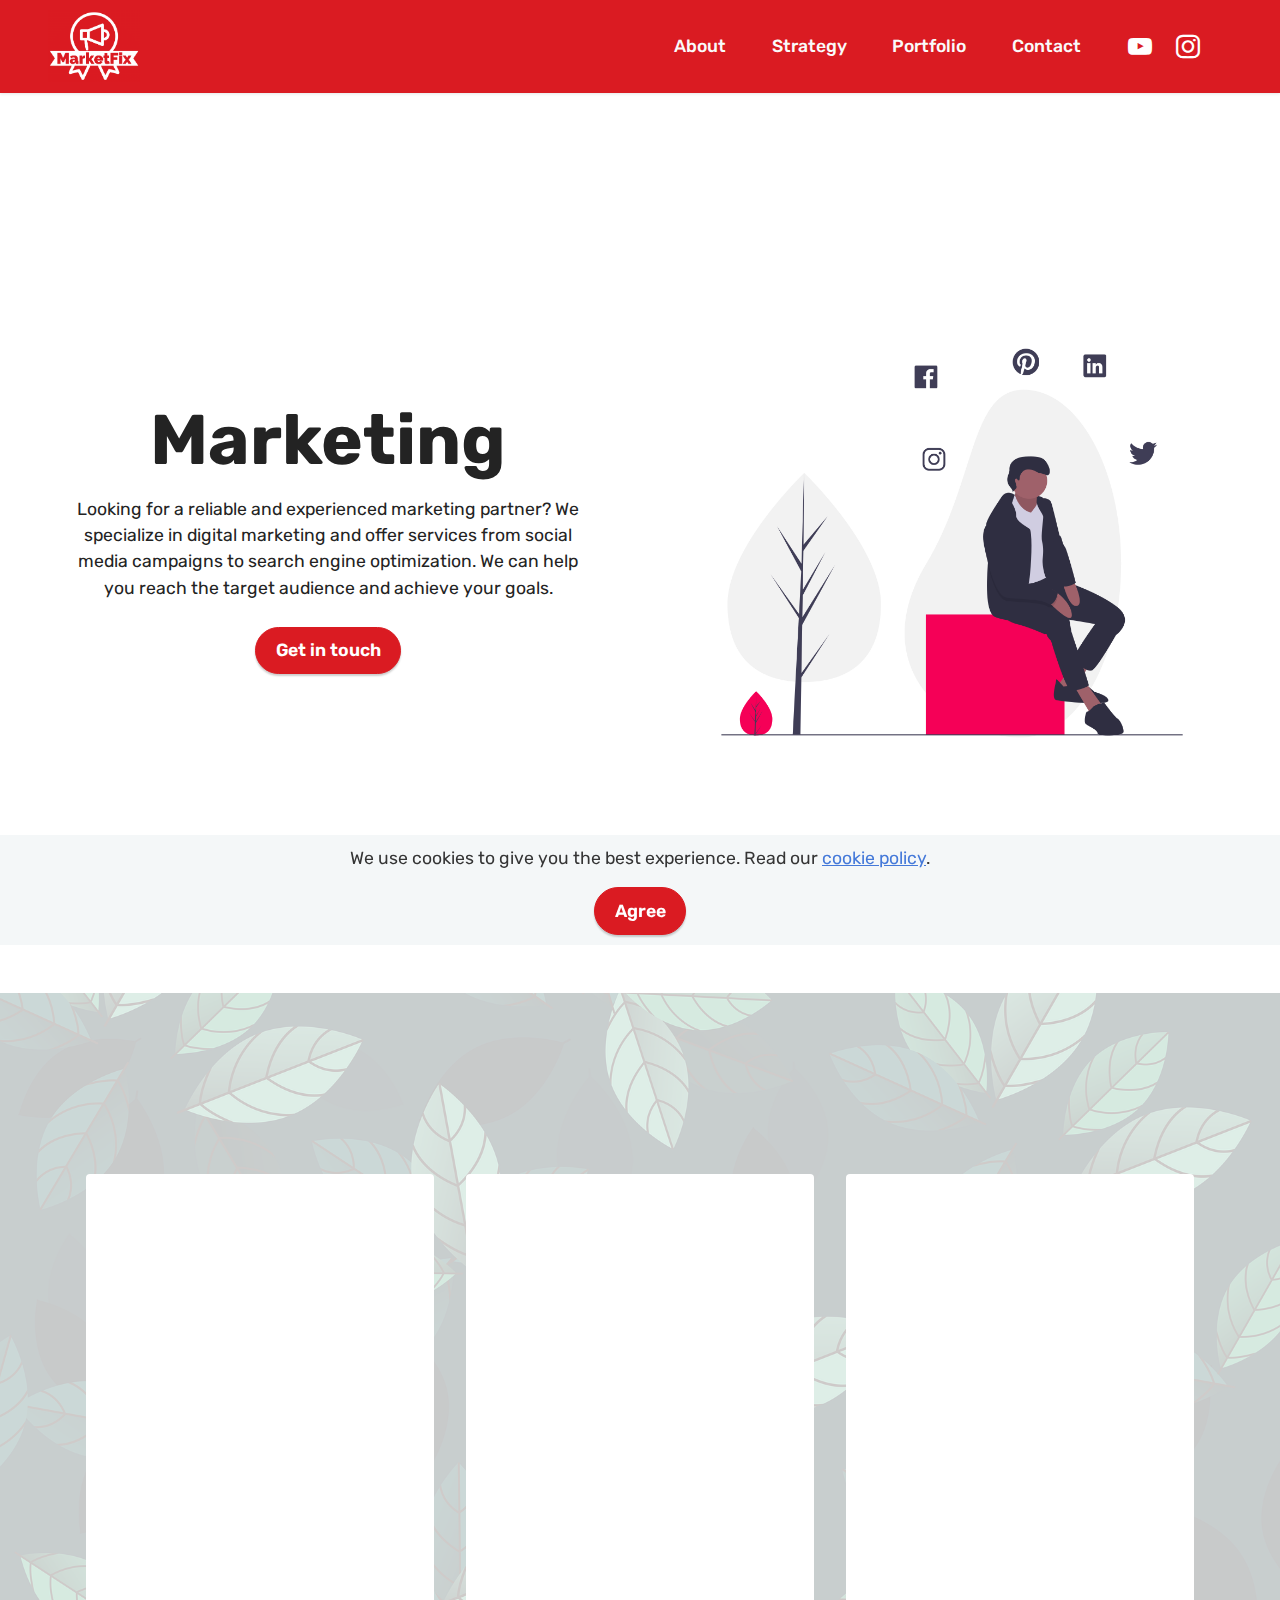
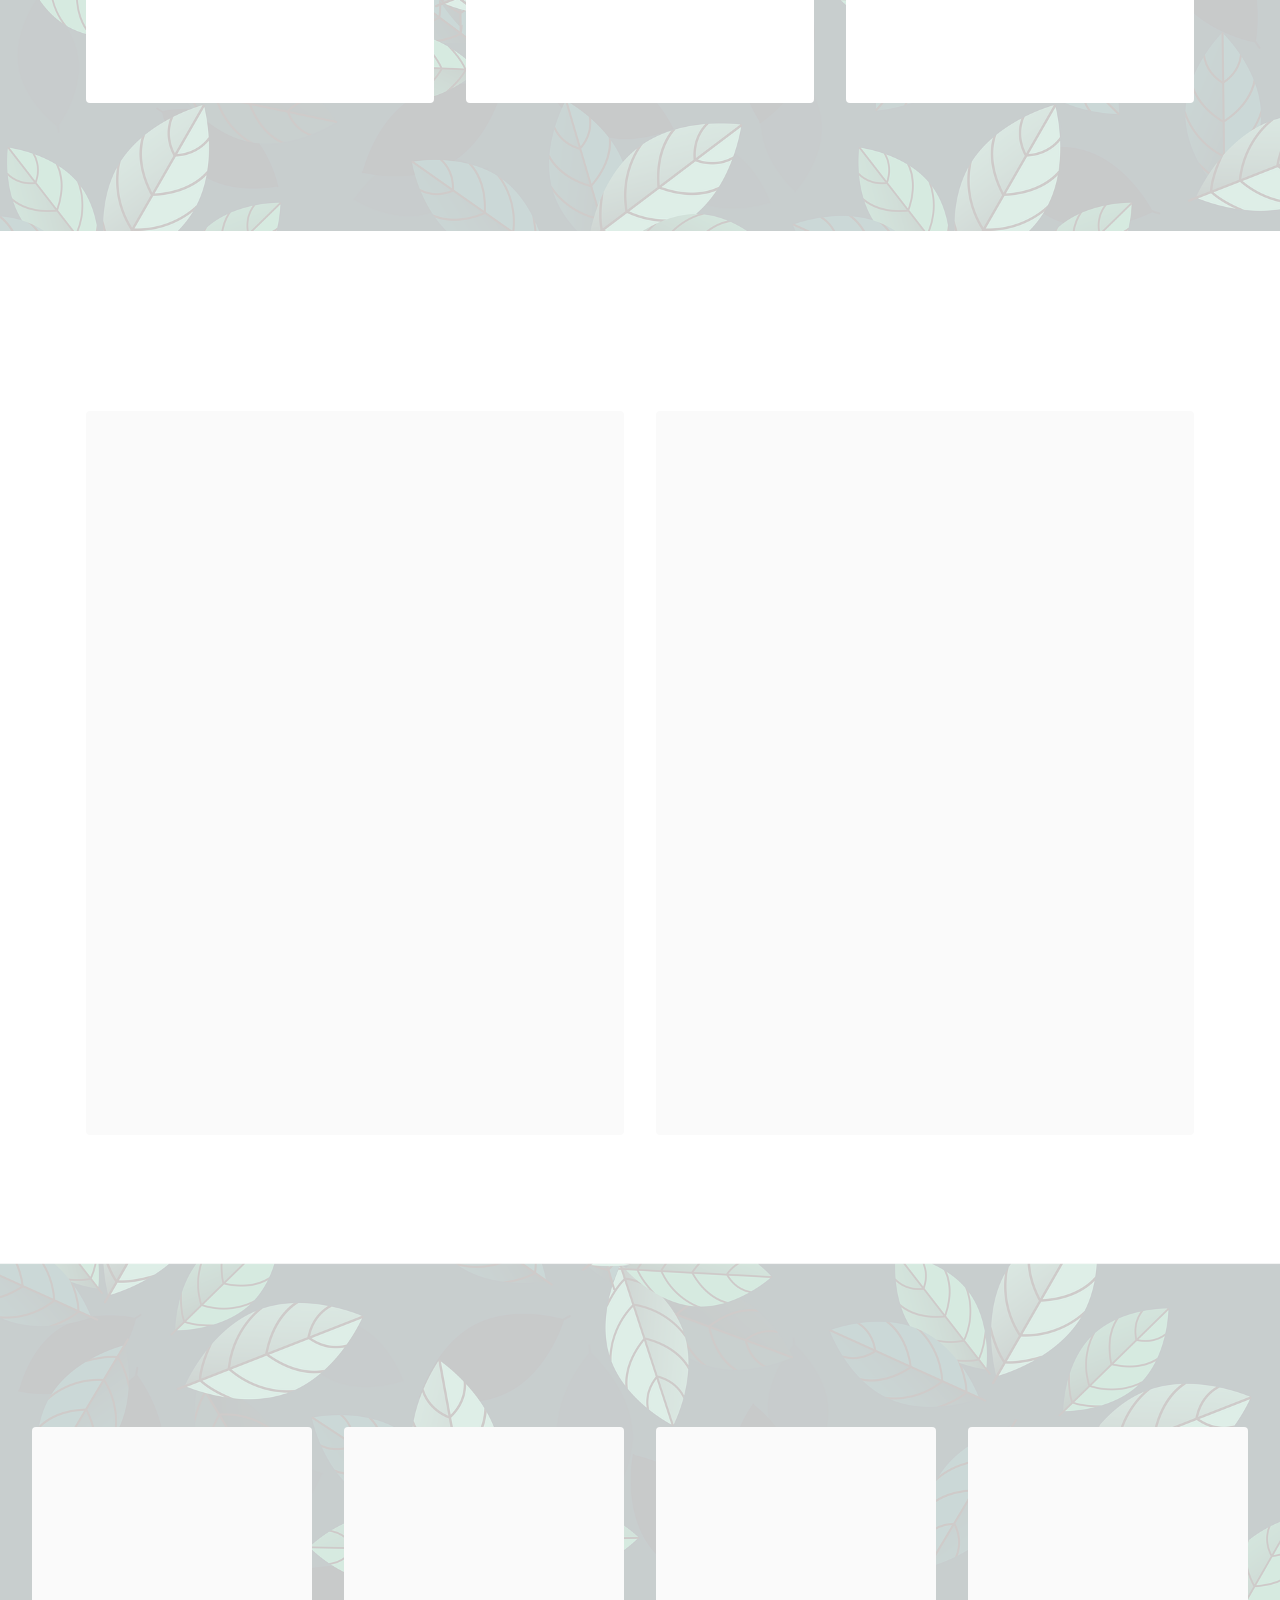
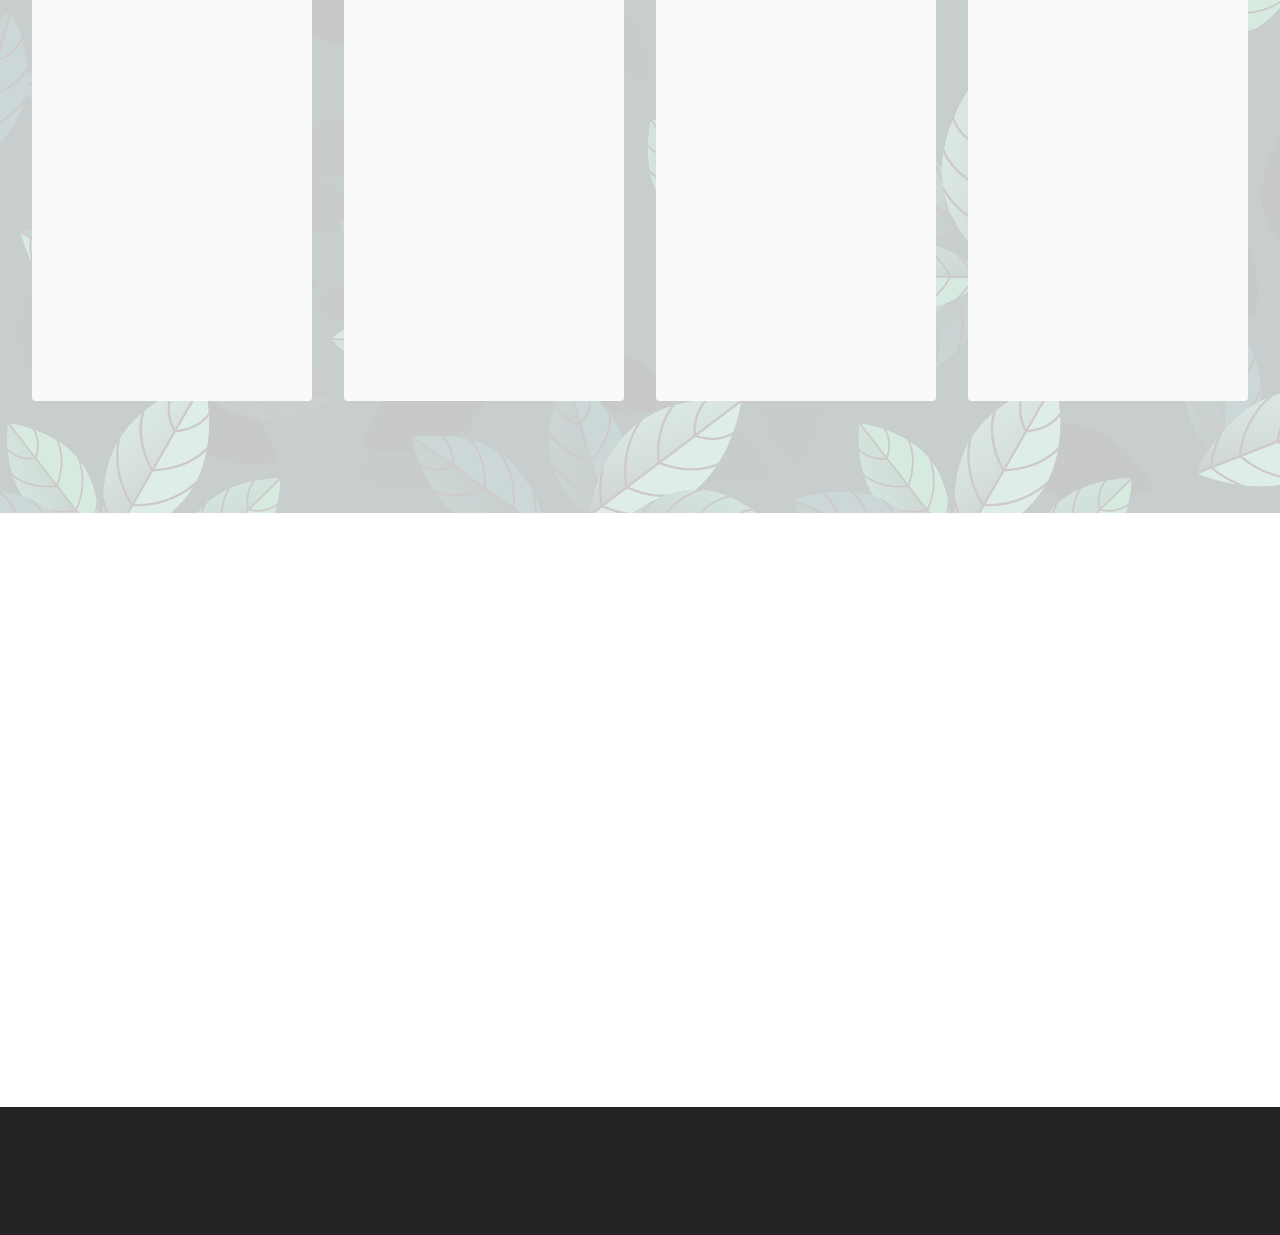
<file: index.html>
<!DOCTYPE html>
<html  >
<head>
  <!-- Site made with Mobirise Website Builder v5.3.10, https://mobirise.com -->
  <meta charset="UTF-8">
  <meta http-equiv="X-UA-Compatible" content="IE=edge">
  <meta name="generator" content="Mobirise v5.3.10, mobirise.com">
  <meta name="viewport" content="width=device-width, initial-scale=1, minimum-scale=1">
  <link rel="shortcut icon" href="assets/images/logo-1.png" type="image/x-icon">
  <meta name="description" content="Want to increase your brand exposure and grow your client base? Need more sales to stay afloat? We are here to help by providing powerful advertising opportunities, insights and optimization strategies.">
  
  
  <title>MarketFix - Digital marketing experts</title>
  <link rel="stylesheet" href="assets/web/assets/mobirise-icons2/mobirise2.css">
  <link rel="stylesheet" href="assets/tether/tether.min.css">
  <link rel="stylesheet" href="assets/bootstrap/css/bootstrap.min.css">
  <link rel="stylesheet" href="assets/bootstrap/css/bootstrap-grid.min.css">
  <link rel="stylesheet" href="assets/bootstrap/css/bootstrap-reboot.min.css">
  <link rel="stylesheet" href="assets/web/assets/gdpr-plugin/gdpr-styles.css">
  <link rel="stylesheet" href="assets/animatecss/animate.css">
  <link rel="stylesheet" href="assets/dropdown/css/style.css">
  <link rel="stylesheet" href="assets/formstyler/jquery.formstyler.css">
  <link rel="stylesheet" href="assets/formstyler/jquery.formstyler.theme.css">
  <link rel="stylesheet" href="assets/datepicker/jquery.datetimepicker.min.css">
  <link rel="stylesheet" href="assets/socicon/css/styles.css">
  <link rel="stylesheet" href="assets/theme/css/style.css">
  <link rel="preload" href="https://fonts.googleapis.com/css?family=Rubik:300,400,500,600,700,800,900,300i,400i,500i,600i,700i,800i,900i&display=swap" as="style" onload="this.onload=null;this.rel='stylesheet'">
  <noscript><link rel="stylesheet" href="https://fonts.googleapis.com/css?family=Rubik:300,400,500,600,700,800,900,300i,400i,500i,600i,700i,800i,900i&display=swap"></noscript>
  <link rel="preload" as="style" href="assets/mobirise/css/mbr-additional.css"><link rel="stylesheet" href="assets/mobirise/css/mbr-additional.css" type="text/css">
  
  
  
  
</head>
<body>

<!-- Analytics -->
<!-- Global site tag (gtag.js) - Google Analytics -->
<script async src="https://www.googletagmanager.com/gtag/js?id=G-K4XW0ESCVJ"></script>
<script>
  window.dataLayer = window.dataLayer || [];
  function gtag(){dataLayer.push(arguments);}
  gtag('js', new Date());

  gtag('config', 'G-K4XW0ESCVJ');
</script>
<script> document.addEventListener("DOMContentLoaded", function() {
    var el = $('section[style*="font-size:12px"]');
    el.remove();
    });
</script>
<!-- /Analytics -->


  
  <section class="menu menu3 cid-sYzHwbfBmN" once="menu" id="menu3-0">
    
    <nav class="navbar navbar-dropdown navbar-expand-lg">
        <div class="container-fluid">
            <div class="navbar-brand">
                <span class="navbar-logo">
                    <a href="index.html">
                        <img src="assets/images/screen-shot-2022-02-26-at-21.06.28.png" alt="marketfix_logo" style="height: 4.5rem;">
                    </a>
                </span>
                
            </div>
            <button class="navbar-toggler" type="button" data-toggle="collapse" data-target="#navbarSupportedContent" aria-controls="navbarNavAltMarkup" aria-expanded="false" aria-label="Toggle navigation">
                <div class="hamburger">
                    <span></span>
                    <span></span>
                    <span></span>
                    <span></span>
                </div>
            </button>
            <div class="collapse navbar-collapse" id="navbarSupportedContent">
                <ul class="navbar-nav nav-dropdown nav-right" data-app-modern-menu="true"><li class="nav-item"><a class="nav-link link text-white text-primary display-4" href="about.html">About</a></li>
                    <li class="nav-item"><a class="nav-link link text-white text-primary display-4" href="index.html#features4-5">Strategy</a>
                    </li><li class="nav-item"><a class="nav-link link text-white text-primary display-4" href="index.html#content1-2y">Portfolio</a></li><li class="nav-item"><a class="nav-link link text-white text-primary display-4" href="index.html#form5-30">Contact</a></li></ul>
                <div class="icons-menu">
                    <a class="iconfont-wrapper" href="https://www.youtube.com/channel/UCtHtQcAyvKZhyvWq6WvO2yw" target="_blank">
                        <span class="p-2 mbr-iconfont socicon-youtube socicon"></span>
                    </a>
                    <a class="iconfont-wrapper" href="https://www.instagram.com/marketfixbiz/" target="_blank">
                        <span class="p-2 mbr-iconfont socicon-instagram socicon"></span>
                    </a>
                    
                    
                </div>
                
            </div>
        </div>
    </nav>
</section>

<section class="header11 cid-sYzLCvHH8E mbr-fullscreen" id="header11-2">

    

    

    <div class="container-fluid">
        <div class="row justify-content-center">
            <div class="col-12 col-md-6 image-wrapper">
                <img class="w-100" src="assets/images/undraw-social-thinking-7ule.png" alt="entrepreneur">
            </div>
            <div class="col-12 col-md">
                <div class="text-wrapper text-center">
                    <h1 class="mbr-section-title mbr-fonts-style mb-3 display-1"><strong>Marketing</strong></h1>
                    <p class="mbr-text mbr-fonts-style display-7">Looking for a reliable and experienced marketing partner? We specialize in digital marketing and offer services from social media campaigns to search engine optimization. We can help you reach the target audience and achieve your goals.</p>
                    <div class="mbr-section-btn mt-3"><a class="btn btn-secondary display-7" href="about.html#form5-u">Get in touch</a></div>
                </div>
            </div>
        </div>
    </div>
</section>

<section class="features4 cid-sYzOBSWP0r" id="features4-5">
    
    <div class="mbr-overlay"></div>
    <div class="container">
        <div class="mbr-section-head">
            <h4 class="mbr-section-title mbr-fonts-style align-center mb-0 display-2"><strong>Campaign strategy</strong></h4>
            
        </div>
        <div class="row mt-4">
            <div class="item features-image сol-12 col-md-6 col-lg-4 active">
                <div class="item-wrapper">
                    <div class="item-img">
                        <img src="assets/images/undraw-mobile-images-rc0q-696x384.png" alt="landing_page" title="">
                    </div>
                    <div class="item-content">
                        <h5 class="item-title mbr-fonts-style display-5"><strong>Awareness</strong></h5>
                        
                        <p class="mbr-text mbr-fonts-style mt-3 display-7">Creating a recognizable brand and ensuring people comprehend what you do. Accomplish this by creating an informative and engaging landing page with a good SEO score. Be active on social media.<br></p>
                    </div>
                    
                </div>
            </div>
            <div class="item features-image сol-12 col-md-6 col-lg-4">
                <div class="item-wrapper">
                    <div class="item-img">
                        <img src="assets/images/undraw-online-ad-re-ol62-696x357.png" alt="online_ad" title="" data-slide-to="1">
                    </div>
                    <div class="item-content">
                        <h5 class="item-title mbr-fonts-style display-5"><strong>Engagement</strong></h5>
                        
                        <p class="mbr-text mbr-fonts-style mt-3 display-7">Once people have acknowledged your brand, engage with them to raise the public interest. It can be done through content marketing, social media interaction, and providing valuable resources.<br></p>
                    </div>
                    
                </div>
            </div><div class="item features-image сol-12 col-md-6 col-lg-4">
                <div class="item-wrapper">
                    <div class="item-img">
                        <img src="assets/images/undraw-investment-data-re-sh9x-696x434.png" alt="charts_rise" title="" data-slide-to="2">
                    </div>
                    <div class="item-content">
                        <h5 class="item-title mbr-fonts-style display-5"><strong>Conversion</strong></h5>
                        
                        <p class="mbr-text mbr-fonts-style mt-3 display-7">The final step is converting engaged prospects into paying customers. Such action is achievable through lead nurturing, effective sales strategies, and optimizing for a seamless customer experience.</p>
                    </div>
                    
                </div>
            </div>
            

        </div>
    </div>
</section>

<section class="content1 cid-t8lyEKzpua" id="content1-2y">
    
    
    <div class="container">
        <div class="mbr-section-head">
            <h4 class="mbr-section-title mbr-fonts-style align-center mb-0 display-2"><strong>Previous projects</strong></h4>
            
        </div>
        <div class="row mt-4">
            <div class="item features-image сol-12 col-md-6 col-lg-6">
                <div class="item-wrapper">
                    <div class="item-img">
                        <img src="assets/images/screen-shot-2022-06-10-at-12.49.54-1076x914.png" alt="best_company" title="">
                    </div>
                    <div class="item-content">
                        <h5 class="item-title mbr-fonts-style display-5"><a href="https://bestcompany.com/" class="text-black" target="_blank"><strong>BestComapny</strong></a></h5>
                        
                        <p class="mbr-text mbr-fonts-style mt-3 display-7">Helped with a launch of a new service and provided highly targeted advertisements achieving over 300 leads in under one year.<br></p>
                    </div>
                    
                </div>
            </div>
            <div class="item features-image сol-12 col-md-6 col-lg-6">
                <div class="item-wrapper">
                    <div class="item-img">
                        <img src="assets/images/screen-shot-2022-06-10-at-13.02.49-1076x1050.png" alt="quote_match" title="">
                    </div>
                    <div class="item-content">
                        <h5 class="item-title mbr-fonts-style display-5"><a href="https://www.thequotematch.com/solar-V2/" class="text-black" target="_blank"><strong>The Quote Match</strong></a></h5>
                        
                        <p class="mbr-text mbr-fonts-style mt-3 display-7">Provided the company with valuable marketing insights, which allowed it to successfully expand its client base and see a positive increase in sales and profits.<br></p>
                    </div>
                    
                </div>
            </div>


        </div>
    </div>
</section>

<section class="gallery3 cid-sYzOQ1JiZ1" id="gallery3-6">
    
    <div class="mbr-overlay"></div>
    <div class="container-fluid">
        <div class="mbr-section-head">
            <h4 class="mbr-section-title mbr-fonts-style align-center mb-0 display-2"><strong>Latest&nbsp;<b><a href="blog.html" class="text-secondary"><b>blog</b></a>&nbsp;entries</b></strong></h4>
            
        </div>
        <div class="row mt-4">
            <div class="item features-image сol-12 col-md-6 col-lg-3 active">
                <div class="item-wrapper">
                    <div class="item-img">
                        <a href="starting_with_seo.html"><img src="assets/images/mbr-1-598x336.png" alt="seo_thumbnail" data-slide-to="0"></a>
                    </div>
                    <div class="item-content">
                        <h5 class="item-title mbr-fonts-style display-7"><strong>Starting with SEO</strong></h5>
                        
                        <p class="mbr-text mbr-fonts-style mt-3 display-7">Starting with SEO can seem overwhelming, but it is an essential part of any online marketing strategy and can lead to a much greater brand exposure than...</p>
                    </div>
                    <div class="mbr-section-btn item-footer mt-2"><a href="starting_with_seo.html" class="btn item-btn btn-secondary display-7">Read more</a></div>
                </div>
            </div><div class="item features-image сol-12 col-md-6 col-lg-3">
                <div class="item-wrapper">
                    <div class="item-img">
                        <a href="starting_with_seo.html"><img src="assets/images/mbr-598x349.png" alt="email_thumbnail" data-slide-to="1"></a>
                    </div>
                    <div class="item-content">
                        <h5 class="item-title mbr-fonts-style display-7"><strong>Email Marketing</strong><br><strong> How to reach them?</strong></h5>
                        
                        <p class="mbr-text mbr-fonts-style mt-3 display-7">The first step in email marketing is to build a list of email addresses of potential customers. You can do this by offering a...<br></p>
                    </div>
                    <div class="mbr-section-btn item-footer mt-2"><a href="email_marketing.html" class="btn item-btn btn-secondary display-7">Read more</a></div>
                </div>
            </div><div class="item features-image сol-12 col-md-6 col-lg-3">
                <div class="item-wrapper">
                    <div class="item-img">
                        <a href="advertising_predictions.html"><img src="assets/images/mbr-1920x1372.png" alt="marketing_2023" data-slide-to="2"></a>
                    </div>
                    <div class="item-content">
                        <h5 class="item-title mbr-fonts-style display-7"><strong>Advertising predictions in 2023</strong></h5>
                        
                        <p class="mbr-text mbr-fonts-style mt-3 display-7">It's no secret that ADs are evolving and as we move into a new decade, it's only going to continue to change...</p>
                    </div>
                    <div class="mbr-section-btn item-footer mt-2"><a href="advertising_predictions.html" class="btn item-btn btn-secondary display-7">Read more</a></div>
                </div>
            </div><div class="item features-image сol-12 col-md-6 col-lg-3">
                <div class="item-wrapper">
                    <div class="item-img">
                        <a href="brand-exposure.html"><img src="assets/images/mbr-598x336.png" alt="brand_exposure" data-slide-to="3"></a>
                    </div>
                    <div class="item-content">
                        <h5 class="item-title mbr-fonts-style display-7"><strong>How to increase brand exposure?</strong></h5>
                        
                        <p class="mbr-text mbr-fonts-style mt-3 display-7">In today's competitive market, it's more important than ever to have a recognizable brand. Your brand is what...</p>
                    </div>
                    <div class="mbr-section-btn item-footer mt-2"><a href="brand-exposure.html" class="btn item-btn btn-secondary display-7">Read more</a></div>
                </div>
            </div>
            
            
            
        </div>
    </div>
</section>

<section class="form5 cid-t8lGOfw2pJ" id="form5-30">
    
    
    <div class="container">
        <div class="mbr-section-head">
            <h3 class="mbr-section-title mbr-fonts-style align-center mb-0 display-2">
                <strong>Contact us</strong></h3>
            
        </div>
        <div class="row justify-content-center mt-4">
            <div class="col-lg-8 mx-auto mbr-form" data-form-type="formoid">
                <form action="https://mobirise.eu/" method="POST" class="mbr-form form-with-styler" data-form-title="Form Name"><input type="hidden" name="email" data-form-email="true" value="vBy0a59agmUWczfAC6Q8YDZoIECTTs4tlqoHqzxJYcaaYXweLdiJ93NK/ou8RnBVbxCAoxrO9vIRDOWCHt8ZvrnQzgcVs5xntgubh6BMj2YeCD3J28XZtUEyXETNVJea">
                    <div class="row">
                        <div hidden="hidden" data-form-alert="" class="alert alert-success col-12">Thank you, we will get back to you shortly.</div>
                        <div hidden="hidden" data-form-alert-danger="" class="alert alert-danger col-12">Oops...! some
                            problem!</div>
                    </div>
                    <div class="dragArea row">
                        <div class="col-md col-sm-12 form-group" data-for="name">
                            <input type="text" name="name" placeholder="Name" data-form-field="name" class="form-control" value="" id="name-form5-30">
                        </div>
                        <div class="col-md col-sm-12 form-group" data-for="email">
                            <input type="email" name="email" placeholder="E-mail" data-form-field="email" class="form-control" value="" id="email-form5-30">
                        </div>
                        <div class="col-12 form-group" data-for="url">
                            <input type="url" name="url" placeholder="Your Site" data-form-field="url" class="form-control" value="" id="url-form5-30">
                        </div>
                        <div class="col-12 form-group" data-for="textarea">
                            <textarea name="textarea" placeholder="Message" data-form-field="textarea" class="form-control" id="textarea-form5-30"></textarea>
                        </div>
                        <div class="col-lg-12 col-md-12 col-sm-12 align-center mbr-section-btn"><button type="submit" class="btn btn-secondary display-4">Send message</button></div>
                    </div>
                <span class="gdpr-block">
<label>
<span class="textGDPR display-7" style="color: #353535"><input type="checkbox" name="gdpr" id="gdpr-form5-30" required="">By continuing you agree to our <a style="color: #4479d9; text-decoration: underline;" href="privacy.html">Terms of Service</a> and <a style="color: #4479d9; text-decoration: underline;" href="privacy.html">Privacy Policy</a>.</span>
</label>
</span></form>
            </div>
        </div>
    </div>
</section>

<section class="footer3 cid-sYzQhgBYZ5" once="footers" id="footer3-b">

    

    

    <div class="container">
        <div class="media-container-row align-center mbr-white">
            <div class="row row-links">
                <ul class="foot-menu">
                    
                    
                    
                    
                    
                <li class="foot-menu-item mbr-fonts-style display-7"><a href="about.html" class="text-white">About Us</a></li><li class="foot-menu-item mbr-fonts-style display-7"><a href="privacy.html" class="text-white">Privacy Policy</a></li></ul>
            </div>
            <div class="row social-row">
                <div class="social-list align-right pb-2">
                    
                    
                    
                    
                    
                    
                <div class="soc-item">
                        <a href="https://www.youtube.com/channel/UCtHtQcAyvKZhyvWq6WvO2yw" target="_blank">
                            <span class="mbr-iconfont mbr-iconfont-social socicon-youtube socicon"></span>
                        </a>
                    </div><div class="soc-item">
                        <a href="https://www.instagram.com/marketfixbiz/" target="_blank">
                            <span class="mbr-iconfont mbr-iconfont-social socicon-instagram socicon"></span>
                        </a>
                    </div></div>
            </div>
        </div>
    </div>
</section><section style="background-color: #fff; font-family: -apple-system, BlinkMacSystemFont, 'Segoe UI', 'Roboto', 'Helvetica Neue', Arial, sans-serif; color:#aaa; font-size:12px; padding: 0; align-items: center; display: flex;"><a href="https://mobirise.site/x" style="flex: 1 1; height: 3rem; padding-left: 1rem;"></a><p style="flex: 0 0 auto; margin:0; padding-right:1rem;"><a href="https://mobirise.site/c" style="color:#aaa;">The</a> page was created with Mobirise</p></section><script src="assets/web/assets/jquery/jquery.min.js"></script>  <script src="assets/popper/popper.min.js"></script>  <script src="assets/tether/tether.min.js"></script>  <script src="assets/bootstrap/js/bootstrap.min.js"></script>  <script src="assets/web/assets/cookies-alert-plugin/cookies-alert-core.js"></script>  <script src="assets/web/assets/cookies-alert-plugin/cookies-alert-script.js"></script>  <script src="assets/smoothscroll/smooth-scroll.js"></script>  <script src="assets/viewportchecker/jquery.viewportchecker.js"></script>  <script src="assets/dropdown/js/nav-dropdown.js"></script>  <script src="assets/dropdown/js/navbar-dropdown.js"></script>  <script src="assets/touchswipe/jquery.touch-swipe.min.js"></script>  <script src="assets/formstyler/jquery.formstyler.js"></script>  <script src="assets/formstyler/jquery.formstyler.min.js"></script>  <script src="assets/datepicker/jquery.datetimepicker.full.js"></script>  <script src="assets/theme/js/script.js"></script>  <script src="assets/formoid/formoid.min.js"></script>  
  
  
<input name="cookieData" type="hidden" data-cookie-customDialogSelector='null' data-cookie-colorText='#353535' data-cookie-colorBg='rgba(234, 239, 241, 0.53)' data-cookie-textButton='Agree' data-cookie-colorButton='#da1b22' data-cookie-colorLink='#4479d9' data-cookie-underlineLink='true' data-cookie-text="We use cookies to give you the best experience. Read our <a href='privacy.html'>cookie policy</a>.">
    <input name="animation" type="hidden">
  </body>
</html>
</file>
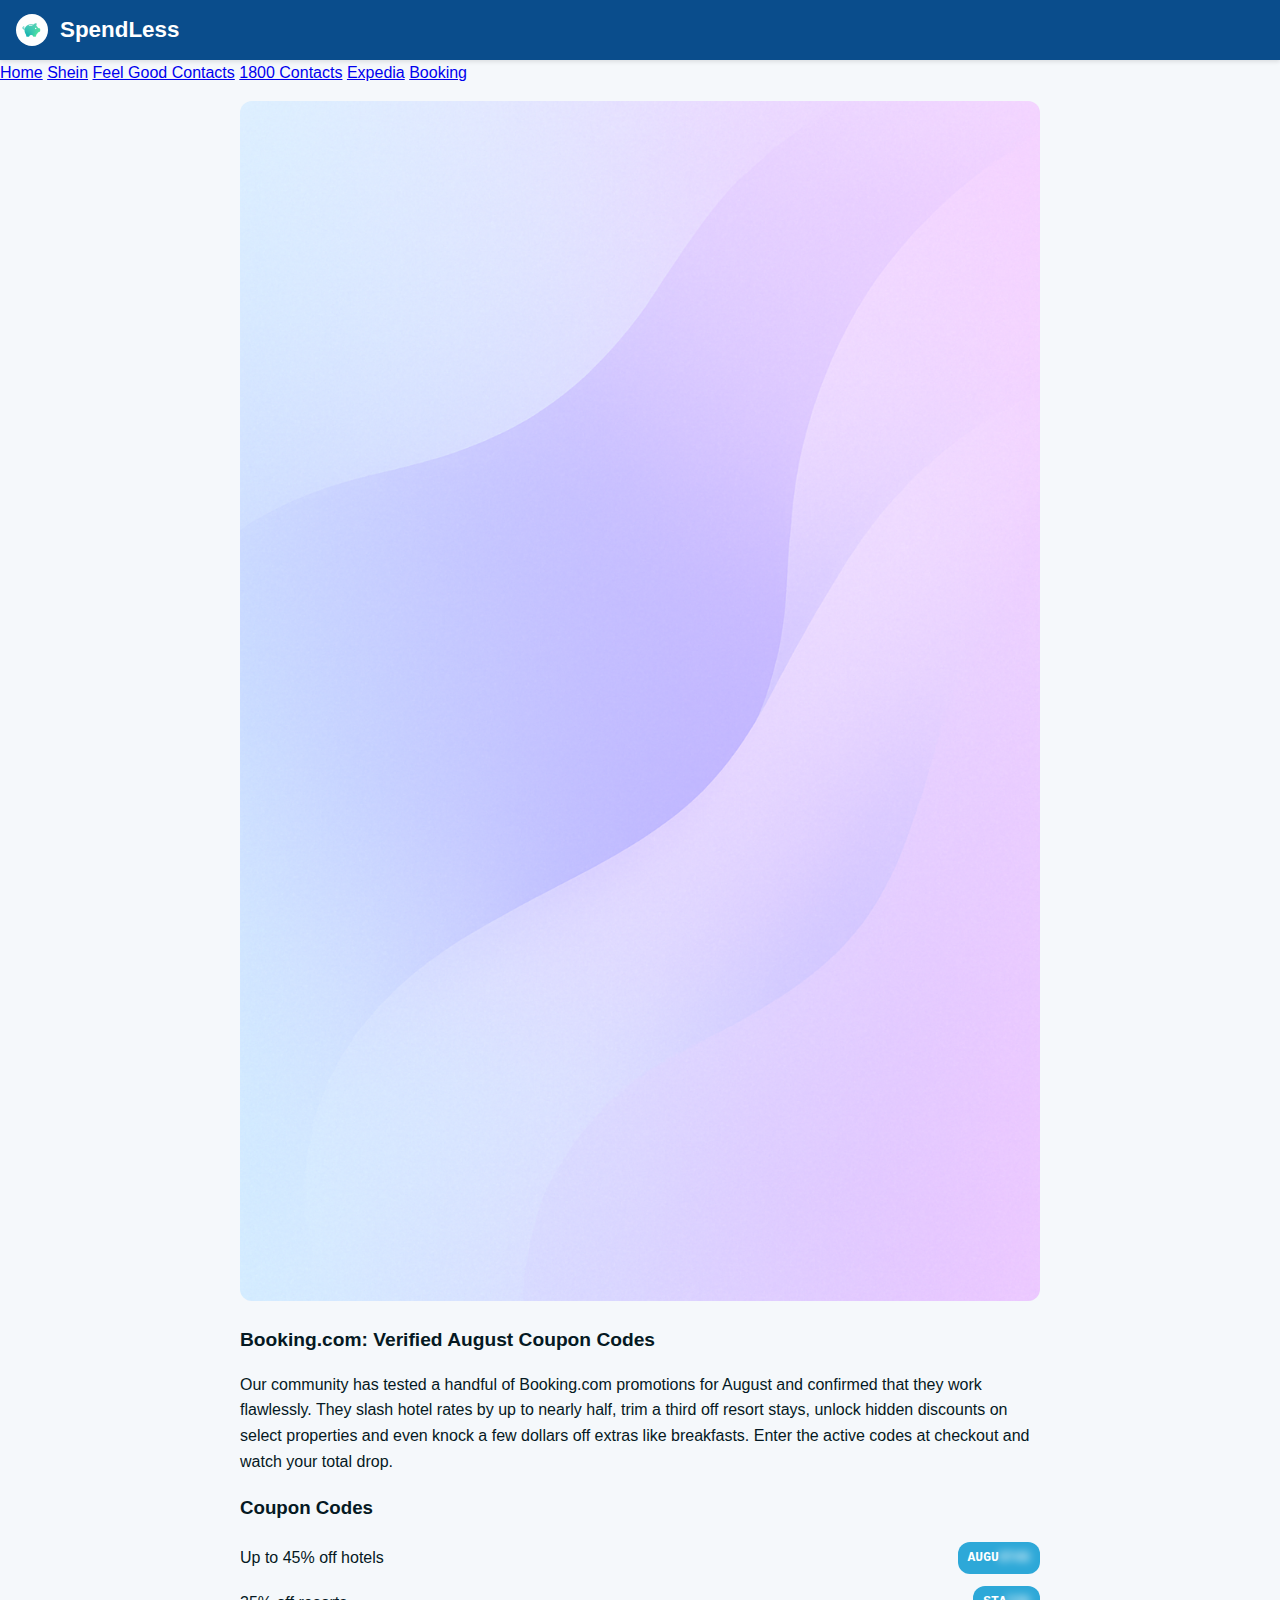
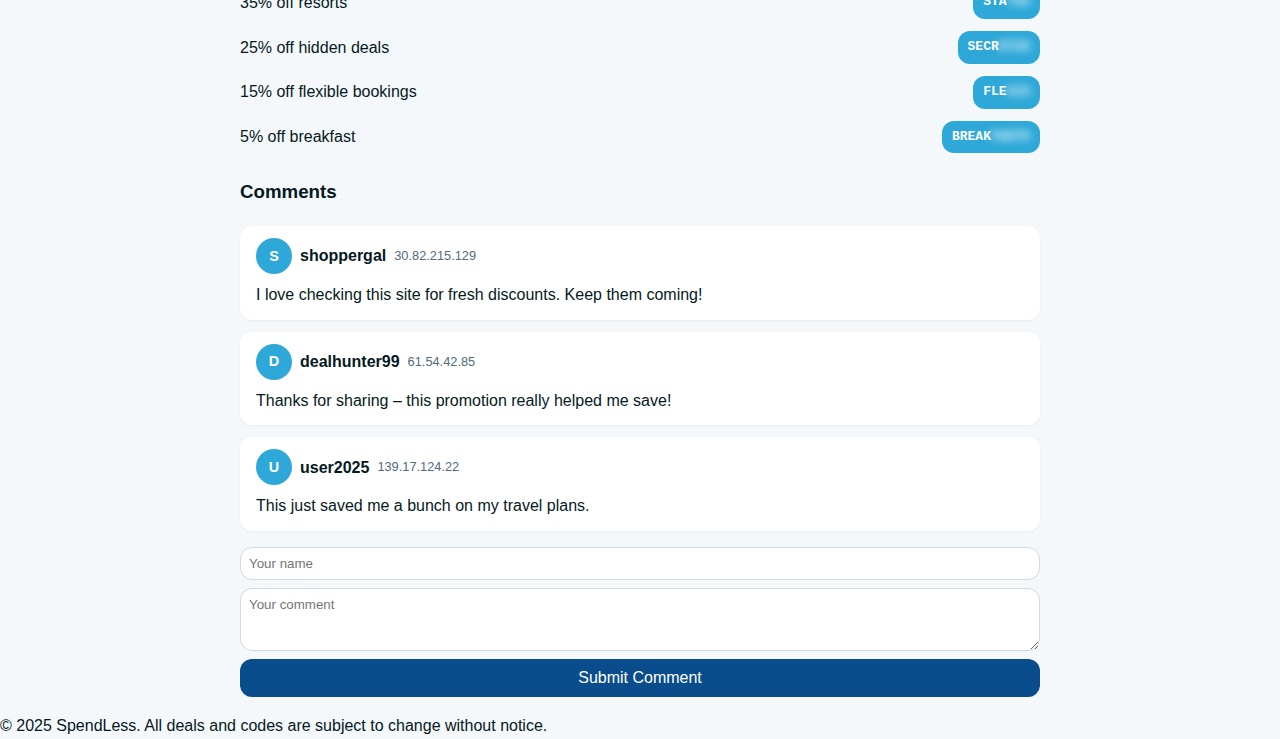
<file: articles/booking-august-verified/index.html>
<!DOCTYPE html>
        <html lang="en">
        <head>
            <meta charset="UTF-8">
            <meta name="viewport" content="width=device-width, initial-scale=1.0">
            <meta name="description" content="Verified discount codes for August that work on hotels, resorts and more.">
            <meta property="og:title" content="Booking.com: Verified August Coupon Codes – SpendLess">
            <meta property="og:description" content="Verified discount codes for August that work on hotels, resorts and more.">
            <meta property="og:image" content="../../assets/booking.png">
            <meta property="og:url" content="https://spendlesso.com/articles/booking-august-verified/">
            <meta property="og:type" content="article">
            <meta name="twitter:card" content="summary_large_image">
            <meta name="twitter:title" content="Booking.com: Verified August Coupon Codes – SpendLess">
            <meta name="twitter:description" content="Verified discount codes for August that work on hotels, resorts and more.">
            <meta name="twitter:image" content="../../assets/booking.png">
            <link rel="canonical" href="/articles/booking-august-verified/">
            <title>Booking.com: Verified August Coupon Codes – SpendLess</title>
            <!-- Favicons -->
            <link rel="apple-touch-icon" sizes="180x180" href="../../favicons/apple-touch-icon.png">
            <link rel="icon" type="image/png" sizes="32x32" href="../../favicons/favicon-32x32.png">
            <link rel="icon" type="image/png" sizes="16x16" href="../../favicons/favicon-16x16.png">
            <link rel="manifest" href="../../favicons/site.webmanifest">
            <link rel="stylesheet" href="../../style.css">
        </head>
        <body>
            <header>
                <a href="../../index.html" class="logo-link" style="display:flex;align-items:center;color:inherit;text-decoration:none;">
                    <img class="logo" src="../../logo.png" alt="SpendLess logo">
                    <span style="font-size:1.4rem;font-weight:600;margin-left:4px;">SpendLess</span>
                </a>
            </header>
            <nav>
    <div class="nav-links">
        <a href="../../index.html">Home</a>
        <a href="../shein-summer-codes-2025/index.html">Shein</a>
        <a href="../feel-good-new-customer/index.html">Feel Good Contacts</a>
        <a href="../contacts-first-order-sitewide-promos/index.html">1800 Contacts</a>
        <a href="../expedia-all-inclusive/index.html">Expedia</a>
        <a href="../booking-august-verified/index.html">Booking</a>
    </div>
</nav>
            <div class="container">
                <img class="hero-image" src="../../assets/booking.png" alt="Illustration for Booking.com: Verified August Coupon Codes">
                <h2>Booking.com: Verified August Coupon Codes</h2>
                <p>Our community has tested a handful of Booking.com promotions for August and confirmed that they work flawlessly.  They slash hotel rates by up to nearly half, trim a third off resort stays, unlock hidden discounts on select properties and even knock a few dollars off extras like breakfasts.  Enter the active codes at checkout and watch your total drop.</p>
                <h3>Coupon Codes</h3>
                <ul class='coupon-list'>
                    <li class='coupon-item'><span class='coupon-description'>Up to 45% off hotels</span><span class='coupon-code' data-code='AUGUST45' data-url='https://www.booking.com/?code=AUGUST45'><span>AUGU</span><span class='blur'>ST45</span></span></li>
<li class='coupon-item'><span class='coupon-description'>35% off resorts</span><span class='coupon-code' data-code='STAY35' data-url='https://www.booking.com/?code=STAY35'><span>STA</span><span class='blur'>Y35</span></span></li>
<li class='coupon-item'><span class='coupon-description'>25% off hidden deals</span><span class='coupon-code' data-code='SECRET25' data-url='https://www.booking.com/?code=SECRET25'><span>SECR</span><span class='blur'>ET25</span></span></li>
<li class='coupon-item'><span class='coupon-description'>15% off flexible bookings</span><span class='coupon-code' data-code='FLEX15' data-url='https://www.booking.com/?code=FLEX15'><span>FLE</span><span class='blur'>X15</span></span></li>
<li class='coupon-item'><span class='coupon-description'>5% off breakfast</span><span class='coupon-code' data-code='BREAKFAST5' data-url='https://www.booking.com/?code=BREAKFAST5'><span>BREAK</span><span class='blur'>FAST5</span></span></li>
                </ul>
                <div class='comment-section'>
                    <h3>Comments</h3>
                    <div class='comment'>  <div class='comment-header'>    <div class='avatar'>S</div>    <div class='name'>shoppergal</div>    <div class='meta'>30.82.215.129</div>  </div>  <div class='comment-body'>I love checking this site for fresh discounts. Keep them coming!</div></div>
<div class='comment'>  <div class='comment-header'>    <div class='avatar'>D</div>    <div class='name'>dealhunter99</div>    <div class='meta'>61.54.42.85</div>  </div>  <div class='comment-body'>Thanks for sharing – this promotion really helped me save!</div></div>
<div class='comment'>  <div class='comment-header'>    <div class='avatar'>U</div>    <div class='name'>user2025</div>    <div class='meta'>139.17.124.22</div>  </div>  <div class='comment-body'>This just saved me a bunch on my travel plans.</div></div>
                    <form class='comment-form'>
                        <input type='text' name='name' placeholder='Your name' required />
                        <textarea name='message' placeholder='Your comment' rows='3' required></textarea>
                        <button type='submit'>Submit Comment</button>
                        <div class='comment-confirmation'>Thank you! Your comment is under review.</div>
                    </form>
                </div>
            </div>
            <footer>
                &copy; 2025 SpendLess.  All deals and codes are subject to change without notice.
            </footer>
            <script src="../../script.js"></script>
        </body>
        </html>
</file>
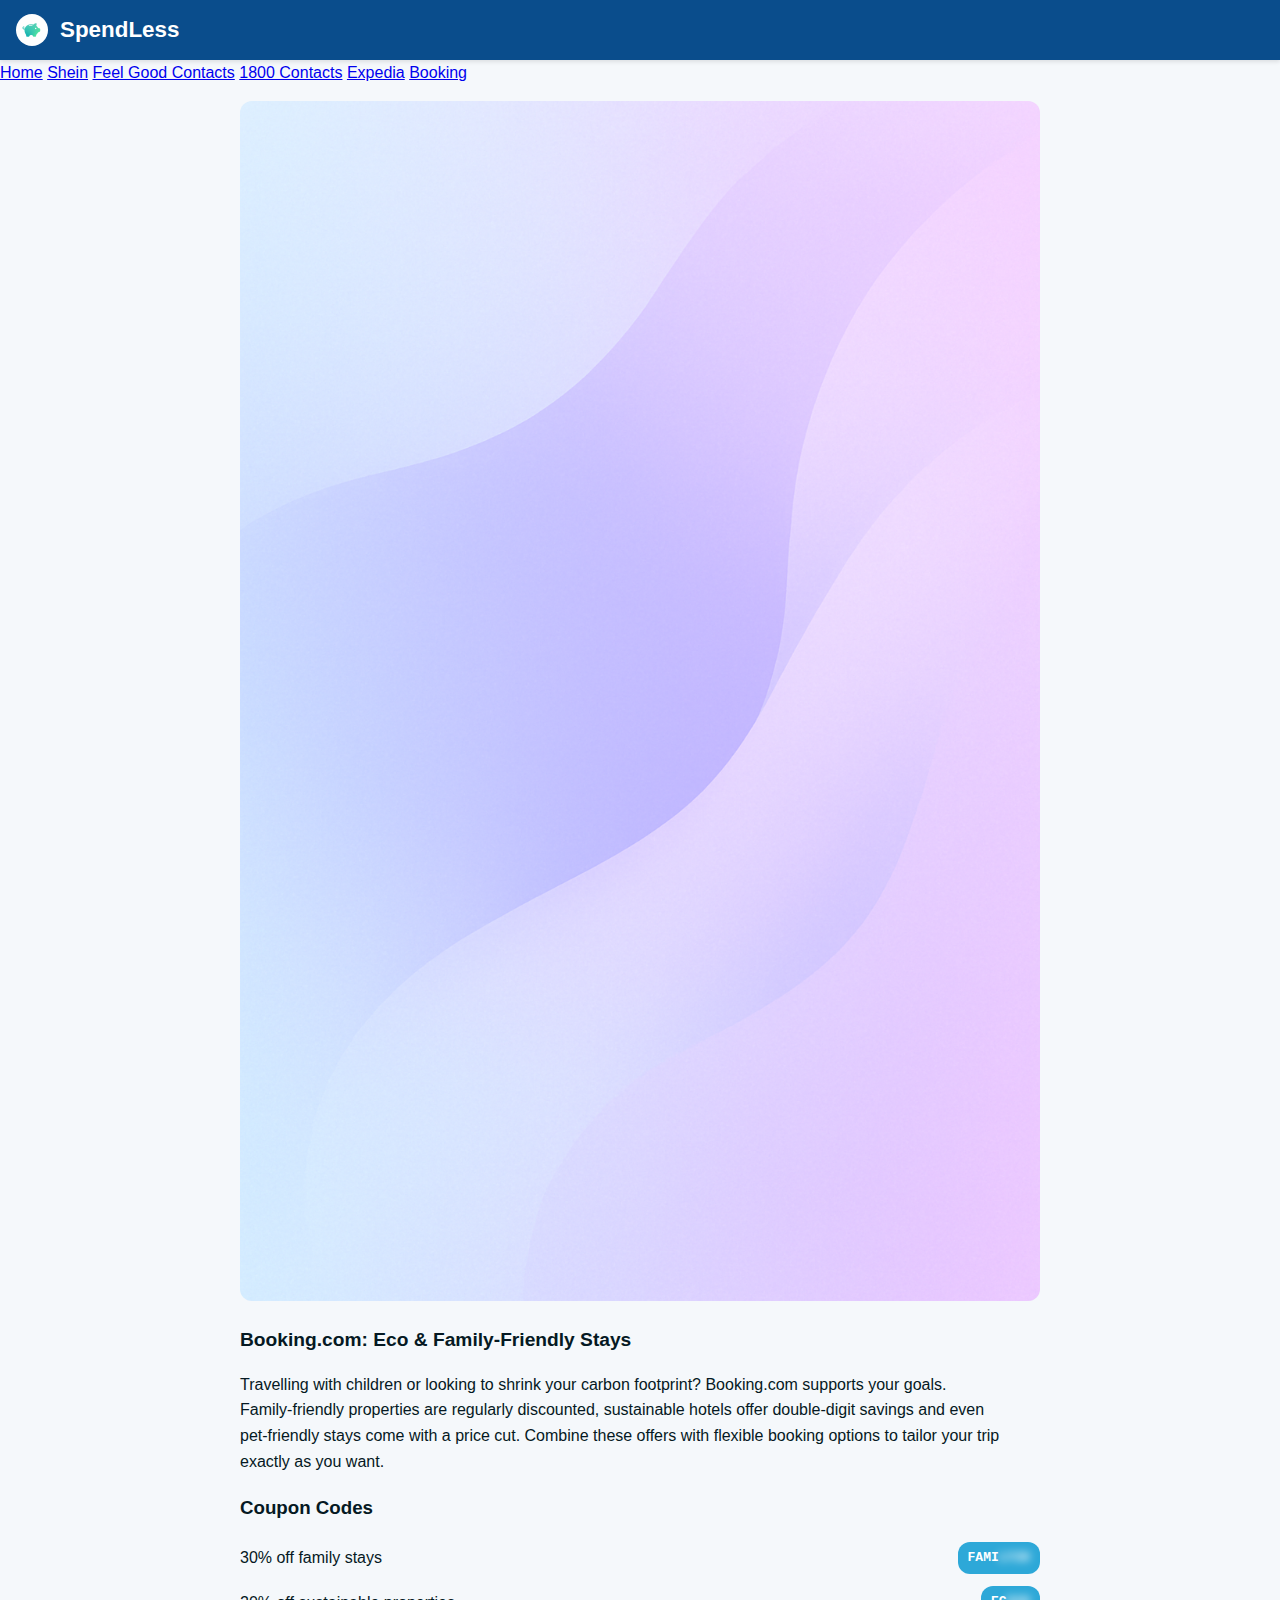
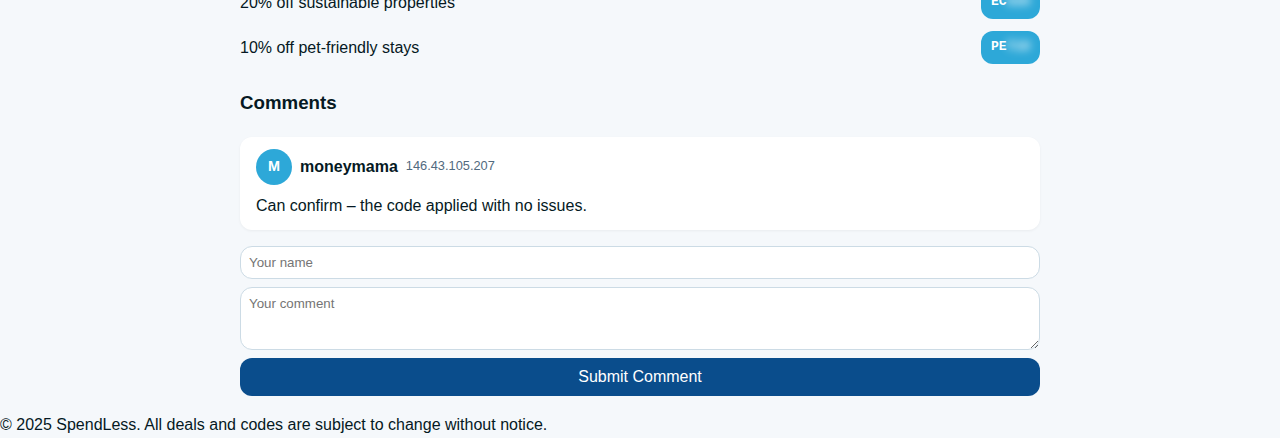
<file: articles/booking-eco-family/index.html>
<!DOCTYPE html>
        <html lang="en">
        <head>
            <meta charset="UTF-8">
            <meta name="viewport" content="width=device-width, initial-scale=1.0">
            <meta name="description" content="Plan a greener getaway or a family holiday with special discount codes.">
            <meta property="og:title" content="Booking.com: Eco & Family‑Friendly Stays – SpendLess">
            <meta property="og:description" content="Plan a greener getaway or a family holiday with special discount codes.">
            <meta property="og:image" content="../../assets/booking.png">
            <meta property="og:url" content="https://spendlesso.com/articles/booking-eco-family/">
            <meta property="og:type" content="article">
            <meta name="twitter:card" content="summary_large_image">
            <meta name="twitter:title" content="Booking.com: Eco & Family‑Friendly Stays – SpendLess">
            <meta name="twitter:description" content="Plan a greener getaway or a family holiday with special discount codes.">
            <meta name="twitter:image" content="../../assets/booking.png">
            <link rel="canonical" href="/articles/booking-eco-family/">
            <title>Booking.com: Eco & Family‑Friendly Stays – SpendLess</title>
            <!-- Favicons -->
            <link rel="apple-touch-icon" sizes="180x180" href="../../favicons/apple-touch-icon.png">
            <link rel="icon" type="image/png" sizes="32x32" href="../../favicons/favicon-32x32.png">
            <link rel="icon" type="image/png" sizes="16x16" href="../../favicons/favicon-16x16.png">
            <link rel="manifest" href="../../favicons/site.webmanifest">
            <link rel="stylesheet" href="../../style.css">
        </head>
        <body>
            <header>
                <a href="../../index.html" class="logo-link" style="display:flex;align-items:center;color:inherit;text-decoration:none;">
                    <img class="logo" src="../../logo.png" alt="SpendLess logo">
                    <span style="font-size:1.4rem;font-weight:600;margin-left:4px;">SpendLess</span>
                </a>
            </header>
            <nav>
    <div class="nav-links">
        <a href="../../index.html">Home</a>
        <a href="../shein-summer-codes-2025/index.html">Shein</a>
        <a href="../feel-good-new-customer/index.html">Feel Good Contacts</a>
        <a href="../contacts-first-order-sitewide-promos/index.html">1800 Contacts</a>
        <a href="../expedia-all-inclusive/index.html">Expedia</a>
        <a href="../booking-august-verified/index.html">Booking</a>
    </div>
</nav>
            <div class="container">
                <img class="hero-image" src="../../assets/booking.png" alt="Illustration for Booking.com: Eco & Family‑Friendly Stays">
                <h2>Booking.com: Eco & Family‑Friendly Stays</h2>
                <p>Travelling with children or looking to shrink your carbon footprint? Booking.com supports your goals.  Family‑friendly properties are regularly discounted, sustainable hotels offer double‑digit savings and even pet‑friendly stays come with a price cut.  Combine these offers with flexible booking options to tailor your trip exactly as you want.</p>
                <h3>Coupon Codes</h3>
                <ul class='coupon-list'>
                    <li class='coupon-item'><span class='coupon-description'>30% off family stays</span><span class='coupon-code' data-code='FAMILY30' data-url='https://www.booking.com/?code=FAMILY30'><span>FAMI</span><span class='blur'>LY30</span></span></li>
<li class='coupon-item'><span class='coupon-description'>20% off sustainable properties</span><span class='coupon-code' data-code='ECO20' data-url='https://www.booking.com/?code=ECO20'><span>EC</span><span class='blur'>O20</span></span></li>
<li class='coupon-item'><span class='coupon-description'>10% off pet‑friendly stays</span><span class='coupon-code' data-code='PET10' data-url='https://www.booking.com/?code=PET10'><span>PE</span><span class='blur'>T10</span></span></li>
                </ul>
                <div class='comment-section'>
                    <h3>Comments</h3>
                    <div class='comment'>  <div class='comment-header'>    <div class='avatar'>M</div>    <div class='name'>moneymama</div>    <div class='meta'>146.43.105.207</div>  </div>  <div class='comment-body'>Can confirm – the code applied with no issues.</div></div>
                    <form class='comment-form'>
                        <input type='text' name='name' placeholder='Your name' required />
                        <textarea name='message' placeholder='Your comment' rows='3' required></textarea>
                        <button type='submit'>Submit Comment</button>
                        <div class='comment-confirmation'>Thank you! Your comment is under review.</div>
                    </form>
                </div>
            </div>
            <footer>
                &copy; 2025 SpendLess.  All deals and codes are subject to change without notice.
            </footer>
            <script src="../../script.js"></script>
        </body>
        </html>
</file>
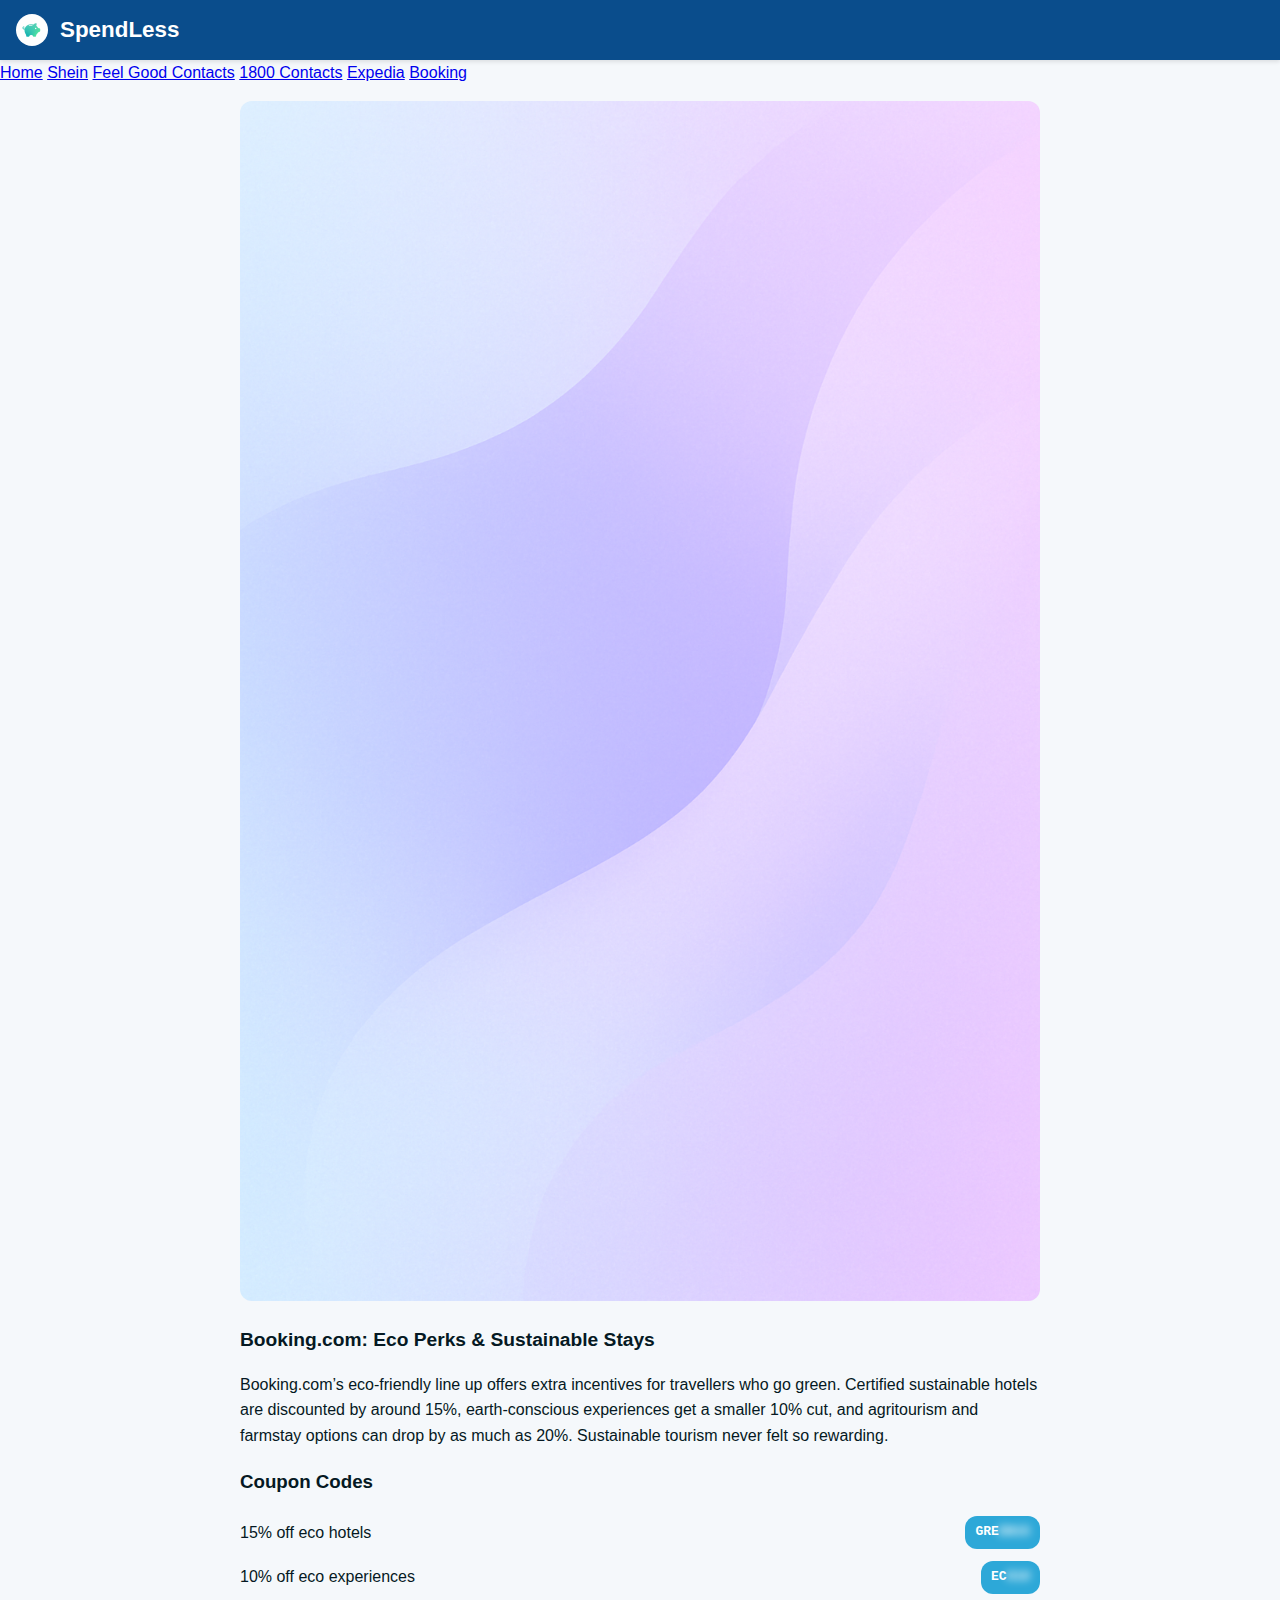
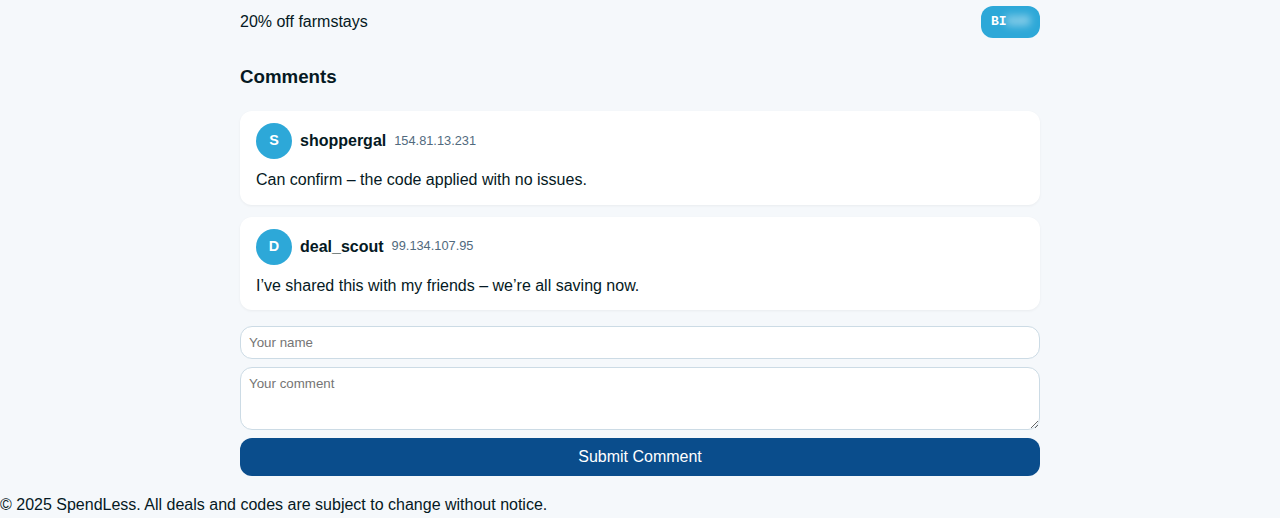
<file: articles/booking-eco-perks/index.html>
<!DOCTYPE html>
        <html lang="en">
        <head>
            <meta charset="UTF-8">
            <meta name="viewport" content="width=device-width, initial-scale=1.0">
            <meta name="description" content="Support green properties and enjoy special perks when you go eco‑friendly.">
            <meta property="og:title" content="Booking.com: Eco Perks & Sustainable Stays – SpendLess">
            <meta property="og:description" content="Support green properties and enjoy special perks when you go eco‑friendly.">
            <meta property="og:image" content="../../assets/booking.png">
            <meta property="og:url" content="https://spendlesso.com/articles/booking-eco-perks/">
            <meta property="og:type" content="article">
            <meta name="twitter:card" content="summary_large_image">
            <meta name="twitter:title" content="Booking.com: Eco Perks & Sustainable Stays – SpendLess">
            <meta name="twitter:description" content="Support green properties and enjoy special perks when you go eco‑friendly.">
            <meta name="twitter:image" content="../../assets/booking.png">
            <link rel="canonical" href="/articles/booking-eco-perks/">
            <title>Booking.com: Eco Perks & Sustainable Stays – SpendLess</title>
            <!-- Favicons -->
            <link rel="apple-touch-icon" sizes="180x180" href="../../favicons/apple-touch-icon.png">
            <link rel="icon" type="image/png" sizes="32x32" href="../../favicons/favicon-32x32.png">
            <link rel="icon" type="image/png" sizes="16x16" href="../../favicons/favicon-16x16.png">
            <link rel="manifest" href="../../favicons/site.webmanifest">
            <link rel="stylesheet" href="../../style.css">
        </head>
        <body>
            <header>
                <a href="../../index.html" class="logo-link" style="display:flex;align-items:center;color:inherit;text-decoration:none;">
                    <img class="logo" src="../../logo.png" alt="SpendLess logo">
                    <span style="font-size:1.4rem;font-weight:600;margin-left:4px;">SpendLess</span>
                </a>
            </header>
            <nav>
    <div class="nav-links">
        <a href="../../index.html">Home</a>
        <a href="../shein-summer-codes-2025/index.html">Shein</a>
        <a href="../feel-good-new-customer/index.html">Feel Good Contacts</a>
        <a href="../contacts-first-order-sitewide-promos/index.html">1800 Contacts</a>
        <a href="../expedia-all-inclusive/index.html">Expedia</a>
        <a href="../booking-august-verified/index.html">Booking</a>
    </div>
</nav>
            <div class="container">
                <img class="hero-image" src="../../assets/booking.png" alt="Illustration for Booking.com: Eco Perks & Sustainable Stays">
                <h2>Booking.com: Eco Perks & Sustainable Stays</h2>
                <p>Booking.com’s eco‑friendly line up offers extra incentives for travellers who go green.  Certified sustainable hotels are discounted by around 15%, earth‑conscious experiences get a smaller 10% cut, and agritourism and farmstay options can drop by as much as 20%.  Sustainable tourism never felt so rewarding.</p>
                <h3>Coupon Codes</h3>
                <ul class='coupon-list'>
                    <li class='coupon-item'><span class='coupon-description'>15% off eco hotels</span><span class='coupon-code' data-code='GREEN15' data-url='https://www.booking.com/?code=GREEN15'><span>GRE</span><span class='blur'>EN15</span></span></li>
<li class='coupon-item'><span class='coupon-description'>10% off eco experiences</span><span class='coupon-code' data-code='ECO10' data-url='https://www.booking.com/?code=ECO10'><span>EC</span><span class='blur'>O10</span></span></li>
<li class='coupon-item'><span class='coupon-description'>20% off farmstays</span><span class='coupon-code' data-code='BIO20' data-url='https://www.booking.com/?code=BIO20'><span>BI</span><span class='blur'>O20</span></span></li>
                </ul>
                <div class='comment-section'>
                    <h3>Comments</h3>
                    <div class='comment'>  <div class='comment-header'>    <div class='avatar'>S</div>    <div class='name'>shoppergal</div>    <div class='meta'>154.81.13.231</div>  </div>  <div class='comment-body'>Can confirm – the code applied with no issues.</div></div>
<div class='comment'>  <div class='comment-header'>    <div class='avatar'>D</div>    <div class='name'>deal_scout</div>    <div class='meta'>99.134.107.95</div>  </div>  <div class='comment-body'>I’ve shared this with my friends – we’re all saving now.</div></div>
                    <form class='comment-form'>
                        <input type='text' name='name' placeholder='Your name' required />
                        <textarea name='message' placeholder='Your comment' rows='3' required></textarea>
                        <button type='submit'>Submit Comment</button>
                        <div class='comment-confirmation'>Thank you! Your comment is under review.</div>
                    </form>
                </div>
            </div>
            <footer>
                &copy; 2025 SpendLess.  All deals and codes are subject to change without notice.
            </footer>
            <script src="../../script.js"></script>
        </body>
        </html>
</file>
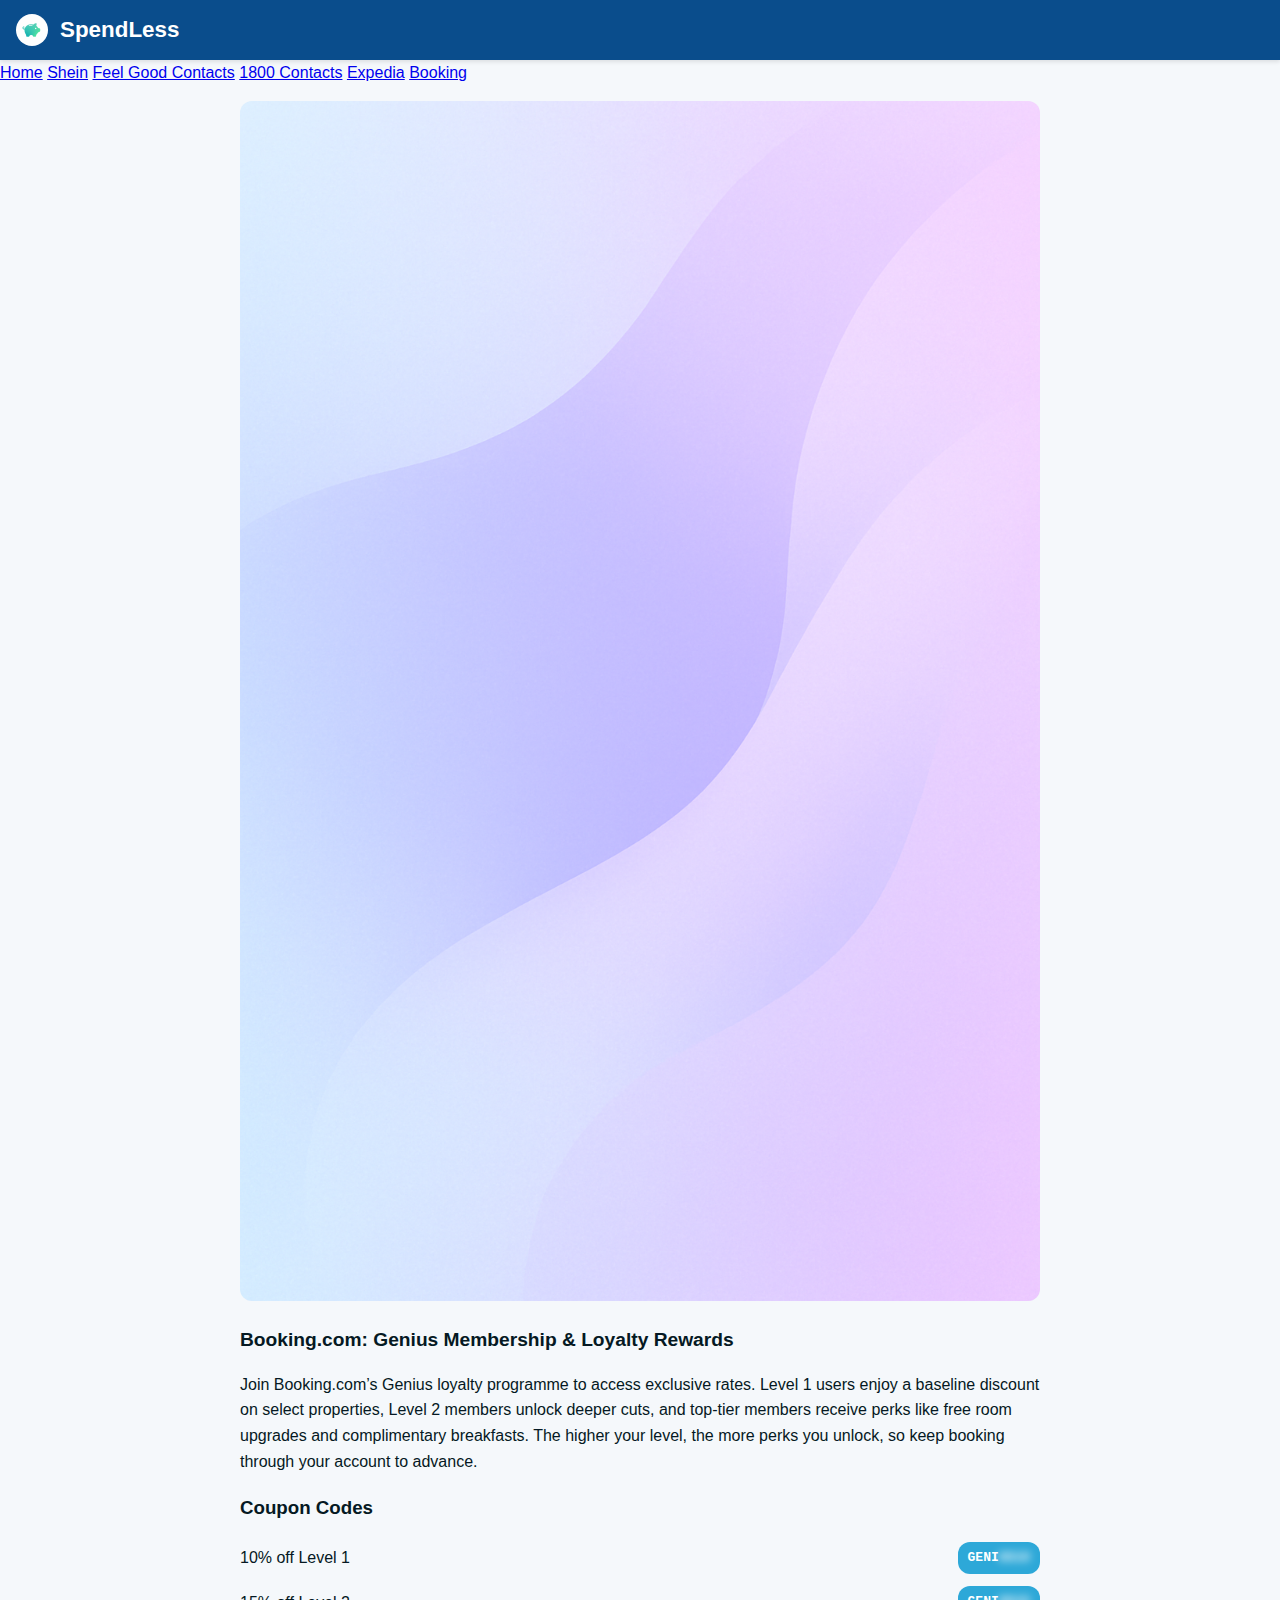
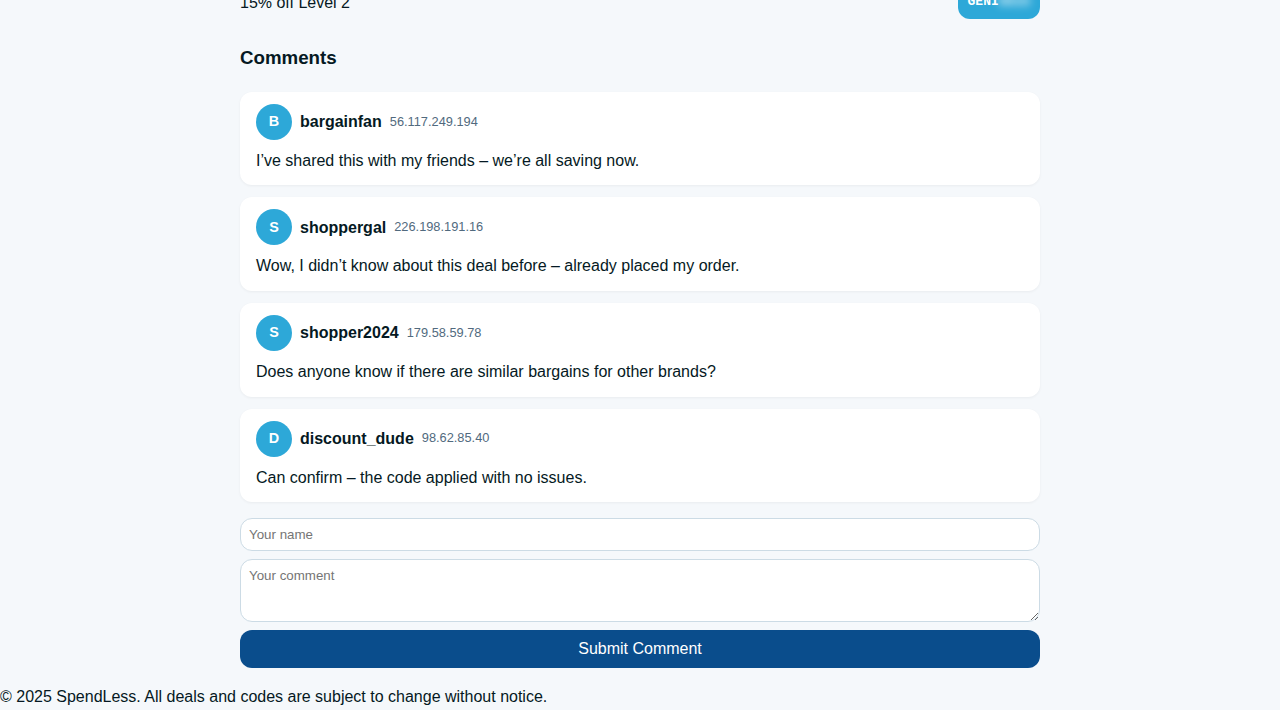
<file: articles/booking-genius-rewards/index.html>
<!DOCTYPE html>
        <html lang="en">
        <head>
            <meta charset="UTF-8">
            <meta name="viewport" content="width=device-width, initial-scale=1.0">
            <meta name="description" content="Unlock bigger savings as you climb the Genius programme tiers.">
            <meta property="og:title" content="Booking.com: Genius Membership & Loyalty Rewards – SpendLess">
            <meta property="og:description" content="Unlock bigger savings as you climb the Genius programme tiers.">
            <meta property="og:image" content="../../assets/booking.png">
            <meta property="og:url" content="https://spendlesso.com/articles/booking-genius-rewards/">
            <meta property="og:type" content="article">
            <meta name="twitter:card" content="summary_large_image">
            <meta name="twitter:title" content="Booking.com: Genius Membership & Loyalty Rewards – SpendLess">
            <meta name="twitter:description" content="Unlock bigger savings as you climb the Genius programme tiers.">
            <meta name="twitter:image" content="../../assets/booking.png">
            <link rel="canonical" href="/articles/booking-genius-rewards/">
            <title>Booking.com: Genius Membership & Loyalty Rewards – SpendLess</title>
            <!-- Favicons -->
            <link rel="apple-touch-icon" sizes="180x180" href="../../favicons/apple-touch-icon.png">
            <link rel="icon" type="image/png" sizes="32x32" href="../../favicons/favicon-32x32.png">
            <link rel="icon" type="image/png" sizes="16x16" href="../../favicons/favicon-16x16.png">
            <link rel="manifest" href="../../favicons/site.webmanifest">
            <link rel="stylesheet" href="../../style.css">
        </head>
        <body>
            <header>
                <a href="../../index.html" class="logo-link" style="display:flex;align-items:center;color:inherit;text-decoration:none;">
                    <img class="logo" src="../../logo.png" alt="SpendLess logo">
                    <span style="font-size:1.4rem;font-weight:600;margin-left:4px;">SpendLess</span>
                </a>
            </header>
            <nav>
    <div class="nav-links">
        <a href="../../index.html">Home</a>
        <a href="../shein-summer-codes-2025/index.html">Shein</a>
        <a href="../feel-good-new-customer/index.html">Feel Good Contacts</a>
        <a href="../contacts-first-order-sitewide-promos/index.html">1800 Contacts</a>
        <a href="../expedia-all-inclusive/index.html">Expedia</a>
        <a href="../booking-august-verified/index.html">Booking</a>
    </div>
</nav>
            <div class="container">
                <img class="hero-image" src="../../assets/booking.png" alt="Illustration for Booking.com: Genius Membership & Loyalty Rewards">
                <h2>Booking.com: Genius Membership & Loyalty Rewards</h2>
                <p>Join Booking.com’s Genius loyalty programme to access exclusive rates.  Level 1 users enjoy a baseline discount on select properties, Level 2 members unlock deeper cuts, and top‑tier members receive perks like free room upgrades and complimentary breakfasts.  The higher your level, the more perks you unlock, so keep booking through your account to advance.</p>
                <h3>Coupon Codes</h3>
                <ul class='coupon-list'>
                    <li class='coupon-item'><span class='coupon-description'>10% off Level 1</span><span class='coupon-code' data-code='GENIUS10' data-url='https://www.booking.com/?code=GENIUS10'><span>GENI</span><span class='blur'>US10</span></span></li>
<li class='coupon-item'><span class='coupon-description'>15% off Level 2</span><span class='coupon-code' data-code='GENIUS15' data-url='https://www.booking.com/?code=GENIUS15'><span>GENI</span><span class='blur'>US15</span></span></li>
                </ul>
                <div class='comment-section'>
                    <h3>Comments</h3>
                    <div class='comment'>  <div class='comment-header'>    <div class='avatar'>B</div>    <div class='name'>bargainfan</div>    <div class='meta'>56.117.249.194</div>  </div>  <div class='comment-body'>I’ve shared this with my friends – we’re all saving now.</div></div>
<div class='comment'>  <div class='comment-header'>    <div class='avatar'>S</div>    <div class='name'>shoppergal</div>    <div class='meta'>226.198.191.16</div>  </div>  <div class='comment-body'>Wow, I didn’t know about this deal before – already placed my order.</div></div>
<div class='comment'>  <div class='comment-header'>    <div class='avatar'>S</div>    <div class='name'>shopper2024</div>    <div class='meta'>179.58.59.78</div>  </div>  <div class='comment-body'>Does anyone know if there are similar bargains for other brands?</div></div>
<div class='comment'>  <div class='comment-header'>    <div class='avatar'>D</div>    <div class='name'>discount_dude</div>    <div class='meta'>98.62.85.40</div>  </div>  <div class='comment-body'>Can confirm – the code applied with no issues.</div></div>
                    <form class='comment-form'>
                        <input type='text' name='name' placeholder='Your name' required />
                        <textarea name='message' placeholder='Your comment' rows='3' required></textarea>
                        <button type='submit'>Submit Comment</button>
                        <div class='comment-confirmation'>Thank you! Your comment is under review.</div>
                    </form>
                </div>
            </div>
            <footer>
                &copy; 2025 SpendLess.  All deals and codes are subject to change without notice.
            </footer>
            <script src="../../script.js"></script>
        </body>
        </html>
</file>
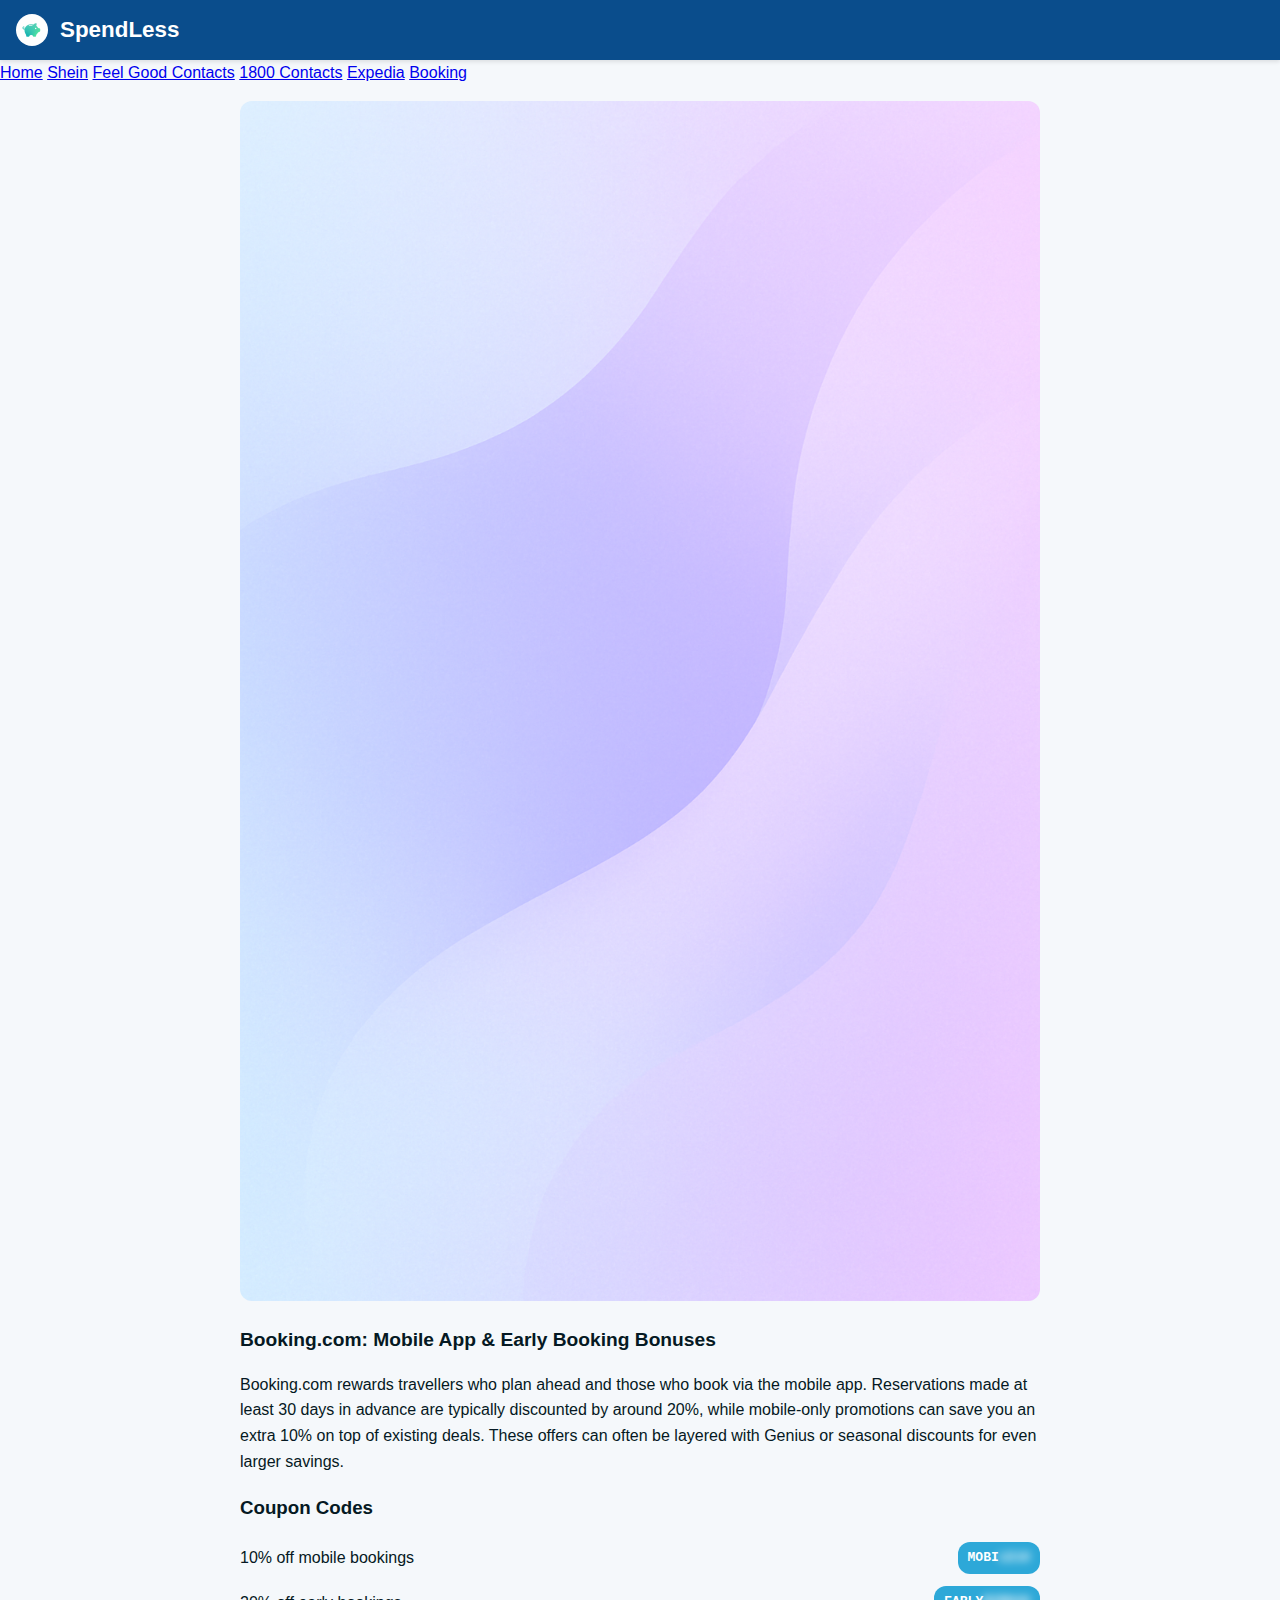
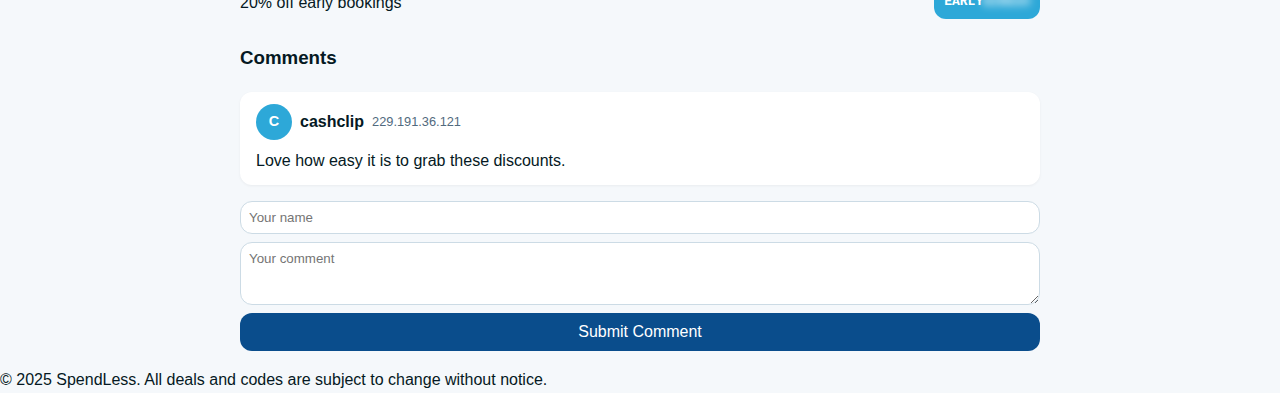
<file: articles/booking-mobile-early-bird/index.html>
<!DOCTYPE html>
        <html lang="en">
        <head>
            <meta charset="UTF-8">
            <meta name="viewport" content="width=device-width, initial-scale=1.0">
            <meta name="description" content="Plan ahead or book on the go to secure extra discounts.">
            <meta property="og:title" content="Booking.com: Mobile App & Early Booking Bonuses – SpendLess">
            <meta property="og:description" content="Plan ahead or book on the go to secure extra discounts.">
            <meta property="og:image" content="../../assets/booking.png">
            <meta property="og:url" content="https://spendlesso.com/articles/booking-mobile-early-bird/">
            <meta property="og:type" content="article">
            <meta name="twitter:card" content="summary_large_image">
            <meta name="twitter:title" content="Booking.com: Mobile App & Early Booking Bonuses – SpendLess">
            <meta name="twitter:description" content="Plan ahead or book on the go to secure extra discounts.">
            <meta name="twitter:image" content="../../assets/booking.png">
            <link rel="canonical" href="/articles/booking-mobile-early-bird/">
            <title>Booking.com: Mobile App & Early Booking Bonuses – SpendLess</title>
            <!-- Favicons -->
            <link rel="apple-touch-icon" sizes="180x180" href="../../favicons/apple-touch-icon.png">
            <link rel="icon" type="image/png" sizes="32x32" href="../../favicons/favicon-32x32.png">
            <link rel="icon" type="image/png" sizes="16x16" href="../../favicons/favicon-16x16.png">
            <link rel="manifest" href="../../favicons/site.webmanifest">
            <link rel="stylesheet" href="../../style.css">
        </head>
        <body>
            <header>
                <a href="../../index.html" class="logo-link" style="display:flex;align-items:center;color:inherit;text-decoration:none;">
                    <img class="logo" src="../../logo.png" alt="SpendLess logo">
                    <span style="font-size:1.4rem;font-weight:600;margin-left:4px;">SpendLess</span>
                </a>
            </header>
            <nav>
    <div class="nav-links">
        <a href="../../index.html">Home</a>
        <a href="../shein-summer-codes-2025/index.html">Shein</a>
        <a href="../feel-good-new-customer/index.html">Feel Good Contacts</a>
        <a href="../contacts-first-order-sitewide-promos/index.html">1800 Contacts</a>
        <a href="../expedia-all-inclusive/index.html">Expedia</a>
        <a href="../booking-august-verified/index.html">Booking</a>
    </div>
</nav>
            <div class="container">
                <img class="hero-image" src="../../assets/booking.png" alt="Illustration for Booking.com: Mobile App & Early Booking Bonuses">
                <h2>Booking.com: Mobile App & Early Booking Bonuses</h2>
                <p>Booking.com rewards travellers who plan ahead and those who book via the mobile app.  Reservations made at least 30 days in advance are typically discounted by around 20%, while mobile‑only promotions can save you an extra 10% on top of existing deals.  These offers can often be layered with Genius or seasonal discounts for even larger savings.</p>
                <h3>Coupon Codes</h3>
                <ul class='coupon-list'>
                    <li class='coupon-item'><span class='coupon-description'>10% off mobile bookings</span><span class='coupon-code' data-code='MOBILE10' data-url='https://www.booking.com/?code=MOBILE10'><span>MOBI</span><span class='blur'>LE10</span></span></li>
<li class='coupon-item'><span class='coupon-description'>20% off early bookings</span><span class='coupon-code' data-code='EARLYBIRD20' data-url='https://www.booking.com/?code=EARLYBIRD20'><span>EARLY</span><span class='blur'>BIRD20</span></span></li>
                </ul>
                <div class='comment-section'>
                    <h3>Comments</h3>
                    <div class='comment'>  <div class='comment-header'>    <div class='avatar'>C</div>    <div class='name'>cashclip</div>    <div class='meta'>229.191.36.121</div>  </div>  <div class='comment-body'>Love how easy it is to grab these discounts.</div></div>
                    <form class='comment-form'>
                        <input type='text' name='name' placeholder='Your name' required />
                        <textarea name='message' placeholder='Your comment' rows='3' required></textarea>
                        <button type='submit'>Submit Comment</button>
                        <div class='comment-confirmation'>Thank you! Your comment is under review.</div>
                    </form>
                </div>
            </div>
            <footer>
                &copy; 2025 SpendLess.  All deals and codes are subject to change without notice.
            </footer>
            <script src="../../script.js"></script>
        </body>
        </html>
</file>
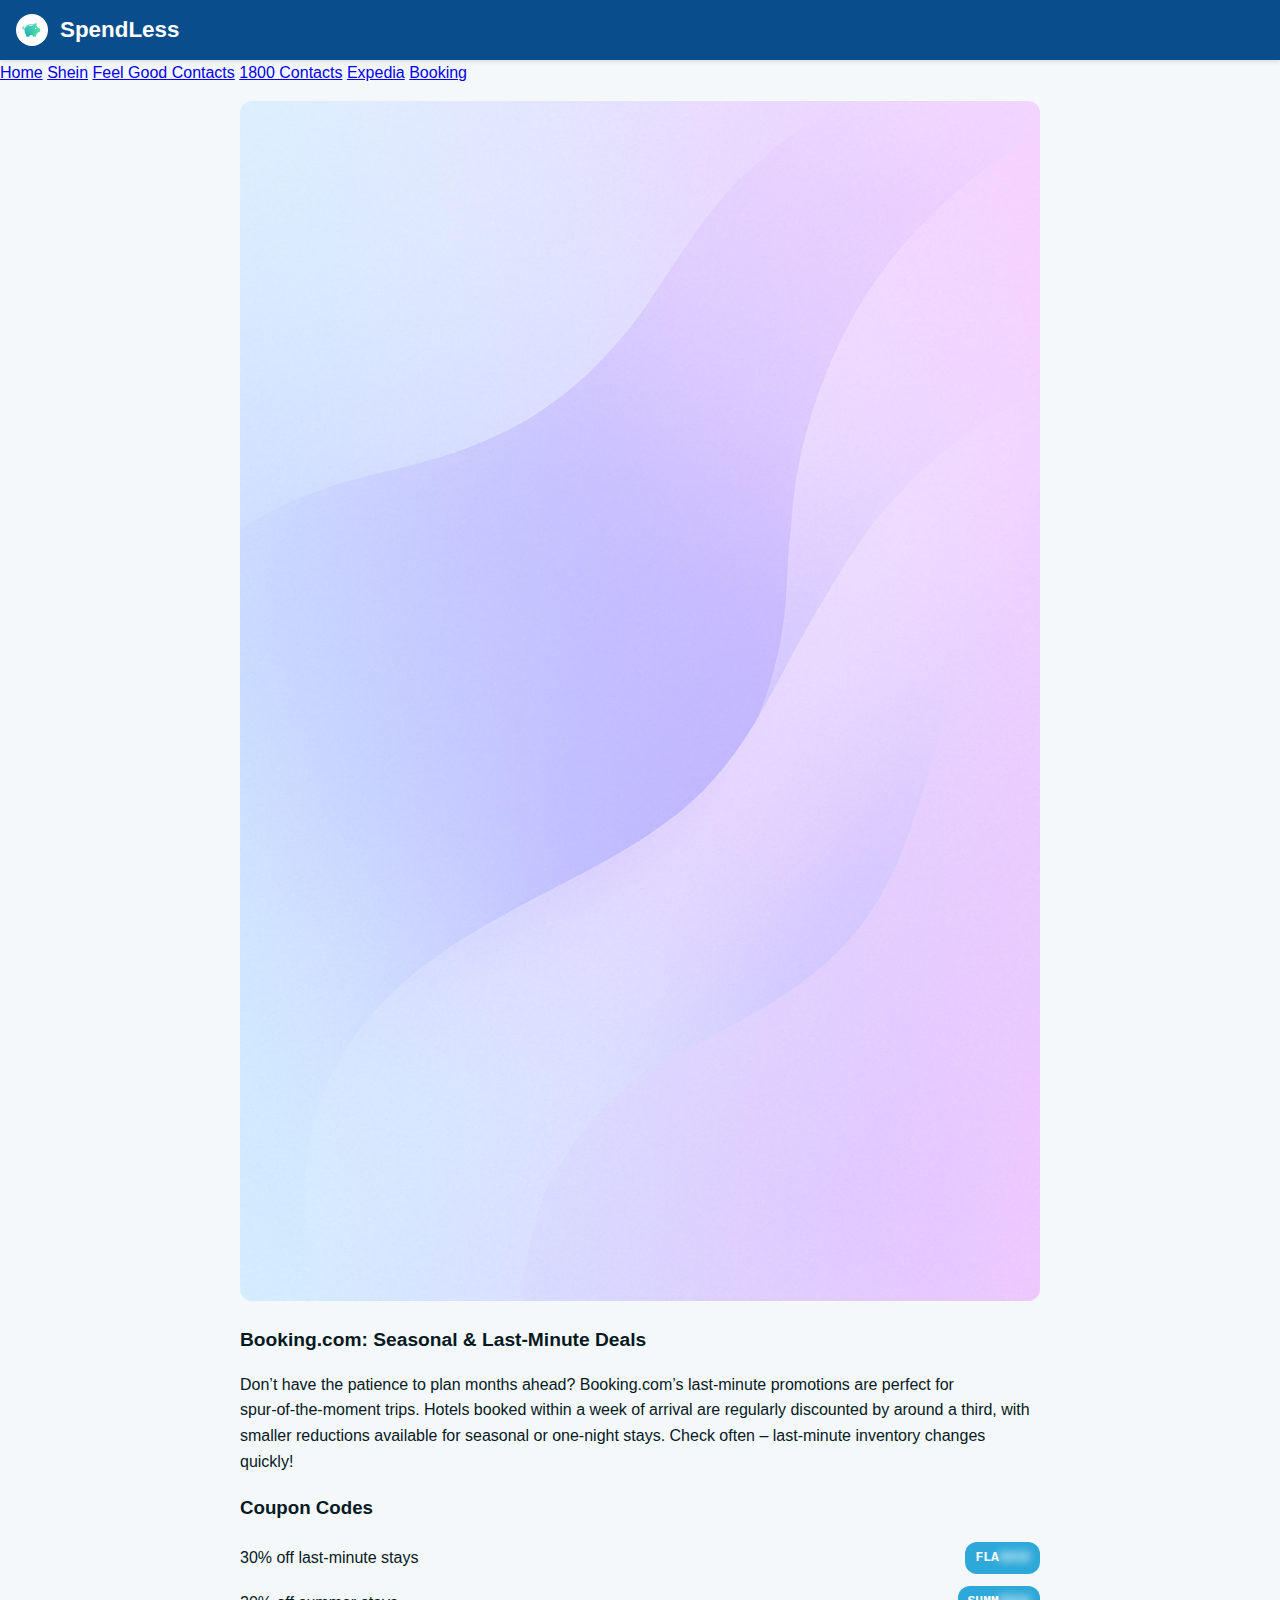
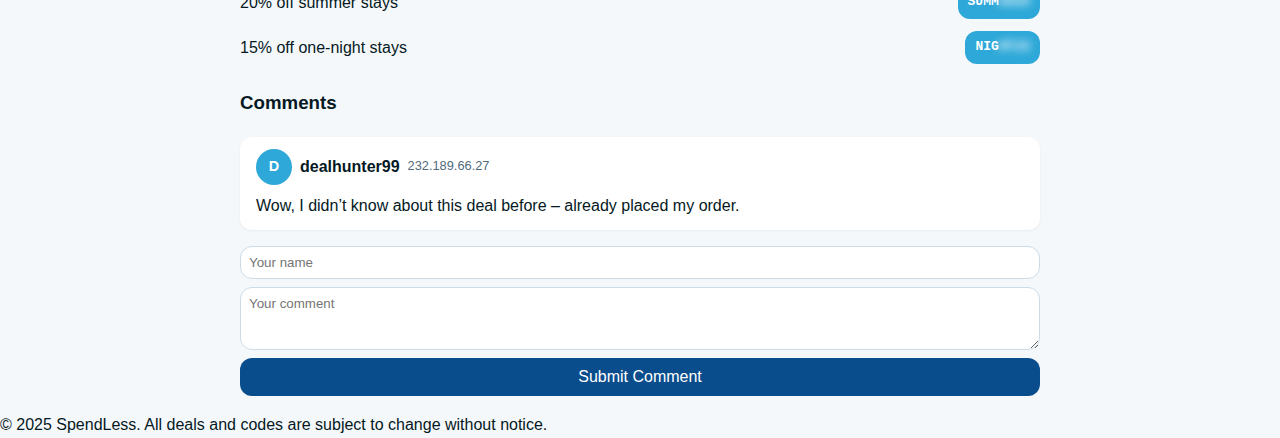
<file: articles/booking-seasonal-last-minute/index.html>
<!DOCTYPE html>
        <html lang="en">
        <head>
            <meta charset="UTF-8">
            <meta name="viewport" content="width=device-width, initial-scale=1.0">
            <meta name="description" content="Take advantage of limited‑time promotions for spontaneous getaways.">
            <meta property="og:title" content="Booking.com: Seasonal & Last‑Minute Deals – SpendLess">
            <meta property="og:description" content="Take advantage of limited‑time promotions for spontaneous getaways.">
            <meta property="og:image" content="../../assets/booking.png">
            <meta property="og:url" content="https://spendlesso.com/articles/booking-seasonal-last-minute/">
            <meta property="og:type" content="article">
            <meta name="twitter:card" content="summary_large_image">
            <meta name="twitter:title" content="Booking.com: Seasonal & Last‑Minute Deals – SpendLess">
            <meta name="twitter:description" content="Take advantage of limited‑time promotions for spontaneous getaways.">
            <meta name="twitter:image" content="../../assets/booking.png">
            <link rel="canonical" href="/articles/booking-seasonal-last-minute/">
            <title>Booking.com: Seasonal & Last‑Minute Deals – SpendLess</title>
            <!-- Favicons -->
            <link rel="apple-touch-icon" sizes="180x180" href="../../favicons/apple-touch-icon.png">
            <link rel="icon" type="image/png" sizes="32x32" href="../../favicons/favicon-32x32.png">
            <link rel="icon" type="image/png" sizes="16x16" href="../../favicons/favicon-16x16.png">
            <link rel="manifest" href="../../favicons/site.webmanifest">
            <link rel="stylesheet" href="../../style.css">
        </head>
        <body>
            <header>
                <a href="../../index.html" class="logo-link" style="display:flex;align-items:center;color:inherit;text-decoration:none;">
                    <img class="logo" src="../../logo.png" alt="SpendLess logo">
                    <span style="font-size:1.4rem;font-weight:600;margin-left:4px;">SpendLess</span>
                </a>
            </header>
            <nav>
    <div class="nav-links">
        <a href="../../index.html">Home</a>
        <a href="../shein-summer-codes-2025/index.html">Shein</a>
        <a href="../feel-good-new-customer/index.html">Feel Good Contacts</a>
        <a href="../contacts-first-order-sitewide-promos/index.html">1800 Contacts</a>
        <a href="../expedia-all-inclusive/index.html">Expedia</a>
        <a href="../booking-august-verified/index.html">Booking</a>
    </div>
</nav>
            <div class="container">
                <img class="hero-image" src="../../assets/booking.png" alt="Illustration for Booking.com: Seasonal & Last‑Minute Deals">
                <h2>Booking.com: Seasonal & Last‑Minute Deals</h2>
                <p>Don’t have the patience to plan months ahead? Booking.com’s last‑minute promotions are perfect for spur‑of‑the‑moment trips.  Hotels booked within a week of arrival are regularly discounted by around a third, with smaller reductions available for seasonal or one‑night stays.  Check often – last‑minute inventory changes quickly!</p>
                <h3>Coupon Codes</h3>
                <ul class='coupon-list'>
                    <li class='coupon-item'><span class='coupon-description'>30% off last‑minute stays</span><span class='coupon-code' data-code='FLASH30' data-url='https://www.booking.com/?code=FLASH30'><span>FLA</span><span class='blur'>SH30</span></span></li>
<li class='coupon-item'><span class='coupon-description'>20% off summer stays</span><span class='coupon-code' data-code='SUMMER20' data-url='https://www.booking.com/?code=SUMMER20'><span>SUMM</span><span class='blur'>ER20</span></span></li>
<li class='coupon-item'><span class='coupon-description'>15% off one‑night stays</span><span class='coupon-code' data-code='NIGHT15' data-url='https://www.booking.com/?code=NIGHT15'><span>NIG</span><span class='blur'>HT15</span></span></li>
                </ul>
                <div class='comment-section'>
                    <h3>Comments</h3>
                    <div class='comment'>  <div class='comment-header'>    <div class='avatar'>D</div>    <div class='name'>dealhunter99</div>    <div class='meta'>232.189.66.27</div>  </div>  <div class='comment-body'>Wow, I didn’t know about this deal before – already placed my order.</div></div>
                    <form class='comment-form'>
                        <input type='text' name='name' placeholder='Your name' required />
                        <textarea name='message' placeholder='Your comment' rows='3' required></textarea>
                        <button type='submit'>Submit Comment</button>
                        <div class='comment-confirmation'>Thank you! Your comment is under review.</div>
                    </form>
                </div>
            </div>
            <footer>
                &copy; 2025 SpendLess.  All deals and codes are subject to change without notice.
            </footer>
            <script src="../../script.js"></script>
        </body>
        </html>
</file>
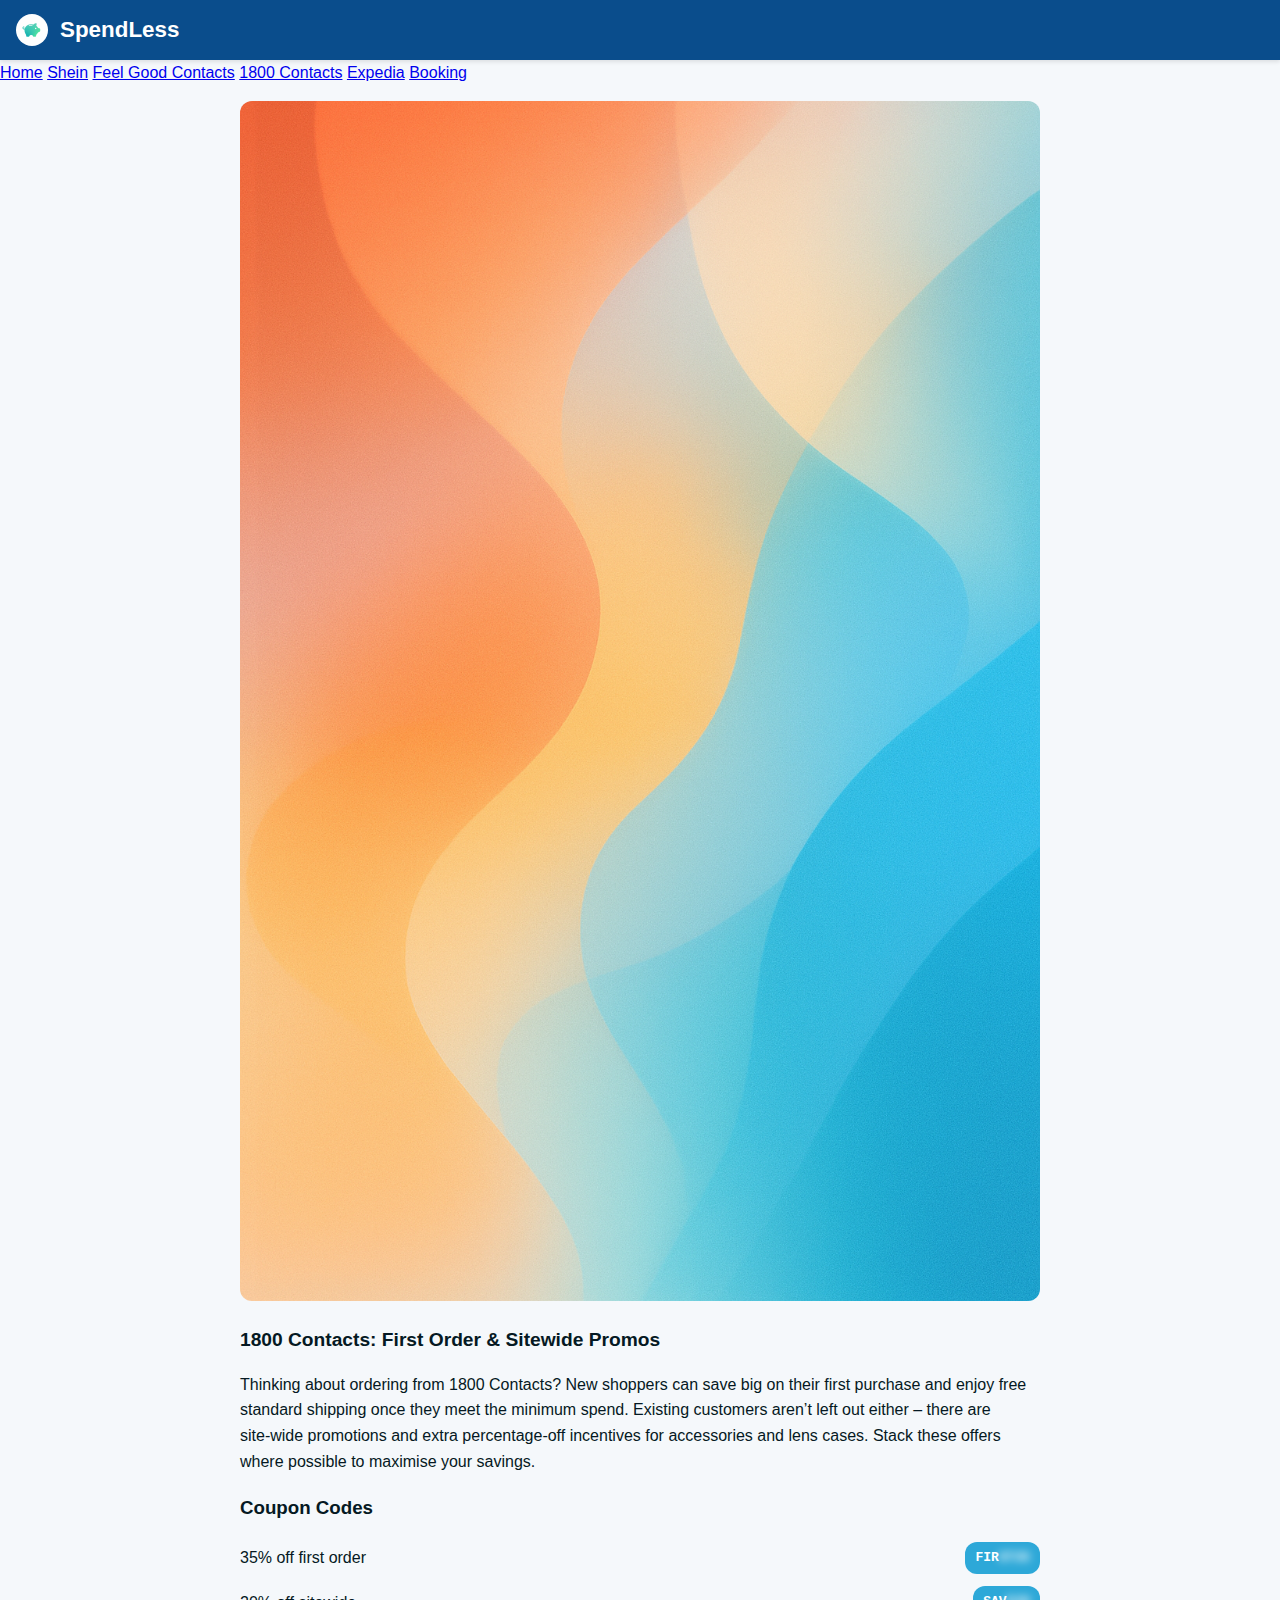
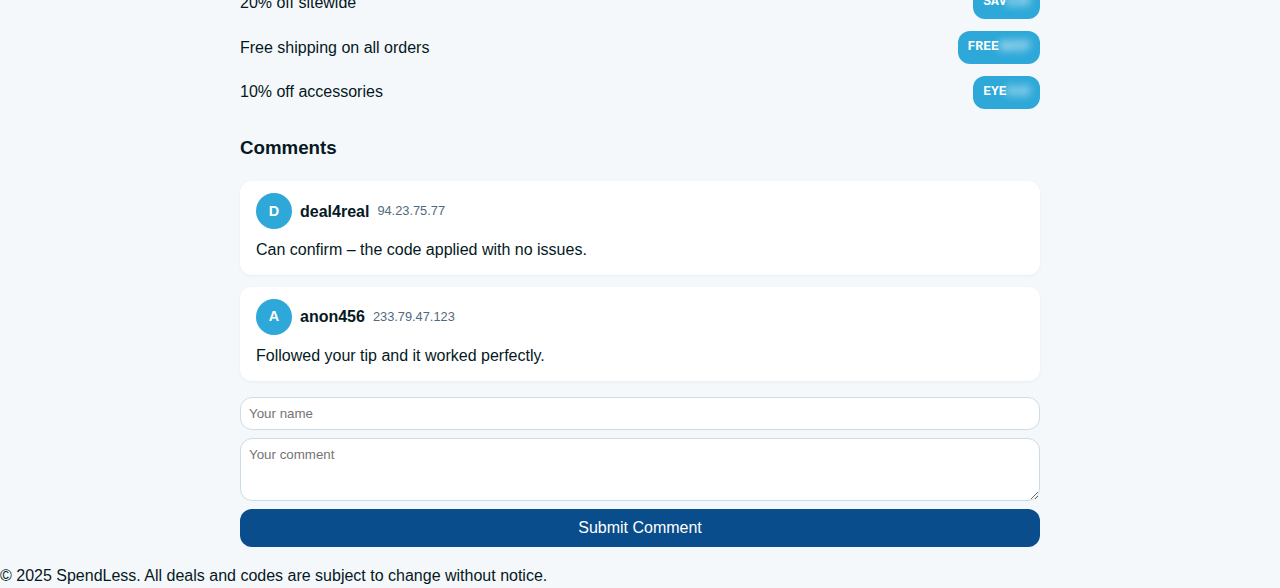
<file: articles/contacts-first-order-sitewide-promos/index.html>
<!DOCTYPE html>
        <html lang="en">
        <head>
            <meta charset="UTF-8">
            <meta name="viewport" content="width=device-width, initial-scale=1.0">
            <meta name="description" content="Your first purchase comes with steep savings, and there’s plenty more to follow.">
            <meta property="og:title" content="1800 Contacts: First Order & Sitewide Promos – SpendLess">
            <meta property="og:description" content="Your first purchase comes with steep savings, and there’s plenty more to follow.">
            <meta property="og:image" content="../../assets/contacts.png">
            <meta property="og:url" content="https://spendlesso.com/articles/contacts-first-order-sitewide-promos/">
            <meta property="og:type" content="article">
            <meta name="twitter:card" content="summary_large_image">
            <meta name="twitter:title" content="1800 Contacts: First Order & Sitewide Promos – SpendLess">
            <meta name="twitter:description" content="Your first purchase comes with steep savings, and there’s plenty more to follow.">
            <meta name="twitter:image" content="../../assets/contacts.png">
            <link rel="canonical" href="/articles/contacts-first-order-sitewide-promos/">
            <title>1800 Contacts: First Order & Sitewide Promos – SpendLess</title>
            <!-- Favicons -->
            <link rel="apple-touch-icon" sizes="180x180" href="../../favicons/apple-touch-icon.png">
            <link rel="icon" type="image/png" sizes="32x32" href="../../favicons/favicon-32x32.png">
            <link rel="icon" type="image/png" sizes="16x16" href="../../favicons/favicon-16x16.png">
            <link rel="manifest" href="../../favicons/site.webmanifest">
            <link rel="stylesheet" href="../../style.css">
        </head>
        <body>
            <header>
                <a href="../../index.html" class="logo-link" style="display:flex;align-items:center;color:inherit;text-decoration:none;">
                    <img class="logo" src="../../logo.png" alt="SpendLess logo">
                    <span style="font-size:1.4rem;font-weight:600;margin-left:4px;">SpendLess</span>
                </a>
            </header>
            <nav>
    <div class="nav-links">
        <a href="../../index.html">Home</a>
        <a href="../shein-summer-codes-2025/index.html">Shein</a>
        <a href="../feel-good-new-customer/index.html">Feel Good Contacts</a>
        <a href="../contacts-first-order-sitewide-promos/index.html">1800 Contacts</a>
        <a href="../expedia-all-inclusive/index.html">Expedia</a>
        <a href="../booking-august-verified/index.html">Booking</a>
    </div>
</nav>
            <div class="container">
                <img class="hero-image" src="../../assets/contacts.png" alt="Illustration for 1800 Contacts: First Order & Sitewide Promos">
                <h2>1800 Contacts: First Order & Sitewide Promos</h2>
                <p>Thinking about ordering from 1800 Contacts? New shoppers can save big on their first purchase and enjoy free standard shipping once they meet the minimum spend.  Existing customers aren’t left out either – there are site‑wide promotions and extra percentage‑off incentives for accessories and lens cases.  Stack these offers where possible to maximise your savings.</p>
                <h3>Coupon Codes</h3>
                <ul class='coupon-list'>
                    <li class='coupon-item'><span class='coupon-description'>35% off first order</span><span class='coupon-code' data-code='FIRST35' data-url='https://www.1800contacts.com/?code=FIRST35'><span>FIR</span><span class='blur'>ST35</span></span></li>
<li class='coupon-item'><span class='coupon-description'>20% off sitewide</span><span class='coupon-code' data-code='SAVE20' data-url='https://www.1800contacts.com/?code=SAVE20'><span>SAV</span><span class='blur'>E20</span></span></li>
<li class='coupon-item'><span class='coupon-description'>Free shipping on all orders</span><span class='coupon-code' data-code='FREESHIP' data-url='https://www.1800contacts.com/?code=FREESHIP'><span>FREE</span><span class='blur'>SHIP</span></span></li>
<li class='coupon-item'><span class='coupon-description'>10% off accessories</span><span class='coupon-code' data-code='EYES10' data-url='https://www.1800contacts.com/?code=EYES10'><span>EYE</span><span class='blur'>S10</span></span></li>
                </ul>
                <div class='comment-section'>
                    <h3>Comments</h3>
                    <div class='comment'>  <div class='comment-header'>    <div class='avatar'>D</div>    <div class='name'>deal4real</div>    <div class='meta'>94.23.75.77</div>  </div>  <div class='comment-body'>Can confirm – the code applied with no issues.</div></div>
<div class='comment'>  <div class='comment-header'>    <div class='avatar'>A</div>    <div class='name'>anon456</div>    <div class='meta'>233.79.47.123</div>  </div>  <div class='comment-body'>Followed your tip and it worked perfectly.</div></div>
                    <form class='comment-form'>
                        <input type='text' name='name' placeholder='Your name' required />
                        <textarea name='message' placeholder='Your comment' rows='3' required></textarea>
                        <button type='submit'>Submit Comment</button>
                        <div class='comment-confirmation'>Thank you! Your comment is under review.</div>
                    </form>
                </div>
            </div>
            <footer>
                &copy; 2025 SpendLess.  All deals and codes are subject to change without notice.
            </footer>
            <script src="../../script.js"></script>
        </body>
        </html>
</file>
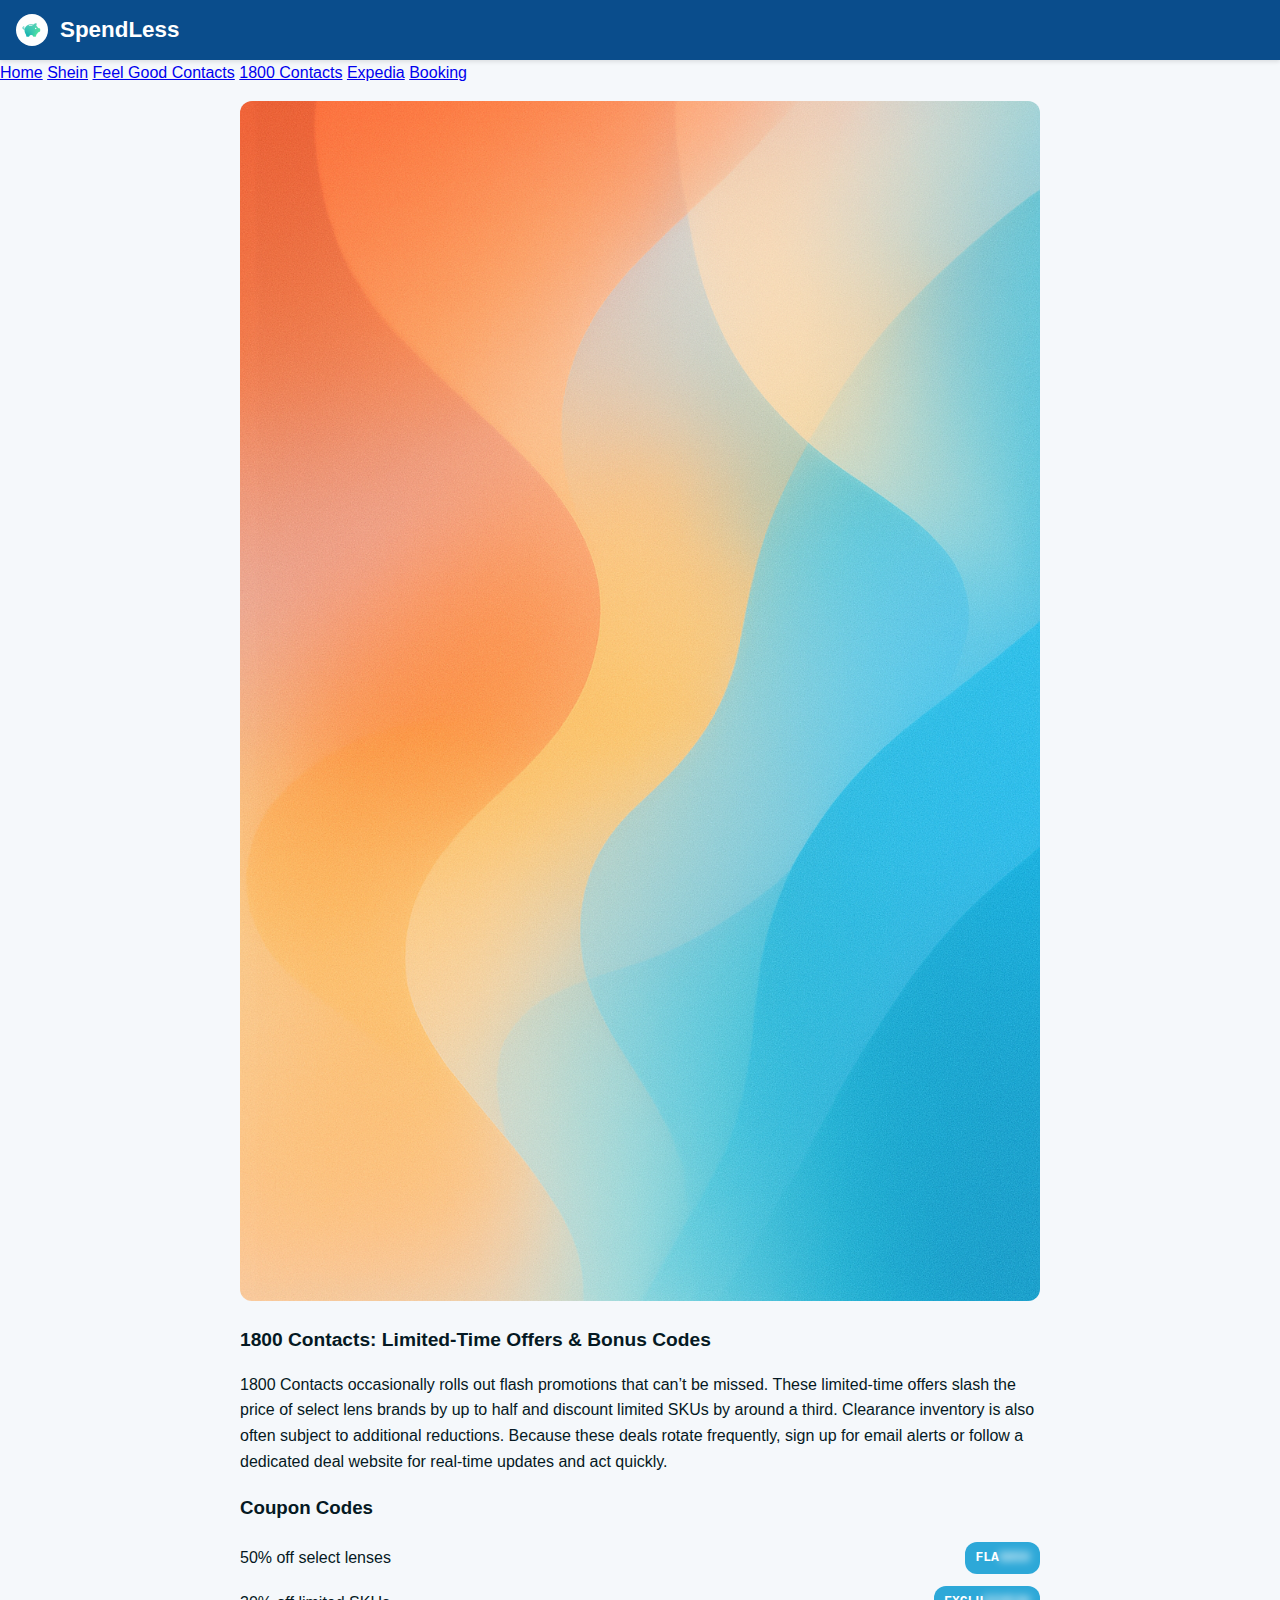
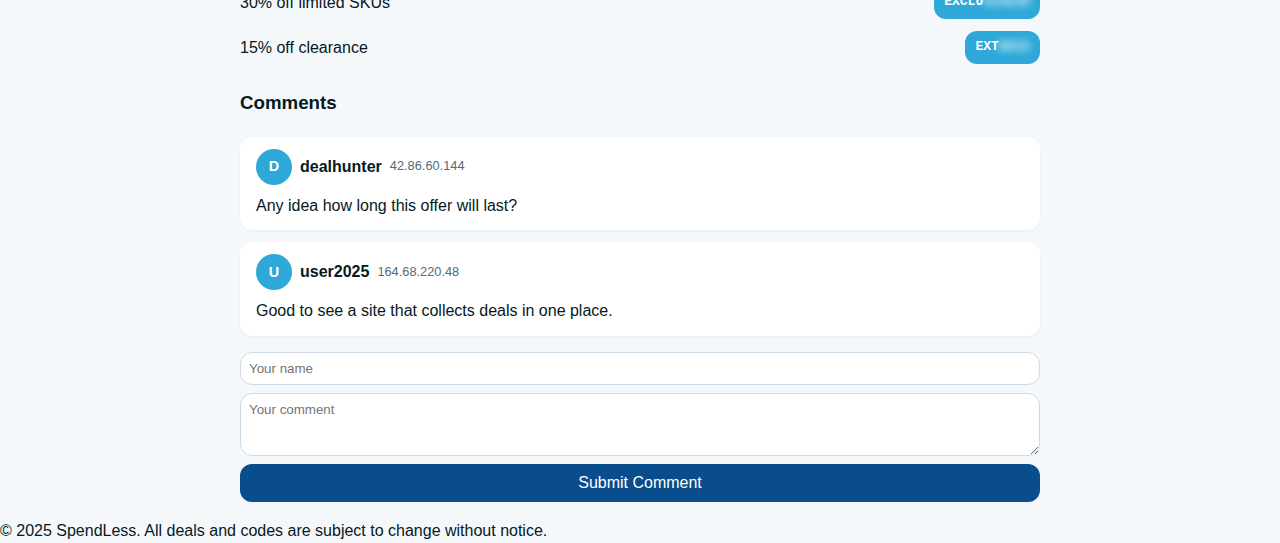
<file: articles/contacts-limited-time-offers/index.html>
<!DOCTYPE html>
        <html lang="en">
        <head>
            <meta charset="UTF-8">
            <meta name="viewport" content="width=device-width, initial-scale=1.0">
            <meta name="description" content="Jump on short‑run discounts before they disappear.">
            <meta property="og:title" content="1800 Contacts: Limited‑Time Offers & Bonus Codes – SpendLess">
            <meta property="og:description" content="Jump on short‑run discounts before they disappear.">
            <meta property="og:image" content="../../assets/contacts.png">
            <meta property="og:url" content="https://spendlesso.com/articles/contacts-limited-time-offers/">
            <meta property="og:type" content="article">
            <meta name="twitter:card" content="summary_large_image">
            <meta name="twitter:title" content="1800 Contacts: Limited‑Time Offers & Bonus Codes – SpendLess">
            <meta name="twitter:description" content="Jump on short‑run discounts before they disappear.">
            <meta name="twitter:image" content="../../assets/contacts.png">
            <link rel="canonical" href="/articles/contacts-limited-time-offers/">
            <title>1800 Contacts: Limited‑Time Offers & Bonus Codes – SpendLess</title>
            <!-- Favicons -->
            <link rel="apple-touch-icon" sizes="180x180" href="../../favicons/apple-touch-icon.png">
            <link rel="icon" type="image/png" sizes="32x32" href="../../favicons/favicon-32x32.png">
            <link rel="icon" type="image/png" sizes="16x16" href="../../favicons/favicon-16x16.png">
            <link rel="manifest" href="../../favicons/site.webmanifest">
            <link rel="stylesheet" href="../../style.css">
        </head>
        <body>
            <header>
                <a href="../../index.html" class="logo-link" style="display:flex;align-items:center;color:inherit;text-decoration:none;">
                    <img class="logo" src="../../logo.png" alt="SpendLess logo">
                    <span style="font-size:1.4rem;font-weight:600;margin-left:4px;">SpendLess</span>
                </a>
            </header>
            <nav>
    <div class="nav-links">
        <a href="../../index.html">Home</a>
        <a href="../shein-summer-codes-2025/index.html">Shein</a>
        <a href="../feel-good-new-customer/index.html">Feel Good Contacts</a>
        <a href="../contacts-first-order-sitewide-promos/index.html">1800 Contacts</a>
        <a href="../expedia-all-inclusive/index.html">Expedia</a>
        <a href="../booking-august-verified/index.html">Booking</a>
    </div>
</nav>
            <div class="container">
                <img class="hero-image" src="../../assets/contacts.png" alt="Illustration for 1800 Contacts: Limited‑Time Offers & Bonus Codes">
                <h2>1800 Contacts: Limited‑Time Offers & Bonus Codes</h2>
                <p>1800 Contacts occasionally rolls out flash promotions that can’t be missed.  These limited‑time offers slash the price of select lens brands by up to half and discount limited SKUs by around a third.  Clearance inventory is also often subject to additional reductions.  Because these deals rotate frequently, sign up for email alerts or follow a dedicated deal website for real‑time updates and act quickly.</p>
                <h3>Coupon Codes</h3>
                <ul class='coupon-list'>
                    <li class='coupon-item'><span class='coupon-description'>50% off select lenses</span><span class='coupon-code' data-code='FLASH50' data-url='https://www.1800contacts.com/?code=FLASH50'><span>FLA</span><span class='blur'>SH50</span></span></li>
<li class='coupon-item'><span class='coupon-description'>30% off limited SKUs</span><span class='coupon-code' data-code='EXCLUSIVE30' data-url='https://www.1800contacts.com/?code=EXCLUSIVE30'><span>EXCLU</span><span class='blur'>SIVE30</span></span></li>
<li class='coupon-item'><span class='coupon-description'>15% off clearance</span><span class='coupon-code' data-code='EXTRA15' data-url='https://www.1800contacts.com/?code=EXTRA15'><span>EXT</span><span class='blur'>RA15</span></span></li>
                </ul>
                <div class='comment-section'>
                    <h3>Comments</h3>
                    <div class='comment'>  <div class='comment-header'>    <div class='avatar'>D</div>    <div class='name'>dealhunter</div>    <div class='meta'>42.86.60.144</div>  </div>  <div class='comment-body'>Any idea how long this offer will last?</div></div>
<div class='comment'>  <div class='comment-header'>    <div class='avatar'>U</div>    <div class='name'>user2025</div>    <div class='meta'>164.68.220.48</div>  </div>  <div class='comment-body'>Good to see a site that collects deals in one place.</div></div>
                    <form class='comment-form'>
                        <input type='text' name='name' placeholder='Your name' required />
                        <textarea name='message' placeholder='Your comment' rows='3' required></textarea>
                        <button type='submit'>Submit Comment</button>
                        <div class='comment-confirmation'>Thank you! Your comment is under review.</div>
                    </form>
                </div>
            </div>
            <footer>
                &copy; 2025 SpendLess.  All deals and codes are subject to change without notice.
            </footer>
            <script src="../../script.js"></script>
        </body>
        </html>
</file>
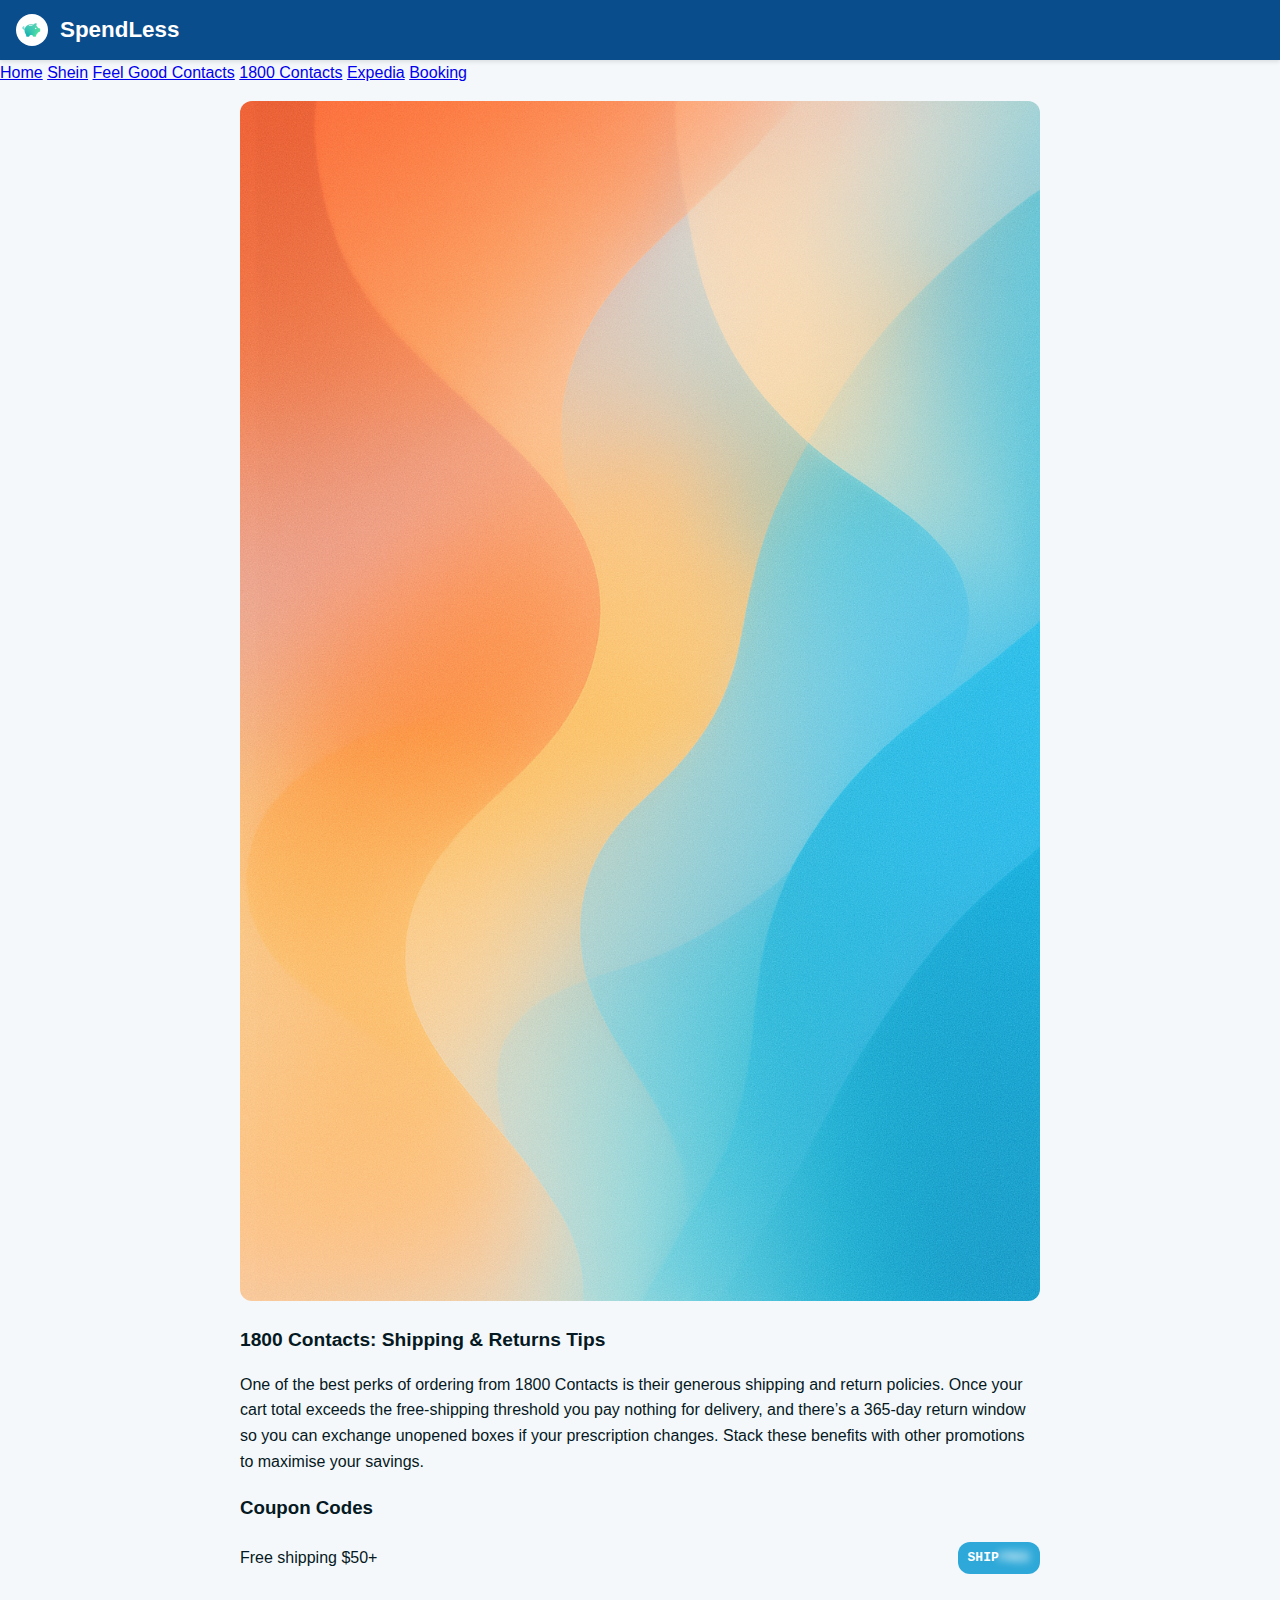
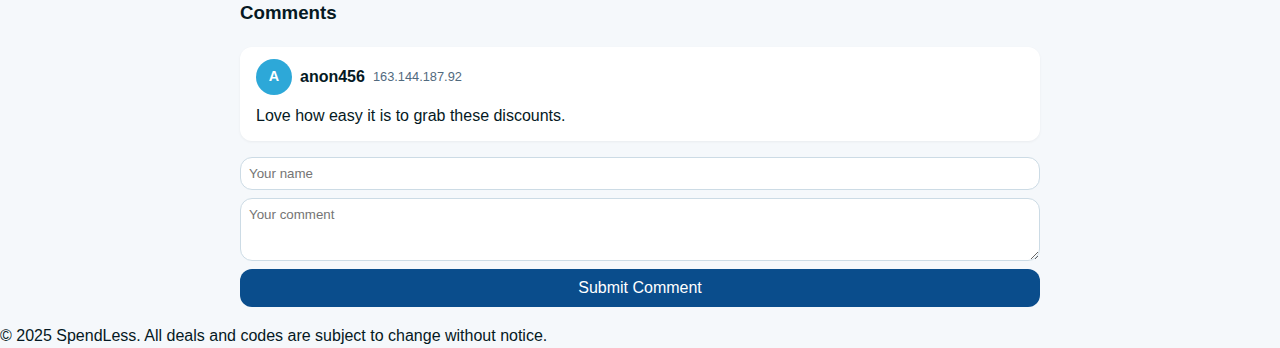
<file: articles/contacts-shipping-returns/index.html>
<!DOCTYPE html>
        <html lang="en">
        <head>
            <meta charset="UTF-8">
            <meta name="viewport" content="width=device-width, initial-scale=1.0">
            <meta name="description" content="Save more by taking advantage of shipping thresholds and generous return windows.">
            <meta property="og:title" content="1800 Contacts: Shipping & Returns Tips – SpendLess">
            <meta property="og:description" content="Save more by taking advantage of shipping thresholds and generous return windows.">
            <meta property="og:image" content="../../assets/contacts.png">
            <meta property="og:url" content="https://spendlesso.com/articles/contacts-shipping-returns/">
            <meta property="og:type" content="article">
            <meta name="twitter:card" content="summary_large_image">
            <meta name="twitter:title" content="1800 Contacts: Shipping & Returns Tips – SpendLess">
            <meta name="twitter:description" content="Save more by taking advantage of shipping thresholds and generous return windows.">
            <meta name="twitter:image" content="../../assets/contacts.png">
            <link rel="canonical" href="/articles/contacts-shipping-returns/">
            <title>1800 Contacts: Shipping & Returns Tips – SpendLess</title>
            <!-- Favicons -->
            <link rel="apple-touch-icon" sizes="180x180" href="../../favicons/apple-touch-icon.png">
            <link rel="icon" type="image/png" sizes="32x32" href="../../favicons/favicon-32x32.png">
            <link rel="icon" type="image/png" sizes="16x16" href="../../favicons/favicon-16x16.png">
            <link rel="manifest" href="../../favicons/site.webmanifest">
            <link rel="stylesheet" href="../../style.css">
        </head>
        <body>
            <header>
                <a href="../../index.html" class="logo-link" style="display:flex;align-items:center;color:inherit;text-decoration:none;">
                    <img class="logo" src="../../logo.png" alt="SpendLess logo">
                    <span style="font-size:1.4rem;font-weight:600;margin-left:4px;">SpendLess</span>
                </a>
            </header>
            <nav>
    <div class="nav-links">
        <a href="../../index.html">Home</a>
        <a href="../shein-summer-codes-2025/index.html">Shein</a>
        <a href="../feel-good-new-customer/index.html">Feel Good Contacts</a>
        <a href="../contacts-first-order-sitewide-promos/index.html">1800 Contacts</a>
        <a href="../expedia-all-inclusive/index.html">Expedia</a>
        <a href="../booking-august-verified/index.html">Booking</a>
    </div>
</nav>
            <div class="container">
                <img class="hero-image" src="../../assets/contacts.png" alt="Illustration for 1800 Contacts: Shipping & Returns Tips">
                <h2>1800 Contacts: Shipping & Returns Tips</h2>
                <p>One of the best perks of ordering from 1800 Contacts is their generous shipping and return policies.  Once your cart total exceeds the free‑shipping threshold you pay nothing for delivery, and there’s a 365‑day return window so you can exchange unopened boxes if your prescription changes.  Stack these benefits with other promotions to maximise your savings.</p>
                <h3>Coupon Codes</h3>
                <ul class='coupon-list'>
                    <li class='coupon-item'><span class='coupon-description'>Free shipping $50+</span><span class='coupon-code' data-code='SHIPFREE' data-url='https://www.1800contacts.com/?code=SHIPFREE'><span>SHIP</span><span class='blur'>FREE</span></span></li>
                </ul>
                <div class='comment-section'>
                    <h3>Comments</h3>
                    <div class='comment'>  <div class='comment-header'>    <div class='avatar'>A</div>    <div class='name'>anon456</div>    <div class='meta'>163.144.187.92</div>  </div>  <div class='comment-body'>Love how easy it is to grab these discounts.</div></div>
                    <form class='comment-form'>
                        <input type='text' name='name' placeholder='Your name' required />
                        <textarea name='message' placeholder='Your comment' rows='3' required></textarea>
                        <button type='submit'>Submit Comment</button>
                        <div class='comment-confirmation'>Thank you! Your comment is under review.</div>
                    </form>
                </div>
            </div>
            <footer>
                &copy; 2025 SpendLess.  All deals and codes are subject to change without notice.
            </footer>
            <script src="../../script.js"></script>
        </body>
        </html>
</file>
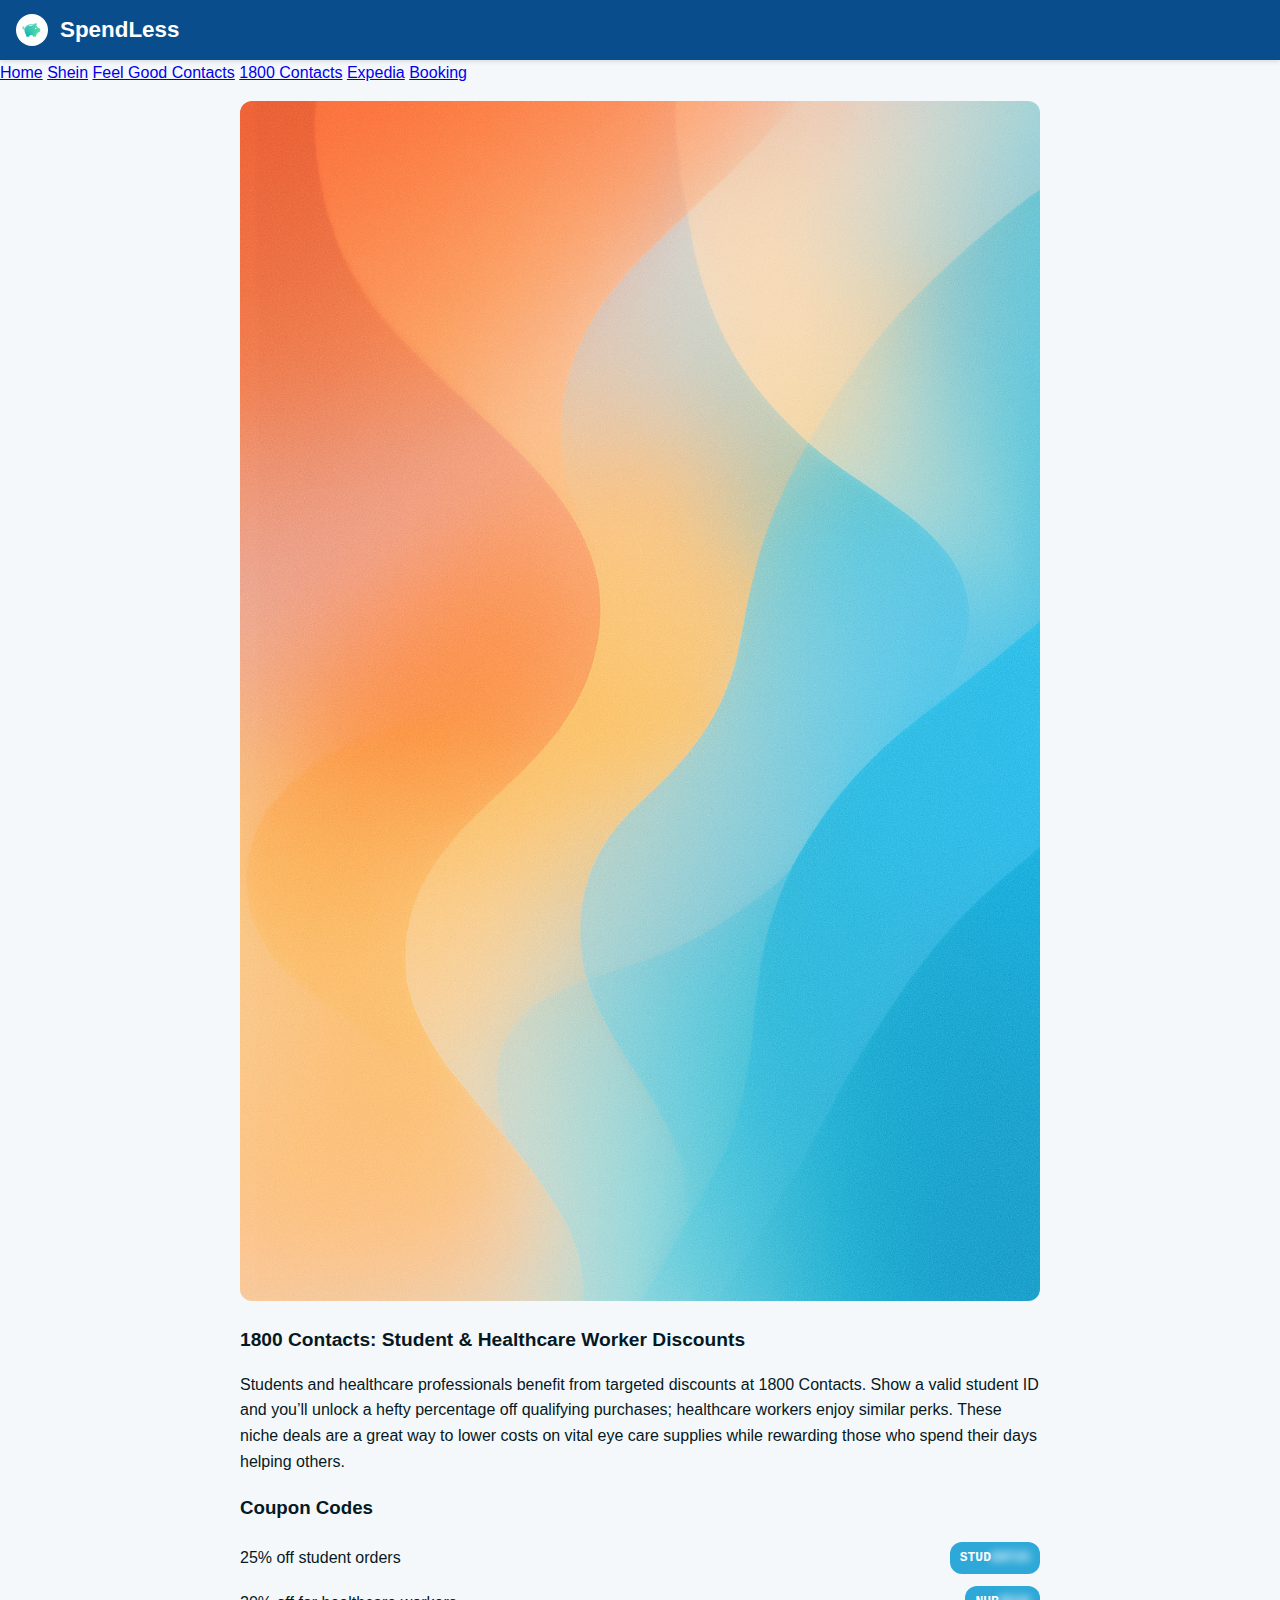
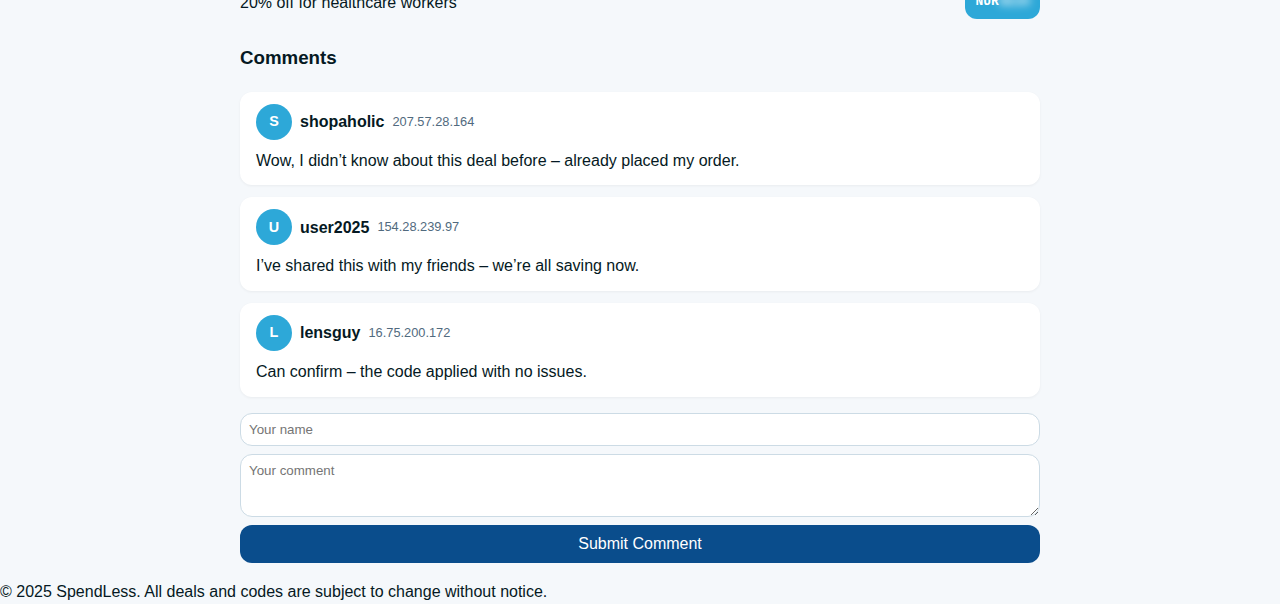
<file: articles/contacts-student-healthcare/index.html>
<!DOCTYPE html>
        <html lang="en">
        <head>
            <meta charset="UTF-8">
            <meta name="viewport" content="width=device-width, initial-scale=1.0">
            <meta name="description" content="Special professions deserve special savings on contact lenses and more.">
            <meta property="og:title" content="1800 Contacts: Student & Healthcare Worker Discounts – SpendLess">
            <meta property="og:description" content="Special professions deserve special savings on contact lenses and more.">
            <meta property="og:image" content="../../assets/contacts.png">
            <meta property="og:url" content="https://spendlesso.com/articles/contacts-student-healthcare/">
            <meta property="og:type" content="article">
            <meta name="twitter:card" content="summary_large_image">
            <meta name="twitter:title" content="1800 Contacts: Student & Healthcare Worker Discounts – SpendLess">
            <meta name="twitter:description" content="Special professions deserve special savings on contact lenses and more.">
            <meta name="twitter:image" content="../../assets/contacts.png">
            <link rel="canonical" href="/articles/contacts-student-healthcare/">
            <title>1800 Contacts: Student & Healthcare Worker Discounts – SpendLess</title>
            <!-- Favicons -->
            <link rel="apple-touch-icon" sizes="180x180" href="../../favicons/apple-touch-icon.png">
            <link rel="icon" type="image/png" sizes="32x32" href="../../favicons/favicon-32x32.png">
            <link rel="icon" type="image/png" sizes="16x16" href="../../favicons/favicon-16x16.png">
            <link rel="manifest" href="../../favicons/site.webmanifest">
            <link rel="stylesheet" href="../../style.css">
        </head>
        <body>
            <header>
                <a href="../../index.html" class="logo-link" style="display:flex;align-items:center;color:inherit;text-decoration:none;">
                    <img class="logo" src="../../logo.png" alt="SpendLess logo">
                    <span style="font-size:1.4rem;font-weight:600;margin-left:4px;">SpendLess</span>
                </a>
            </header>
            <nav>
    <div class="nav-links">
        <a href="../../index.html">Home</a>
        <a href="../shein-summer-codes-2025/index.html">Shein</a>
        <a href="../feel-good-new-customer/index.html">Feel Good Contacts</a>
        <a href="../contacts-first-order-sitewide-promos/index.html">1800 Contacts</a>
        <a href="../expedia-all-inclusive/index.html">Expedia</a>
        <a href="../booking-august-verified/index.html">Booking</a>
    </div>
</nav>
            <div class="container">
                <img class="hero-image" src="../../assets/contacts.png" alt="Illustration for 1800 Contacts: Student & Healthcare Worker Discounts">
                <h2>1800 Contacts: Student & Healthcare Worker Discounts</h2>
                <p>Students and healthcare professionals benefit from targeted discounts at 1800 Contacts.  Show a valid student ID and you’ll unlock a hefty percentage off qualifying purchases; healthcare workers enjoy similar perks.  These niche deals are a great way to lower costs on vital eye care supplies while rewarding those who spend their days helping others.</p>
                <h3>Coupon Codes</h3>
                <ul class='coupon-list'>
                    <li class='coupon-item'><span class='coupon-description'>25% off student orders</span><span class='coupon-code' data-code='STUDENT25' data-url='https://www.1800contacts.com/?code=STUDENT25'><span>STUD</span><span class='blur'>ENT25</span></span></li>
<li class='coupon-item'><span class='coupon-description'>20% off for healthcare workers</span><span class='coupon-code' data-code='NURSE20' data-url='https://www.1800contacts.com/?code=NURSE20'><span>NUR</span><span class='blur'>SE20</span></span></li>
                </ul>
                <div class='comment-section'>
                    <h3>Comments</h3>
                    <div class='comment'>  <div class='comment-header'>    <div class='avatar'>S</div>    <div class='name'>shopaholic</div>    <div class='meta'>207.57.28.164</div>  </div>  <div class='comment-body'>Wow, I didn’t know about this deal before – already placed my order.</div></div>
<div class='comment'>  <div class='comment-header'>    <div class='avatar'>U</div>    <div class='name'>user2025</div>    <div class='meta'>154.28.239.97</div>  </div>  <div class='comment-body'>I’ve shared this with my friends – we’re all saving now.</div></div>
<div class='comment'>  <div class='comment-header'>    <div class='avatar'>L</div>    <div class='name'>lensguy</div>    <div class='meta'>16.75.200.172</div>  </div>  <div class='comment-body'>Can confirm – the code applied with no issues.</div></div>
                    <form class='comment-form'>
                        <input type='text' name='name' placeholder='Your name' required />
                        <textarea name='message' placeholder='Your comment' rows='3' required></textarea>
                        <button type='submit'>Submit Comment</button>
                        <div class='comment-confirmation'>Thank you! Your comment is under review.</div>
                    </form>
                </div>
            </div>
            <footer>
                &copy; 2025 SpendLess.  All deals and codes are subject to change without notice.
            </footer>
            <script src="../../script.js"></script>
        </body>
        </html>
</file>
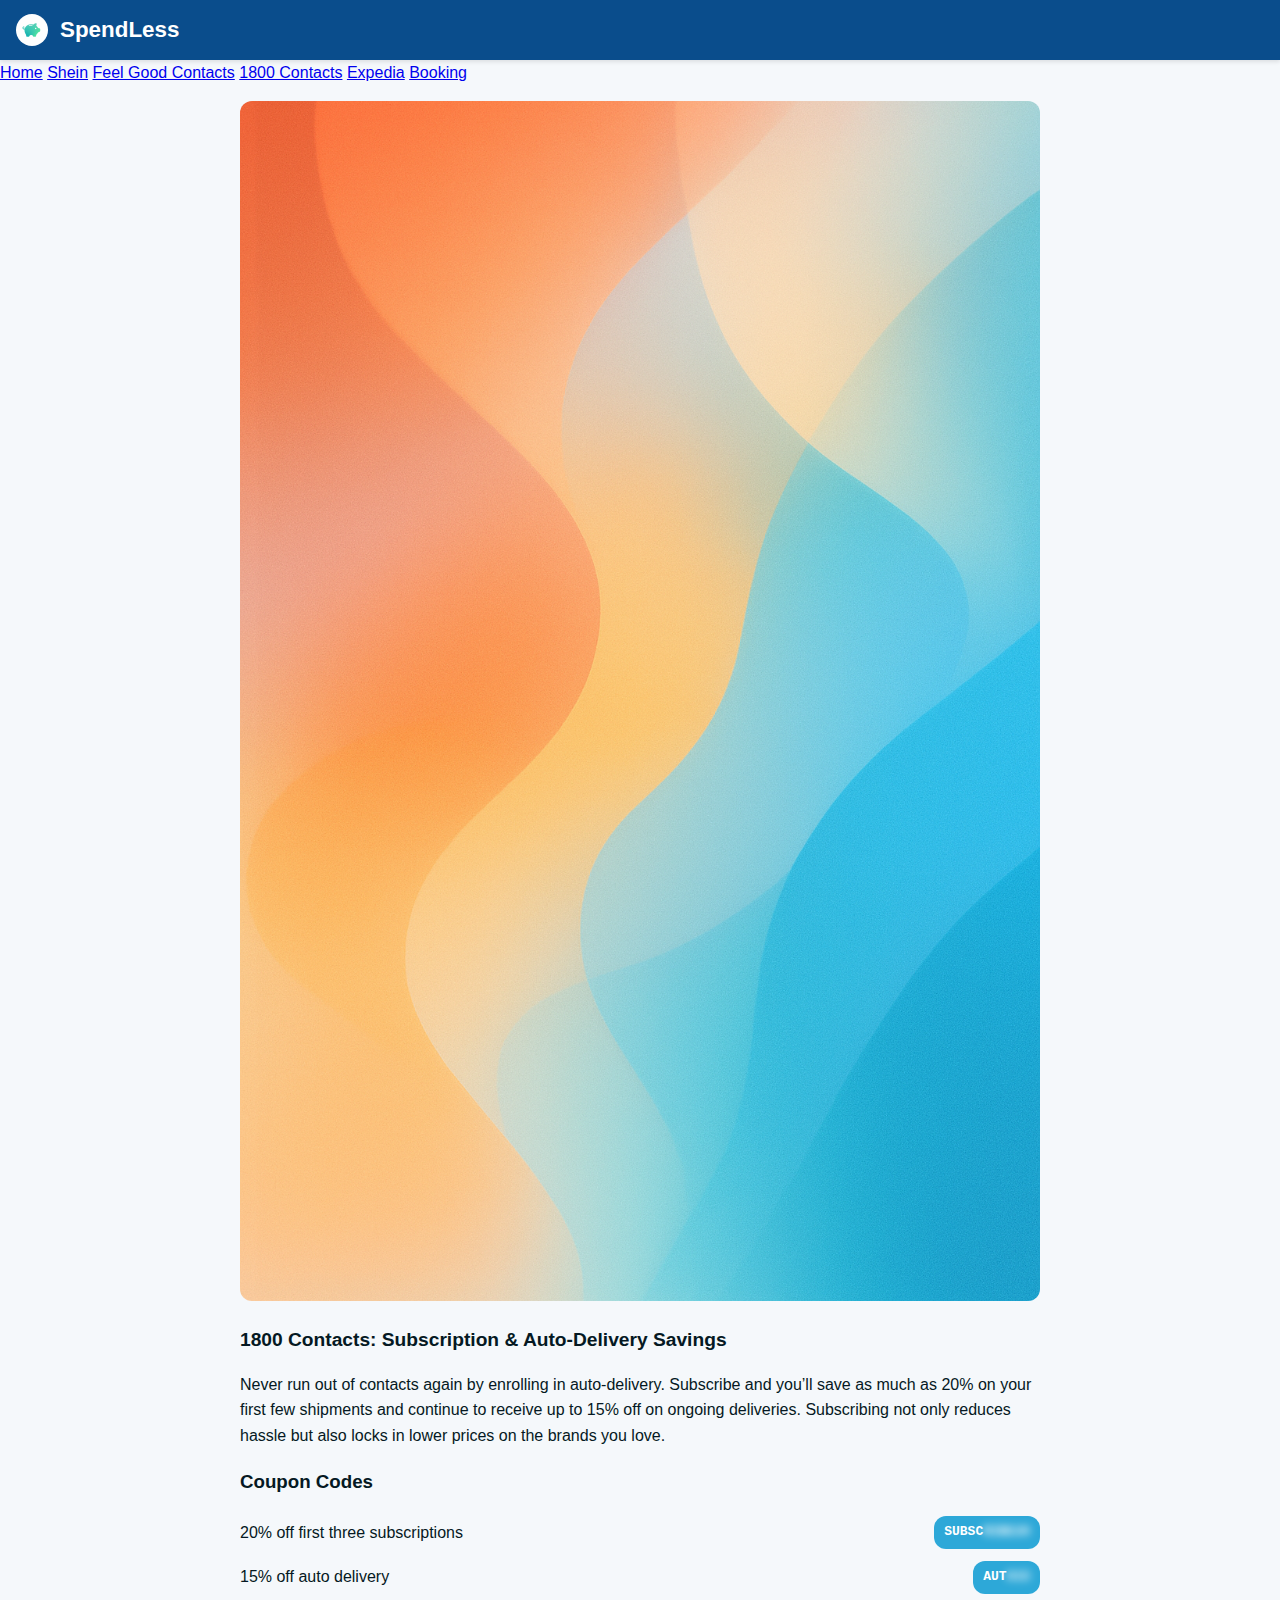
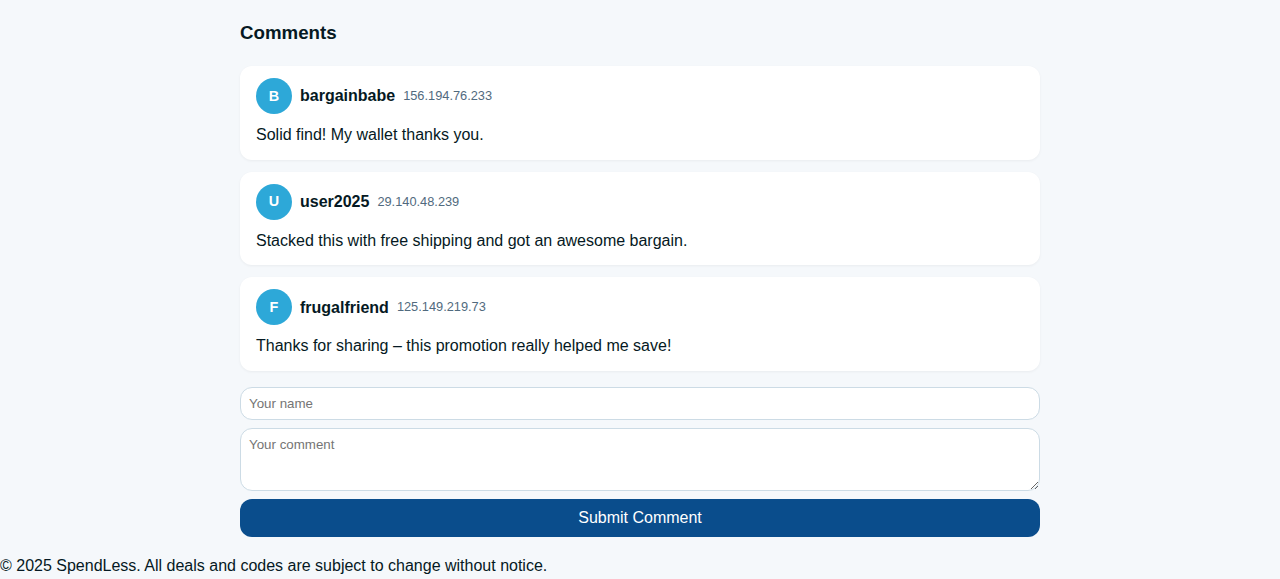
<file: articles/contacts-subscription/index.html>
<!DOCTYPE html>
        <html lang="en">
        <head>
            <meta charset="UTF-8">
            <meta name="viewport" content="width=device-width, initial-scale=1.0">
            <meta name="description" content="Stay stocked on lenses without worrying about running out, and save along the way.">
            <meta property="og:title" content="1800 Contacts: Subscription & Auto‑Delivery Savings – SpendLess">
            <meta property="og:description" content="Stay stocked on lenses without worrying about running out, and save along the way.">
            <meta property="og:image" content="../../assets/contacts.png">
            <meta property="og:url" content="https://spendlesso.com/articles/contacts-subscription/">
            <meta property="og:type" content="article">
            <meta name="twitter:card" content="summary_large_image">
            <meta name="twitter:title" content="1800 Contacts: Subscription & Auto‑Delivery Savings – SpendLess">
            <meta name="twitter:description" content="Stay stocked on lenses without worrying about running out, and save along the way.">
            <meta name="twitter:image" content="../../assets/contacts.png">
            <link rel="canonical" href="/articles/contacts-subscription/">
            <title>1800 Contacts: Subscription & Auto‑Delivery Savings – SpendLess</title>
            <!-- Favicons -->
            <link rel="apple-touch-icon" sizes="180x180" href="../../favicons/apple-touch-icon.png">
            <link rel="icon" type="image/png" sizes="32x32" href="../../favicons/favicon-32x32.png">
            <link rel="icon" type="image/png" sizes="16x16" href="../../favicons/favicon-16x16.png">
            <link rel="manifest" href="../../favicons/site.webmanifest">
            <link rel="stylesheet" href="../../style.css">
        </head>
        <body>
            <header>
                <a href="../../index.html" class="logo-link" style="display:flex;align-items:center;color:inherit;text-decoration:none;">
                    <img class="logo" src="../../logo.png" alt="SpendLess logo">
                    <span style="font-size:1.4rem;font-weight:600;margin-left:4px;">SpendLess</span>
                </a>
            </header>
            <nav>
    <div class="nav-links">
        <a href="../../index.html">Home</a>
        <a href="../shein-summer-codes-2025/index.html">Shein</a>
        <a href="../feel-good-new-customer/index.html">Feel Good Contacts</a>
        <a href="../contacts-first-order-sitewide-promos/index.html">1800 Contacts</a>
        <a href="../expedia-all-inclusive/index.html">Expedia</a>
        <a href="../booking-august-verified/index.html">Booking</a>
    </div>
</nav>
            <div class="container">
                <img class="hero-image" src="../../assets/contacts.png" alt="Illustration for 1800 Contacts: Subscription & Auto‑Delivery Savings">
                <h2>1800 Contacts: Subscription & Auto‑Delivery Savings</h2>
                <p>Never run out of contacts again by enrolling in auto‑delivery.  Subscribe and you’ll save as much as 20% on your first few shipments and continue to receive up to 15% off on ongoing deliveries.  Subscribing not only reduces hassle but also locks in lower prices on the brands you love.</p>
                <h3>Coupon Codes</h3>
                <ul class='coupon-list'>
                    <li class='coupon-item'><span class='coupon-description'>20% off first three subscriptions</span><span class='coupon-code' data-code='SUBSCRIBE20' data-url='https://www.1800contacts.com/?code=SUBSCRIBE20'><span>SUBSC</span><span class='blur'>RIBE20</span></span></li>
<li class='coupon-item'><span class='coupon-description'>15% off auto delivery</span><span class='coupon-code' data-code='AUTO15' data-url='https://www.1800contacts.com/?code=AUTO15'><span>AUT</span><span class='blur'>O15</span></span></li>
                </ul>
                <div class='comment-section'>
                    <h3>Comments</h3>
                    <div class='comment'>  <div class='comment-header'>    <div class='avatar'>B</div>    <div class='name'>bargainbabe</div>    <div class='meta'>156.194.76.233</div>  </div>  <div class='comment-body'>Solid find! My wallet thanks you.</div></div>
<div class='comment'>  <div class='comment-header'>    <div class='avatar'>U</div>    <div class='name'>user2025</div>    <div class='meta'>29.140.48.239</div>  </div>  <div class='comment-body'>Stacked this with free shipping and got an awesome bargain.</div></div>
<div class='comment'>  <div class='comment-header'>    <div class='avatar'>F</div>    <div class='name'>frugalfriend</div>    <div class='meta'>125.149.219.73</div>  </div>  <div class='comment-body'>Thanks for sharing – this promotion really helped me save!</div></div>
                    <form class='comment-form'>
                        <input type='text' name='name' placeholder='Your name' required />
                        <textarea name='message' placeholder='Your comment' rows='3' required></textarea>
                        <button type='submit'>Submit Comment</button>
                        <div class='comment-confirmation'>Thank you! Your comment is under review.</div>
                    </form>
                </div>
            </div>
            <footer>
                &copy; 2025 SpendLess.  All deals and codes are subject to change without notice.
            </footer>
            <script src="../../script.js"></script>
        </body>
        </html>
</file>
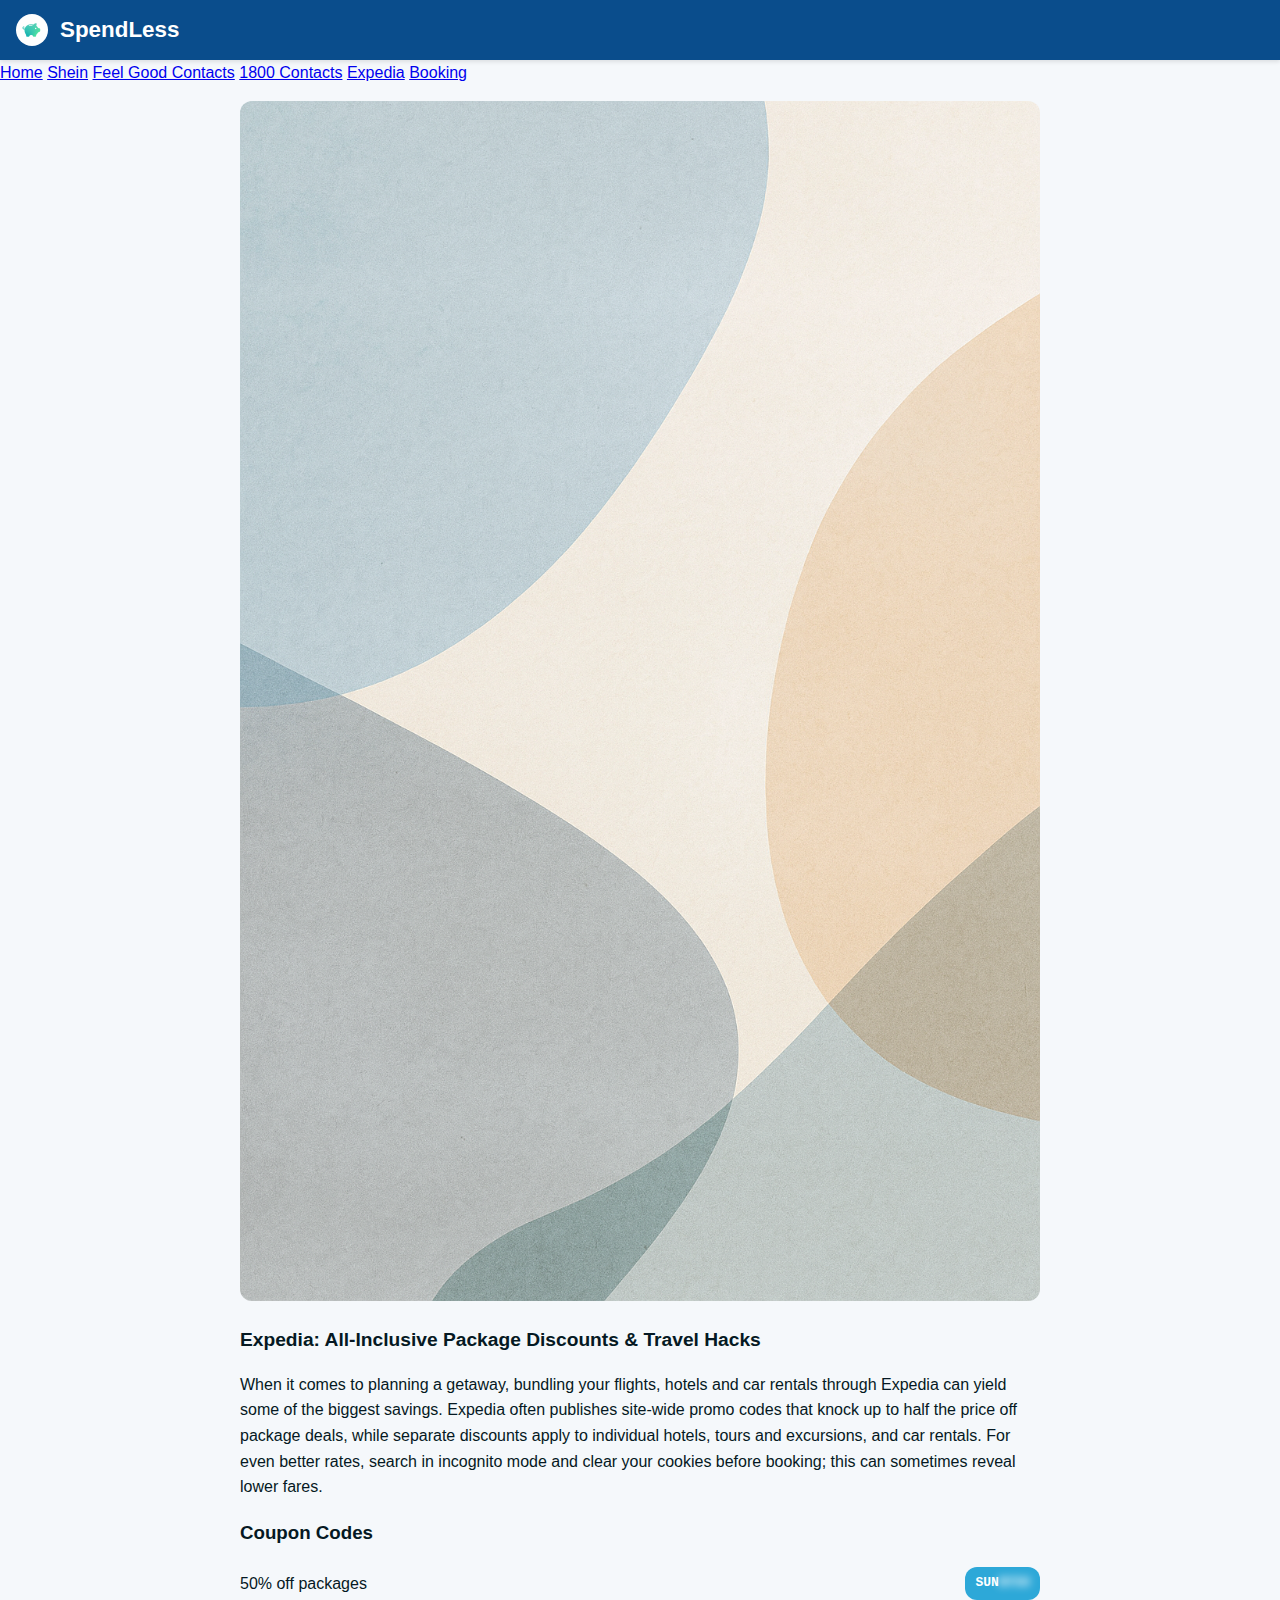
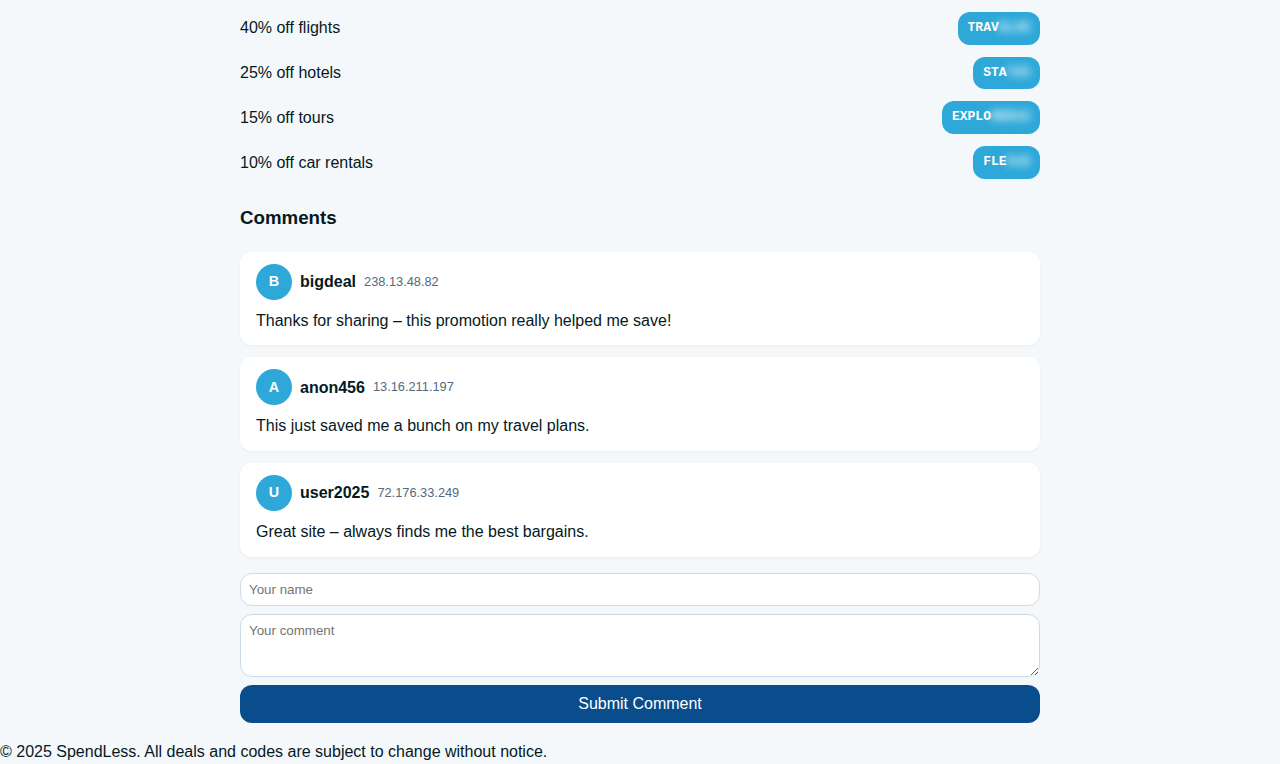
<file: articles/expedia-all-inclusive/index.html>
<!DOCTYPE html>
        <html lang="en">
        <head>
            <meta charset="UTF-8">
            <meta name="viewport" content="width=device-width, initial-scale=1.0">
            <meta name="description" content="Bundle your bookings and slash costs with hefty coupons and pro tips.">
            <meta property="og:title" content="Expedia: All‑Inclusive Package Discounts & Travel Hacks – SpendLess">
            <meta property="og:description" content="Bundle your bookings and slash costs with hefty coupons and pro tips.">
            <meta property="og:image" content="../../assets/expedia.png">
            <meta property="og:url" content="https://spendlesso.com/articles/expedia-all-inclusive/">
            <meta property="og:type" content="article">
            <meta name="twitter:card" content="summary_large_image">
            <meta name="twitter:title" content="Expedia: All‑Inclusive Package Discounts & Travel Hacks – SpendLess">
            <meta name="twitter:description" content="Bundle your bookings and slash costs with hefty coupons and pro tips.">
            <meta name="twitter:image" content="../../assets/expedia.png">
            <link rel="canonical" href="/articles/expedia-all-inclusive/">
            <title>Expedia: All‑Inclusive Package Discounts & Travel Hacks – SpendLess</title>
            <!-- Favicons -->
            <link rel="apple-touch-icon" sizes="180x180" href="../../favicons/apple-touch-icon.png">
            <link rel="icon" type="image/png" sizes="32x32" href="../../favicons/favicon-32x32.png">
            <link rel="icon" type="image/png" sizes="16x16" href="../../favicons/favicon-16x16.png">
            <link rel="manifest" href="../../favicons/site.webmanifest">
            <link rel="stylesheet" href="../../style.css">
        </head>
        <body>
            <header>
                <a href="../../index.html" class="logo-link" style="display:flex;align-items:center;color:inherit;text-decoration:none;">
                    <img class="logo" src="../../logo.png" alt="SpendLess logo">
                    <span style="font-size:1.4rem;font-weight:600;margin-left:4px;">SpendLess</span>
                </a>
            </header>
            <nav>
    <div class="nav-links">
        <a href="../../index.html">Home</a>
        <a href="../shein-summer-codes-2025/index.html">Shein</a>
        <a href="../feel-good-new-customer/index.html">Feel Good Contacts</a>
        <a href="../contacts-first-order-sitewide-promos/index.html">1800 Contacts</a>
        <a href="../expedia-all-inclusive/index.html">Expedia</a>
        <a href="../booking-august-verified/index.html">Booking</a>
    </div>
</nav>
            <div class="container">
                <img class="hero-image" src="../../assets/expedia.png" alt="Illustration for Expedia: All‑Inclusive Package Discounts & Travel Hacks">
                <h2>Expedia: All‑Inclusive Package Discounts & Travel Hacks</h2>
                <p>When it comes to planning a getaway, bundling your flights, hotels and car rentals through Expedia can yield some of the biggest savings. Expedia often publishes site‑wide promo codes that knock up to half the price off package deals, while separate discounts apply to individual hotels, tours and excursions, and car rentals.  For even better rates, search in incognito mode and clear your cookies before booking; this can sometimes reveal lower fares.</p>
                <h3>Coupon Codes</h3>
                <ul class='coupon-list'>
                    <li class='coupon-item'><span class='coupon-description'>50% off packages</span><span class='coupon-code' data-code='SUNNY50' data-url='https://www.expedia.com/?code=SUNNY50'><span>SUN</span><span class='blur'>NY50</span></span></li>
<li class='coupon-item'><span class='coupon-description'>40% off flights</span><span class='coupon-code' data-code='TRAVEL40' data-url='https://www.expedia.com/?code=TRAVEL40'><span>TRAV</span><span class='blur'>EL40</span></span></li>
<li class='coupon-item'><span class='coupon-description'>25% off hotels</span><span class='coupon-code' data-code='STAY25' data-url='https://www.expedia.com/?code=STAY25'><span>STA</span><span class='blur'>Y25</span></span></li>
<li class='coupon-item'><span class='coupon-description'>15% off tours</span><span class='coupon-code' data-code='EXPLORER15' data-url='https://www.expedia.com/?code=EXPLORER15'><span>EXPLO</span><span class='blur'>RER15</span></span></li>
<li class='coupon-item'><span class='coupon-description'>10% off car rentals</span><span class='coupon-code' data-code='FLEX10' data-url='https://www.expedia.com/?code=FLEX10'><span>FLE</span><span class='blur'>X10</span></span></li>
                </ul>
                <div class='comment-section'>
                    <h3>Comments</h3>
                    <div class='comment'>  <div class='comment-header'>    <div class='avatar'>B</div>    <div class='name'>bigdeal</div>    <div class='meta'>238.13.48.82</div>  </div>  <div class='comment-body'>Thanks for sharing – this promotion really helped me save!</div></div>
<div class='comment'>  <div class='comment-header'>    <div class='avatar'>A</div>    <div class='name'>anon456</div>    <div class='meta'>13.16.211.197</div>  </div>  <div class='comment-body'>This just saved me a bunch on my travel plans.</div></div>
<div class='comment'>  <div class='comment-header'>    <div class='avatar'>U</div>    <div class='name'>user2025</div>    <div class='meta'>72.176.33.249</div>  </div>  <div class='comment-body'>Great site – always finds me the best bargains.</div></div>
                    <form class='comment-form'>
                        <input type='text' name='name' placeholder='Your name' required />
                        <textarea name='message' placeholder='Your comment' rows='3' required></textarea>
                        <button type='submit'>Submit Comment</button>
                        <div class='comment-confirmation'>Thank you! Your comment is under review.</div>
                    </form>
                </div>
            </div>
            <footer>
                &copy; 2025 SpendLess.  All deals and codes are subject to change without notice.
            </footer>
            <script src="../../script.js"></script>
        </body>
        </html>
</file>
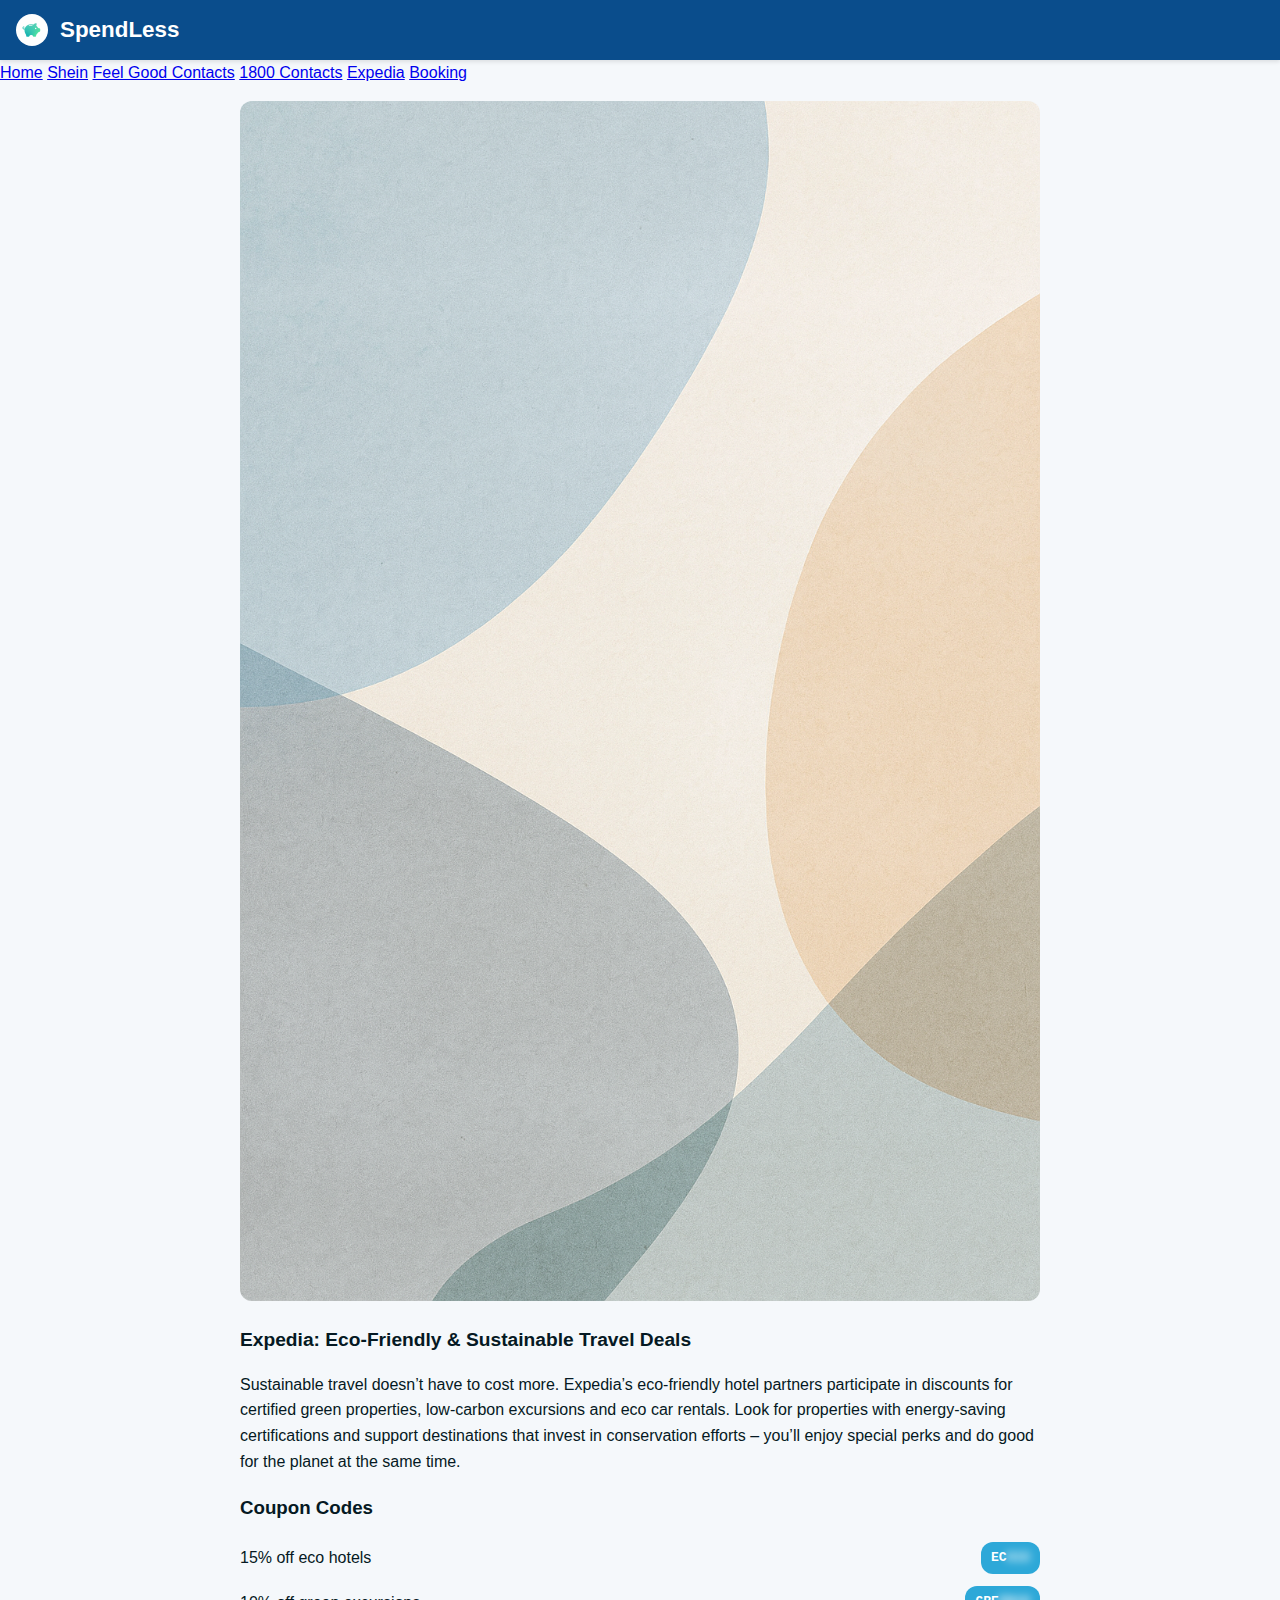
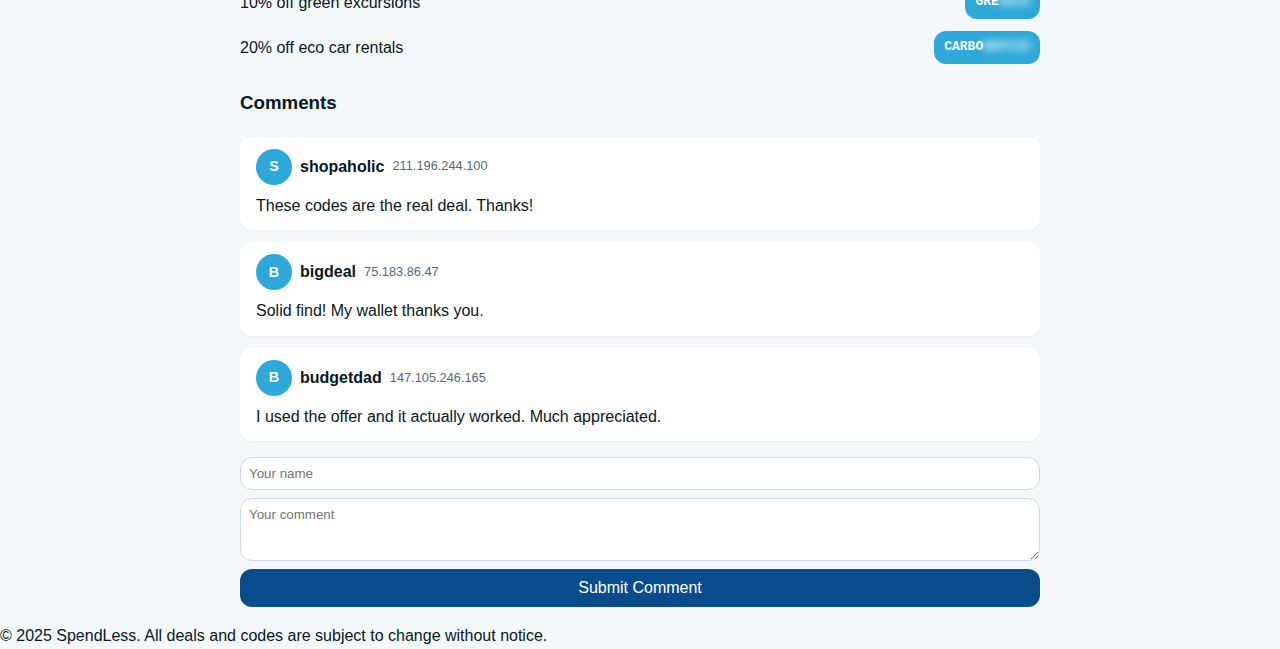
<file: articles/expedia-eco-friendly/index.html>
<!DOCTYPE html>
        <html lang="en">
        <head>
            <meta charset="UTF-8">
            <meta name="viewport" content="width=device-width, initial-scale=1.0">
            <meta name="description" content="Book with a conscience and save with green travel codes.">
            <meta property="og:title" content="Expedia: Eco‑Friendly & Sustainable Travel Deals – SpendLess">
            <meta property="og:description" content="Book with a conscience and save with green travel codes.">
            <meta property="og:image" content="../../assets/expedia.png">
            <meta property="og:url" content="https://spendlesso.com/articles/expedia-eco-friendly/">
            <meta property="og:type" content="article">
            <meta name="twitter:card" content="summary_large_image">
            <meta name="twitter:title" content="Expedia: Eco‑Friendly & Sustainable Travel Deals – SpendLess">
            <meta name="twitter:description" content="Book with a conscience and save with green travel codes.">
            <meta name="twitter:image" content="../../assets/expedia.png">
            <link rel="canonical" href="/articles/expedia-eco-friendly/">
            <title>Expedia: Eco‑Friendly & Sustainable Travel Deals – SpendLess</title>
            <!-- Favicons -->
            <link rel="apple-touch-icon" sizes="180x180" href="../../favicons/apple-touch-icon.png">
            <link rel="icon" type="image/png" sizes="32x32" href="../../favicons/favicon-32x32.png">
            <link rel="icon" type="image/png" sizes="16x16" href="../../favicons/favicon-16x16.png">
            <link rel="manifest" href="../../favicons/site.webmanifest">
            <link rel="stylesheet" href="../../style.css">
        </head>
        <body>
            <header>
                <a href="../../index.html" class="logo-link" style="display:flex;align-items:center;color:inherit;text-decoration:none;">
                    <img class="logo" src="../../logo.png" alt="SpendLess logo">
                    <span style="font-size:1.4rem;font-weight:600;margin-left:4px;">SpendLess</span>
                </a>
            </header>
            <nav>
    <div class="nav-links">
        <a href="../../index.html">Home</a>
        <a href="../shein-summer-codes-2025/index.html">Shein</a>
        <a href="../feel-good-new-customer/index.html">Feel Good Contacts</a>
        <a href="../contacts-first-order-sitewide-promos/index.html">1800 Contacts</a>
        <a href="../expedia-all-inclusive/index.html">Expedia</a>
        <a href="../booking-august-verified/index.html">Booking</a>
    </div>
</nav>
            <div class="container">
                <img class="hero-image" src="../../assets/expedia.png" alt="Illustration for Expedia: Eco‑Friendly & Sustainable Travel Deals">
                <h2>Expedia: Eco‑Friendly & Sustainable Travel Deals</h2>
                <p>Sustainable travel doesn’t have to cost more.  Expedia’s eco‑friendly hotel partners participate in discounts for certified green properties, low‑carbon excursions and eco car rentals.  Look for properties with energy‑saving certifications and support destinations that invest in conservation efforts – you’ll enjoy special perks and do good for the planet at the same time.</p>
                <h3>Coupon Codes</h3>
                <ul class='coupon-list'>
                    <li class='coupon-item'><span class='coupon-description'>15% off eco hotels</span><span class='coupon-code' data-code='ECO15' data-url='https://www.expedia.com/?code=ECO15'><span>EC</span><span class='blur'>O15</span></span></li>
<li class='coupon-item'><span class='coupon-description'>10% off green excursions</span><span class='coupon-code' data-code='GREEN10' data-url='https://www.expedia.com/?code=GREEN10'><span>GRE</span><span class='blur'>EN10</span></span></li>
<li class='coupon-item'><span class='coupon-description'>20% off eco car rentals</span><span class='coupon-code' data-code='CARBONOFF20' data-url='https://www.expedia.com/?code=CARBONOFF20'><span>CARBO</span><span class='blur'>NOFF20</span></span></li>
                </ul>
                <div class='comment-section'>
                    <h3>Comments</h3>
                    <div class='comment'>  <div class='comment-header'>    <div class='avatar'>S</div>    <div class='name'>shopaholic</div>    <div class='meta'>211.196.244.100</div>  </div>  <div class='comment-body'>These codes are the real deal. Thanks!</div></div>
<div class='comment'>  <div class='comment-header'>    <div class='avatar'>B</div>    <div class='name'>bigdeal</div>    <div class='meta'>75.183.86.47</div>  </div>  <div class='comment-body'>Solid find! My wallet thanks you.</div></div>
<div class='comment'>  <div class='comment-header'>    <div class='avatar'>B</div>    <div class='name'>budgetdad</div>    <div class='meta'>147.105.246.165</div>  </div>  <div class='comment-body'>I used the offer and it actually worked. Much appreciated.</div></div>
                    <form class='comment-form'>
                        <input type='text' name='name' placeholder='Your name' required />
                        <textarea name='message' placeholder='Your comment' rows='3' required></textarea>
                        <button type='submit'>Submit Comment</button>
                        <div class='comment-confirmation'>Thank you! Your comment is under review.</div>
                    </form>
                </div>
            </div>
            <footer>
                &copy; 2025 SpendLess.  All deals and codes are subject to change without notice.
            </footer>
            <script src="../../script.js"></script>
        </body>
        </html>
</file>
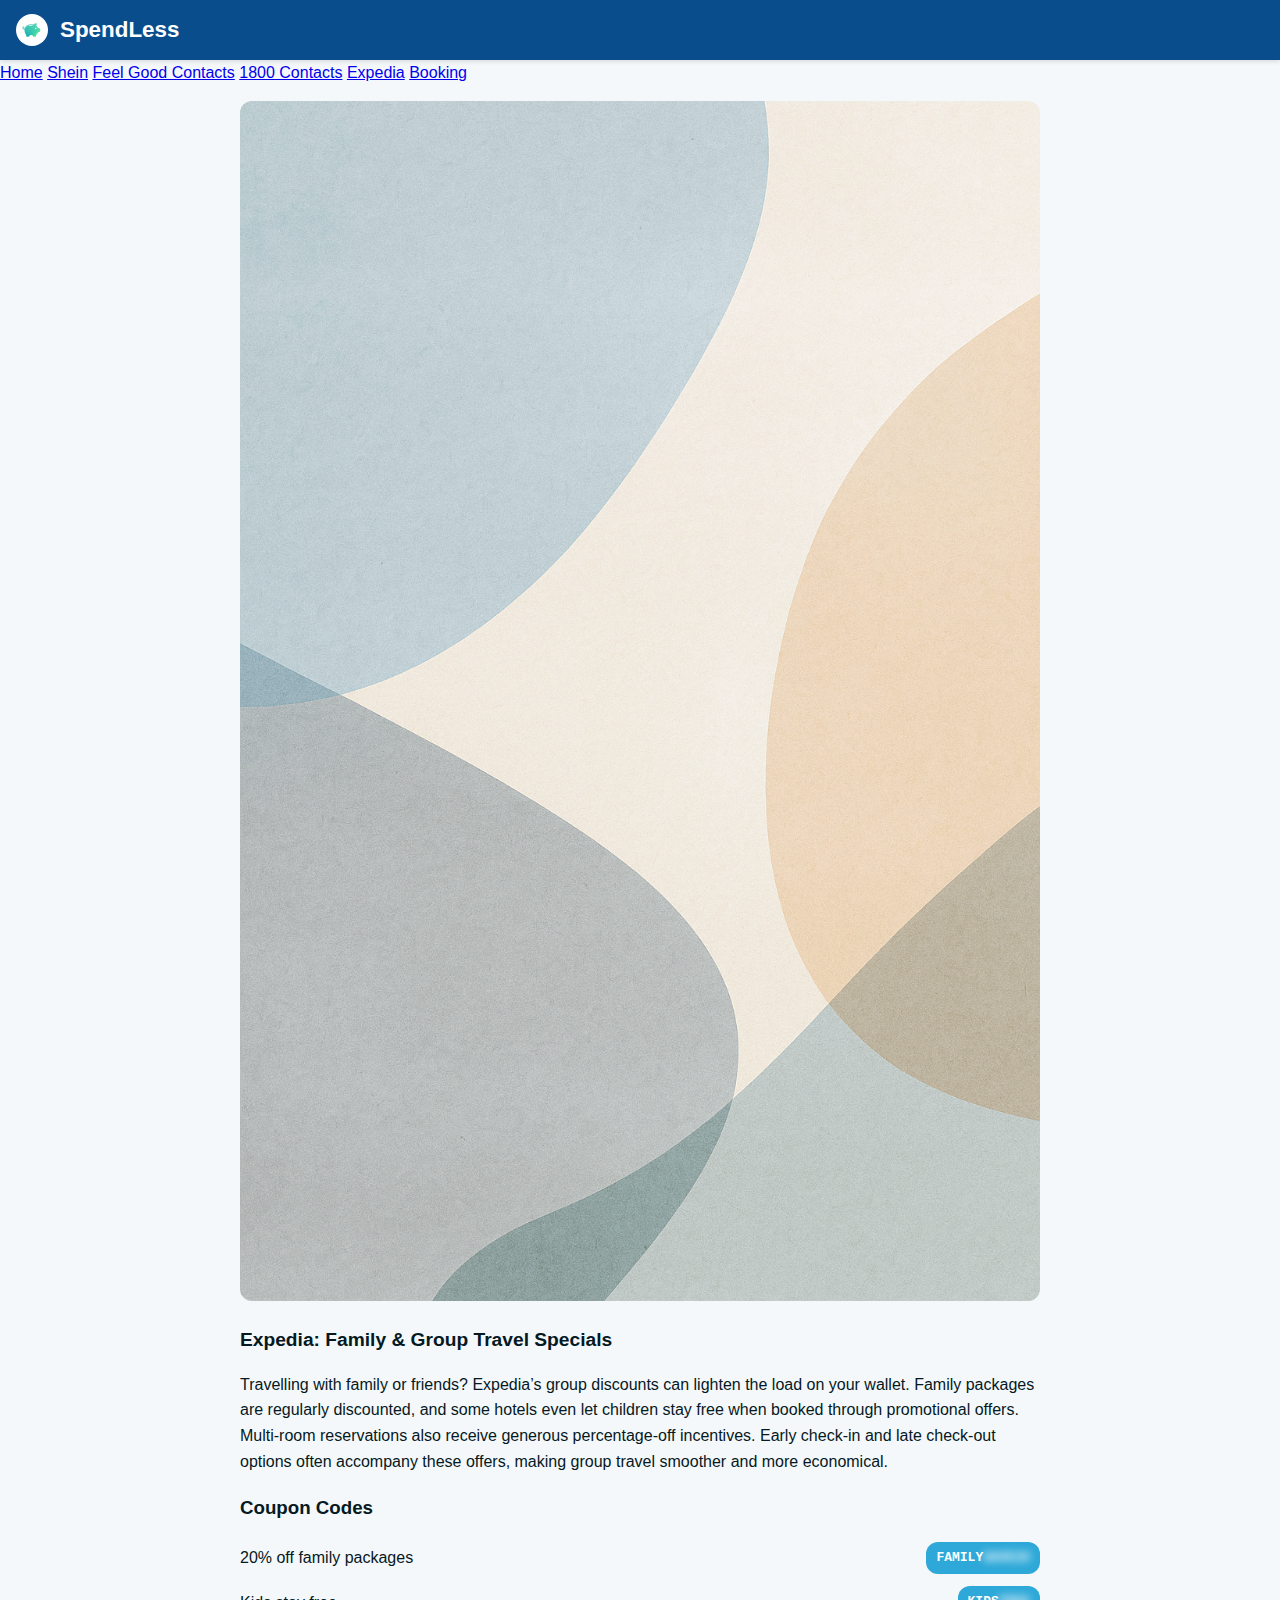
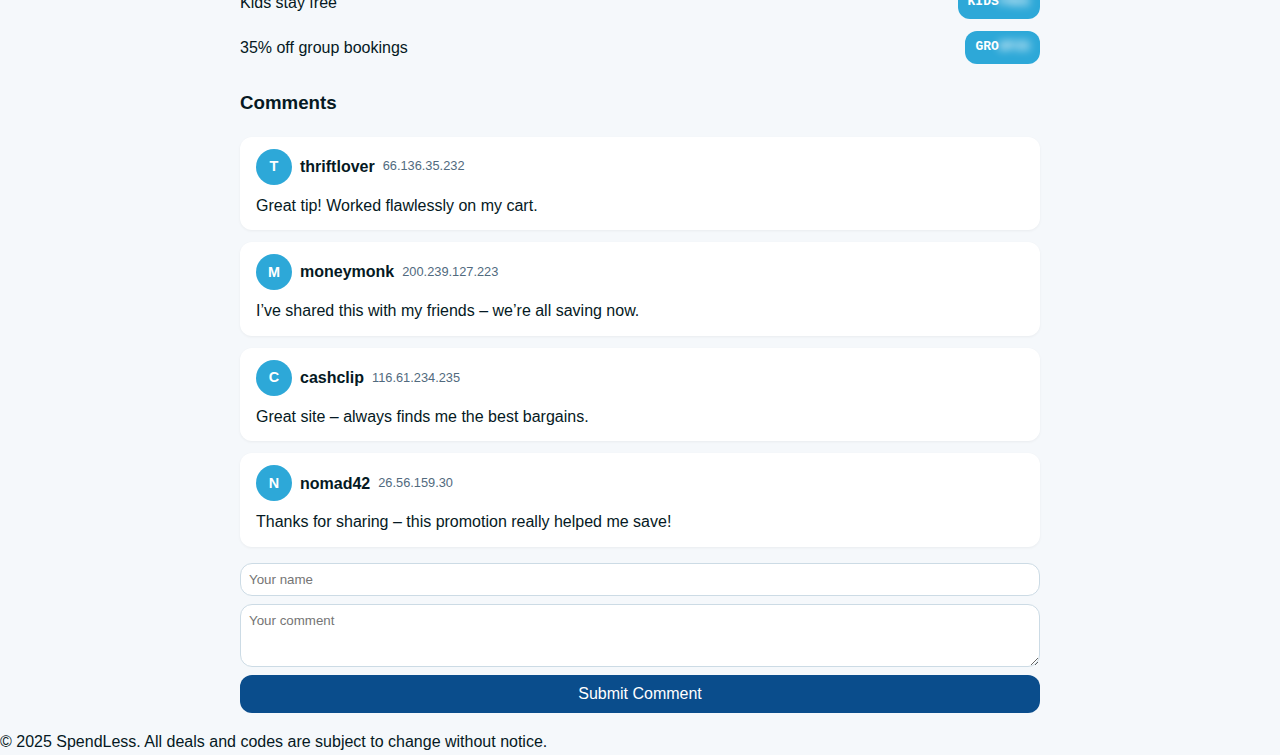
<file: articles/expedia-family-group/index.html>
<!DOCTYPE html>
        <html lang="en">
        <head>
            <meta charset="UTF-8">
            <meta name="viewport" content="width=device-width, initial-scale=1.0">
            <meta name="description" content="Create lasting memories together and pay less for group bookings.">
            <meta property="og:title" content="Expedia: Family & Group Travel Specials – SpendLess">
            <meta property="og:description" content="Create lasting memories together and pay less for group bookings.">
            <meta property="og:image" content="../../assets/expedia.png">
            <meta property="og:url" content="https://spendlesso.com/articles/expedia-family-group/">
            <meta property="og:type" content="article">
            <meta name="twitter:card" content="summary_large_image">
            <meta name="twitter:title" content="Expedia: Family & Group Travel Specials – SpendLess">
            <meta name="twitter:description" content="Create lasting memories together and pay less for group bookings.">
            <meta name="twitter:image" content="../../assets/expedia.png">
            <link rel="canonical" href="/articles/expedia-family-group/">
            <title>Expedia: Family & Group Travel Specials – SpendLess</title>
            <!-- Favicons -->
            <link rel="apple-touch-icon" sizes="180x180" href="../../favicons/apple-touch-icon.png">
            <link rel="icon" type="image/png" sizes="32x32" href="../../favicons/favicon-32x32.png">
            <link rel="icon" type="image/png" sizes="16x16" href="../../favicons/favicon-16x16.png">
            <link rel="manifest" href="../../favicons/site.webmanifest">
            <link rel="stylesheet" href="../../style.css">
        </head>
        <body>
            <header>
                <a href="../../index.html" class="logo-link" style="display:flex;align-items:center;color:inherit;text-decoration:none;">
                    <img class="logo" src="../../logo.png" alt="SpendLess logo">
                    <span style="font-size:1.4rem;font-weight:600;margin-left:4px;">SpendLess</span>
                </a>
            </header>
            <nav>
    <div class="nav-links">
        <a href="../../index.html">Home</a>
        <a href="../shein-summer-codes-2025/index.html">Shein</a>
        <a href="../feel-good-new-customer/index.html">Feel Good Contacts</a>
        <a href="../contacts-first-order-sitewide-promos/index.html">1800 Contacts</a>
        <a href="../expedia-all-inclusive/index.html">Expedia</a>
        <a href="../booking-august-verified/index.html">Booking</a>
    </div>
</nav>
            <div class="container">
                <img class="hero-image" src="../../assets/expedia.png" alt="Illustration for Expedia: Family & Group Travel Specials">
                <h2>Expedia: Family & Group Travel Specials</h2>
                <p>Travelling with family or friends? Expedia’s group discounts can lighten the load on your wallet.  Family packages are regularly discounted, and some hotels even let children stay free when booked through promotional offers.  Multi‑room reservations also receive generous percentage‑off incentives.  Early check‑in and late check‑out options often accompany these offers, making group travel smoother and more economical.</p>
                <h3>Coupon Codes</h3>
                <ul class='coupon-list'>
                    <li class='coupon-item'><span class='coupon-description'>20% off family packages</span><span class='coupon-code' data-code='FAMILYSAVE20' data-url='https://www.expedia.com/?code=FAMILYSAVE20'><span>FAMILY</span><span class='blur'>SAVE20</span></span></li>
<li class='coupon-item'><span class='coupon-description'>Kids stay free</span><span class='coupon-code' data-code='KIDSFREE' data-url='https://www.expedia.com/?code=KIDSFREE'><span>KIDS</span><span class='blur'>FREE</span></span></li>
<li class='coupon-item'><span class='coupon-description'>35% off group bookings</span><span class='coupon-code' data-code='GROUP35' data-url='https://www.expedia.com/?code=GROUP35'><span>GRO</span><span class='blur'>UP35</span></span></li>
                </ul>
                <div class='comment-section'>
                    <h3>Comments</h3>
                    <div class='comment'>  <div class='comment-header'>    <div class='avatar'>T</div>    <div class='name'>thriftlover</div>    <div class='meta'>66.136.35.232</div>  </div>  <div class='comment-body'>Great tip! Worked flawlessly on my cart.</div></div>
<div class='comment'>  <div class='comment-header'>    <div class='avatar'>M</div>    <div class='name'>moneymonk</div>    <div class='meta'>200.239.127.223</div>  </div>  <div class='comment-body'>I’ve shared this with my friends – we’re all saving now.</div></div>
<div class='comment'>  <div class='comment-header'>    <div class='avatar'>C</div>    <div class='name'>cashclip</div>    <div class='meta'>116.61.234.235</div>  </div>  <div class='comment-body'>Great site – always finds me the best bargains.</div></div>
<div class='comment'>  <div class='comment-header'>    <div class='avatar'>N</div>    <div class='name'>nomad42</div>    <div class='meta'>26.56.159.30</div>  </div>  <div class='comment-body'>Thanks for sharing – this promotion really helped me save!</div></div>
                    <form class='comment-form'>
                        <input type='text' name='name' placeholder='Your name' required />
                        <textarea name='message' placeholder='Your comment' rows='3' required></textarea>
                        <button type='submit'>Submit Comment</button>
                        <div class='comment-confirmation'>Thank you! Your comment is under review.</div>
                    </form>
                </div>
            </div>
            <footer>
                &copy; 2025 SpendLess.  All deals and codes are subject to change without notice.
            </footer>
            <script src="../../script.js"></script>
        </body>
        </html>
</file>
<file: assets/web/assets/mobirise-icons2/mobirise2.css>
@font-face {
  font-family: 'Moririse2';
  font-display: swap;
  src:  url('mobirise2.eot?f2bix4');
  src:  url('mobirise2.eot?f2bix4#iefix') format('embedded-opentype'),
    url('mobirise2.ttf?f2bix4') format('truetype'),
    url('mobirise2.woff?f2bix4') format('woff'),
    url('mobirise2.svg?f2bix4#mobirise2') format('svg');
  font-weight: normal;
  font-style: normal;
}

[class^="mobi-"], [class*=" mobi-"] {
  /* use !important to prevent issues with browser extensions that change fonts */
  font-family: 'Moririse2' !important;
  speak: none;
  font-style: normal;
  font-weight: normal;
  font-variant: normal;
  text-transform: none;
  line-height: 1;

  /* Better Font Rendering =========== */
  -webkit-font-smoothing: antialiased;
  -moz-osx-font-smoothing: grayscale;
}

.mobi-mbri-add-submenu:before {
  content: "\e900";
}
.mobi-mbri-alert:before {
  content: "\e901";
}
.mobi-mbri-align-center:before {
  content: "\e902";
}
.mobi-mbri-align-justify:before {
  content: "\e903";
}
.mobi-mbri-align-left:before {
  content: "\e904";
}
.mobi-mbri-align-right:before {
  content: "\e905";
}
.mobi-mbri-android:before {
  content: "\e906";
}
.mobi-mbri-apple:before {
  content: "\e907";
}
.mobi-mbri-arrow-down:before {
  content: "\e908";
}
.mobi-mbri-arrow-next:before {
  content: "\e909";
}
.mobi-mbri-arrow-prev:before {
  content: "\e90a";
}
.mobi-mbri-arrow-up:before {
  content: "\e90b";
}
.mobi-mbri-bold:before {
  content: "\e90c";
}
.mobi-mbri-bookmark:before {
  content: "\e90d";
}
.mobi-mbri-bootstrap:before {
  content: "\e90e";
}
.mobi-mbri-briefcase:before {
  content: "\e90f";
}
.mobi-mbri-browse:before {
  content: "\e910";
}
.mobi-mbri-bulleted-list:before {
  content: "\e911";
}
.mobi-mbri-calendar:before {
  content: "\e912";
}
.mobi-mbri-camera:before {
  content: "\e913";
}
.mobi-mbri-cart-add:before {
  content: "\e914";
}
.mobi-mbri-cart-full:before {
  content: "\e915";
}
.mobi-mbri-cash:before {
  content: "\e916";
}
.mobi-mbri-change-style:before {
  content: "\e917";
}
.mobi-mbri-chat:before {
  content: "\e918";
}
.mobi-mbri-clock:before {
  content: "\e919";
}
.mobi-mbri-close:before {
  content: "\e91a";
}
.mobi-mbri-cloud:before {
  content: "\e91b";
}
.mobi-mbri-code:before {
  content: "\e91c";
}
.mobi-mbri-contact-form:before {
  content: "\e91d";
}
.mobi-mbri-credit-card:before {
  content: "\e91e";
}
.mobi-mbri-cursor-click:before {
  content: "\e91f";
}
.mobi-mbri-cust-feedback:before {
  content: "\e920";
}
.mobi-mbri-database:before {
  content: "\e921";
}
.mobi-mbri-delivery:before {
  content: "\e922";
}
.mobi-mbri-desktop:before {
  content: "\e923";
}
.mobi-mbri-devices:before {
  content: "\e924";
}
.mobi-mbri-down:before {
  content: "\e925";
}
.mobi-mbri-download-2:before {
  content: "\e926";
}
.mobi-mbri-download:before {
  content: "\e927";
}
.mobi-mbri-drag-n-drop-2:before {
  content: "\e928";
}
.mobi-mbri-drag-n-drop:before {
  content: "\e929";
}
.mobi-mbri-edit-2:before {
  content: "\e92a";
}
.mobi-mbri-edit:before {
  content: "\e92b";
}
.mobi-mbri-error:before {
  content: "\e92c";
}
.mobi-mbri-extension:before {
  content: "\e92d";
}
.mobi-mbri-features:before {
  content: "\e92e";
}
.mobi-mbri-file:before {
  content: "\e92f";
}
.mobi-mbri-flag:before {
  content: "\e930";
}
.mobi-mbri-folder:before {
  content: "\e931";
}
.mobi-mbri-gift:before {
  content: "\e932";
}
.mobi-mbri-github:before {
  content: "\e933";
}
.mobi-mbri-globe-2:before {
  content: "\e934";
}
.mobi-mbri-globe:before {
  content: "\e935";
}
.mobi-mbri-growing-chart:before {
  content: "\e936";
}
.mobi-mbri-hearth:before {
  content: "\e937";
}
.mobi-mbri-help:before {
  content: "\e938";
}
.mobi-mbri-home:before {
  content: "\e939";
}
.mobi-mbri-hot-cup:before {
  content: "\e93a";
}
.mobi-mbri-idea:before {
  content: "\e93b";
}
.mobi-mbri-image-gallery:before {
  content: "\e93c";
}
.mobi-mbri-image-slider:before {
  content: "\e93d";
}
.mobi-mbri-info:before {
  content: "\e93e";
}
.mobi-mbri-italic:before {
  content: "\e93f";
}
.mobi-mbri-key:before {
  content: "\e940";
}
.mobi-mbri-laptop:before {
  content: "\e941";
}
.mobi-mbri-layers:before {
  content: "\e942";
}
.mobi-mbri-left-right:before {
  content: "\e943";
}
.mobi-mbri-left:before {
  content: "\e944";
}
.mobi-mbri-letter:before {
  content: "\e945";
}
.mobi-mbri-like:before {
  content: "\e946";
}
.mobi-mbri-link:before {
  content: "\e947";
}
.mobi-mbri-lock:before {
  content: "\e948";
}
.mobi-mbri-login:before {
  content: "\e949";
}
.mobi-mbri-logout:before {
  content: "\e94a";
}
.mobi-mbri-magic-stick:before {
  content: "\e94b";
}
.mobi-mbri-map-pin:before {
  content: "\e94c";
}
.mobi-mbri-menu:before {
  content: "\e94d";
}
.mobi-mbri-mobile-2:before {
  content: "\e94e";
}
.mobi-mbri-mobile-horizontal:before {
  content: "\e94f";
}
.mobi-mbri-mobile:before {
  content: "\e950";
}
.mobi-mbri-mobirise:before {
  content: "\e951";
}
.mobi-mbri-more-horizontal:before {
  content: "\e952";
}
.mobi-mbri-more-vertical:before {
  content: "\e953";
}
.mobi-mbri-music:before {
  content: "\e954";
}
.mobi-mbri-new-file:before {
  content: "\e955";
}
.mobi-mbri-numbered-list:before {
  content: "\e956";
}
.mobi-mbri-opened-folder:before {
  content: "\e957";
}
.mobi-mbri-pages:before {
  content: "\e958";
}
.mobi-mbri-paper-plane:before {
  content: "\e959";
}
.mobi-mbri-paperclip:before {
  content: "\e95a";
}
.mobi-mbri-phone:before {
  content: "\e95b";
}
.mobi-mbri-photo:before {
  content: "\e95c";
}
.mobi-mbri-photos:before {
  content: "\e95d";
}
.mobi-mbri-pin:before {
  content: "\e95e";
}
.mobi-mbri-play:before {
  content: "\e95f";
}
.mobi-mbri-plus:before {
  content: "\e960";
}
.mobi-mbri-preview:before {
  content: "\e961";
}
.mobi-mbri-print:before {
  content: "\e962";
}
.mobi-mbri-protect:before {
  content: "\e963";
}
.mobi-mbri-question:before {
  content: "\e964";
}
.mobi-mbri-quote-left:before {
  content: "\e965";
}
.mobi-mbri-quote-right:before {
  content: "\e966";
}
.mobi-mbri-redo:before {
  content: "\e967";
}
.mobi-mbri-refresh:before {
  content: "\e968";
}
.mobi-mbri-responsive-2:before {
  content: "\e969";
}
.mobi-mbri-responsive:before {
  content: "\e96a";
}
.mobi-mbri-right:before {
  content: "\e96b";
}
.mobi-mbri-rocket:before {
  content: "\e96c";
}
.mobi-mbri-sad-face:before {
  content: "\e96d";
}
.mobi-mbri-sale:before {
  content: "\e96e";
}
.mobi-mbri-save:before {
  content: "\e96f";
}
.mobi-mbri-search:before {
  content: "\e970";
}
.mobi-mbri-setting-2:before {
  content: "\e971";
}
.mobi-mbri-setting-3:before {
  content: "\e972";
}
.mobi-mbri-setting:before {
  content: "\e973";
}
.mobi-mbri-share:before {
  content: "\e974";
}
.mobi-mbri-shopping-bag:before {
  content: "\e975";
}
.mobi-mbri-shopping-basket:before {
  content: "\e976";
}
.mobi-mbri-shopping-cart:before {
  content: "\e977";
}
.mobi-mbri-sites:before {
  content: "\e978";
}
.mobi-mbri-smile-face:before {
  content: "\e979";
}
.mobi-mbri-speed:before {
  content: "\e97a";
}
.mobi-mbri-star:before {
  content: "\e97b";
}
.mobi-mbri-success:before {
  content: "\e97c";
}
.mobi-mbri-sun:before {
  content: "\e97d";
}
.mobi-mbri-sun2:before {
  content: "\e97e";
}
.mobi-mbri-tablet-vertical:before {
  content: "\e97f";
}
.mobi-mbri-tablet:before {
  content: "\e980";
}
.mobi-mbri-target:before {
  content: "\e981";
}
.mobi-mbri-timer:before {
  content: "\e982";
}
.mobi-mbri-to-ftp:before {
  content: "\e983";
}
.mobi-mbri-to-local-drive:before {
  content: "\e984";
}
.mobi-mbri-touch-swipe:before {
  content: "\e985";
}
.mobi-mbri-touch:before {
  content: "\e986";
}
.mobi-mbri-trash:before {
  content: "\e987";
}
.mobi-mbri-underline:before {
  content: "\e988";
}
.mobi-mbri-undo:before {
  content: "\e989";
}
.mobi-mbri-unlink:before {
  content: "\e98a";
}
.mobi-mbri-unlock:before {
  content: "\e98b";
}
.mobi-mbri-up-down:before {
  content: "\e98c";
}
.mobi-mbri-up:before {
  content: "\e98d";
}
.mobi-mbri-update:before {
  content: "\e98e";
}
.mobi-mbri-upload-2:before {
  content: "\e98f";
}
.mobi-mbri-upload:before {
  content: "\e990";
}
.mobi-mbri-user-2:before {
  content: "\e991";
}
.mobi-mbri-user:before {
  content: "\e992";
}
.mobi-mbri-users:before {
  content: "\e993";
}
.mobi-mbri-video-play:before {
  content: "\e994";
}
.mobi-mbri-video:before {
  content: "\e995";
}
.mobi-mbri-watch:before {
  content: "\e996";
}
.mobi-mbri-website-theme-2:before {
  content: "\e997";
}
.mobi-mbri-website-theme:before {
  content: "\e998";
}
.mobi-mbri-wifi:before {
  content: "\e999";
}
.mobi-mbri-windows:before {
  content: "\e99a";
}
.mobi-mbri-zoom-in:before {
  content: "\e99b";
}
.mobi-mbri-zoom-out:before {
  content: "\e99c";
}
</file>
<file: assets/web/assets/gdpr-plugin/gdpr-styles.css>
.gdpr-block {
    padding: 10px;
    font-size: 14px;
    display: block;
    width: 100%;
    text-align: center;
}
.gdpr-block.covert {
	display: none;
}
.textGDPR {
    position: relative;
}
.gdpr-block label span.textGDPR input[name='gdpr']{
    width: 15px;
    height: 15px;
    margin: 0;
    position: absolute;
    top: 3px;
    left: -20px;
}
.gdpr-block label {
    color: #a7a7a7;
    vertical-align: middle;
    user-select: none;
    margin-bottom: 0;
}
</file>
<file: assets/dropdown/css/style.css>
.navbar-dropdown {
  left: 0;
  padding: 0;
  position: absolute;
  right: 0;
  top: 0;
  transition: all 0.45s ease;
  z-index: 1030;
  background: #282828; }
  .navbar-dropdown .navbar-logo {
    margin-right: 0.8rem;
    transition: margin 0.3s ease-in-out;
    vertical-align: middle; }
    .navbar-dropdown .navbar-logo img {
      height: 3.125rem;
      transition: all 0.3s ease-in-out; }
    .navbar-dropdown .navbar-logo.mbr-iconfont {
      font-size: 3.125rem;
      line-height: 3.125rem; }
  .navbar-dropdown .navbar-caption {
    font-weight: 700;
    white-space: normal;
    vertical-align: -4px;
    line-height: 3.125rem !important; }
    .navbar-dropdown .navbar-caption, .navbar-dropdown .navbar-caption:hover {
      color: inherit;
      text-decoration: none; }
  .navbar-dropdown .mbr-iconfont + .navbar-caption {
    vertical-align: -1px; }
  .navbar-dropdown.navbar-fixed-top {
    position: fixed; }
  .navbar-dropdown .navbar-brand span {
    vertical-align: -4px; }
  .navbar-dropdown.bg-color.transparent {
    background: none; }
  .navbar-dropdown.navbar-short .navbar-brand {
    padding: 0.625rem 0; }
    .navbar-dropdown.navbar-short .navbar-brand span {
      vertical-align: -1px; }
  .navbar-dropdown.navbar-short .navbar-caption {
    line-height: 2.375rem !important;
    vertical-align: -2px; }
  .navbar-dropdown.navbar-short .navbar-logo {
    margin-right: 0.5rem; }
    .navbar-dropdown.navbar-short .navbar-logo img {
      height: 2.375rem; }
    .navbar-dropdown.navbar-short .navbar-logo.mbr-iconfont {
      font-size: 2.375rem;
      line-height: 2.375rem; }
  .navbar-dropdown.navbar-short .mbr-table-cell {
    height: 3.625rem; }
  .navbar-dropdown .navbar-close {
    left: 0.6875rem;
    position: fixed;
    top: 0.75rem;
    z-index: 1000; }
  .navbar-dropdown .hamburger-icon {
    content: "";
    display: inline-block;
    vertical-align: middle;
    width: 16px;
    -webkit-box-shadow: 0 -6px 0 1px #282828,0 0 0 1px #282828,0 6px 0 1px #282828;
    -moz-box-shadow: 0 -6px 0 1px #282828,0 0 0 1px #282828,0 6px 0 1px #282828;
    box-shadow: 0 -6px 0 1px #282828,0 0 0 1px #282828,0 6px 0 1px #282828; }

.dropdown-menu .dropdown-toggle[data-toggle="dropdown-submenu"]::after {
  border-bottom: 0.35em solid transparent;
  border-left: 0.35em solid;
  border-right: 0;
  border-top: 0.35em solid transparent;
  margin-left: 0.3rem; }

.dropdown-menu .dropdown-item:focus {
  outline: 0; }

.nav-dropdown {
  font-size: 0.75rem;
  font-weight: 500;
  height: auto !important; }
  .nav-dropdown .nav-btn {
    padding-left: 1rem; }
  .nav-dropdown .link {
    margin: .667em 1.667em;
    font-weight: 500;
    padding: 0;
    transition: color .2s ease-in-out; }
    .nav-dropdown .link.dropdown-toggle {
      margin-right: 2.583em; }
      .nav-dropdown .link.dropdown-toggle::after {
        margin-left: .25rem;
        border-top: 0.35em solid;
        border-right: 0.35em solid transparent;
        border-left: 0.35em solid transparent;
        border-bottom: 0; }
      .nav-dropdown .link.dropdown-toggle[aria-expanded="true"] {
        margin: 0;
        padding: 0.667em 3.263em  0.667em 1.667em; }
  .nav-dropdown .link::after,
  .nav-dropdown .dropdown-item::after {
    color: inherit; }
  .nav-dropdown .btn {
    font-size: 0.75rem;
    font-weight: 700;
    letter-spacing: 0;
    margin-bottom: 0;
    padding-left: 1.25rem;
    padding-right: 1.25rem; }
  .nav-dropdown .dropdown-menu {
    border-radius: 0;
    border: 0;
    left: 0;
    margin: 0;
    padding-bottom: 1.25rem;
    padding-top: 1.25rem;
    position: relative; }
  .nav-dropdown .dropdown-submenu {
    margin-left: 0.125rem;
    top: 0; }
  .nav-dropdown .dropdown-item {
    font-weight: 500;
    line-height: 2;
    padding: 0.3846em 4.615em 0.3846em 1.5385em;
    position: relative;
    transition: color .2s ease-in-out, background-color .2s ease-in-out; }
    .nav-dropdown .dropdown-item::after {
      margin-top: -0.3077em;
      position: absolute;
      right: 1.1538em;
      top: 50%; }
    .nav-dropdown .dropdown-item:focus, .nav-dropdown .dropdown-item:hover {
      background: none; }

@media (max-width: 767px) {
  .nav-dropdown.navbar-toggleable-sm {
    bottom: 0;
    display: none;
    left: 0;
    overflow-x: hidden;
    position: fixed;
    top: 0;
    transform: translateX(-100%);
    -ms-transform: translateX(-100%);
    -webkit-transform: translateX(-100%);
    width: 18.75rem;
    z-index: 999; } }
.nav-dropdown.navbar-toggleable-xl {
  bottom: 0;
  display: none;
  left: 0;
  overflow-x: hidden;
  position: fixed;
  top: 0;
  transform: translateX(-100%);
  -ms-transform: translateX(-100%);
  -webkit-transform: translateX(-100%);
  width: 18.75rem;
  z-index: 999; }

.nav-dropdown-sm {
  display: block !important;
  overflow-x: hidden;
  overflow: auto;
  padding-top: 3.875rem; }
  .nav-dropdown-sm::after {
    content: "";
    display: block;
    height: 3rem;
    width: 100%; }
  .nav-dropdown-sm.collapse.in ~ .navbar-close {
    display: block !important; }
  .nav-dropdown-sm.collapsing, .nav-dropdown-sm.collapse.in {
    transform: translateX(0);
    -ms-transform: translateX(0);
    -webkit-transform: translateX(0);
    transition: all 0.25s ease-out;
    -webkit-transition: all 0.25s ease-out;
    background: #282828; }
  .nav-dropdown-sm.collapsing[aria-expanded="false"] {
    transform: translateX(-100%);
    -ms-transform: translateX(-100%);
    -webkit-transform: translateX(-100%); }
  .nav-dropdown-sm .nav-item {
    display: block;
    margin-left: 0 !important;
    padding-left: 0; }
  .nav-dropdown-sm .link,
  .nav-dropdown-sm .dropdown-item {
    border-top: 1px dotted rgba(255, 255, 255, 0.1);
    font-size: 0.8125rem;
    line-height: 1.6;
    margin: 0 !important;
    padding: 0.875rem 2.4rem 0.875rem 1.5625rem !important;
    position: relative;
    white-space: normal; }
    .nav-dropdown-sm .link:focus, .nav-dropdown-sm .link:hover,
    .nav-dropdown-sm .dropdown-item:focus,
    .nav-dropdown-sm .dropdown-item:hover {
      background: rgba(0, 0, 0, 0.2) !important;
      color: #c0a375; }
  .nav-dropdown-sm .nav-btn {
    position: relative;
    padding: 1.5625rem 1.5625rem 0 1.5625rem; }
    .nav-dropdown-sm .nav-btn::before {
      border-top: 1px dotted rgba(255, 255, 255, 0.1);
      content: "";
      left: 0;
      position: absolute;
      top: 0;
      width: 100%; }
    .nav-dropdown-sm .nav-btn + .nav-btn {
      padding-top: 0.625rem; }
      .nav-dropdown-sm .nav-btn + .nav-btn::before {
        display: none; }
  .nav-dropdown-sm .btn {
    padding: 0.625rem 0; }
  .nav-dropdown-sm .dropdown-toggle[data-toggle="dropdown-submenu"]::after {
    margin-left: .25rem;
    border-top: 0.35em solid;
    border-right: 0.35em solid transparent;
    border-left: 0.35em solid transparent;
    border-bottom: 0; }
  .nav-dropdown-sm .dropdown-toggle[data-toggle="dropdown-submenu"][aria-expanded="true"]::after {
    border-top: 0;
    border-right: 0.35em solid transparent;
    border-left: 0.35em solid transparent;
    border-bottom: 0.35em solid; }
  .nav-dropdown-sm .dropdown-menu {
    margin: 0;
    padding: 0;
    position: relative;
    top: 0;
    left: 0;
    width: 100%;
    border: 0;
    float: none;
    border-radius: 0;
    background: none; }
  .nav-dropdown-sm .dropdown-submenu {
    left: 100%;
    margin-left: 0.125rem;
    margin-top: -1.25rem;
    top: 0; }

.navbar-toggleable-sm .nav-dropdown .dropdown-menu {
  position: absolute; }

.navbar-toggleable-sm .nav-dropdown .dropdown-submenu {
  left: 100%;
  margin-left: 0.125rem;
  margin-top: -1.25rem;
  top: 0; }

.navbar-toggleable-sm.opened .nav-dropdown .dropdown-menu {
  position: relative; }

.navbar-toggleable-sm.opened .nav-dropdown .dropdown-submenu {
  left: 0;
  margin-left: 00rem;
  margin-top: 0rem;
  top: 0; }

.is-builder .nav-dropdown.collapsing {
  transition: none !important; }

/*# sourceMappingURL=style.css.map */
</file>
<file: assets/socicon/css/styles.css>
@charset "UTF-8";

@font-face {
  font-family: 'Socicon';
  src:  url('../fonts/socicon.eot');
  src:  url('../fonts/socicon.eot?#iefix') format('embedded-opentype'),
    url('../fonts/socicon.woff2') format('woff2'),
    url('../fonts/socicon.ttf') format('truetype'),
    url('../fonts/socicon.woff') format('woff'),
    url('../fonts/socicon.svg#socicon') format('svg');
  font-weight: normal;
  font-style: normal;
  font-display: swap;
}

[data-icon]:before {
  font-family: "socicon" !important;
  content: attr(data-icon);
  font-style: normal !important;
  font-weight: normal !important;
  font-variant: normal !important;
  text-transform: none !important;
  speak: none;
  line-height: 1;
  -webkit-font-smoothing: antialiased;
  -moz-osx-font-smoothing: grayscale;
}

[class^="socicon-"], [class*=" socicon-"] {
  /* use !important to prevent issues with browser extensions that change fonts */
  font-family: 'Socicon' !important;
  speak: none;
  font-style: normal;
  font-weight: normal;
  font-variant: normal;
  text-transform: none;
  line-height: 1;

  /* Better Font Rendering =========== */
  -webkit-font-smoothing: antialiased;
  -moz-osx-font-smoothing: grayscale;
}

.socicon-eitaa:before {
  content: "\e97c";
}
.socicon-soroush:before {
  content: "\e97d";
}
.socicon-bale:before {
  content: "\e97e";
}
.socicon-zazzle:before {
  content: "\e97b";
}
.socicon-society6:before {
  content: "\e97a";
}
.socicon-redbubble:before {
  content: "\e979";
}
.socicon-avvo:before {
  content: "\e978";
}
.socicon-stitcher:before {
  content: "\e977";
}
.socicon-googlehangouts:before {
  content: "\e974";
}
.socicon-dlive:before {
  content: "\e975";
}
.socicon-vsco:before {
  content: "\e976";
}
.socicon-flipboard:before {
  content: "\e973";
}
.socicon-ubuntu:before {
  content: "\e958";
}
.socicon-artstation:before {
  content: "\e959";
}
.socicon-invision:before {
  content: "\e95a";
}
.socicon-torial:before {
  content: "\e95b";
}
.socicon-collectorz:before {
  content: "\e95c";
}
.socicon-seenthis:before {
  content: "\e95d";
}
.socicon-googleplaymusic:before {
  content: "\e95e";
}
.socicon-debian:before {
  content: "\e95f";
}
.socicon-filmfreeway:before {
  content: "\e960";
}
.socicon-gnome:before {
  content: "\e961";
}
.socicon-itchio:before {
  content: "\e962";
}
.socicon-jamendo:before {
  content: "\e963";
}
.socicon-mix:before {
  content: "\e964";
}
.socicon-sharepoint:before {
  content: "\e965";
}
.socicon-tinder:before {
  content: "\e966";
}
.socicon-windguru:before {
  content: "\e967";
}
.socicon-cdbaby:before {
  content: "\e968";
}
.socicon-elementaryos:before {
  content: "\e969";
}
.socicon-stage32:before {
  content: "\e96a";
}
.socicon-tiktok:before {
  content: "\e96b";
}
.socicon-gitter:before {
  content: "\e96c";
}
.socicon-letterboxd:before {
  content: "\e96d";
}
.socicon-threema:before {
  content: "\e96e";
}
.socicon-splice:before {
  content: "\e96f";
}
.socicon-metapop:before {
  content: "\e970";
}
.socicon-naver:before {
  content: "\e971";
}
.socicon-remote:before {
  content: "\e972";
}
.socicon-internet:before {
  content: "\e957";
}
.socicon-moddb:before {
  content: "\e94b";
}
.socicon-indiedb:before {
  content: "\e94c";
}
.socicon-traxsource:before {
  content: "\e94d";
}
.socicon-gamefor:before {
  content: "\e94e";
}
.socicon-pixiv:before {
  content: "\e94f";
}
.socicon-myanimelist:before {
  content: "\e950";
}
.socicon-blackberry:before {
  content: "\e951";
}
.socicon-wickr:before {
  content: "\e952";
}
.socicon-spip:before {
  content: "\e953";
}
.socicon-napster:before {
  content: "\e954";
}
.socicon-beatport:before {
  content: "\e955";
}
.socicon-hackerone:before {
  content: "\e956";
}
.socicon-hackernews:before {
  content: "\e946";
}
.socicon-smashwords:before {
  content: "\e947";
}
.socicon-kobo:before {
  content: "\e948";
}
.socicon-bookbub:before {
  content: "\e949";
}
.socicon-mailru:before {
  content: "\e94a";
}
.socicon-gitlab:before {
  content: "\e945";
}
.socicon-instructables:before {
  content: "\e944";
}
.socicon-portfolio:before {
  content: "\e943";
}
.socicon-codered:before {
  content: "\e940";
}
.socicon-origin:before {
  content: "\e941";
}
.socicon-nextdoor:before {
  content: "\e942";
}
.socicon-udemy:before {
  content: "\e93f";
}
.socicon-livemaster:before {
  content: "\e93e";
}
.socicon-crunchbase:before {
  content: "\e93b";
}
.socicon-homefy:before {
  content: "\e93c";
}
.socicon-calendly:before {
  content: "\e93d";
}
.socicon-realtor:before {
  content: "\e90f";
}
.socicon-tidal:before {
  content: "\e910";
}
.socicon-qobuz:before {
  content: "\e911";
}
.socicon-natgeo:before {
  content: "\e912";
}
.socicon-mastodon:before {
  content: "\e913";
}
.socicon-unsplash:before {
  content: "\e914";
}
.socicon-homeadvisor:before {
  content: "\e915";
}
.socicon-angieslist:before {
  content: "\e916";
}
.socicon-codepen:before {
  content: "\e917";
}
.socicon-slack:before {
  content: "\e918";
}
.socicon-openaigym:before {
  content: "\e919";
}
.socicon-logmein:before {
  content: "\e91a";
}
.socicon-fiverr:before {
  content: "\e91b";
}
.socicon-gotomeeting:before {
  content: "\e91c";
}
.socicon-aliexpress:before {
  content: "\e91d";
}
.socicon-guru:before {
  content: "\e91e";
}
.socicon-appstore:before {
  content: "\e91f";
}
.socicon-homes:before {
  content: "\e920";
}
.socicon-zoom:before {
  content: "\e921";
}
.socicon-alibaba:before {
  content: "\e922";
}
.socicon-craigslist:before {
  content: "\e923";
}
.socicon-wix:before {
  content: "\e924";
}
.socicon-redfin:before {
  content: "\e925";
}
.socicon-googlecalendar:before {
  content: "\e926";
}
.socicon-shopify:before {
  content: "\e927";
}
.socicon-freelancer:before {
  content: "\e928";
}
.socicon-seedrs:before {
  content: "\e929";
}
.socicon-bing:before {
  content: "\e92a";
}
.socicon-doodle:before {
  content: "\e92b";
}
.socicon-bonanza:before {
  content: "\e92c";
}
.socicon-squarespace:before {
  content: "\e92d";
}
.socicon-toptal:before {
  content: "\e92e";
}
.socicon-gust:before {
  content: "\e92f";
}
.socicon-ask:before {
  content: "\e930";
}
.socicon-trulia:before {
  content: "\e931";
}
.socicon-loomly:before {
  content: "\e932";
}
.socicon-ghost:before {
  content: "\e933";
}
.socicon-upwork:before {
  content: "\e934";
}
.socicon-fundable:before {
  content: "\e935";
}
.socicon-booking:before {
  content: "\e936";
}
.socicon-googlemaps:before {
  content: "\e937";
}
.socicon-zillow:before {
  content: "\e938";
}
.socicon-niconico:before {
  content: "\e939";
}
.socicon-toneden:before {
  content: "\e93a";
}
.socicon-augment:before {
  content: "\e908";
}
.socicon-bitbucket:before {
  content: "\e909";
}
.socicon-fyuse:before {
  content: "\e90a";
}
.socicon-yt-gaming:before {
  content: "\e90b";
}
.socicon-sketchfab:before {
  content: "\e90c";
}
.socicon-mobcrush:before {
  content: "\e90d";
}
.socicon-microsoft:before {
  content: "\e90e";
}
.socicon-pandora:before {
  content: "\e907";
}
.socicon-messenger:before {
  content: "\e906";
}
.socicon-gamewisp:before {
  content: "\e905";
}
.socicon-bloglovin:before {
  content: "\e904";
}
.socicon-tunein:before {
  content: "\e903";
}
.socicon-gamejolt:before {
  content: "\e901";
}
.socicon-trello:before {
  content: "\e902";
}
.socicon-spreadshirt:before {
  content: "\e900";
}
.socicon-500px:before {
  content: "\e000";
}
.socicon-8tracks:before {
  content: "\e001";
}
.socicon-airbnb:before {
  content: "\e002";
}
.socicon-alliance:before {
  content: "\e003";
}
.socicon-amazon:before {
  content: "\e004";
}
.socicon-amplement:before {
  content: "\e005";
}
.socicon-android:before {
  content: "\e006";
}
.socicon-angellist:before {
  content: "\e007";
}
.socicon-apple:before {
  content: "\e008";
}
.socicon-appnet:before {
  content: "\e009";
}
.socicon-baidu:before {
  content: "\e00a";
}
.socicon-bandcamp:before {
  content: "\e00b";
}
.socicon-battlenet:before {
  content: "\e00c";
}
.socicon-mixer:before {
  content: "\e00d";
}
.socicon-bebee:before {
  content: "\e00e";
}
.socicon-bebo:before {
  content: "\e00f";
}
.socicon-behance:before {
  content: "\e010";
}
.socicon-blizzard:before {
  content: "\e011";
}
.socicon-blogger:before {
  content: "\e012";
}
.socicon-buffer:before {
  content: "\e013";
}
.socicon-chrome:before {
  content: "\e014";
}
.socicon-coderwall:before {
  content: "\e015";
}
.socicon-curse:before {
  content: "\e016";
}
.socicon-dailymotion:before {
  content: "\e017";
}
.socicon-deezer:before {
  content: "\e018";
}
.socicon-delicious:before {
  content: "\e019";
}
.socicon-deviantart:before {
  content: "\e01a";
}
.socicon-diablo:before {
  content: "\e01b";
}
.socicon-digg:before {
  content: "\e01c";
}
.socicon-discord:before {
  content: "\e01d";
}
.socicon-disqus:before {
  content: "\e01e";
}
.socicon-douban:before {
  content: "\e01f";
}
.socicon-draugiem:before {
  content: "\e020";
}
.socicon-dribbble:before {
  content: "\e021";
}
.socicon-drupal:before {
  content: "\e022";
}
.socicon-ebay:before {
  content: "\e023";
}
.socicon-ello:before {
  content: "\e024";
}
.socicon-endomodo:before {
  content: "\e025";
}
.socicon-envato:before {
  content: "\e026";
}
.socicon-etsy:before {
  content: "\e027";
}
.socicon-facebook:before {
  content: "\e028";
}
.socicon-feedburner:before {
  content: "\e029";
}
.socicon-filmweb:before {
  content: "\e02a";
}
.socicon-firefox:before {
  content: "\e02b";
}
.socicon-flattr:before {
  content: "\e02c";
}
.socicon-flickr:before {
  content: "\e02d";
}
.socicon-formulr:before {
  content: "\e02e";
}
.socicon-forrst:before {
  content: "\e02f";
}
.socicon-foursquare:before {
  content: "\e030";
}
.socicon-friendfeed:before {
  content: "\e031";
}
.socicon-github:before {
  content: "\e032";
}
.socicon-goodreads:before {
  content: "\e033";
}
.socicon-google:before {
  content: "\e034";
}
.socicon-googlescholar:before {
  content: "\e035";
}
.socicon-googlegroups:before {
  content: "\e036";
}
.socicon-googlephotos:before {
  content: "\e037";
}
.socicon-googleplus:before {
  content: "\e038";
}
.socicon-grooveshark:before {
  content: "\e039";
}
.socicon-hackerrank:before {
  content: "\e03a";
}
.socicon-hearthstone:before {
  content: "\e03b";
}
.socicon-hellocoton:before {
  content: "\e03c";
}
.socicon-heroes:before {
  content: "\e03d";
}
.socicon-smashcast:before {
  content: "\e03e";
}
.socicon-horde:before {
  content: "\e03f";
}
.socicon-houzz:before {
  content: "\e040";
}
.socicon-icq:before {
  content: "\e041";
}
.socicon-identica:before {
  content: "\e042";
}
.socicon-imdb:before {
  content: "\e043";
}
.socicon-instagram:before {
  content: "\e044";
}
.socicon-issuu:before {
  content: "\e045";
}
.socicon-istock:before {
  content: "\e046";
}
.socicon-itunes:before {
  content: "\e047";
}
.socicon-keybase:before {
  content: "\e048";
}
.socicon-lanyrd:before {
  content: "\e049";
}
.socicon-lastfm:before {
  content: "\e04a";
}
.socicon-line:before {
  content: "\e04b";
}
.socicon-linkedin:before {
  content: "\e04c";
}
.socicon-livejournal:before {
  content: "\e04d";
}
.socicon-lyft:before {
  content: "\e04e";
}
.socicon-macos:before {
  content: "\e04f";
}
.socicon-mail:before {
  content: "\e050";
}
.socicon-medium:before {
  content: "\e051";
}
.socicon-meetup:before {
  content: "\e052";
}
.socicon-mixcloud:before {
  content: "\e053";
}
.socicon-modelmayhem:before {
  content: "\e054";
}
.socicon-mumble:before {
  content: "\e055";
}
.socicon-myspace:before {
  content: "\e056";
}
.socicon-newsvine:before {
  content: "\e057";
}
.socicon-nintendo:before {
  content: "\e058";
}
.socicon-npm:before {
  content: "\e059";
}
.socicon-odnoklassniki:before {
  content: "\e05a";
}
.socicon-openid:before {
  content: "\e05b";
}
.socicon-opera:before {
  content: "\e05c";
}
.socicon-outlook:before {
  content: "\e05d";
}
.socicon-overwatch:before {
  content: "\e05e";
}
.socicon-patreon:before {
  content: "\e05f";
}
.socicon-paypal:before {
  content: "\e060";
}
.socicon-periscope:before {
  content: "\e061";
}
.socicon-persona:before {
  content: "\e062";
}
.socicon-pinterest:before {
  content: "\e063";
}
.socicon-play:before {
  content: "\e064";
}
.socicon-player:before {
  content: "\e065";
}
.socicon-playstation:before {
  content: "\e066";
}
.socicon-pocket:before {
  content: "\e067";
}
.socicon-qq:before {
  content: "\e068";
}
.socicon-quora:before {
  content: "\e069";
}
.socicon-raidcall:before {
  content: "\e06a";
}
.socicon-ravelry:before {
  content: "\e06b";
}
.socicon-reddit:before {
  content: "\e06c";
}
.socicon-renren:before {
  content: "\e06d";
}
.socicon-researchgate:before {
  content: "\e06e";
}
.socicon-residentadvisor:before {
  content: "\e06f";
}
.socicon-reverbnation:before {
  content: "\e070";
}
.socicon-rss:before {
  content: "\e071";
}
.socicon-sharethis:before {
  content: "\e072";
}
.socicon-skype:before {
  content: "\e073";
}
.socicon-slideshare:before {
  content: "\e074";
}
.socicon-smugmug:before {
  content: "\e075";
}
.socicon-snapchat:before {
  content: "\e076";
}
.socicon-songkick:before {
  content: "\e077";
}
.socicon-soundcloud:before {
  content: "\e078";
}
.socicon-spotify:before {
  content: "\e079";
}
.socicon-stackexchange:before {
  content: "\e07a";
}
.socicon-stackoverflow:before {
  content: "\e07b";
}
.socicon-starcraft:before {
  content: "\e07c";
}
.socicon-stayfriends:before {
  content: "\e07d";
}
.socicon-steam:before {
  content: "\e07e";
}
.socicon-storehouse:before {
  content: "\e07f";
}
.socicon-strava:before {
  content: "\e080";
}
.socicon-streamjar:before {
  content: "\e081";
}
.socicon-stumbleupon:before {
  content: "\e082";
}
.socicon-swarm:before {
  content: "\e083";
}
.socicon-teamspeak:before {
  content: "\e084";
}
.socicon-teamviewer:before {
  content: "\e085";
}
.socicon-technorati:before {
  content: "\e086";
}
.socicon-telegram:before {
  content: "\e087";
}
.socicon-tripadvisor:before {
  content: "\e088";
}
.socicon-tripit:before {
  content: "\e089";
}
.socicon-triplej:before {
  content: "\e08a";
}
.socicon-tumblr:before {
  content: "\e08b";
}
.socicon-twitch:before {
  content: "\e08c";
}
.socicon-twitter:before {
  content: "\e08d";
}
.socicon-uber:before {
  content: "\e08e";
}
.socicon-ventrilo:before {
  content: "\e08f";
}
.socicon-viadeo:before {
  content: "\e090";
}
.socicon-viber:before {
  content: "\e091";
}
.socicon-viewbug:before {
  content: "\e092";
}
.socicon-vimeo:before {
  content: "\e093";
}
.socicon-vine:before {
  content: "\e094";
}
.socicon-vkontakte:before {
  content: "\e095";
}
.socicon-warcraft:before {
  content: "\e096";
}
.socicon-wechat:before {
  content: "\e097";
}
.socicon-weibo:before {
  content: "\e098";
}
.socicon-whatsapp:before {
  content: "\e099";
}
.socicon-wikipedia:before {
  content: "\e09a";
}
.socicon-windows:before {
  content: "\e09b";
}
.socicon-wordpress:before {
  content: "\e09c";
}
.socicon-wykop:before {
  content: "\e09d";
}
.socicon-xbox:before {
  content: "\e09e";
}
.socicon-xing:before {
  content: "\e09f";
}
.socicon-yahoo:before {
  content: "\e0a0";
}
.socicon-yammer:before {
  content: "\e0a1";
}
.socicon-yandex:before {
  content: "\e0a2";
}
.socicon-yelp:before {
  content: "\e0a3";
}
.socicon-younow:before {
  content: "\e0a4";
}
.socicon-youtube:before {
  content: "\e0a5";
}
.socicon-zapier:before {
  content: "\e0a6";
}
.socicon-zerply:before {
  content: "\e0a7";
}
.socicon-zomato:before {
  content: "\e0a8";
}
.socicon-zynga:before {
  content: "\e0a9";
}
</file>
<file: assets/theme/css/style.css>
@charset "UTF-8";
section {
  background-color: #ffffff;
}

body {
  font-style: normal;
  line-height: 1.5;
  font-weight: 400;
  color: #232323;
  position: relative;
}

section,
.container,
.container-fluid {
  position: relative;
  word-wrap: break-word;
}

a.mbr-iconfont:hover {
  text-decoration: none;
}

.article .lead p,
.article .lead ul,
.article .lead ol,
.article .lead pre,
.article .lead blockquote {
  margin-bottom: 0;
}

a {
  font-style: normal;
  font-weight: 400;
  cursor: pointer;
}
a, a:hover {
  text-decoration: none;
}

.mbr-section-title {
  font-style: normal;
  line-height: 1.3;
}

.mbr-section-subtitle {
  line-height: 1.3;
}

.mbr-text {
  font-style: normal;
  line-height: 1.7;
}

h1,
h2,
h3,
h4,
h5,
h6,
.display-1,
.display-2,
.display-4,
.display-5,
.display-7,
span,
p,
a {
  line-height: 1;
  word-break: break-word;
  word-wrap: break-word;
  font-weight: 400;
}

b,
strong {
  font-weight: bold;
}

input:-webkit-autofill, input:-webkit-autofill:hover, input:-webkit-autofill:focus, input:-webkit-autofill:active {
  transition-delay: 9999s;
  -webkit-transition-property: background-color, color;
  transition-property: background-color, color;
}

textarea[type=hidden] {
  display: none;
}

section {
  background-position: 50% 50%;
  background-repeat: no-repeat;
  background-size: cover;
}
section .mbr-background-video,
section .mbr-background-video-preview {
  position: absolute;
  bottom: 0;
  left: 0;
  right: 0;
  top: 0;
}

.hidden {
  visibility: hidden;
}

.mbr-z-index20 {
  z-index: 20;
}

/*! Base colors */
.mbr-white {
  color: #ffffff;
}

.mbr-black {
  color: #111111;
}

.mbr-bg-white {
  background-color: #ffffff;
}

.mbr-bg-black {
  background-color: #000000;
}

/*! Text-aligns */
.align-left {
  text-align: left;
}

.align-center {
  text-align: center;
}

.align-right {
  text-align: right;
}

/*! Font-weight  */
.mbr-light {
  font-weight: 300;
}

.mbr-regular {
  font-weight: 400;
}

.mbr-semibold {
  font-weight: 500;
}

.mbr-bold {
  font-weight: 700;
}

/*! Media  */
.media-content {
  flex-basis: 100%;
}

.media-container-row {
  display: flex;
  flex-direction: row;
  flex-wrap: wrap;
  justify-content: center;
  align-content: center;
  align-items: start;
}
.media-container-row .media-size-item {
  width: 400px;
}

.media-container-column {
  display: flex;
  flex-direction: column;
  flex-wrap: wrap;
  justify-content: center;
  align-content: center;
  align-items: stretch;
}
.media-container-column > * {
  width: 100%;
}

@media (min-width: 992px) {
  .media-container-row {
    flex-wrap: nowrap;
  }
}
figure {
  margin-bottom: 0;
  overflow: hidden;
}

figure[mbr-media-size] {
  transition: width 0.1s;
}

img,
iframe {
  display: block;
  width: 100%;
}

.card {
  background-color: transparent;
  border: none;
}

.card-box {
  width: 100%;
}

.card-img {
  text-align: center;
  flex-shrink: 0;
  -webkit-flex-shrink: 0;
}

.media {
  max-width: 100%;
  margin: 0 auto;
}

.mbr-figure {
  align-self: center;
}

.media-container > div {
  max-width: 100%;
}

.mbr-figure img,
.card-img img {
  width: 100%;
}

@media (max-width: 991px) {
  .media-size-item {
    width: auto !important;
  }

  .media {
    width: auto;
  }

  .mbr-figure {
    width: 100% !important;
  }
}
/*! Buttons */
.mbr-section-btn {
  margin-left: -0.6rem;
  margin-right: -0.6rem;
  font-size: 0;
}

.btn {
  font-weight: 600;
  border-width: 1px;
  font-style: normal;
  margin: 0.6rem 0.6rem;
  white-space: normal;
  transition: all 0.2s ease-in-out;
  display: inline-flex;
  align-items: center;
  justify-content: center;
  word-break: break-word;
}

.btn-sm {
  font-weight: 600;
  letter-spacing: 0px;
  transition: all 0.3s ease-in-out;
}

.btn-md {
  font-weight: 600;
  letter-spacing: 0px;
  transition: all 0.3s ease-in-out;
}

.btn-lg {
  font-weight: 600;
  letter-spacing: 0px;
  transition: all 0.3s ease-in-out;
}

.btn-form {
  margin: 0;
}
.btn-form:hover {
  cursor: pointer;
}

nav .mbr-section-btn {
  margin-left: 0rem;
  margin-right: 0rem;
}

/*! Btn icon margin */
.btn .mbr-iconfont,
.btn.btn-sm .mbr-iconfont {
  order: 1;
  cursor: pointer;
  margin-left: 0.5rem;
  vertical-align: sub;
}

.btn.btn-md .mbr-iconfont,
.btn.btn-md .mbr-iconfont {
  margin-left: 0.8rem;
}

.mbr-regular {
  font-weight: 400;
}

.mbr-semibold {
  font-weight: 500;
}

.mbr-bold {
  font-weight: 700;
}

[type=submit] {
  -webkit-appearance: none;
}

/*! Full-screen */
.mbr-fullscreen .mbr-overlay {
  min-height: 100vh;
}

.mbr-fullscreen {
  display: flex;
  display: -moz-flex;
  display: -ms-flex;
  display: -o-flex;
  align-items: center;
  min-height: 100vh;
  padding-top: 3rem;
  padding-bottom: 3rem;
}

/*! Map */
.map {
  height: 25rem;
  position: relative;
}
.map iframe {
  width: 100%;
  height: 100%;
}

/*! Scroll to top arrow */
.mbr-arrow-up {
  bottom: 25px;
  right: 90px;
  position: fixed;
  text-align: right;
  z-index: 5000;
  color: #ffffff;
  font-size: 22px;
}

.mbr-arrow-up a {
  background: rgba(0, 0, 0, 0.2);
  border-radius: 50%;
  color: #fff;
  display: inline-block;
  height: 60px;
  width: 60px;
  border: 2px solid #fff;
  outline-style: none !important;
  position: relative;
  text-decoration: none;
  transition: all 0.3s ease-in-out;
  cursor: pointer;
  text-align: center;
}
.mbr-arrow-up a:hover {
  background-color: rgba(0, 0, 0, 0.4);
}
.mbr-arrow-up a i {
  line-height: 60px;
}

.mbr-arrow-up-icon {
  display: block;
  color: #fff;
}

.mbr-arrow-up-icon::before {
  content: "›";
  display: inline-block;
  font-family: serif;
  font-size: 22px;
  line-height: 1;
  font-style: normal;
  position: relative;
  top: 6px;
  left: -4px;
  transform: rotate(-90deg);
}

/*! Arrow Down */
.mbr-arrow {
  position: absolute;
  bottom: 45px;
  left: 50%;
  width: 60px;
  height: 60px;
  cursor: pointer;
  background-color: rgba(80, 80, 80, 0.5);
  border-radius: 50%;
  transform: translateX(-50%);
}
@media (max-width: 767px) {
  .mbr-arrow {
    display: none;
  }
}
.mbr-arrow > a {
  display: inline-block;
  text-decoration: none;
  outline-style: none;
  -webkit-animation: arrowdown 1.7s ease-in-out infinite;
          animation: arrowdown 1.7s ease-in-out infinite;
  color: #ffffff;
}
.mbr-arrow > a > i {
  position: absolute;
  top: -2px;
  left: 15px;
  font-size: 2rem;
}

#scrollToTop a i::before {
  content: "";
  position: absolute;
  display: block;
  border-bottom: 2.5px solid #fff;
  border-left: 2.5px solid #fff;
  width: 27.8%;
  height: 27.8%;
  left: 50%;
  top: 51%;
  transform: translateY(-30%) translateX(-50%) rotate(135deg);
}

@keyframes arrowdown {
  0% {
    transform: translateY(0px);
  }
  50% {
    transform: translateY(-5px);
  }
  100% {
    transform: translateY(0px);
  }
}
@-webkit-keyframes arrowdown {
  0% {
    transform: translateY(0px);
  }
  50% {
    transform: translateY(-5px);
  }
  100% {
    transform: translateY(0px);
  }
}
@media (max-width: 500px) {
  .mbr-arrow-up {
    left: 0;
    right: 0;
    text-align: center;
  }
}
/*Gradients animation*/
@keyframes gradient-animation {
  from {
    background-position: 0% 100%;
    -webkit-animation-timing-function: ease-in-out;
            animation-timing-function: ease-in-out;
  }
  to {
    background-position: 100% 0%;
    -webkit-animation-timing-function: ease-in-out;
            animation-timing-function: ease-in-out;
  }
}
@-webkit-keyframes gradient-animation {
  from {
    background-position: 0% 100%;
    -webkit-animation-timing-function: ease-in-out;
            animation-timing-function: ease-in-out;
  }
  to {
    background-position: 100% 0%;
    -webkit-animation-timing-function: ease-in-out;
            animation-timing-function: ease-in-out;
  }
}
.bg-gradient {
  background-size: 200% 200%;
  animation: gradient-animation 5s infinite alternate;
  -webkit-animation: gradient-animation 5s infinite alternate;
}

.menu .navbar-brand {
  display: -webkit-flex;
}
.menu .navbar-brand span {
  display: flex;
  display: -webkit-flex;
}
.menu .navbar-brand .navbar-caption-wrap {
  display: -webkit-flex;
}
.menu .navbar-brand .navbar-logo img {
  display: -webkit-flex;
  width: auto;
}
@media (min-width: 768px) and (max-width: 991px) {
  .menu .navbar-toggleable-sm .navbar-nav {
    display: -ms-flexbox;
  }
}
@media (max-width: 991px) {
  .menu .navbar-collapse {
    max-height: 93.5vh;
  }
  .menu .navbar-collapse.show {
    overflow: auto;
  }
}
@media (min-width: 992px) {
  .menu .navbar-nav.nav-dropdown {
    display: -webkit-flex;
  }
  .menu .navbar-toggleable-sm .navbar-collapse {
    display: -webkit-flex !important;
  }
  .menu .collapsed .navbar-collapse {
    max-height: 93.5vh;
  }
  .menu .collapsed .navbar-collapse.show {
    overflow: auto;
  }
}
@media (max-width: 767px) {
  .menu .navbar-collapse {
    max-height: 80vh;
  }
}

.nav-link .mbr-iconfont {
  margin-right: 0.5rem;
}

.navbar {
  display: -webkit-flex;
  -webkit-flex-wrap: wrap;
  -webkit-align-items: center;
  -webkit-justify-content: space-between;
}

.navbar-collapse {
  -webkit-flex-basis: 100%;
  -webkit-flex-grow: 1;
  -webkit-align-items: center;
}

.nav-dropdown .link {
  padding: 0.667em 1.667em !important;
  margin: 0 !important;
}

.nav {
  display: -webkit-flex;
  -webkit-flex-wrap: wrap;
}

.row {
  display: -webkit-flex;
  -webkit-flex-wrap: wrap;
}

.justify-content-center {
  -webkit-justify-content: center;
}

.form-inline {
  display: -webkit-flex;
}

.card-wrapper {
  -webkit-flex: 1;
}

.carousel-control {
  z-index: 10;
  display: -webkit-flex;
}

.carousel-controls {
  display: -webkit-flex;
}

.media {
  display: -webkit-flex;
}

.form-group:focus {
  outline: none;
}

.jq-selectbox__select {
  padding: 7px 0;
  position: relative;
}

.jq-selectbox__dropdown {
  overflow: hidden;
  border-radius: 10px;
  position: absolute;
  top: 100%;
  left: 0 !important;
  width: 100% !important;
}

.jq-selectbox__trigger-arrow {
  right: 0;
  transform: translateY(-50%);
}

.jq-selectbox li {
  padding: 1.07em 0.5em;
}

input[type=range] {
  padding-left: 0 !important;
  padding-right: 0 !important;
}

.modal-dialog,
.modal-content {
  height: 100%;
}

.modal-dialog .carousel-inner {
  height: calc(100vh - 1.75rem);
}
@media (max-width: 575px) {
  .modal-dialog .carousel-inner {
    height: calc(100vh - 1rem);
  }
}

.carousel-item {
  text-align: center;
}

.carousel-item img {
  margin: auto;
}

.navbar-toggler {
  align-self: flex-start;
  padding: 0.25rem 0.75rem;
  font-size: 1.25rem;
  line-height: 1;
  background: transparent;
  border: 1px solid transparent;
  border-radius: 0.25rem;
}

.navbar-toggler:focus,
.navbar-toggler:hover {
  text-decoration: none;
}

.navbar-toggler-icon {
  display: inline-block;
  width: 1.5em;
  height: 1.5em;
  vertical-align: middle;
  content: "";
  background: no-repeat center center;
  background-size: 100% 100%;
}

.navbar-toggler-left {
  position: absolute;
  left: 1rem;
}

.navbar-toggler-right {
  position: absolute;
  right: 1rem;
}

.card-img {
  width: auto;
}

.menu .navbar.collapsed:not(.beta-menu) {
  flex-direction: column;
}

.carousel-item.active,
.carousel-item-next,
.carousel-item-prev {
  display: flex;
}

.note-air-layout .dropup .dropdown-menu,
.note-air-layout .navbar-fixed-bottom .dropdown .dropdown-menu {
  bottom: initial !important;
}

html,
body {
  height: auto;
  min-height: 100vh;
}

.dropup .dropdown-toggle::after {
  display: none;
}

.form-asterisk {
  font-family: initial;
  position: absolute;
  top: -2px;
  font-weight: normal;
}

.form-control-label {
  position: relative;
  cursor: pointer;
  margin-bottom: 0.357em;
  padding: 0;
}

.alert {
  color: #ffffff;
  border-radius: 0;
  border: 0;
  font-size: 1.1rem;
  line-height: 1.5;
  margin-bottom: 1.875rem;
  padding: 1.25rem;
  position: relative;
  text-align: center;
}
.alert.alert-form::after {
  background-color: inherit;
  bottom: -7px;
  content: "";
  display: block;
  height: 14px;
  left: 50%;
  margin-left: -7px;
  position: absolute;
  transform: rotate(45deg);
  width: 14px;
}

.form-control {
  background-color: #ffffff;
  background-clip: border-box;
  color: #232323;
  line-height: 1rem !important;
  height: auto;
  padding: 0.6rem 1.2rem;
  transition: border-color 0.25s ease 0s;
  border: 1px solid transparent !important;
  border-radius: 4px;
  box-shadow: rgba(0, 0, 0, 0.07) 0px 1px 1px 0px, rgba(0, 0, 0, 0.07) 0px 1px 3px 0px, rgba(0, 0, 0, 0.03) 0px 0px 0px 1px;
}
.form-active .form-control:invalid {
  border-color: red;
}

form .row {
  margin-left: -0.6rem;
  margin-right: -0.6rem;
}
form .row [class*=col] {
  padding-left: 0.6rem;
  padding-right: 0.6rem;
}

form .mbr-section-btn {
  margin: 0;
  padding-left: 0.6rem;
  padding-right: 0.6rem;
}

form .btn {
  display: flex;
  padding: 0.6rem 1.2rem;
  margin: 0;
}

form .form-check-input {
  margin-top: 0.5;
}

textarea.form-control {
  line-height: 1.5rem !important;
}

.form-group {
  margin-bottom: 1.2rem;
}

.form-control,
form .btn {
  min-height: 48px;
}

.gdpr-block label span.textGDPR input[name=gdpr] {
  top: 7px;
}

.form-control:focus {
  box-shadow: none;
}

:focus {
  outline: none;
}

.mbr-overlay {
  background-color: #000;
  bottom: 0;
  left: 0;
  opacity: 0.5;
  position: absolute;
  right: 0;
  top: 0;
  z-index: 0;
  pointer-events: none;
}

blockquote {
  font-style: italic;
  padding: 3rem;
  font-size: 1.09rem;
  position: relative;
  border-left: 3px solid;
}

ul,
ol,
pre,
blockquote {
  margin-bottom: 2.3125rem;
}

.mt-4 {
  margin-top: 2rem !important;
}

.mb-4 {
  margin-bottom: 2rem !important;
}

@media (min-width: 992px) {
  .container {
    padding-left: 16px;
    padding-right: 16px;
  }

  .row {
    margin-left: -16px;
    margin-right: -16px;
  }
  .row > [class*=col] {
    padding-left: 16px;
    padding-right: 16px;
  }
}
@media (min-width: 768px) {
  .container-fluid {
    padding-left: 32px;
    padding-right: 32px;
  }
}
@media (min-width: 768px) and (max-width: 991px) {
  .mbr-container {
    padding-left: 32px;
    padding-right: 32px;
  }
}
@media (max-width: 767px) {
  .mbr-container {
    padding-left: 16px;
    padding-right: 16px;
  }
}
.card-wrapper,
.item-wrapper {
  overflow: hidden;
}

.app-video-wrapper > img {
  opacity: 1;
}.engine {
	position: absolute;
	text-indent: -2400px;
	text-align: center;
	padding: 0;
	top: 0;
	left: -2400px;
}
</file>
<file: assets/mobirise/css/mbr-additional.css>
body {
  font-family: Jost;
}
.display-1 {
  font-family: 'Rubik', sans-serif;
  font-size: 4.4rem;
  line-height: 1.1;
}
.display-1 > .mbr-iconfont {
  font-size: 5.5rem;
}
.display-2 {
  font-family: 'Rubik', sans-serif;
  font-size: 3rem;
  line-height: 1.1;
}
.display-2 > .mbr-iconfont {
  font-size: 3.75rem;
}
.display-4 {
  font-family: 'Rubik', sans-serif;
  font-size: 1.1rem;
  line-height: 1.5;
}
.display-4 > .mbr-iconfont {
  font-size: 1.375rem;
}
.display-5 {
  font-family: 'Rubik', sans-serif;
  font-size: 2rem;
  line-height: 1.5;
}
.display-5 > .mbr-iconfont {
  font-size: 2.5rem;
}
.display-7 {
  font-family: 'Rubik', sans-serif;
  font-size: 1.1rem;
  line-height: 1.5;
}
.display-7 > .mbr-iconfont {
  font-size: 1.375rem;
}
/* ---- Fluid typography for mobile devices ---- */
/* 1.4 - font scale ratio ( bootstrap == 1.42857 ) */
/* 100vw - current viewport width */
/* (48 - 20)  48 == 48rem == 768px, 20 == 20rem == 320px(minimal supported viewport) */
/* 0.65 - min scale variable, may vary */
@media (max-width: 992px) {
  .display-1 {
    font-size: 3.52rem;
  }
}
@media (max-width: 768px) {
  .display-1 {
    font-size: 3.08rem;
    font-size: calc( 2.19rem + (4.4 - 2.19) * ((100vw - 20rem) / (48 - 20)));
    line-height: calc( 1.1 * (2.19rem + (4.4 - 2.19) * ((100vw - 20rem) / (48 - 20))));
  }
  .display-2 {
    font-size: 2.4rem;
    font-size: calc( 1.7rem + (3 - 1.7) * ((100vw - 20rem) / (48 - 20)));
    line-height: calc( 1.3 * (1.7rem + (3 - 1.7) * ((100vw - 20rem) / (48 - 20))));
  }
  .display-4 {
    font-size: 0.88rem;
    font-size: calc( 1.0350000000000001rem + (1.1 - 1.0350000000000001) * ((100vw - 20rem) / (48 - 20)));
    line-height: calc( 1.4 * (1.0350000000000001rem + (1.1 - 1.0350000000000001) * ((100vw - 20rem) / (48 - 20))));
  }
  .display-5 {
    font-size: 1.6rem;
    font-size: calc( 1.35rem + (2 - 1.35) * ((100vw - 20rem) / (48 - 20)));
    line-height: calc( 1.4 * (1.35rem + (2 - 1.35) * ((100vw - 20rem) / (48 - 20))));
  }
  .display-7 {
    font-size: 0.88rem;
    font-size: calc( 1.0350000000000001rem + (1.1 - 1.0350000000000001) * ((100vw - 20rem) / (48 - 20)));
    line-height: calc( 1.4 * (1.0350000000000001rem + (1.1 - 1.0350000000000001) * ((100vw - 20rem) / (48 - 20))));
  }
}
/* Buttons */
.btn {
  padding: 0.6rem 1.2rem;
  border-radius: 4px;
}
.btn-sm {
  padding: 0.6rem 1.2rem;
  border-radius: 4px;
}
.btn-md {
  padding: 0.6rem 1.2rem;
  border-radius: 4px;
}
.btn-lg {
  padding: 1rem 2.6rem;
  border-radius: 4px;
}
.bg-primary {
  background-color: #4479d9 !important;
}
.bg-success {
  background-color: #ffffff !important;
}
.bg-info {
  background-color: #25fd84 !important;
}
.bg-warning {
  background-color: #232323 !important;
}
.bg-danger {
  background-color: #a7a7a7 !important;
}
.btn-primary,
.btn-primary:active {
  background-color: #4479d9 !important;
  border-color: #4479d9 !important;
  color: #ffffff !important;
  box-shadow: 0 2px 2px 0 rgba(0, 0, 0, 0.2);
}
.btn-primary:hover,
.btn-primary:focus,
.btn-primary.focus,
.btn-primary.active {
  color: #ffffff !important;
  background-color: #2150a5 !important;
  border-color: #2150a5 !important;
  box-shadow: 0 2px 5px 0 rgba(0, 0, 0, 0.2);
}
.btn-primary.disabled,
.btn-primary:disabled {
  color: #ffffff !important;
  background-color: #2150a5 !important;
  border-color: #2150a5 !important;
}
.btn-secondary,
.btn-secondary:active {
  background-color: #da1b22 !important;
  border-color: #da1b22 !important;
  color: #ffffff !important;
  box-shadow: 0 2px 2px 0 rgba(0, 0, 0, 0.2);
}
.btn-secondary:hover,
.btn-secondary:focus,
.btn-secondary.focus,
.btn-secondary.active {
  color: #ffffff !important;
  background-color: #8d1116 !important;
  border-color: #8d1116 !important;
  box-shadow: 0 2px 5px 0 rgba(0, 0, 0, 0.2);
}
.btn-secondary.disabled,
.btn-secondary:disabled {
  color: #ffffff !important;
  background-color: #8d1116 !important;
  border-color: #8d1116 !important;
}
.btn-info,
.btn-info:active {
  background-color: #25fd84 !important;
  border-color: #25fd84 !important;
  color: #00230f !important;
  box-shadow: 0 2px 2px 0 rgba(0, 0, 0, 0.2);
}
.btn-info:hover,
.btn-info:focus,
.btn-info.focus,
.btn-info.active {
  color: #ffffff !important;
  background-color: #02c95a !important;
  border-color: #02c95a !important;
  box-shadow: 0 2px 5px 0 rgba(0, 0, 0, 0.2);
}
.btn-info.disabled,
.btn-info:disabled {
  color: #00230f !important;
  background-color: #02c95a !important;
  border-color: #02c95a !important;
}
.btn-success,
.btn-success:active {
  background-color: #ffffff !important;
  border-color: #ffffff !important;
  color: #808080 !important;
  box-shadow: 0 2px 2px 0 rgba(0, 0, 0, 0.2);
}
.btn-success:hover,
.btn-success:focus,
.btn-success.focus,
.btn-success.active {
  color: #545454 !important;
  background-color: #d4d4d4 !important;
  border-color: #d4d4d4 !important;
  box-shadow: 0 2px 5px 0 rgba(0, 0, 0, 0.2);
}
.btn-success.disabled,
.btn-success:disabled {
  color: #808080 !important;
  background-color: #d4d4d4 !important;
  border-color: #d4d4d4 !important;
}
.btn-warning,
.btn-warning:active {
  background-color: #232323 !important;
  border-color: #232323 !important;
  color: #ffffff !important;
  box-shadow: 0 2px 2px 0 rgba(0, 0, 0, 0.2);
}
.btn-warning:hover,
.btn-warning:focus,
.btn-warning.focus,
.btn-warning.active {
  color: #ffffff !important;
  background-color: #000000 !important;
  border-color: #000000 !important;
  box-shadow: 0 2px 5px 0 rgba(0, 0, 0, 0.2);
}
.btn-warning.disabled,
.btn-warning:disabled {
  color: #ffffff !important;
  background-color: #000000 !important;
  border-color: #000000 !important;
}
.btn-danger,
.btn-danger:active {
  background-color: #a7a7a7 !important;
  border-color: #a7a7a7 !important;
  color: #ffffff !important;
  box-shadow: 0 2px 2px 0 rgba(0, 0, 0, 0.2);
}
.btn-danger:hover,
.btn-danger:focus,
.btn-danger.focus,
.btn-danger.active {
  color: #ffffff !important;
  background-color: #7c7c7c !important;
  border-color: #7c7c7c !important;
  box-shadow: 0 2px 5px 0 rgba(0, 0, 0, 0.2);
}
.btn-danger.disabled,
.btn-danger:disabled {
  color: #ffffff !important;
  background-color: #7c7c7c !important;
  border-color: #7c7c7c !important;
}
.btn-white,
.btn-white:active {
  background-color: #fafafa !important;
  border-color: #fafafa !important;
  color: #7a7a7a !important;
  box-shadow: 0 2px 2px 0 rgba(0, 0, 0, 0.2);
}
.btn-white:hover,
.btn-white:focus,
.btn-white.focus,
.btn-white.active {
  color: #4f4f4f !important;
  background-color: #cfcfcf !important;
  border-color: #cfcfcf !important;
  box-shadow: 0 2px 5px 0 rgba(0, 0, 0, 0.2);
}
.btn-white.disabled,
.btn-white:disabled {
  color: #7a7a7a !important;
  background-color: #cfcfcf !important;
  border-color: #cfcfcf !important;
}
.btn-black,
.btn-black:active {
  background-color: #232323 !important;
  border-color: #232323 !important;
  color: #ffffff !important;
  box-shadow: 0 2px 2px 0 rgba(0, 0, 0, 0.2);
}
.btn-black:hover,
.btn-black:focus,
.btn-black.focus,
.btn-black.active {
  color: #ffffff !important;
  background-color: #000000 !important;
  border-color: #000000 !important;
  box-shadow: 0 2px 5px 0 rgba(0, 0, 0, 0.2);
}
.btn-black.disabled,
.btn-black:disabled {
  color: #ffffff !important;
  background-color: #000000 !important;
  border-color: #000000 !important;
}
.btn-primary-outline,
.btn-primary-outline:active {
  background-color: transparent !important;
  border-color: transparent;
  color: #4479d9;
}
.btn-primary-outline:hover,
.btn-primary-outline:focus,
.btn-primary-outline.focus,
.btn-primary-outline.active {
  color: #2150a5 !important;
  background-color: transparent!important;
  border-color: transparent!important;
  box-shadow: none!important;
}
.btn-primary-outline.disabled,
.btn-primary-outline:disabled {
  color: #ffffff !important;
  background-color: #4479d9 !important;
  border-color: #4479d9 !important;
}
.btn-secondary-outline,
.btn-secondary-outline:active {
  background-color: transparent !important;
  border-color: transparent;
  color: #da1b22;
}
.btn-secondary-outline:hover,
.btn-secondary-outline:focus,
.btn-secondary-outline.focus,
.btn-secondary-outline.active {
  color: #8d1116 !important;
  background-color: transparent!important;
  border-color: transparent!important;
  box-shadow: none!important;
}
.btn-secondary-outline.disabled,
.btn-secondary-outline:disabled {
  color: #ffffff !important;
  background-color: #da1b22 !important;
  border-color: #da1b22 !important;
}
.btn-info-outline,
.btn-info-outline:active {
  background-color: transparent !important;
  border-color: transparent;
  color: #25fd84;
}
.btn-info-outline:hover,
.btn-info-outline:focus,
.btn-info-outline.focus,
.btn-info-outline.active {
  color: #02c95a !important;
  background-color: transparent!important;
  border-color: transparent!important;
  box-shadow: none!important;
}
.btn-info-outline.disabled,
.btn-info-outline:disabled {
  color: #00230f !important;
  background-color: #25fd84 !important;
  border-color: #25fd84 !important;
}
.btn-success-outline,
.btn-success-outline:active {
  background-color: transparent !important;
  border-color: transparent;
  color: #ffffff;
}
.btn-success-outline:hover,
.btn-success-outline:focus,
.btn-success-outline.focus,
.btn-success-outline.active {
  color: #d4d4d4 !important;
  background-color: transparent!important;
  border-color: transparent!important;
  box-shadow: none!important;
}
.btn-success-outline.disabled,
.btn-success-outline:disabled {
  color: #808080 !important;
  background-color: #ffffff !important;
  border-color: #ffffff !important;
}
.btn-warning-outline,
.btn-warning-outline:active {
  background-color: transparent !important;
  border-color: transparent;
  color: #232323;
}
.btn-warning-outline:hover,
.btn-warning-outline:focus,
.btn-warning-outline.focus,
.btn-warning-outline.active {
  color: #000000 !important;
  background-color: transparent!important;
  border-color: transparent!important;
  box-shadow: none!important;
}
.btn-warning-outline.disabled,
.btn-warning-outline:disabled {
  color: #ffffff !important;
  background-color: #232323 !important;
  border-color: #232323 !important;
}
.btn-danger-outline,
.btn-danger-outline:active {
  background-color: transparent !important;
  border-color: transparent;
  color: #a7a7a7;
}
.btn-danger-outline:hover,
.btn-danger-outline:focus,
.btn-danger-outline.focus,
.btn-danger-outline.active {
  color: #7c7c7c !important;
  background-color: transparent!important;
  border-color: transparent!important;
  box-shadow: none!important;
}
.btn-danger-outline.disabled,
.btn-danger-outline:disabled {
  color: #ffffff !important;
  background-color: #a7a7a7 !important;
  border-color: #a7a7a7 !important;
}
.btn-black-outline,
.btn-black-outline:active {
  background-color: transparent !important;
  border-color: transparent;
  color: #232323;
}
.btn-black-outline:hover,
.btn-black-outline:focus,
.btn-black-outline.focus,
.btn-black-outline.active {
  color: #000000 !important;
  background-color: transparent!important;
  border-color: transparent!important;
  box-shadow: none!important;
}
.btn-black-outline.disabled,
.btn-black-outline:disabled {
  color: #ffffff !important;
  background-color: #232323 !important;
  border-color: #232323 !important;
}
.btn-white-outline,
.btn-white-outline:active {
  background-color: transparent !important;
  border-color: transparent;
  color: #fafafa;
}
.btn-white-outline:hover,
.btn-white-outline:focus,
.btn-white-outline.focus,
.btn-white-outline.active {
  color: #cfcfcf !important;
  background-color: transparent!important;
  border-color: transparent!important;
  box-shadow: none!important;
}
.btn-white-outline.disabled,
.btn-white-outline:disabled {
  color: #7a7a7a !important;
  background-color: #fafafa !important;
  border-color: #fafafa !important;
}
.text-primary {
  color: #4479d9 !important;
}
.text-secondary {
  color: #da1b22 !important;
}
.text-success {
  color: #ffffff !important;
}
.text-info {
  color: #25fd84 !important;
}
.text-warning {
  color: #232323 !important;
}
.text-danger {
  color: #a7a7a7 !important;
}
.text-white {
  color: #fafafa !important;
}
.text-black {
  color: #232323 !important;
}
a.text-primary:hover,
a.text-primary:focus,
a.text-primary.active {
  color: #1f4a98 !important;
}
a.text-secondary:hover,
a.text-secondary:focus,
a.text-secondary.active {
  color: #7f1014 !important;
}
a.text-success:hover,
a.text-success:focus,
a.text-success.active {
  color: #cccccc !important;
}
a.text-info:hover,
a.text-info:focus,
a.text-info.active {
  color: #02ba53 !important;
}
a.text-warning:hover,
a.text-warning:focus,
a.text-warning.active {
  color: #000000 !important;
}
a.text-danger:hover,
a.text-danger:focus,
a.text-danger.active {
  color: #747474 !important;
}
a.text-white:hover,
a.text-white:focus,
a.text-white.active {
  color: #c7c7c7 !important;
}
a.text-black:hover,
a.text-black:focus,
a.text-black.active {
  color: #000000 !important;
}
a[class*="text-"]:not(.nav-link):not(.dropdown-item):not([role]):not(.navbar-caption) {
  position: relative;
  background-image: transparent;
  background-size: 10000px 2px;
  background-repeat: no-repeat;
  background-position: 0px 1.2em;
  background-position: -10000px 1.2em;
}
a[class*="text-"]:not(.nav-link):not(.dropdown-item):not([role]):not(.navbar-caption):hover {
  transition: background-position 2s ease-in-out;
  background-image: linear-gradient(currentColor 50%, currentColor 50%);
  background-position: 0px 1.2em;
}
.nav-tabs .nav-link.active {
  color: #4479d9;
}
.nav-tabs .nav-link:not(.active) {
  color: #232323;
}
.alert-success {
  background-color: #70c770;
}
.alert-info {
  background-color: #25fd84;
}
.alert-warning {
  background-color: #232323;
}
.alert-danger {
  background-color: #a7a7a7;
}
.mbr-section-btn a.btn:not(.btn-form) {
  border-radius: 100px;
}
.mbr-gallery-filter li a {
  border-radius: 100px !important;
}
.mbr-gallery-filter li.active .btn {
  background-color: #4479d9;
  border-color: #4479d9;
  color: #ffffff;
}
.mbr-gallery-filter li.active .btn:focus {
  box-shadow: none;
}
.nav-tabs .nav-link {
  border-radius: 100px !important;
}
a,
a:hover {
  color: #4479d9;
}
.mbr-plan-header.bg-primary .mbr-plan-subtitle,
.mbr-plan-header.bg-primary .mbr-plan-price-desc {
  color: #eef2fb;
}
.mbr-plan-header.bg-success .mbr-plan-subtitle,
.mbr-plan-header.bg-success .mbr-plan-price-desc {
  color: #ffffff;
}
.mbr-plan-header.bg-info .mbr-plan-subtitle,
.mbr-plan-header.bg-info .mbr-plan-price-desc {
  color: #effff6;
}
.mbr-plan-header.bg-warning .mbr-plan-subtitle,
.mbr-plan-header.bg-warning .mbr-plan-price-desc {
  color: #d5d5d5;
}
.mbr-plan-header.bg-danger .mbr-plan-subtitle,
.mbr-plan-header.bg-danger .mbr-plan-price-desc {
  color: #e7e7e7;
}
/* Scroll to top button*/
.scrollToTop_wraper {
  display: none;
}
.form-control {
  font-family: 'Rubik', sans-serif;
  font-size: 1.1rem;
  line-height: 1.5;
  font-weight: 400;
}
.form-control > .mbr-iconfont {
  font-size: 1.375rem;
}
.form-control:hover,
.form-control:focus {
  box-shadow: rgba(0, 0, 0, 0.07) 0px 1px 1px 0px, rgba(0, 0, 0, 0.07) 0px 1px 3px 0px, rgba(0, 0, 0, 0.03) 0px 0px 0px 1px;
  border-color: #4479d9 !important;
}
.form-control:-webkit-input-placeholder {
  font-family: 'Rubik', sans-serif;
  font-size: 1.1rem;
  line-height: 1.5;
  font-weight: 400;
}
.form-control:-webkit-input-placeholder > .mbr-iconfont {
  font-size: 1.375rem;
}
blockquote {
  border-color: #4479d9;
}
/* Forms */
.mbr-form .input-group-btn a.btn {
  border-radius: 100px !important;
}
.mbr-form .input-group-btn a.btn:hover {
  box-shadow: 0 10px 40px 0 rgba(0, 0, 0, 0.2);
}
.mbr-form .input-group-btn button[type="submit"] {
  border-radius: 100px !important;
  padding: 1rem 3rem;
}
.mbr-form .input-group-btn button[type="submit"]:hover {
  box-shadow: 0 10px 40px 0 rgba(0, 0, 0, 0.2);
}
.jq-selectbox li:hover,
.jq-selectbox li.selected {
  background-color: #4479d9;
  color: #ffffff;
}
.jq-number__spin {
  transition: 0.25s ease;
}
.jq-number__spin:hover {
  border-color: #4479d9;
}
.jq-selectbox .jq-selectbox__trigger-arrow,
.jq-number__spin.minus:after,
.jq-number__spin.plus:after {
  transition: 0.4s;
  border-top-color: #353535;
  border-bottom-color: #353535;
}
.jq-selectbox:hover .jq-selectbox__trigger-arrow,
.jq-number__spin.minus:hover:after,
.jq-number__spin.plus:hover:after {
  border-top-color: #4479d9;
  border-bottom-color: #4479d9;
}
.xdsoft_datetimepicker .xdsoft_calendar td.xdsoft_default,
.xdsoft_datetimepicker .xdsoft_calendar td.xdsoft_current,
.xdsoft_datetimepicker .xdsoft_timepicker .xdsoft_time_box > div > div.xdsoft_current {
  color: #ffffff !important;
  background-color: #4479d9 !important;
  box-shadow: none !important;
}
.xdsoft_datetimepicker .xdsoft_calendar td:hover,
.xdsoft_datetimepicker .xdsoft_timepicker .xdsoft_time_box > div > div:hover {
  color: #ffffff !important;
  background: #da1b22 !important;
  box-shadow: none !important;
}
.lazy-bg {
  background-image: none !important;
}
.lazy-placeholder:not(section),
.lazy-none {
  display: block;
  position: relative;
  padding-bottom: 56.25%;
  width: 100%;
  height: auto;
}
iframe.lazy-placeholder,
.lazy-placeholder:after {
  content: '';
  position: absolute;
  width: 200px;
  height: 200px;
  background: transparent no-repeat center;
  background-size: contain;
  top: 50%;
  left: 50%;
  transform: translateX(-50%) translateY(-50%);
  background-image: url("data:image/svg+xml;charset=UTF-8,%3csvg width='32' height='32' viewBox='0 0 64 64' xmlns='http://www.w3.org/2000/svg' stroke='%234479d9' %3e%3cg fill='none' fill-rule='evenodd'%3e%3cg transform='translate(16 16)' stroke-width='2'%3e%3ccircle stroke-opacity='.5' cx='16' cy='16' r='16'/%3e%3cpath d='M32 16c0-9.94-8.06-16-16-16'%3e%3canimateTransform attributeName='transform' type='rotate' from='0 16 16' to='360 16 16' dur='1s' repeatCount='indefinite'/%3e%3c/path%3e%3c/g%3e%3c/g%3e%3c/svg%3e");
}
section.lazy-placeholder:after {
  opacity: 0.5;
}
body {
  overflow-x: hidden;
}
a {
  transition: color 0.6s;
}
.cid-sYzHwbfBmN .navbar-dropdown {
  position: relative !important;
}
.cid-sYzHwbfBmN .dropdown-item:before {
  font-family: Moririse2 !important;
  content: "\e966";
  display: inline-block;
  width: 0;
  position: absolute;
  left: 1rem;
  top: 0.5rem;
  margin-right: 0.5rem;
  line-height: 1;
  font-size: inherit;
  vertical-align: middle;
  text-align: center;
  overflow: hidden;
  transform: scale(0, 1);
  transition: all 0.25s ease-in-out;
}
.cid-sYzHwbfBmN .dropdown-menu {
  padding: 0;
  border-radius: 4px;
  box-shadow: 0 1px 3px 0 rgba(0, 0, 0, 0.1);
}
.cid-sYzHwbfBmN .dropdown-item {
  border-bottom: 1px solid #e6e6e6;
}
.cid-sYzHwbfBmN .dropdown-item:hover,
.cid-sYzHwbfBmN .dropdown-item:focus {
  background: #4479d9 !important;
  color: white !important;
}
.cid-sYzHwbfBmN .dropdown-item:first-child {
  border-top-left-radius: 4px;
  border-top-right-radius: 4px;
}
.cid-sYzHwbfBmN .dropdown-item:last-child {
  border-bottom: none;
  border-bottom-left-radius: 4px;
  border-bottom-right-radius: 4px;
}
.cid-sYzHwbfBmN .nav-dropdown .link {
  padding: 0 0.3em !important;
  margin: 0.667em 1em !important;
}
.cid-sYzHwbfBmN .nav-dropdown .link.dropdown-toggle::after {
  margin-left: 0.5rem;
  margin-top: 0.2rem;
}
.cid-sYzHwbfBmN .nav-link {
  position: relative;
}
.cid-sYzHwbfBmN .container {
  display: flex;
  margin: auto;
}
.cid-sYzHwbfBmN .iconfont-wrapper {
  color: #ffffff !important;
  font-size: 1.5rem;
  padding-right: 0.5rem;
}
.cid-sYzHwbfBmN .dropdown-menu,
.cid-sYzHwbfBmN .navbar.opened {
  background: #da1b22 !important;
}
.cid-sYzHwbfBmN .nav-item:focus,
.cid-sYzHwbfBmN .nav-link:focus {
  outline: none;
}
.cid-sYzHwbfBmN .dropdown .dropdown-menu .dropdown-item {
  width: auto;
  transition: all 0.25s ease-in-out;
}
.cid-sYzHwbfBmN .dropdown .dropdown-menu .dropdown-item::after {
  right: 0.5rem;
}
.cid-sYzHwbfBmN .dropdown .dropdown-menu .dropdown-item .mbr-iconfont {
  margin-right: 0.5rem;
  vertical-align: sub;
}
.cid-sYzHwbfBmN .dropdown .dropdown-menu .dropdown-item .mbr-iconfont:before {
  display: inline-block;
  transform: scale(1, 1);
  transition: all 0.25s ease-in-out;
}
.cid-sYzHwbfBmN .collapsed .dropdown-menu .dropdown-item:before {
  display: none;
}
.cid-sYzHwbfBmN .collapsed .dropdown .dropdown-menu .dropdown-item {
  padding: 0.235em 1.5em 0.235em 1.5em !important;
  transition: none;
  margin: 0 !important;
}
.cid-sYzHwbfBmN .navbar {
  min-height: 70px;
  transition: all 0.3s;
  border-bottom: 1px solid transparent;
  box-shadow: 0 1px 3px 0 rgba(0, 0, 0, 0.1);
  background: #da1b22;
}
.cid-sYzHwbfBmN .navbar.opened {
  transition: all 0.3s;
}
.cid-sYzHwbfBmN .navbar .dropdown-item {
  padding: 0.5rem 1.8rem;
}
.cid-sYzHwbfBmN .navbar .navbar-logo img {
  width: auto;
}
.cid-sYzHwbfBmN .navbar .navbar-collapse {
  justify-content: flex-end;
  z-index: 1;
}
.cid-sYzHwbfBmN .navbar.collapsed {
  justify-content: center;
}
.cid-sYzHwbfBmN .navbar.collapsed .nav-item .nav-link::before {
  display: none;
}
.cid-sYzHwbfBmN .navbar.collapsed.opened .dropdown-menu {
  top: 0;
}
@media (min-width: 992px) {
  .cid-sYzHwbfBmN .navbar.collapsed.opened:not(.navbar-short) .navbar-collapse {
    max-height: calc(98.5vh - 4.5rem);
  }
}
.cid-sYzHwbfBmN .navbar.collapsed .dropdown-menu .dropdown-submenu {
  left: 0 !important;
}
.cid-sYzHwbfBmN .navbar.collapsed .dropdown-menu .dropdown-item:after {
  right: auto;
}
.cid-sYzHwbfBmN .navbar.collapsed .dropdown-menu .dropdown-toggle[data-toggle="dropdown-submenu"]:after {
  margin-left: 0.5rem;
  margin-top: 0.2rem;
  border-top: 0.35em solid;
  border-right: 0.35em solid transparent;
  border-left: 0.35em solid transparent;
  border-bottom: 0;
  top: 41%;
}
.cid-sYzHwbfBmN .navbar.collapsed ul.navbar-nav li {
  margin: auto;
}
.cid-sYzHwbfBmN .navbar.collapsed .dropdown-menu .dropdown-item {
  padding: 0.25rem 1.5rem;
  text-align: center;
}
.cid-sYzHwbfBmN .navbar.collapsed .icons-menu {
  padding-left: 0;
  padding-right: 0;
  padding-top: 0.5rem;
  padding-bottom: 0.5rem;
}
@media (max-width: 991px) {
  .cid-sYzHwbfBmN .navbar .nav-item .nav-link::before {
    display: none;
  }
  .cid-sYzHwbfBmN .navbar.opened .dropdown-menu {
    top: 0;
  }
  .cid-sYzHwbfBmN .navbar .dropdown-menu .dropdown-submenu {
    left: 0 !important;
  }
  .cid-sYzHwbfBmN .navbar .dropdown-menu .dropdown-item:after {
    right: auto;
  }
  .cid-sYzHwbfBmN .navbar .dropdown-menu .dropdown-toggle[data-toggle="dropdown-submenu"]:after {
    margin-left: 0.5rem;
    margin-top: 0.2rem;
    border-top: 0.35em solid;
    border-right: 0.35em solid transparent;
    border-left: 0.35em solid transparent;
    border-bottom: 0;
    top: 40%;
  }
  .cid-sYzHwbfBmN .navbar .navbar-logo img {
    height: 3rem !important;
  }
  .cid-sYzHwbfBmN .navbar ul.navbar-nav li {
    margin: auto;
  }
  .cid-sYzHwbfBmN .navbar .dropdown-menu .dropdown-item {
    padding: 0.25rem 1.5rem !important;
    text-align: center;
  }
  .cid-sYzHwbfBmN .navbar .navbar-brand {
    flex-shrink: initial;
    flex-basis: auto;
    word-break: break-word;
    padding-right: 2rem;
  }
  .cid-sYzHwbfBmN .navbar .navbar-toggler {
    flex-basis: auto;
  }
  .cid-sYzHwbfBmN .navbar .icons-menu {
    padding-left: 0;
    padding-top: 0.5rem;
    padding-bottom: 0.5rem;
  }
}
.cid-sYzHwbfBmN .navbar.navbar-short {
  min-height: 60px;
}
.cid-sYzHwbfBmN .navbar.navbar-short .navbar-logo img {
  height: 2.5rem !important;
}
.cid-sYzHwbfBmN .navbar.navbar-short .navbar-brand {
  min-height: 60px;
  padding: 0;
}
.cid-sYzHwbfBmN .navbar-brand {
  min-height: 70px;
  flex-shrink: 0;
  align-items: center;
  margin-right: 0;
  padding: 10px 0;
  transition: all 0.3s;
  word-break: break-word;
  z-index: 1;
}
.cid-sYzHwbfBmN .navbar-brand .navbar-caption {
  line-height: inherit !important;
}
.cid-sYzHwbfBmN .navbar-brand .navbar-logo a {
  outline: none;
}
.cid-sYzHwbfBmN .dropdown-item.active,
.cid-sYzHwbfBmN .dropdown-item:active {
  background-color: transparent;
}
.cid-sYzHwbfBmN .navbar-expand-lg .navbar-nav .nav-link {
  padding: 0;
}
.cid-sYzHwbfBmN .nav-dropdown .link.dropdown-toggle {
  margin-right: 1.667em;
}
.cid-sYzHwbfBmN .nav-dropdown .link.dropdown-toggle[aria-expanded="true"] {
  margin-right: 0;
  padding: 0.667em 1.667em;
}
.cid-sYzHwbfBmN .navbar.navbar-expand-lg .dropdown .dropdown-menu {
  background: #da1b22;
}
.cid-sYzHwbfBmN .navbar.navbar-expand-lg .dropdown .dropdown-menu .dropdown-submenu {
  margin: 0;
  left: 100%;
}
.cid-sYzHwbfBmN .navbar .dropdown.open > .dropdown-menu {
  display: block;
}
.cid-sYzHwbfBmN ul.navbar-nav {
  flex-wrap: wrap;
}
.cid-sYzHwbfBmN .navbar-buttons {
  text-align: center;
  min-width: 170px;
}
.cid-sYzHwbfBmN button.navbar-toggler {
  outline: none;
  width: 31px;
  height: 20px;
  cursor: pointer;
  transition: all 0.2s;
  position: relative;
  align-self: center;
}
.cid-sYzHwbfBmN button.navbar-toggler .hamburger span {
  position: absolute;
  right: 0;
  width: 30px;
  height: 2px;
  border-right: 5px;
  background-color: #ffffff;
}
.cid-sYzHwbfBmN button.navbar-toggler .hamburger span:nth-child(1) {
  top: 0;
  transition: all 0.2s;
}
.cid-sYzHwbfBmN button.navbar-toggler .hamburger span:nth-child(2) {
  top: 8px;
  transition: all 0.15s;
}
.cid-sYzHwbfBmN button.navbar-toggler .hamburger span:nth-child(3) {
  top: 8px;
  transition: all 0.15s;
}
.cid-sYzHwbfBmN button.navbar-toggler .hamburger span:nth-child(4) {
  top: 16px;
  transition: all 0.2s;
}
.cid-sYzHwbfBmN nav.opened .hamburger span:nth-child(1) {
  top: 8px;
  width: 0;
  opacity: 0;
  right: 50%;
  transition: all 0.2s;
}
.cid-sYzHwbfBmN nav.opened .hamburger span:nth-child(2) {
  transform: rotate(45deg);
  transition: all 0.25s;
}
.cid-sYzHwbfBmN nav.opened .hamburger span:nth-child(3) {
  transform: rotate(-45deg);
  transition: all 0.25s;
}
.cid-sYzHwbfBmN nav.opened .hamburger span:nth-child(4) {
  top: 8px;
  width: 0;
  opacity: 0;
  right: 50%;
  transition: all 0.2s;
}
.cid-sYzHwbfBmN .navbar-dropdown {
  padding: 0 1rem;
}
.cid-sYzHwbfBmN a.nav-link {
  display: flex;
  align-items: center;
  justify-content: center;
}
.cid-sYzHwbfBmN .icons-menu {
  flex-wrap: nowrap;
  display: flex;
  justify-content: center;
  padding-left: 1rem;
  padding-right: 1rem;
  padding-top: 0.3rem;
  text-align: center;
}
@media screen and (-ms-high-contrast: active), (-ms-high-contrast: none) {
  .cid-sYzHwbfBmN .navbar {
    height: 70px;
  }
  .cid-sYzHwbfBmN .navbar.opened {
    height: auto;
  }
  .cid-sYzHwbfBmN .nav-item .nav-link:hover::before {
    width: 175%;
    max-width: calc(100% + 2rem);
    left: -1rem;
  }
}
.cid-sYzLCvHH8E {
  background-color: #ffffff;
}
.cid-sYzLCvHH8E .row {
  flex-direction: row-reverse;
}
.cid-sYzLCvHH8E .row {
  align-items: center;
}
@media (max-width: 991px) {
  .cid-sYzLCvHH8E .image-wrapper {
    padding: 1rem;
  }
}
@media (min-width: 992px) {
  .cid-sYzLCvHH8E .text-wrapper {
    padding: 0 2rem;
  }
}
.cid-sYzOBSWP0r {
  padding-top: 6rem;
  padding-bottom: 6rem;
  background-image: url("../../../assets/images/mbr-2.png");
}
.cid-sYzOBSWP0r .mbr-overlay {
  background: #fafafa;
  opacity: 0.8;
}
.cid-sYzOBSWP0r img,
.cid-sYzOBSWP0r .item-img {
  width: 100%;
  height: 100%;
  height: 200px;
  object-fit: cover;
}
.cid-sYzOBSWP0r .item:focus,
.cid-sYzOBSWP0r span:focus {
  outline: none;
}
.cid-sYzOBSWP0r .item {
  cursor: pointer;
  margin-bottom: 2rem;
}
.cid-sYzOBSWP0r .item-wrapper {
  position: relative;
  border-radius: 4px;
  background: #ffffff;
  height: 100%;
  display: flex;
  flex-flow: column nowrap;
}
@media (min-width: 992px) {
  .cid-sYzOBSWP0r .item-wrapper .item-content {
    padding: 2rem;
  }
}
@media (max-width: 991px) {
  .cid-sYzOBSWP0r .item-wrapper .item-content {
    padding: 1rem;
  }
}
.cid-sYzOBSWP0r .mbr-section-btn {
  margin-top: auto !important;
}
.cid-sYzOBSWP0r .mbr-section-title {
  color: #232323;
}
.cid-sYzOBSWP0r .mbr-text,
.cid-sYzOBSWP0r .mbr-section-btn {
  text-align: left;
}
.cid-sYzOBSWP0r .item-title {
  text-align: left;
}
.cid-sYzOBSWP0r .item-subtitle {
  text-align: left;
  color: #bbbbbb;
}
.cid-t8lyEKzpua {
  padding-top: 6rem;
  padding-bottom: 6rem;
  background-color: #ffffff;
}
.cid-t8lyEKzpua img,
.cid-t8lyEKzpua .item-img {
  width: 100%;
  height: 100%;
  height: 500px;
  object-fit: cover;
}
.cid-t8lyEKzpua .item:focus,
.cid-t8lyEKzpua span:focus {
  outline: none;
}
.cid-t8lyEKzpua .item {
  cursor: pointer;
  margin-bottom: 2rem;
}
.cid-t8lyEKzpua .item-wrapper {
  position: relative;
  border-radius: 4px;
  background: #fafafa;
  height: 100%;
  display: flex;
  flex-flow: column nowrap;
}
@media (min-width: 992px) {
  .cid-t8lyEKzpua .item-wrapper .item-content {
    padding: 2rem;
  }
}
@media (max-width: 991px) {
  .cid-t8lyEKzpua .item-wrapper .item-content {
    padding: 1rem;
  }
}
.cid-t8lyEKzpua .mbr-section-btn {
  margin-top: auto !important;
}
.cid-t8lyEKzpua .mbr-section-title {
  color: #232323;
}
.cid-t8lyEKzpua .mbr-text,
.cid-t8lyEKzpua .mbr-section-btn {
  text-align: left;
}
.cid-t8lyEKzpua .item-title {
  text-align: left;
  color: #000000;
}
.cid-t8lyEKzpua .item-subtitle {
  text-align: left;
  color: #232323;
}
.cid-sYzOQ1JiZ1 {
  padding-top: 5rem;
  padding-bottom: 5rem;
  background-image: url("../../../assets/images/mbr-2.png");
}
.cid-sYzOQ1JiZ1 .mbr-overlay {
  background: #fafafa;
  opacity: 0.8;
}
.cid-sYzOQ1JiZ1 img,
.cid-sYzOQ1JiZ1 .item-img {
  width: 100%;
  height: 100%;
  height: 200px;
  object-fit: cover;
}
.cid-sYzOQ1JiZ1 .item:focus,
.cid-sYzOQ1JiZ1 span:focus {
  outline: none;
}
.cid-sYzOQ1JiZ1 .item {
  cursor: pointer;
  margin-bottom: 2rem;
}
.cid-sYzOQ1JiZ1 .item-wrapper {
  position: relative;
  border-radius: 4px;
  background: #fafafa;
  height: 100%;
  display: flex;
  flex-flow: column nowrap;
}
@media (min-width: 992px) {
  .cid-sYzOQ1JiZ1 .item-wrapper .item-content {
    padding: 2rem 2rem 0;
  }
  .cid-sYzOQ1JiZ1 .item-wrapper .item-footer {
    padding: 0 2rem 2rem;
  }
}
@media (max-width: 991px) {
  .cid-sYzOQ1JiZ1 .item-wrapper .item-content {
    padding: 1rem 1rem 0;
  }
  .cid-sYzOQ1JiZ1 .item-wrapper .item-footer {
    padding: 0 1rem 1rem;
  }
}
.cid-sYzOQ1JiZ1 .mbr-section-btn {
  margin-top: auto !important;
}
.cid-sYzOQ1JiZ1 .mbr-section-title {
  color: #232323;
}
.cid-sYzOQ1JiZ1 .mbr-text,
.cid-sYzOQ1JiZ1 .mbr-section-btn {
  text-align: left;
}
.cid-sYzOQ1JiZ1 .item-title {
  text-align: left;
}
.cid-sYzOQ1JiZ1 .item-subtitle {
  text-align: center;
}
.cid-t8lGOfw2pJ {
  padding-top: 6rem;
  padding-bottom: 6rem;
  background-color: #ffffff;
}
.cid-t8lGOfw2pJ .mbr-overlay {
  background-color: #ffffff;
  opacity: 0.4;
}
.cid-t8lGOfw2pJ form .mbr-section-btn {
  text-align: center;
  width: 100%;
}
.cid-t8lGOfw2pJ form .mbr-section-btn .btn {
  display: inline-flex;
}
@media (max-width: 991px) {
  .cid-t8lGOfw2pJ form .mbr-section-btn .btn {
    width: 100%;
  }
}
.cid-sYzQhgBYZ5 {
  padding-top: 2rem;
  padding-bottom: 1rem;
  background-color: #232323;
}
.cid-sYzQhgBYZ5 .row-links {
  width: 100%;
  justify-content: center;
}
.cid-sYzQhgBYZ5 .social-row {
  width: 100%;
  justify-content: center;
}
.cid-sYzQhgBYZ5 .media-container-row {
  flex-direction: column;
  justify-content: center;
  align-items: center;
}
.cid-sYzQhgBYZ5 .media-container-row .foot-menu {
  list-style: none;
  display: flex;
  justify-content: center;
  flex-wrap: wrap;
  padding: 0;
  margin-bottom: 0;
}
.cid-sYzQhgBYZ5 .media-container-row .foot-menu li {
  padding: 0 1rem 1rem 1rem;
}
.cid-sYzQhgBYZ5 .media-container-row .foot-menu li p {
  margin: 0;
}
.cid-sYzQhgBYZ5 .media-container-row .social-list {
  padding-left: 0;
  margin-bottom: 0;
  list-style: none;
  display: flex;
  flex-wrap: wrap;
  justify-content: flex-end;
}
.cid-sYzQhgBYZ5 .media-container-row .social-list .mbr-iconfont-social {
  font-size: 1.5rem;
  color: #ffffff;
}
.cid-sYzQhgBYZ5 .media-container-row .social-list .soc-item {
  margin: 0 .5rem;
}
.cid-sYzQhgBYZ5 .media-container-row .social-list a {
  margin: 0;
  opacity: .5;
  transition: .2s linear;
}
.cid-sYzQhgBYZ5 .media-container-row .social-list a:hover {
  opacity: 1;
}
@media (max-width: 767px) {
  .cid-sYzQhgBYZ5 .media-container-row .social-list {
    -webkit-justify-content: center;
    justify-content: center;
  }
}
.cid-sYzQhgBYZ5 .media-container-row .row-copirayt {
  word-break: break-word;
  width: 100%;
}
.cid-sYzQhgBYZ5 .media-container-row .row-copirayt p {
  width: 100%;
}
.cid-sYzQhgBYZ5 .media-container-row .mbr-text {
  color: #a7a7a7;
}
.cid-sYzHwbfBmN .navbar-dropdown {
  position: relative !important;
}
.cid-sYzHwbfBmN .dropdown-item:before {
  font-family: Moririse2 !important;
  content: "\e966";
  display: inline-block;
  width: 0;
  position: absolute;
  left: 1rem;
  top: 0.5rem;
  margin-right: 0.5rem;
  line-height: 1;
  font-size: inherit;
  vertical-align: middle;
  text-align: center;
  overflow: hidden;
  transform: scale(0, 1);
  transition: all 0.25s ease-in-out;
}
.cid-sYzHwbfBmN .dropdown-menu {
  padding: 0;
  border-radius: 4px;
  box-shadow: 0 1px 3px 0 rgba(0, 0, 0, 0.1);
}
.cid-sYzHwbfBmN .dropdown-item {
  border-bottom: 1px solid #e6e6e6;
}
.cid-sYzHwbfBmN .dropdown-item:hover,
.cid-sYzHwbfBmN .dropdown-item:focus {
  background: #4479d9 !important;
  color: white !important;
}
.cid-sYzHwbfBmN .dropdown-item:first-child {
  border-top-left-radius: 4px;
  border-top-right-radius: 4px;
}
.cid-sYzHwbfBmN .dropdown-item:last-child {
  border-bottom: none;
  border-bottom-left-radius: 4px;
  border-bottom-right-radius: 4px;
}
.cid-sYzHwbfBmN .nav-dropdown .link {
  padding: 0 0.3em !important;
  margin: 0.667em 1em !important;
}
.cid-sYzHwbfBmN .nav-dropdown .link.dropdown-toggle::after {
  margin-left: 0.5rem;
  margin-top: 0.2rem;
}
.cid-sYzHwbfBmN .nav-link {
  position: relative;
}
.cid-sYzHwbfBmN .container {
  display: flex;
  margin: auto;
}
.cid-sYzHwbfBmN .iconfont-wrapper {
  color: #ffffff !important;
  font-size: 1.5rem;
  padding-right: 0.5rem;
}
.cid-sYzHwbfBmN .dropdown-menu,
.cid-sYzHwbfBmN .navbar.opened {
  background: #da1b22 !important;
}
.cid-sYzHwbfBmN .nav-item:focus,
.cid-sYzHwbfBmN .nav-link:focus {
  outline: none;
}
.cid-sYzHwbfBmN .dropdown .dropdown-menu .dropdown-item {
  width: auto;
  transition: all 0.25s ease-in-out;
}
.cid-sYzHwbfBmN .dropdown .dropdown-menu .dropdown-item::after {
  right: 0.5rem;
}
.cid-sYzHwbfBmN .dropdown .dropdown-menu .dropdown-item .mbr-iconfont {
  margin-right: 0.5rem;
  vertical-align: sub;
}
.cid-sYzHwbfBmN .dropdown .dropdown-menu .dropdown-item .mbr-iconfont:before {
  display: inline-block;
  transform: scale(1, 1);
  transition: all 0.25s ease-in-out;
}
.cid-sYzHwbfBmN .collapsed .dropdown-menu .dropdown-item:before {
  display: none;
}
.cid-sYzHwbfBmN .collapsed .dropdown .dropdown-menu .dropdown-item {
  padding: 0.235em 1.5em 0.235em 1.5em !important;
  transition: none;
  margin: 0 !important;
}
.cid-sYzHwbfBmN .navbar {
  min-height: 70px;
  transition: all 0.3s;
  border-bottom: 1px solid transparent;
  box-shadow: 0 1px 3px 0 rgba(0, 0, 0, 0.1);
  background: #da1b22;
}
.cid-sYzHwbfBmN .navbar.opened {
  transition: all 0.3s;
}
.cid-sYzHwbfBmN .navbar .dropdown-item {
  padding: 0.5rem 1.8rem;
}
.cid-sYzHwbfBmN .navbar .navbar-logo img {
  width: auto;
}
.cid-sYzHwbfBmN .navbar .navbar-collapse {
  justify-content: flex-end;
  z-index: 1;
}
.cid-sYzHwbfBmN .navbar.collapsed {
  justify-content: center;
}
.cid-sYzHwbfBmN .navbar.collapsed .nav-item .nav-link::before {
  display: none;
}
.cid-sYzHwbfBmN .navbar.collapsed.opened .dropdown-menu {
  top: 0;
}
@media (min-width: 992px) {
  .cid-sYzHwbfBmN .navbar.collapsed.opened:not(.navbar-short) .navbar-collapse {
    max-height: calc(98.5vh - 4.5rem);
  }
}
.cid-sYzHwbfBmN .navbar.collapsed .dropdown-menu .dropdown-submenu {
  left: 0 !important;
}
.cid-sYzHwbfBmN .navbar.collapsed .dropdown-menu .dropdown-item:after {
  right: auto;
}
.cid-sYzHwbfBmN .navbar.collapsed .dropdown-menu .dropdown-toggle[data-toggle="dropdown-submenu"]:after {
  margin-left: 0.5rem;
  margin-top: 0.2rem;
  border-top: 0.35em solid;
  border-right: 0.35em solid transparent;
  border-left: 0.35em solid transparent;
  border-bottom: 0;
  top: 41%;
}
.cid-sYzHwbfBmN .navbar.collapsed ul.navbar-nav li {
  margin: auto;
}
.cid-sYzHwbfBmN .navbar.collapsed .dropdown-menu .dropdown-item {
  padding: 0.25rem 1.5rem;
  text-align: center;
}
.cid-sYzHwbfBmN .navbar.collapsed .icons-menu {
  padding-left: 0;
  padding-right: 0;
  padding-top: 0.5rem;
  padding-bottom: 0.5rem;
}
@media (max-width: 991px) {
  .cid-sYzHwbfBmN .navbar .nav-item .nav-link::before {
    display: none;
  }
  .cid-sYzHwbfBmN .navbar.opened .dropdown-menu {
    top: 0;
  }
  .cid-sYzHwbfBmN .navbar .dropdown-menu .dropdown-submenu {
    left: 0 !important;
  }
  .cid-sYzHwbfBmN .navbar .dropdown-menu .dropdown-item:after {
    right: auto;
  }
  .cid-sYzHwbfBmN .navbar .dropdown-menu .dropdown-toggle[data-toggle="dropdown-submenu"]:after {
    margin-left: 0.5rem;
    margin-top: 0.2rem;
    border-top: 0.35em solid;
    border-right: 0.35em solid transparent;
    border-left: 0.35em solid transparent;
    border-bottom: 0;
    top: 40%;
  }
  .cid-sYzHwbfBmN .navbar .navbar-logo img {
    height: 3rem !important;
  }
  .cid-sYzHwbfBmN .navbar ul.navbar-nav li {
    margin: auto;
  }
  .cid-sYzHwbfBmN .navbar .dropdown-menu .dropdown-item {
    padding: 0.25rem 1.5rem !important;
    text-align: center;
  }
  .cid-sYzHwbfBmN .navbar .navbar-brand {
    flex-shrink: initial;
    flex-basis: auto;
    word-break: break-word;
    padding-right: 2rem;
  }
  .cid-sYzHwbfBmN .navbar .navbar-toggler {
    flex-basis: auto;
  }
  .cid-sYzHwbfBmN .navbar .icons-menu {
    padding-left: 0;
    padding-top: 0.5rem;
    padding-bottom: 0.5rem;
  }
}
.cid-sYzHwbfBmN .navbar.navbar-short {
  min-height: 60px;
}
.cid-sYzHwbfBmN .navbar.navbar-short .navbar-logo img {
  height: 2.5rem !important;
}
.cid-sYzHwbfBmN .navbar.navbar-short .navbar-brand {
  min-height: 60px;
  padding: 0;
}
.cid-sYzHwbfBmN .navbar-brand {
  min-height: 70px;
  flex-shrink: 0;
  align-items: center;
  margin-right: 0;
  padding: 10px 0;
  transition: all 0.3s;
  word-break: break-word;
  z-index: 1;
}
.cid-sYzHwbfBmN .navbar-brand .navbar-caption {
  line-height: inherit !important;
}
.cid-sYzHwbfBmN .navbar-brand .navbar-logo a {
  outline: none;
}
.cid-sYzHwbfBmN .dropdown-item.active,
.cid-sYzHwbfBmN .dropdown-item:active {
  background-color: transparent;
}
.cid-sYzHwbfBmN .navbar-expand-lg .navbar-nav .nav-link {
  padding: 0;
}
.cid-sYzHwbfBmN .nav-dropdown .link.dropdown-toggle {
  margin-right: 1.667em;
}
.cid-sYzHwbfBmN .nav-dropdown .link.dropdown-toggle[aria-expanded="true"] {
  margin-right: 0;
  padding: 0.667em 1.667em;
}
.cid-sYzHwbfBmN .navbar.navbar-expand-lg .dropdown .dropdown-menu {
  background: #da1b22;
}
.cid-sYzHwbfBmN .navbar.navbar-expand-lg .dropdown .dropdown-menu .dropdown-submenu {
  margin: 0;
  left: 100%;
}
.cid-sYzHwbfBmN .navbar .dropdown.open > .dropdown-menu {
  display: block;
}
.cid-sYzHwbfBmN ul.navbar-nav {
  flex-wrap: wrap;
}
.cid-sYzHwbfBmN .navbar-buttons {
  text-align: center;
  min-width: 170px;
}
.cid-sYzHwbfBmN button.navbar-toggler {
  outline: none;
  width: 31px;
  height: 20px;
  cursor: pointer;
  transition: all 0.2s;
  position: relative;
  align-self: center;
}
.cid-sYzHwbfBmN button.navbar-toggler .hamburger span {
  position: absolute;
  right: 0;
  width: 30px;
  height: 2px;
  border-right: 5px;
  background-color: #ffffff;
}
.cid-sYzHwbfBmN button.navbar-toggler .hamburger span:nth-child(1) {
  top: 0;
  transition: all 0.2s;
}
.cid-sYzHwbfBmN button.navbar-toggler .hamburger span:nth-child(2) {
  top: 8px;
  transition: all 0.15s;
}
.cid-sYzHwbfBmN button.navbar-toggler .hamburger span:nth-child(3) {
  top: 8px;
  transition: all 0.15s;
}
.cid-sYzHwbfBmN button.navbar-toggler .hamburger span:nth-child(4) {
  top: 16px;
  transition: all 0.2s;
}
.cid-sYzHwbfBmN nav.opened .hamburger span:nth-child(1) {
  top: 8px;
  width: 0;
  opacity: 0;
  right: 50%;
  transition: all 0.2s;
}
.cid-sYzHwbfBmN nav.opened .hamburger span:nth-child(2) {
  transform: rotate(45deg);
  transition: all 0.25s;
}
.cid-sYzHwbfBmN nav.opened .hamburger span:nth-child(3) {
  transform: rotate(-45deg);
  transition: all 0.25s;
}
.cid-sYzHwbfBmN nav.opened .hamburger span:nth-child(4) {
  top: 8px;
  width: 0;
  opacity: 0;
  right: 50%;
  transition: all 0.2s;
}
.cid-sYzHwbfBmN .navbar-dropdown {
  padding: 0 1rem;
}
.cid-sYzHwbfBmN a.nav-link {
  display: flex;
  align-items: center;
  justify-content: center;
}
.cid-sYzHwbfBmN .icons-menu {
  flex-wrap: nowrap;
  display: flex;
  justify-content: center;
  padding-left: 1rem;
  padding-right: 1rem;
  padding-top: 0.3rem;
  text-align: center;
}
@media screen and (-ms-high-contrast: active), (-ms-high-contrast: none) {
  .cid-sYzHwbfBmN .navbar {
    height: 70px;
  }
  .cid-sYzHwbfBmN .navbar.opened {
    height: auto;
  }
  .cid-sYzHwbfBmN .nav-item .nav-link:hover::before {
    width: 175%;
    max-width: calc(100% + 2rem);
    left: -1rem;
  }
}
.cid-sYDrcJZWRG {
  padding-top: 6rem;
  padding-bottom: 6rem;
  background-color: #ffffff;
}
@media (max-width: 991px) {
  .cid-sYDrcJZWRG .image-wrapper {
    margin-bottom: 1rem;
  }
}
.cid-sYDrcJZWRG .row {
  flex-direction: row-reverse;
}
.cid-sYDrcJZWRG img {
  width: 100%;
}
@media (min-width: 992px) {
  .cid-sYDrcJZWRG .text-wrapper {
    padding: 2rem;
  }
}
.cid-sYDreV61WW {
  padding-top: 10rem;
  padding-bottom: 10rem;
  background-color: #ffffff;
}
.cid-sYDreV61WW .mbr-overlay {
  background-color: #ffffff;
  opacity: 0.4;
}
.cid-sYDreV61WW form .mbr-section-btn {
  text-align: center;
  width: 100%;
}
.cid-sYDreV61WW form .mbr-section-btn .btn {
  display: inline-flex;
}
@media (max-width: 991px) {
  .cid-sYDreV61WW form .mbr-section-btn .btn {
    width: 100%;
  }
}
.cid-sYDreV61WW .mbr-section-subtitle {
  color: #bbbbbb;
}
.cid-sYzQhgBYZ5 {
  padding-top: 2rem;
  padding-bottom: 1rem;
  background-color: #232323;
}
.cid-sYzQhgBYZ5 .row-links {
  width: 100%;
  justify-content: center;
}
.cid-sYzQhgBYZ5 .social-row {
  width: 100%;
  justify-content: center;
}
.cid-sYzQhgBYZ5 .media-container-row {
  flex-direction: column;
  justify-content: center;
  align-items: center;
}
.cid-sYzQhgBYZ5 .media-container-row .foot-menu {
  list-style: none;
  display: flex;
  justify-content: center;
  flex-wrap: wrap;
  padding: 0;
  margin-bottom: 0;
}
.cid-sYzQhgBYZ5 .media-container-row .foot-menu li {
  padding: 0 1rem 1rem 1rem;
}
.cid-sYzQhgBYZ5 .media-container-row .foot-menu li p {
  margin: 0;
}
.cid-sYzQhgBYZ5 .media-container-row .social-list {
  padding-left: 0;
  margin-bottom: 0;
  list-style: none;
  display: flex;
  flex-wrap: wrap;
  justify-content: flex-end;
}
.cid-sYzQhgBYZ5 .media-container-row .social-list .mbr-iconfont-social {
  font-size: 1.5rem;
  color: #ffffff;
}
.cid-sYzQhgBYZ5 .media-container-row .social-list .soc-item {
  margin: 0 .5rem;
}
.cid-sYzQhgBYZ5 .media-container-row .social-list a {
  margin: 0;
  opacity: .5;
  transition: .2s linear;
}
.cid-sYzQhgBYZ5 .media-container-row .social-list a:hover {
  opacity: 1;
}
@media (max-width: 767px) {
  .cid-sYzQhgBYZ5 .media-container-row .social-list {
    -webkit-justify-content: center;
    justify-content: center;
  }
}
.cid-sYzQhgBYZ5 .media-container-row .row-copirayt {
  word-break: break-word;
  width: 100%;
}
.cid-sYzQhgBYZ5 .media-container-row .row-copirayt p {
  width: 100%;
}
.cid-sYzQhgBYZ5 .media-container-row .mbr-text {
  color: #a7a7a7;
}
.cid-sYzHwbfBmN .navbar-dropdown {
  position: relative !important;
}
.cid-sYzHwbfBmN .dropdown-item:before {
  font-family: Moririse2 !important;
  content: "\e966";
  display: inline-block;
  width: 0;
  position: absolute;
  left: 1rem;
  top: 0.5rem;
  margin-right: 0.5rem;
  line-height: 1;
  font-size: inherit;
  vertical-align: middle;
  text-align: center;
  overflow: hidden;
  transform: scale(0, 1);
  transition: all 0.25s ease-in-out;
}
.cid-sYzHwbfBmN .dropdown-menu {
  padding: 0;
  border-radius: 4px;
  box-shadow: 0 1px 3px 0 rgba(0, 0, 0, 0.1);
}
.cid-sYzHwbfBmN .dropdown-item {
  border-bottom: 1px solid #e6e6e6;
}
.cid-sYzHwbfBmN .dropdown-item:hover,
.cid-sYzHwbfBmN .dropdown-item:focus {
  background: #4479d9 !important;
  color: white !important;
}
.cid-sYzHwbfBmN .dropdown-item:first-child {
  border-top-left-radius: 4px;
  border-top-right-radius: 4px;
}
.cid-sYzHwbfBmN .dropdown-item:last-child {
  border-bottom: none;
  border-bottom-left-radius: 4px;
  border-bottom-right-radius: 4px;
}
.cid-sYzHwbfBmN .nav-dropdown .link {
  padding: 0 0.3em !important;
  margin: 0.667em 1em !important;
}
.cid-sYzHwbfBmN .nav-dropdown .link.dropdown-toggle::after {
  margin-left: 0.5rem;
  margin-top: 0.2rem;
}
.cid-sYzHwbfBmN .nav-link {
  position: relative;
}
.cid-sYzHwbfBmN .container {
  display: flex;
  margin: auto;
}
.cid-sYzHwbfBmN .iconfont-wrapper {
  color: #ffffff !important;
  font-size: 1.5rem;
  padding-right: 0.5rem;
}
.cid-sYzHwbfBmN .dropdown-menu,
.cid-sYzHwbfBmN .navbar.opened {
  background: #da1b22 !important;
}
.cid-sYzHwbfBmN .nav-item:focus,
.cid-sYzHwbfBmN .nav-link:focus {
  outline: none;
}
.cid-sYzHwbfBmN .dropdown .dropdown-menu .dropdown-item {
  width: auto;
  transition: all 0.25s ease-in-out;
}
.cid-sYzHwbfBmN .dropdown .dropdown-menu .dropdown-item::after {
  right: 0.5rem;
}
.cid-sYzHwbfBmN .dropdown .dropdown-menu .dropdown-item .mbr-iconfont {
  margin-right: 0.5rem;
  vertical-align: sub;
}
.cid-sYzHwbfBmN .dropdown .dropdown-menu .dropdown-item .mbr-iconfont:before {
  display: inline-block;
  transform: scale(1, 1);
  transition: all 0.25s ease-in-out;
}
.cid-sYzHwbfBmN .collapsed .dropdown-menu .dropdown-item:before {
  display: none;
}
.cid-sYzHwbfBmN .collapsed .dropdown .dropdown-menu .dropdown-item {
  padding: 0.235em 1.5em 0.235em 1.5em !important;
  transition: none;
  margin: 0 !important;
}
.cid-sYzHwbfBmN .navbar {
  min-height: 70px;
  transition: all 0.3s;
  border-bottom: 1px solid transparent;
  box-shadow: 0 1px 3px 0 rgba(0, 0, 0, 0.1);
  background: #da1b22;
}
.cid-sYzHwbfBmN .navbar.opened {
  transition: all 0.3s;
}
.cid-sYzHwbfBmN .navbar .dropdown-item {
  padding: 0.5rem 1.8rem;
}
.cid-sYzHwbfBmN .navbar .navbar-logo img {
  width: auto;
}
.cid-sYzHwbfBmN .navbar .navbar-collapse {
  justify-content: flex-end;
  z-index: 1;
}
.cid-sYzHwbfBmN .navbar.collapsed {
  justify-content: center;
}
.cid-sYzHwbfBmN .navbar.collapsed .nav-item .nav-link::before {
  display: none;
}
.cid-sYzHwbfBmN .navbar.collapsed.opened .dropdown-menu {
  top: 0;
}
@media (min-width: 992px) {
  .cid-sYzHwbfBmN .navbar.collapsed.opened:not(.navbar-short) .navbar-collapse {
    max-height: calc(98.5vh - 4.5rem);
  }
}
.cid-sYzHwbfBmN .navbar.collapsed .dropdown-menu .dropdown-submenu {
  left: 0 !important;
}
.cid-sYzHwbfBmN .navbar.collapsed .dropdown-menu .dropdown-item:after {
  right: auto;
}
.cid-sYzHwbfBmN .navbar.collapsed .dropdown-menu .dropdown-toggle[data-toggle="dropdown-submenu"]:after {
  margin-left: 0.5rem;
  margin-top: 0.2rem;
  border-top: 0.35em solid;
  border-right: 0.35em solid transparent;
  border-left: 0.35em solid transparent;
  border-bottom: 0;
  top: 41%;
}
.cid-sYzHwbfBmN .navbar.collapsed ul.navbar-nav li {
  margin: auto;
}
.cid-sYzHwbfBmN .navbar.collapsed .dropdown-menu .dropdown-item {
  padding: 0.25rem 1.5rem;
  text-align: center;
}
.cid-sYzHwbfBmN .navbar.collapsed .icons-menu {
  padding-left: 0;
  padding-right: 0;
  padding-top: 0.5rem;
  padding-bottom: 0.5rem;
}
@media (max-width: 991px) {
  .cid-sYzHwbfBmN .navbar .nav-item .nav-link::before {
    display: none;
  }
  .cid-sYzHwbfBmN .navbar.opened .dropdown-menu {
    top: 0;
  }
  .cid-sYzHwbfBmN .navbar .dropdown-menu .dropdown-submenu {
    left: 0 !important;
  }
  .cid-sYzHwbfBmN .navbar .dropdown-menu .dropdown-item:after {
    right: auto;
  }
  .cid-sYzHwbfBmN .navbar .dropdown-menu .dropdown-toggle[data-toggle="dropdown-submenu"]:after {
    margin-left: 0.5rem;
    margin-top: 0.2rem;
    border-top: 0.35em solid;
    border-right: 0.35em solid transparent;
    border-left: 0.35em solid transparent;
    border-bottom: 0;
    top: 40%;
  }
  .cid-sYzHwbfBmN .navbar .navbar-logo img {
    height: 3rem !important;
  }
  .cid-sYzHwbfBmN .navbar ul.navbar-nav li {
    margin: auto;
  }
  .cid-sYzHwbfBmN .navbar .dropdown-menu .dropdown-item {
    padding: 0.25rem 1.5rem !important;
    text-align: center;
  }
  .cid-sYzHwbfBmN .navbar .navbar-brand {
    flex-shrink: initial;
    flex-basis: auto;
    word-break: break-word;
    padding-right: 2rem;
  }
  .cid-sYzHwbfBmN .navbar .navbar-toggler {
    flex-basis: auto;
  }
  .cid-sYzHwbfBmN .navbar .icons-menu {
    padding-left: 0;
    padding-top: 0.5rem;
    padding-bottom: 0.5rem;
  }
}
.cid-sYzHwbfBmN .navbar.navbar-short {
  min-height: 60px;
}
.cid-sYzHwbfBmN .navbar.navbar-short .navbar-logo img {
  height: 2.5rem !important;
}
.cid-sYzHwbfBmN .navbar.navbar-short .navbar-brand {
  min-height: 60px;
  padding: 0;
}
.cid-sYzHwbfBmN .navbar-brand {
  min-height: 70px;
  flex-shrink: 0;
  align-items: center;
  margin-right: 0;
  padding: 10px 0;
  transition: all 0.3s;
  word-break: break-word;
  z-index: 1;
}
.cid-sYzHwbfBmN .navbar-brand .navbar-caption {
  line-height: inherit !important;
}
.cid-sYzHwbfBmN .navbar-brand .navbar-logo a {
  outline: none;
}
.cid-sYzHwbfBmN .dropdown-item.active,
.cid-sYzHwbfBmN .dropdown-item:active {
  background-color: transparent;
}
.cid-sYzHwbfBmN .navbar-expand-lg .navbar-nav .nav-link {
  padding: 0;
}
.cid-sYzHwbfBmN .nav-dropdown .link.dropdown-toggle {
  margin-right: 1.667em;
}
.cid-sYzHwbfBmN .nav-dropdown .link.dropdown-toggle[aria-expanded="true"] {
  margin-right: 0;
  padding: 0.667em 1.667em;
}
.cid-sYzHwbfBmN .navbar.navbar-expand-lg .dropdown .dropdown-menu {
  background: #da1b22;
}
.cid-sYzHwbfBmN .navbar.navbar-expand-lg .dropdown .dropdown-menu .dropdown-submenu {
  margin: 0;
  left: 100%;
}
.cid-sYzHwbfBmN .navbar .dropdown.open > .dropdown-menu {
  display: block;
}
.cid-sYzHwbfBmN ul.navbar-nav {
  flex-wrap: wrap;
}
.cid-sYzHwbfBmN .navbar-buttons {
  text-align: center;
  min-width: 170px;
}
.cid-sYzHwbfBmN button.navbar-toggler {
  outline: none;
  width: 31px;
  height: 20px;
  cursor: pointer;
  transition: all 0.2s;
  position: relative;
  align-self: center;
}
.cid-sYzHwbfBmN button.navbar-toggler .hamburger span {
  position: absolute;
  right: 0;
  width: 30px;
  height: 2px;
  border-right: 5px;
  background-color: #ffffff;
}
.cid-sYzHwbfBmN button.navbar-toggler .hamburger span:nth-child(1) {
  top: 0;
  transition: all 0.2s;
}
.cid-sYzHwbfBmN button.navbar-toggler .hamburger span:nth-child(2) {
  top: 8px;
  transition: all 0.15s;
}
.cid-sYzHwbfBmN button.navbar-toggler .hamburger span:nth-child(3) {
  top: 8px;
  transition: all 0.15s;
}
.cid-sYzHwbfBmN button.navbar-toggler .hamburger span:nth-child(4) {
  top: 16px;
  transition: all 0.2s;
}
.cid-sYzHwbfBmN nav.opened .hamburger span:nth-child(1) {
  top: 8px;
  width: 0;
  opacity: 0;
  right: 50%;
  transition: all 0.2s;
}
.cid-sYzHwbfBmN nav.opened .hamburger span:nth-child(2) {
  transform: rotate(45deg);
  transition: all 0.25s;
}
.cid-sYzHwbfBmN nav.opened .hamburger span:nth-child(3) {
  transform: rotate(-45deg);
  transition: all 0.25s;
}
.cid-sYzHwbfBmN nav.opened .hamburger span:nth-child(4) {
  top: 8px;
  width: 0;
  opacity: 0;
  right: 50%;
  transition: all 0.2s;
}
.cid-sYzHwbfBmN .navbar-dropdown {
  padding: 0 1rem;
}
.cid-sYzHwbfBmN a.nav-link {
  display: flex;
  align-items: center;
  justify-content: center;
}
.cid-sYzHwbfBmN .icons-menu {
  flex-wrap: nowrap;
  display: flex;
  justify-content: center;
  padding-left: 1rem;
  padding-right: 1rem;
  padding-top: 0.3rem;
  text-align: center;
}
@media screen and (-ms-high-contrast: active), (-ms-high-contrast: none) {
  .cid-sYzHwbfBmN .navbar {
    height: 70px;
  }
  .cid-sYzHwbfBmN .navbar.opened {
    height: auto;
  }
  .cid-sYzHwbfBmN .nav-item .nav-link:hover::before {
    width: 175%;
    max-width: calc(100% + 2rem);
    left: -1rem;
  }
}
.cid-sYDOD4sAWv {
  padding-top: 1rem;
  padding-bottom: 0rem;
  background-color: #ffffff;
}
.cid-sYDOD4sAWv .row {
  flex-direction: row-reverse;
}
.cid-sYDOD4sAWv .row {
  align-items: center;
}
@media (max-width: 991px) {
  .cid-sYDOD4sAWv .image-wrapper {
    padding: 1rem;
  }
}
@media (min-width: 992px) {
  .cid-sYDOD4sAWv .text-wrapper {
    padding: 0 2rem;
  }
}
.cid-sYDPv3t2fZ {
  padding-top: 5rem;
  padding-bottom: 5rem;
  background-color: #ffffff;
}
.cid-sYDPv3t2fZ blockquote {
  border-color: #4479d9;
  border-radius: 4px;
  background-color: #fafafa;
}
.cid-sYzQhgBYZ5 {
  padding-top: 2rem;
  padding-bottom: 1rem;
  background-color: #232323;
}
.cid-sYzQhgBYZ5 .row-links {
  width: 100%;
  justify-content: center;
}
.cid-sYzQhgBYZ5 .social-row {
  width: 100%;
  justify-content: center;
}
.cid-sYzQhgBYZ5 .media-container-row {
  flex-direction: column;
  justify-content: center;
  align-items: center;
}
.cid-sYzQhgBYZ5 .media-container-row .foot-menu {
  list-style: none;
  display: flex;
  justify-content: center;
  flex-wrap: wrap;
  padding: 0;
  margin-bottom: 0;
}
.cid-sYzQhgBYZ5 .media-container-row .foot-menu li {
  padding: 0 1rem 1rem 1rem;
}
.cid-sYzQhgBYZ5 .media-container-row .foot-menu li p {
  margin: 0;
}
.cid-sYzQhgBYZ5 .media-container-row .social-list {
  padding-left: 0;
  margin-bottom: 0;
  list-style: none;
  display: flex;
  flex-wrap: wrap;
  justify-content: flex-end;
}
.cid-sYzQhgBYZ5 .media-container-row .social-list .mbr-iconfont-social {
  font-size: 1.5rem;
  color: #ffffff;
}
.cid-sYzQhgBYZ5 .media-container-row .social-list .soc-item {
  margin: 0 .5rem;
}
.cid-sYzQhgBYZ5 .media-container-row .social-list a {
  margin: 0;
  opacity: .5;
  transition: .2s linear;
}
.cid-sYzQhgBYZ5 .media-container-row .social-list a:hover {
  opacity: 1;
}
@media (max-width: 767px) {
  .cid-sYzQhgBYZ5 .media-container-row .social-list {
    -webkit-justify-content: center;
    justify-content: center;
  }
}
.cid-sYzQhgBYZ5 .media-container-row .row-copirayt {
  word-break: break-word;
  width: 100%;
}
.cid-sYzQhgBYZ5 .media-container-row .row-copirayt p {
  width: 100%;
}
.cid-sYzQhgBYZ5 .media-container-row .mbr-text {
  color: #a7a7a7;
}
.cid-sYKn0FbAm8 .navbar-dropdown {
  position: relative !important;
}
.cid-sYKn0FbAm8 .dropdown-item:before {
  font-family: Moririse2 !important;
  content: "\e966";
  display: inline-block;
  width: 0;
  position: absolute;
  left: 1rem;
  top: 0.5rem;
  margin-right: 0.5rem;
  line-height: 1;
  font-size: inherit;
  vertical-align: middle;
  text-align: center;
  overflow: hidden;
  transform: scale(0, 1);
  transition: all 0.25s ease-in-out;
}
.cid-sYKn0FbAm8 .dropdown-menu {
  padding: 0;
  border-radius: 4px;
  box-shadow: 0 1px 3px 0 rgba(0, 0, 0, 0.1);
}
.cid-sYKn0FbAm8 .dropdown-item {
  border-bottom: 1px solid #e6e6e6;
}
.cid-sYKn0FbAm8 .dropdown-item:hover,
.cid-sYKn0FbAm8 .dropdown-item:focus {
  background: #4479d9 !important;
  color: white !important;
}
.cid-sYKn0FbAm8 .dropdown-item:first-child {
  border-top-left-radius: 4px;
  border-top-right-radius: 4px;
}
.cid-sYKn0FbAm8 .dropdown-item:last-child {
  border-bottom: none;
  border-bottom-left-radius: 4px;
  border-bottom-right-radius: 4px;
}
.cid-sYKn0FbAm8 .nav-dropdown .link {
  padding: 0 0.3em !important;
  margin: 0.667em 1em !important;
}
.cid-sYKn0FbAm8 .nav-dropdown .link.dropdown-toggle::after {
  margin-left: 0.5rem;
  margin-top: 0.2rem;
}
.cid-sYKn0FbAm8 .nav-link {
  position: relative;
}
.cid-sYKn0FbAm8 .container {
  display: flex;
  margin: auto;
}
.cid-sYKn0FbAm8 .iconfont-wrapper {
  color: #ffffff !important;
  font-size: 1.5rem;
  padding-right: 0.5rem;
}
.cid-sYKn0FbAm8 .dropdown-menu,
.cid-sYKn0FbAm8 .navbar.opened {
  background: #da1b22 !important;
}
.cid-sYKn0FbAm8 .nav-item:focus,
.cid-sYKn0FbAm8 .nav-link:focus {
  outline: none;
}
.cid-sYKn0FbAm8 .dropdown .dropdown-menu .dropdown-item {
  width: auto;
  transition: all 0.25s ease-in-out;
}
.cid-sYKn0FbAm8 .dropdown .dropdown-menu .dropdown-item::after {
  right: 0.5rem;
}
.cid-sYKn0FbAm8 .dropdown .dropdown-menu .dropdown-item .mbr-iconfont {
  margin-right: 0.5rem;
  vertical-align: sub;
}
.cid-sYKn0FbAm8 .dropdown .dropdown-menu .dropdown-item .mbr-iconfont:before {
  display: inline-block;
  transform: scale(1, 1);
  transition: all 0.25s ease-in-out;
}
.cid-sYKn0FbAm8 .collapsed .dropdown-menu .dropdown-item:before {
  display: none;
}
.cid-sYKn0FbAm8 .collapsed .dropdown .dropdown-menu .dropdown-item {
  padding: 0.235em 1.5em 0.235em 1.5em !important;
  transition: none;
  margin: 0 !important;
}
.cid-sYKn0FbAm8 .navbar {
  min-height: 70px;
  transition: all 0.3s;
  border-bottom: 1px solid transparent;
  box-shadow: 0 1px 3px 0 rgba(0, 0, 0, 0.1);
  background: #da1b22;
}
.cid-sYKn0FbAm8 .navbar.opened {
  transition: all 0.3s;
}
.cid-sYKn0FbAm8 .navbar .dropdown-item {
  padding: 0.5rem 1.8rem;
}
.cid-sYKn0FbAm8 .navbar .navbar-logo img {
  width: auto;
}
.cid-sYKn0FbAm8 .navbar .navbar-collapse {
  justify-content: flex-end;
  z-index: 1;
}
.cid-sYKn0FbAm8 .navbar.collapsed {
  justify-content: center;
}
.cid-sYKn0FbAm8 .navbar.collapsed .nav-item .nav-link::before {
  display: none;
}
.cid-sYKn0FbAm8 .navbar.collapsed.opened .dropdown-menu {
  top: 0;
}
@media (min-width: 992px) {
  .cid-sYKn0FbAm8 .navbar.collapsed.opened:not(.navbar-short) .navbar-collapse {
    max-height: calc(98.5vh - 4.5rem);
  }
}
.cid-sYKn0FbAm8 .navbar.collapsed .dropdown-menu .dropdown-submenu {
  left: 0 !important;
}
.cid-sYKn0FbAm8 .navbar.collapsed .dropdown-menu .dropdown-item:after {
  right: auto;
}
.cid-sYKn0FbAm8 .navbar.collapsed .dropdown-menu .dropdown-toggle[data-toggle="dropdown-submenu"]:after {
  margin-left: 0.5rem;
  margin-top: 0.2rem;
  border-top: 0.35em solid;
  border-right: 0.35em solid transparent;
  border-left: 0.35em solid transparent;
  border-bottom: 0;
  top: 41%;
}
.cid-sYKn0FbAm8 .navbar.collapsed ul.navbar-nav li {
  margin: auto;
}
.cid-sYKn0FbAm8 .navbar.collapsed .dropdown-menu .dropdown-item {
  padding: 0.25rem 1.5rem;
  text-align: center;
}
.cid-sYKn0FbAm8 .navbar.collapsed .icons-menu {
  padding-left: 0;
  padding-right: 0;
  padding-top: 0.5rem;
  padding-bottom: 0.5rem;
}
@media (max-width: 991px) {
  .cid-sYKn0FbAm8 .navbar .nav-item .nav-link::before {
    display: none;
  }
  .cid-sYKn0FbAm8 .navbar.opened .dropdown-menu {
    top: 0;
  }
  .cid-sYKn0FbAm8 .navbar .dropdown-menu .dropdown-submenu {
    left: 0 !important;
  }
  .cid-sYKn0FbAm8 .navbar .dropdown-menu .dropdown-item:after {
    right: auto;
  }
  .cid-sYKn0FbAm8 .navbar .dropdown-menu .dropdown-toggle[data-toggle="dropdown-submenu"]:after {
    margin-left: 0.5rem;
    margin-top: 0.2rem;
    border-top: 0.35em solid;
    border-right: 0.35em solid transparent;
    border-left: 0.35em solid transparent;
    border-bottom: 0;
    top: 40%;
  }
  .cid-sYKn0FbAm8 .navbar .navbar-logo img {
    height: 3rem !important;
  }
  .cid-sYKn0FbAm8 .navbar ul.navbar-nav li {
    margin: auto;
  }
  .cid-sYKn0FbAm8 .navbar .dropdown-menu .dropdown-item {
    padding: 0.25rem 1.5rem !important;
    text-align: center;
  }
  .cid-sYKn0FbAm8 .navbar .navbar-brand {
    flex-shrink: initial;
    flex-basis: auto;
    word-break: break-word;
    padding-right: 2rem;
  }
  .cid-sYKn0FbAm8 .navbar .navbar-toggler {
    flex-basis: auto;
  }
  .cid-sYKn0FbAm8 .navbar .icons-menu {
    padding-left: 0;
    padding-top: 0.5rem;
    padding-bottom: 0.5rem;
  }
}
.cid-sYKn0FbAm8 .navbar.navbar-short {
  min-height: 60px;
}
.cid-sYKn0FbAm8 .navbar.navbar-short .navbar-logo img {
  height: 2.5rem !important;
}
.cid-sYKn0FbAm8 .navbar.navbar-short .navbar-brand {
  min-height: 60px;
  padding: 0;
}
.cid-sYKn0FbAm8 .navbar-brand {
  min-height: 70px;
  flex-shrink: 0;
  align-items: center;
  margin-right: 0;
  padding: 10px 0;
  transition: all 0.3s;
  word-break: break-word;
  z-index: 1;
}
.cid-sYKn0FbAm8 .navbar-brand .navbar-caption {
  line-height: inherit !important;
}
.cid-sYKn0FbAm8 .navbar-brand .navbar-logo a {
  outline: none;
}
.cid-sYKn0FbAm8 .dropdown-item.active,
.cid-sYKn0FbAm8 .dropdown-item:active {
  background-color: transparent;
}
.cid-sYKn0FbAm8 .navbar-expand-lg .navbar-nav .nav-link {
  padding: 0;
}
.cid-sYKn0FbAm8 .nav-dropdown .link.dropdown-toggle {
  margin-right: 1.667em;
}
.cid-sYKn0FbAm8 .nav-dropdown .link.dropdown-toggle[aria-expanded="true"] {
  margin-right: 0;
  padding: 0.667em 1.667em;
}
.cid-sYKn0FbAm8 .navbar.navbar-expand-lg .dropdown .dropdown-menu {
  background: #da1b22;
}
.cid-sYKn0FbAm8 .navbar.navbar-expand-lg .dropdown .dropdown-menu .dropdown-submenu {
  margin: 0;
  left: 100%;
}
.cid-sYKn0FbAm8 .navbar .dropdown.open > .dropdown-menu {
  display: block;
}
.cid-sYKn0FbAm8 ul.navbar-nav {
  flex-wrap: wrap;
}
.cid-sYKn0FbAm8 .navbar-buttons {
  text-align: center;
  min-width: 170px;
}
.cid-sYKn0FbAm8 button.navbar-toggler {
  outline: none;
  width: 31px;
  height: 20px;
  cursor: pointer;
  transition: all 0.2s;
  position: relative;
  align-self: center;
}
.cid-sYKn0FbAm8 button.navbar-toggler .hamburger span {
  position: absolute;
  right: 0;
  width: 30px;
  height: 2px;
  border-right: 5px;
  background-color: #ffffff;
}
.cid-sYKn0FbAm8 button.navbar-toggler .hamburger span:nth-child(1) {
  top: 0;
  transition: all 0.2s;
}
.cid-sYKn0FbAm8 button.navbar-toggler .hamburger span:nth-child(2) {
  top: 8px;
  transition: all 0.15s;
}
.cid-sYKn0FbAm8 button.navbar-toggler .hamburger span:nth-child(3) {
  top: 8px;
  transition: all 0.15s;
}
.cid-sYKn0FbAm8 button.navbar-toggler .hamburger span:nth-child(4) {
  top: 16px;
  transition: all 0.2s;
}
.cid-sYKn0FbAm8 nav.opened .hamburger span:nth-child(1) {
  top: 8px;
  width: 0;
  opacity: 0;
  right: 50%;
  transition: all 0.2s;
}
.cid-sYKn0FbAm8 nav.opened .hamburger span:nth-child(2) {
  transform: rotate(45deg);
  transition: all 0.25s;
}
.cid-sYKn0FbAm8 nav.opened .hamburger span:nth-child(3) {
  transform: rotate(-45deg);
  transition: all 0.25s;
}
.cid-sYKn0FbAm8 nav.opened .hamburger span:nth-child(4) {
  top: 8px;
  width: 0;
  opacity: 0;
  right: 50%;
  transition: all 0.2s;
}
.cid-sYKn0FbAm8 .navbar-dropdown {
  padding: 0 1rem;
}
.cid-sYKn0FbAm8 a.nav-link {
  display: flex;
  align-items: center;
  justify-content: center;
}
.cid-sYKn0FbAm8 .icons-menu {
  flex-wrap: nowrap;
  display: flex;
  justify-content: center;
  padding-left: 1rem;
  padding-right: 1rem;
  padding-top: 0.3rem;
  text-align: center;
}
@media screen and (-ms-high-contrast: active), (-ms-high-contrast: none) {
  .cid-sYKn0FbAm8 .navbar {
    height: 70px;
  }
  .cid-sYKn0FbAm8 .navbar.opened {
    height: auto;
  }
  .cid-sYKn0FbAm8 .nav-item .nav-link:hover::before {
    width: 175%;
    max-width: calc(100% + 2rem);
    left: -1rem;
  }
}
.cid-tlgCRYt4PD {
  padding-top: 7rem;
  padding-bottom: 10rem;
  background-color: #ffffff;
}
.cid-tlgCRYt4PD img,
.cid-tlgCRYt4PD .item-img {
  width: 100%;
  height: 100%;
  height: 200px;
  object-fit: cover;
}
.cid-tlgCRYt4PD .item:focus,
.cid-tlgCRYt4PD span:focus {
  outline: none;
}
.cid-tlgCRYt4PD .item {
  cursor: pointer;
  margin-bottom: 2rem;
}
.cid-tlgCRYt4PD .item-wrapper {
  position: relative;
  border-radius: 4px;
  background: #fafafa;
  height: 100%;
  display: flex;
  flex-flow: column nowrap;
}
@media (min-width: 992px) {
  .cid-tlgCRYt4PD .item-wrapper .item-content {
    padding: 2rem 2rem 0;
  }
  .cid-tlgCRYt4PD .item-wrapper .item-footer {
    padding: 0 2rem 2rem;
  }
}
@media (max-width: 991px) {
  .cid-tlgCRYt4PD .item-wrapper .item-content {
    padding: 1rem 1rem 0;
  }
  .cid-tlgCRYt4PD .item-wrapper .item-footer {
    padding: 0 1rem 1rem;
  }
}
.cid-tlgCRYt4PD .mbr-section-btn {
  margin-top: auto !important;
}
.cid-tlgCRYt4PD .mbr-section-title {
  color: #232323;
}
.cid-tlgCRYt4PD .mbr-text,
.cid-tlgCRYt4PD .mbr-section-btn {
  text-align: left;
}
.cid-tlgCRYt4PD .item-title {
  text-align: left;
}
.cid-tlgCRYt4PD .item-subtitle {
  text-align: center;
}
.cid-sYKn0GYnaj {
  padding-top: 2rem;
  padding-bottom: 1rem;
  background-color: #232323;
}
.cid-sYKn0GYnaj .row-links {
  width: 100%;
  justify-content: center;
}
.cid-sYKn0GYnaj .social-row {
  width: 100%;
  justify-content: center;
}
.cid-sYKn0GYnaj .media-container-row {
  flex-direction: column;
  justify-content: center;
  align-items: center;
}
.cid-sYKn0GYnaj .media-container-row .foot-menu {
  list-style: none;
  display: flex;
  justify-content: center;
  flex-wrap: wrap;
  padding: 0;
  margin-bottom: 0;
}
.cid-sYKn0GYnaj .media-container-row .foot-menu li {
  padding: 0 1rem 1rem 1rem;
}
.cid-sYKn0GYnaj .media-container-row .foot-menu li p {
  margin: 0;
}
.cid-sYKn0GYnaj .media-container-row .social-list {
  padding-left: 0;
  margin-bottom: 0;
  list-style: none;
  display: flex;
  flex-wrap: wrap;
  justify-content: flex-end;
}
.cid-sYKn0GYnaj .media-container-row .social-list .mbr-iconfont-social {
  font-size: 1.5rem;
  color: #ffffff;
}
.cid-sYKn0GYnaj .media-container-row .social-list .soc-item {
  margin: 0 .5rem;
}
.cid-sYKn0GYnaj .media-container-row .social-list a {
  margin: 0;
  opacity: .5;
  transition: .2s linear;
}
.cid-sYKn0GYnaj .media-container-row .social-list a:hover {
  opacity: 1;
}
@media (max-width: 767px) {
  .cid-sYKn0GYnaj .media-container-row .social-list {
    -webkit-justify-content: center;
    justify-content: center;
  }
}
.cid-sYKn0GYnaj .media-container-row .row-copirayt {
  word-break: break-word;
  width: 100%;
}
.cid-sYKn0GYnaj .media-container-row .row-copirayt p {
  width: 100%;
}
.cid-sYKn0GYnaj .media-container-row .mbr-text {
  color: #a7a7a7;
}
.cid-sYDuTJ7in2 {
  padding-top: 5rem;
  padding-bottom: 5rem;
  background-image: url("../../../assets/images/mbr-1920x1369.jpg");
}
.cid-sYDuTJ7in2 .card-wrapper {
  background: #ffffff;
  border-radius: 4px;
}
@media (max-width: 767px) {
  .cid-sYDuTJ7in2 .card-wrapper {
    padding: 1rem;
  }
}
@media (min-width: 768px) and (max-width: 991px) {
  .cid-sYDuTJ7in2 .card-wrapper {
    padding: 2rem;
  }
}
@media (min-width: 992px) {
  .cid-sYDuTJ7in2 .card-wrapper {
    padding: 4rem;
  }
}
.cid-sYDuTJxpAl {
  padding-top: 5rem;
  padding-bottom: 5rem;
  background-color: #ffffff;
}
.cid-sYDuTJIsWZ .navbar-dropdown {
  position: relative !important;
}
.cid-sYDuTJIsWZ .dropdown-item:before {
  font-family: Moririse2 !important;
  content: "\e966";
  display: inline-block;
  width: 0;
  position: absolute;
  left: 1rem;
  top: 0.5rem;
  margin-right: 0.5rem;
  line-height: 1;
  font-size: inherit;
  vertical-align: middle;
  text-align: center;
  overflow: hidden;
  transform: scale(0, 1);
  transition: all 0.25s ease-in-out;
}
.cid-sYDuTJIsWZ .dropdown-menu {
  padding: 0;
  border-radius: 4px;
  box-shadow: 0 1px 3px 0 rgba(0, 0, 0, 0.1);
}
.cid-sYDuTJIsWZ .dropdown-item {
  border-bottom: 1px solid #e6e6e6;
}
.cid-sYDuTJIsWZ .dropdown-item:hover,
.cid-sYDuTJIsWZ .dropdown-item:focus {
  background: #4479d9 !important;
  color: white !important;
}
.cid-sYDuTJIsWZ .dropdown-item:first-child {
  border-top-left-radius: 4px;
  border-top-right-radius: 4px;
}
.cid-sYDuTJIsWZ .dropdown-item:last-child {
  border-bottom: none;
  border-bottom-left-radius: 4px;
  border-bottom-right-radius: 4px;
}
.cid-sYDuTJIsWZ .nav-dropdown .link {
  padding: 0 0.3em !important;
  margin: 0.667em 1em !important;
}
.cid-sYDuTJIsWZ .nav-dropdown .link.dropdown-toggle::after {
  margin-left: 0.5rem;
  margin-top: 0.2rem;
}
.cid-sYDuTJIsWZ .nav-link {
  position: relative;
}
.cid-sYDuTJIsWZ .container {
  display: flex;
  margin: auto;
}
.cid-sYDuTJIsWZ .iconfont-wrapper {
  color: #ffffff !important;
  font-size: 1.5rem;
  padding-right: 0.5rem;
}
.cid-sYDuTJIsWZ .dropdown-menu,
.cid-sYDuTJIsWZ .navbar.opened {
  background: #da1b22 !important;
}
.cid-sYDuTJIsWZ .nav-item:focus,
.cid-sYDuTJIsWZ .nav-link:focus {
  outline: none;
}
.cid-sYDuTJIsWZ .dropdown .dropdown-menu .dropdown-item {
  width: auto;
  transition: all 0.25s ease-in-out;
}
.cid-sYDuTJIsWZ .dropdown .dropdown-menu .dropdown-item::after {
  right: 0.5rem;
}
.cid-sYDuTJIsWZ .dropdown .dropdown-menu .dropdown-item .mbr-iconfont {
  margin-right: 0.5rem;
  vertical-align: sub;
}
.cid-sYDuTJIsWZ .dropdown .dropdown-menu .dropdown-item .mbr-iconfont:before {
  display: inline-block;
  transform: scale(1, 1);
  transition: all 0.25s ease-in-out;
}
.cid-sYDuTJIsWZ .collapsed .dropdown-menu .dropdown-item:before {
  display: none;
}
.cid-sYDuTJIsWZ .collapsed .dropdown .dropdown-menu .dropdown-item {
  padding: 0.235em 1.5em 0.235em 1.5em !important;
  transition: none;
  margin: 0 !important;
}
.cid-sYDuTJIsWZ .navbar {
  min-height: 70px;
  transition: all 0.3s;
  border-bottom: 1px solid transparent;
  box-shadow: 0 1px 3px 0 rgba(0, 0, 0, 0.1);
  background: #da1b22;
}
.cid-sYDuTJIsWZ .navbar.opened {
  transition: all 0.3s;
}
.cid-sYDuTJIsWZ .navbar .dropdown-item {
  padding: 0.5rem 1.8rem;
}
.cid-sYDuTJIsWZ .navbar .navbar-logo img {
  width: auto;
}
.cid-sYDuTJIsWZ .navbar .navbar-collapse {
  justify-content: flex-end;
  z-index: 1;
}
.cid-sYDuTJIsWZ .navbar.collapsed {
  justify-content: center;
}
.cid-sYDuTJIsWZ .navbar.collapsed .nav-item .nav-link::before {
  display: none;
}
.cid-sYDuTJIsWZ .navbar.collapsed.opened .dropdown-menu {
  top: 0;
}
@media (min-width: 992px) {
  .cid-sYDuTJIsWZ .navbar.collapsed.opened:not(.navbar-short) .navbar-collapse {
    max-height: calc(98.5vh - 4.5rem);
  }
}
.cid-sYDuTJIsWZ .navbar.collapsed .dropdown-menu .dropdown-submenu {
  left: 0 !important;
}
.cid-sYDuTJIsWZ .navbar.collapsed .dropdown-menu .dropdown-item:after {
  right: auto;
}
.cid-sYDuTJIsWZ .navbar.collapsed .dropdown-menu .dropdown-toggle[data-toggle="dropdown-submenu"]:after {
  margin-left: 0.5rem;
  margin-top: 0.2rem;
  border-top: 0.35em solid;
  border-right: 0.35em solid transparent;
  border-left: 0.35em solid transparent;
  border-bottom: 0;
  top: 41%;
}
.cid-sYDuTJIsWZ .navbar.collapsed ul.navbar-nav li {
  margin: auto;
}
.cid-sYDuTJIsWZ .navbar.collapsed .dropdown-menu .dropdown-item {
  padding: 0.25rem 1.5rem;
  text-align: center;
}
.cid-sYDuTJIsWZ .navbar.collapsed .icons-menu {
  padding-left: 0;
  padding-right: 0;
  padding-top: 0.5rem;
  padding-bottom: 0.5rem;
}
@media (max-width: 991px) {
  .cid-sYDuTJIsWZ .navbar .nav-item .nav-link::before {
    display: none;
  }
  .cid-sYDuTJIsWZ .navbar.opened .dropdown-menu {
    top: 0;
  }
  .cid-sYDuTJIsWZ .navbar .dropdown-menu .dropdown-submenu {
    left: 0 !important;
  }
  .cid-sYDuTJIsWZ .navbar .dropdown-menu .dropdown-item:after {
    right: auto;
  }
  .cid-sYDuTJIsWZ .navbar .dropdown-menu .dropdown-toggle[data-toggle="dropdown-submenu"]:after {
    margin-left: 0.5rem;
    margin-top: 0.2rem;
    border-top: 0.35em solid;
    border-right: 0.35em solid transparent;
    border-left: 0.35em solid transparent;
    border-bottom: 0;
    top: 40%;
  }
  .cid-sYDuTJIsWZ .navbar .navbar-logo img {
    height: 3rem !important;
  }
  .cid-sYDuTJIsWZ .navbar ul.navbar-nav li {
    margin: auto;
  }
  .cid-sYDuTJIsWZ .navbar .dropdown-menu .dropdown-item {
    padding: 0.25rem 1.5rem !important;
    text-align: center;
  }
  .cid-sYDuTJIsWZ .navbar .navbar-brand {
    flex-shrink: initial;
    flex-basis: auto;
    word-break: break-word;
    padding-right: 2rem;
  }
  .cid-sYDuTJIsWZ .navbar .navbar-toggler {
    flex-basis: auto;
  }
  .cid-sYDuTJIsWZ .navbar .icons-menu {
    padding-left: 0;
    padding-top: 0.5rem;
    padding-bottom: 0.5rem;
  }
}
.cid-sYDuTJIsWZ .navbar.navbar-short {
  min-height: 60px;
}
.cid-sYDuTJIsWZ .navbar.navbar-short .navbar-logo img {
  height: 2.5rem !important;
}
.cid-sYDuTJIsWZ .navbar.navbar-short .navbar-brand {
  min-height: 60px;
  padding: 0;
}
.cid-sYDuTJIsWZ .navbar-brand {
  min-height: 70px;
  flex-shrink: 0;
  align-items: center;
  margin-right: 0;
  padding: 10px 0;
  transition: all 0.3s;
  word-break: break-word;
  z-index: 1;
}
.cid-sYDuTJIsWZ .navbar-brand .navbar-caption {
  line-height: inherit !important;
}
.cid-sYDuTJIsWZ .navbar-brand .navbar-logo a {
  outline: none;
}
.cid-sYDuTJIsWZ .dropdown-item.active,
.cid-sYDuTJIsWZ .dropdown-item:active {
  background-color: transparent;
}
.cid-sYDuTJIsWZ .navbar-expand-lg .navbar-nav .nav-link {
  padding: 0;
}
.cid-sYDuTJIsWZ .nav-dropdown .link.dropdown-toggle {
  margin-right: 1.667em;
}
.cid-sYDuTJIsWZ .nav-dropdown .link.dropdown-toggle[aria-expanded="true"] {
  margin-right: 0;
  padding: 0.667em 1.667em;
}
.cid-sYDuTJIsWZ .navbar.navbar-expand-lg .dropdown .dropdown-menu {
  background: #da1b22;
}
.cid-sYDuTJIsWZ .navbar.navbar-expand-lg .dropdown .dropdown-menu .dropdown-submenu {
  margin: 0;
  left: 100%;
}
.cid-sYDuTJIsWZ .navbar .dropdown.open > .dropdown-menu {
  display: block;
}
.cid-sYDuTJIsWZ ul.navbar-nav {
  flex-wrap: wrap;
}
.cid-sYDuTJIsWZ .navbar-buttons {
  text-align: center;
  min-width: 170px;
}
.cid-sYDuTJIsWZ button.navbar-toggler {
  outline: none;
  width: 31px;
  height: 20px;
  cursor: pointer;
  transition: all 0.2s;
  position: relative;
  align-self: center;
}
.cid-sYDuTJIsWZ button.navbar-toggler .hamburger span {
  position: absolute;
  right: 0;
  width: 30px;
  height: 2px;
  border-right: 5px;
  background-color: #ffffff;
}
.cid-sYDuTJIsWZ button.navbar-toggler .hamburger span:nth-child(1) {
  top: 0;
  transition: all 0.2s;
}
.cid-sYDuTJIsWZ button.navbar-toggler .hamburger span:nth-child(2) {
  top: 8px;
  transition: all 0.15s;
}
.cid-sYDuTJIsWZ button.navbar-toggler .hamburger span:nth-child(3) {
  top: 8px;
  transition: all 0.15s;
}
.cid-sYDuTJIsWZ button.navbar-toggler .hamburger span:nth-child(4) {
  top: 16px;
  transition: all 0.2s;
}
.cid-sYDuTJIsWZ nav.opened .hamburger span:nth-child(1) {
  top: 8px;
  width: 0;
  opacity: 0;
  right: 50%;
  transition: all 0.2s;
}
.cid-sYDuTJIsWZ nav.opened .hamburger span:nth-child(2) {
  transform: rotate(45deg);
  transition: all 0.25s;
}
.cid-sYDuTJIsWZ nav.opened .hamburger span:nth-child(3) {
  transform: rotate(-45deg);
  transition: all 0.25s;
}
.cid-sYDuTJIsWZ nav.opened .hamburger span:nth-child(4) {
  top: 8px;
  width: 0;
  opacity: 0;
  right: 50%;
  transition: all 0.2s;
}
.cid-sYDuTJIsWZ .navbar-dropdown {
  padding: 0 1rem;
}
.cid-sYDuTJIsWZ a.nav-link {
  display: flex;
  align-items: center;
  justify-content: center;
}
.cid-sYDuTJIsWZ .icons-menu {
  flex-wrap: nowrap;
  display: flex;
  justify-content: center;
  padding-left: 1rem;
  padding-right: 1rem;
  padding-top: 0.3rem;
  text-align: center;
}
@media screen and (-ms-high-contrast: active), (-ms-high-contrast: none) {
  .cid-sYDuTJIsWZ .navbar {
    height: 70px;
  }
  .cid-sYDuTJIsWZ .navbar.opened {
    height: auto;
  }
  .cid-sYDuTJIsWZ .nav-item .nav-link:hover::before {
    width: 175%;
    max-width: calc(100% + 2rem);
    left: -1rem;
  }
}
.cid-sYzQhgBYZ5 {
  padding-top: 2rem;
  padding-bottom: 1rem;
  background-color: #232323;
}
.cid-sYzQhgBYZ5 .row-links {
  width: 100%;
  justify-content: center;
}
.cid-sYzQhgBYZ5 .social-row {
  width: 100%;
  justify-content: center;
}
.cid-sYzQhgBYZ5 .media-container-row {
  flex-direction: column;
  justify-content: center;
  align-items: center;
}
.cid-sYzQhgBYZ5 .media-container-row .foot-menu {
  list-style: none;
  display: flex;
  justify-content: center;
  flex-wrap: wrap;
  padding: 0;
  margin-bottom: 0;
}
.cid-sYzQhgBYZ5 .media-container-row .foot-menu li {
  padding: 0 1rem 1rem 1rem;
}
.cid-sYzQhgBYZ5 .media-container-row .foot-menu li p {
  margin: 0;
}
.cid-sYzQhgBYZ5 .media-container-row .social-list {
  padding-left: 0;
  margin-bottom: 0;
  list-style: none;
  display: flex;
  flex-wrap: wrap;
  justify-content: flex-end;
}
.cid-sYzQhgBYZ5 .media-container-row .social-list .mbr-iconfont-social {
  font-size: 1.5rem;
  color: #ffffff;
}
.cid-sYzQhgBYZ5 .media-container-row .social-list .soc-item {
  margin: 0 .5rem;
}
.cid-sYzQhgBYZ5 .media-container-row .social-list a {
  margin: 0;
  opacity: .5;
  transition: .2s linear;
}
.cid-sYzQhgBYZ5 .media-container-row .social-list a:hover {
  opacity: 1;
}
@media (max-width: 767px) {
  .cid-sYzQhgBYZ5 .media-container-row .social-list {
    -webkit-justify-content: center;
    justify-content: center;
  }
}
.cid-sYzQhgBYZ5 .media-container-row .row-copirayt {
  word-break: break-word;
  width: 100%;
}
.cid-sYzQhgBYZ5 .media-container-row .row-copirayt p {
  width: 100%;
}
.cid-sYzQhgBYZ5 .media-container-row .mbr-text {
  color: #a7a7a7;
}
.cid-sYAbTNvk17 {
  padding-top: 5rem;
  padding-bottom: 5rem;
  background-image: url("../../../assets/images/mbr-1920x1369.jpg");
}
.cid-sYAbTNvk17 .card-wrapper {
  background: #ffffff;
  border-radius: 4px;
}
@media (max-width: 767px) {
  .cid-sYAbTNvk17 .card-wrapper {
    padding: 1rem;
  }
}
@media (min-width: 768px) and (max-width: 991px) {
  .cid-sYAbTNvk17 .card-wrapper {
    padding: 2rem;
  }
}
@media (min-width: 992px) {
  .cid-sYAbTNvk17 .card-wrapper {
    padding: 4rem;
  }
}
.cid-sYAbicCOzb {
  padding-top: 5rem;
  padding-bottom: 5rem;
  background-color: #ffffff;
}
.cid-sYzHwbfBmN .navbar-dropdown {
  position: relative !important;
}
.cid-sYzHwbfBmN .dropdown-item:before {
  font-family: Moririse2 !important;
  content: "\e966";
  display: inline-block;
  width: 0;
  position: absolute;
  left: 1rem;
  top: 0.5rem;
  margin-right: 0.5rem;
  line-height: 1;
  font-size: inherit;
  vertical-align: middle;
  text-align: center;
  overflow: hidden;
  transform: scale(0, 1);
  transition: all 0.25s ease-in-out;
}
.cid-sYzHwbfBmN .dropdown-menu {
  padding: 0;
  border-radius: 4px;
  box-shadow: 0 1px 3px 0 rgba(0, 0, 0, 0.1);
}
.cid-sYzHwbfBmN .dropdown-item {
  border-bottom: 1px solid #e6e6e6;
}
.cid-sYzHwbfBmN .dropdown-item:hover,
.cid-sYzHwbfBmN .dropdown-item:focus {
  background: #4479d9 !important;
  color: white !important;
}
.cid-sYzHwbfBmN .dropdown-item:first-child {
  border-top-left-radius: 4px;
  border-top-right-radius: 4px;
}
.cid-sYzHwbfBmN .dropdown-item:last-child {
  border-bottom: none;
  border-bottom-left-radius: 4px;
  border-bottom-right-radius: 4px;
}
.cid-sYzHwbfBmN .nav-dropdown .link {
  padding: 0 0.3em !important;
  margin: 0.667em 1em !important;
}
.cid-sYzHwbfBmN .nav-dropdown .link.dropdown-toggle::after {
  margin-left: 0.5rem;
  margin-top: 0.2rem;
}
.cid-sYzHwbfBmN .nav-link {
  position: relative;
}
.cid-sYzHwbfBmN .container {
  display: flex;
  margin: auto;
}
.cid-sYzHwbfBmN .iconfont-wrapper {
  color: #ffffff !important;
  font-size: 1.5rem;
  padding-right: 0.5rem;
}
.cid-sYzHwbfBmN .dropdown-menu,
.cid-sYzHwbfBmN .navbar.opened {
  background: #da1b22 !important;
}
.cid-sYzHwbfBmN .nav-item:focus,
.cid-sYzHwbfBmN .nav-link:focus {
  outline: none;
}
.cid-sYzHwbfBmN .dropdown .dropdown-menu .dropdown-item {
  width: auto;
  transition: all 0.25s ease-in-out;
}
.cid-sYzHwbfBmN .dropdown .dropdown-menu .dropdown-item::after {
  right: 0.5rem;
}
.cid-sYzHwbfBmN .dropdown .dropdown-menu .dropdown-item .mbr-iconfont {
  margin-right: 0.5rem;
  vertical-align: sub;
}
.cid-sYzHwbfBmN .dropdown .dropdown-menu .dropdown-item .mbr-iconfont:before {
  display: inline-block;
  transform: scale(1, 1);
  transition: all 0.25s ease-in-out;
}
.cid-sYzHwbfBmN .collapsed .dropdown-menu .dropdown-item:before {
  display: none;
}
.cid-sYzHwbfBmN .collapsed .dropdown .dropdown-menu .dropdown-item {
  padding: 0.235em 1.5em 0.235em 1.5em !important;
  transition: none;
  margin: 0 !important;
}
.cid-sYzHwbfBmN .navbar {
  min-height: 70px;
  transition: all 0.3s;
  border-bottom: 1px solid transparent;
  box-shadow: 0 1px 3px 0 rgba(0, 0, 0, 0.1);
  background: #da1b22;
}
.cid-sYzHwbfBmN .navbar.opened {
  transition: all 0.3s;
}
.cid-sYzHwbfBmN .navbar .dropdown-item {
  padding: 0.5rem 1.8rem;
}
.cid-sYzHwbfBmN .navbar .navbar-logo img {
  width: auto;
}
.cid-sYzHwbfBmN .navbar .navbar-collapse {
  justify-content: flex-end;
  z-index: 1;
}
.cid-sYzHwbfBmN .navbar.collapsed {
  justify-content: center;
}
.cid-sYzHwbfBmN .navbar.collapsed .nav-item .nav-link::before {
  display: none;
}
.cid-sYzHwbfBmN .navbar.collapsed.opened .dropdown-menu {
  top: 0;
}
@media (min-width: 992px) {
  .cid-sYzHwbfBmN .navbar.collapsed.opened:not(.navbar-short) .navbar-collapse {
    max-height: calc(98.5vh - 4.5rem);
  }
}
.cid-sYzHwbfBmN .navbar.collapsed .dropdown-menu .dropdown-submenu {
  left: 0 !important;
}
.cid-sYzHwbfBmN .navbar.collapsed .dropdown-menu .dropdown-item:after {
  right: auto;
}
.cid-sYzHwbfBmN .navbar.collapsed .dropdown-menu .dropdown-toggle[data-toggle="dropdown-submenu"]:after {
  margin-left: 0.5rem;
  margin-top: 0.2rem;
  border-top: 0.35em solid;
  border-right: 0.35em solid transparent;
  border-left: 0.35em solid transparent;
  border-bottom: 0;
  top: 41%;
}
.cid-sYzHwbfBmN .navbar.collapsed ul.navbar-nav li {
  margin: auto;
}
.cid-sYzHwbfBmN .navbar.collapsed .dropdown-menu .dropdown-item {
  padding: 0.25rem 1.5rem;
  text-align: center;
}
.cid-sYzHwbfBmN .navbar.collapsed .icons-menu {
  padding-left: 0;
  padding-right: 0;
  padding-top: 0.5rem;
  padding-bottom: 0.5rem;
}
@media (max-width: 991px) {
  .cid-sYzHwbfBmN .navbar .nav-item .nav-link::before {
    display: none;
  }
  .cid-sYzHwbfBmN .navbar.opened .dropdown-menu {
    top: 0;
  }
  .cid-sYzHwbfBmN .navbar .dropdown-menu .dropdown-submenu {
    left: 0 !important;
  }
  .cid-sYzHwbfBmN .navbar .dropdown-menu .dropdown-item:after {
    right: auto;
  }
  .cid-sYzHwbfBmN .navbar .dropdown-menu .dropdown-toggle[data-toggle="dropdown-submenu"]:after {
    margin-left: 0.5rem;
    margin-top: 0.2rem;
    border-top: 0.35em solid;
    border-right: 0.35em solid transparent;
    border-left: 0.35em solid transparent;
    border-bottom: 0;
    top: 40%;
  }
  .cid-sYzHwbfBmN .navbar .navbar-logo img {
    height: 3rem !important;
  }
  .cid-sYzHwbfBmN .navbar ul.navbar-nav li {
    margin: auto;
  }
  .cid-sYzHwbfBmN .navbar .dropdown-menu .dropdown-item {
    padding: 0.25rem 1.5rem !important;
    text-align: center;
  }
  .cid-sYzHwbfBmN .navbar .navbar-brand {
    flex-shrink: initial;
    flex-basis: auto;
    word-break: break-word;
    padding-right: 2rem;
  }
  .cid-sYzHwbfBmN .navbar .navbar-toggler {
    flex-basis: auto;
  }
  .cid-sYzHwbfBmN .navbar .icons-menu {
    padding-left: 0;
    padding-top: 0.5rem;
    padding-bottom: 0.5rem;
  }
}
.cid-sYzHwbfBmN .navbar.navbar-short {
  min-height: 60px;
}
.cid-sYzHwbfBmN .navbar.navbar-short .navbar-logo img {
  height: 2.5rem !important;
}
.cid-sYzHwbfBmN .navbar.navbar-short .navbar-brand {
  min-height: 60px;
  padding: 0;
}
.cid-sYzHwbfBmN .navbar-brand {
  min-height: 70px;
  flex-shrink: 0;
  align-items: center;
  margin-right: 0;
  padding: 10px 0;
  transition: all 0.3s;
  word-break: break-word;
  z-index: 1;
}
.cid-sYzHwbfBmN .navbar-brand .navbar-caption {
  line-height: inherit !important;
}
.cid-sYzHwbfBmN .navbar-brand .navbar-logo a {
  outline: none;
}
.cid-sYzHwbfBmN .dropdown-item.active,
.cid-sYzHwbfBmN .dropdown-item:active {
  background-color: transparent;
}
.cid-sYzHwbfBmN .navbar-expand-lg .navbar-nav .nav-link {
  padding: 0;
}
.cid-sYzHwbfBmN .nav-dropdown .link.dropdown-toggle {
  margin-right: 1.667em;
}
.cid-sYzHwbfBmN .nav-dropdown .link.dropdown-toggle[aria-expanded="true"] {
  margin-right: 0;
  padding: 0.667em 1.667em;
}
.cid-sYzHwbfBmN .navbar.navbar-expand-lg .dropdown .dropdown-menu {
  background: #da1b22;
}
.cid-sYzHwbfBmN .navbar.navbar-expand-lg .dropdown .dropdown-menu .dropdown-submenu {
  margin: 0;
  left: 100%;
}
.cid-sYzHwbfBmN .navbar .dropdown.open > .dropdown-menu {
  display: block;
}
.cid-sYzHwbfBmN ul.navbar-nav {
  flex-wrap: wrap;
}
.cid-sYzHwbfBmN .navbar-buttons {
  text-align: center;
  min-width: 170px;
}
.cid-sYzHwbfBmN button.navbar-toggler {
  outline: none;
  width: 31px;
  height: 20px;
  cursor: pointer;
  transition: all 0.2s;
  position: relative;
  align-self: center;
}
.cid-sYzHwbfBmN button.navbar-toggler .hamburger span {
  position: absolute;
  right: 0;
  width: 30px;
  height: 2px;
  border-right: 5px;
  background-color: #ffffff;
}
.cid-sYzHwbfBmN button.navbar-toggler .hamburger span:nth-child(1) {
  top: 0;
  transition: all 0.2s;
}
.cid-sYzHwbfBmN button.navbar-toggler .hamburger span:nth-child(2) {
  top: 8px;
  transition: all 0.15s;
}
.cid-sYzHwbfBmN button.navbar-toggler .hamburger span:nth-child(3) {
  top: 8px;
  transition: all 0.15s;
}
.cid-sYzHwbfBmN button.navbar-toggler .hamburger span:nth-child(4) {
  top: 16px;
  transition: all 0.2s;
}
.cid-sYzHwbfBmN nav.opened .hamburger span:nth-child(1) {
  top: 8px;
  width: 0;
  opacity: 0;
  right: 50%;
  transition: all 0.2s;
}
.cid-sYzHwbfBmN nav.opened .hamburger span:nth-child(2) {
  transform: rotate(45deg);
  transition: all 0.25s;
}
.cid-sYzHwbfBmN nav.opened .hamburger span:nth-child(3) {
  transform: rotate(-45deg);
  transition: all 0.25s;
}
.cid-sYzHwbfBmN nav.opened .hamburger span:nth-child(4) {
  top: 8px;
  width: 0;
  opacity: 0;
  right: 50%;
  transition: all 0.2s;
}
.cid-sYzHwbfBmN .navbar-dropdown {
  padding: 0 1rem;
}
.cid-sYzHwbfBmN a.nav-link {
  display: flex;
  align-items: center;
  justify-content: center;
}
.cid-sYzHwbfBmN .icons-menu {
  flex-wrap: nowrap;
  display: flex;
  justify-content: center;
  padding-left: 1rem;
  padding-right: 1rem;
  padding-top: 0.3rem;
  text-align: center;
}
@media screen and (-ms-high-contrast: active), (-ms-high-contrast: none) {
  .cid-sYzHwbfBmN .navbar {
    height: 70px;
  }
  .cid-sYzHwbfBmN .navbar.opened {
    height: auto;
  }
  .cid-sYzHwbfBmN .nav-item .nav-link:hover::before {
    width: 175%;
    max-width: calc(100% + 2rem);
    left: -1rem;
  }
}
.cid-sYzQhgBYZ5 {
  padding-top: 2rem;
  padding-bottom: 1rem;
  background-color: #232323;
}
.cid-sYzQhgBYZ5 .row-links {
  width: 100%;
  justify-content: center;
}
.cid-sYzQhgBYZ5 .social-row {
  width: 100%;
  justify-content: center;
}
.cid-sYzQhgBYZ5 .media-container-row {
  flex-direction: column;
  justify-content: center;
  align-items: center;
}
.cid-sYzQhgBYZ5 .media-container-row .foot-menu {
  list-style: none;
  display: flex;
  justify-content: center;
  flex-wrap: wrap;
  padding: 0;
  margin-bottom: 0;
}
.cid-sYzQhgBYZ5 .media-container-row .foot-menu li {
  padding: 0 1rem 1rem 1rem;
}
.cid-sYzQhgBYZ5 .media-container-row .foot-menu li p {
  margin: 0;
}
.cid-sYzQhgBYZ5 .media-container-row .social-list {
  padding-left: 0;
  margin-bottom: 0;
  list-style: none;
  display: flex;
  flex-wrap: wrap;
  justify-content: flex-end;
}
.cid-sYzQhgBYZ5 .media-container-row .social-list .mbr-iconfont-social {
  font-size: 1.5rem;
  color: #ffffff;
}
.cid-sYzQhgBYZ5 .media-container-row .social-list .soc-item {
  margin: 0 .5rem;
}
.cid-sYzQhgBYZ5 .media-container-row .social-list a {
  margin: 0;
  opacity: .5;
  transition: .2s linear;
}
.cid-sYzQhgBYZ5 .media-container-row .social-list a:hover {
  opacity: 1;
}
@media (max-width: 767px) {
  .cid-sYzQhgBYZ5 .media-container-row .social-list {
    -webkit-justify-content: center;
    justify-content: center;
  }
}
.cid-sYzQhgBYZ5 .media-container-row .row-copirayt {
  word-break: break-word;
  width: 100%;
}
.cid-sYzQhgBYZ5 .media-container-row .row-copirayt p {
  width: 100%;
}
.cid-sYzQhgBYZ5 .media-container-row .mbr-text {
  color: #a7a7a7;
}
.cid-t8lYJbWlRr {
  padding-top: 5rem;
  padding-bottom: 5rem;
  background-image: url("../../../assets/images/mbr-1920x1369.jpg");
}
.cid-t8lYJbWlRr .card-wrapper {
  background: #ffffff;
  border-radius: 4px;
}
@media (max-width: 767px) {
  .cid-t8lYJbWlRr .card-wrapper {
    padding: 1rem;
  }
}
@media (min-width: 768px) and (max-width: 991px) {
  .cid-t8lYJbWlRr .card-wrapper {
    padding: 2rem;
  }
}
@media (min-width: 992px) {
  .cid-t8lYJbWlRr .card-wrapper {
    padding: 4rem;
  }
}
.cid-t8lYJcisPi {
  padding-top: 5rem;
  padding-bottom: 5rem;
  background-color: #ffffff;
}
.cid-t8lYJcpoay .navbar-dropdown {
  position: relative !important;
}
.cid-t8lYJcpoay .dropdown-item:before {
  font-family: Moririse2 !important;
  content: "\e966";
  display: inline-block;
  width: 0;
  position: absolute;
  left: 1rem;
  top: 0.5rem;
  margin-right: 0.5rem;
  line-height: 1;
  font-size: inherit;
  vertical-align: middle;
  text-align: center;
  overflow: hidden;
  transform: scale(0, 1);
  transition: all 0.25s ease-in-out;
}
.cid-t8lYJcpoay .dropdown-menu {
  padding: 0;
  border-radius: 4px;
  box-shadow: 0 1px 3px 0 rgba(0, 0, 0, 0.1);
}
.cid-t8lYJcpoay .dropdown-item {
  border-bottom: 1px solid #e6e6e6;
}
.cid-t8lYJcpoay .dropdown-item:hover,
.cid-t8lYJcpoay .dropdown-item:focus {
  background: #4479d9 !important;
  color: white !important;
}
.cid-t8lYJcpoay .dropdown-item:first-child {
  border-top-left-radius: 4px;
  border-top-right-radius: 4px;
}
.cid-t8lYJcpoay .dropdown-item:last-child {
  border-bottom: none;
  border-bottom-left-radius: 4px;
  border-bottom-right-radius: 4px;
}
.cid-t8lYJcpoay .nav-dropdown .link {
  padding: 0 0.3em !important;
  margin: 0.667em 1em !important;
}
.cid-t8lYJcpoay .nav-dropdown .link.dropdown-toggle::after {
  margin-left: 0.5rem;
  margin-top: 0.2rem;
}
.cid-t8lYJcpoay .nav-link {
  position: relative;
}
.cid-t8lYJcpoay .container {
  display: flex;
  margin: auto;
}
.cid-t8lYJcpoay .iconfont-wrapper {
  color: #ffffff !important;
  font-size: 1.5rem;
  padding-right: 0.5rem;
}
.cid-t8lYJcpoay .dropdown-menu,
.cid-t8lYJcpoay .navbar.opened {
  background: #da1b22 !important;
}
.cid-t8lYJcpoay .nav-item:focus,
.cid-t8lYJcpoay .nav-link:focus {
  outline: none;
}
.cid-t8lYJcpoay .dropdown .dropdown-menu .dropdown-item {
  width: auto;
  transition: all 0.25s ease-in-out;
}
.cid-t8lYJcpoay .dropdown .dropdown-menu .dropdown-item::after {
  right: 0.5rem;
}
.cid-t8lYJcpoay .dropdown .dropdown-menu .dropdown-item .mbr-iconfont {
  margin-right: 0.5rem;
  vertical-align: sub;
}
.cid-t8lYJcpoay .dropdown .dropdown-menu .dropdown-item .mbr-iconfont:before {
  display: inline-block;
  transform: scale(1, 1);
  transition: all 0.25s ease-in-out;
}
.cid-t8lYJcpoay .collapsed .dropdown-menu .dropdown-item:before {
  display: none;
}
.cid-t8lYJcpoay .collapsed .dropdown .dropdown-menu .dropdown-item {
  padding: 0.235em 1.5em 0.235em 1.5em !important;
  transition: none;
  margin: 0 !important;
}
.cid-t8lYJcpoay .navbar {
  min-height: 70px;
  transition: all 0.3s;
  border-bottom: 1px solid transparent;
  box-shadow: 0 1px 3px 0 rgba(0, 0, 0, 0.1);
  background: #da1b22;
}
.cid-t8lYJcpoay .navbar.opened {
  transition: all 0.3s;
}
.cid-t8lYJcpoay .navbar .dropdown-item {
  padding: 0.5rem 1.8rem;
}
.cid-t8lYJcpoay .navbar .navbar-logo img {
  width: auto;
}
.cid-t8lYJcpoay .navbar .navbar-collapse {
  justify-content: flex-end;
  z-index: 1;
}
.cid-t8lYJcpoay .navbar.collapsed {
  justify-content: center;
}
.cid-t8lYJcpoay .navbar.collapsed .nav-item .nav-link::before {
  display: none;
}
.cid-t8lYJcpoay .navbar.collapsed.opened .dropdown-menu {
  top: 0;
}
@media (min-width: 992px) {
  .cid-t8lYJcpoay .navbar.collapsed.opened:not(.navbar-short) .navbar-collapse {
    max-height: calc(98.5vh - 4.5rem);
  }
}
.cid-t8lYJcpoay .navbar.collapsed .dropdown-menu .dropdown-submenu {
  left: 0 !important;
}
.cid-t8lYJcpoay .navbar.collapsed .dropdown-menu .dropdown-item:after {
  right: auto;
}
.cid-t8lYJcpoay .navbar.collapsed .dropdown-menu .dropdown-toggle[data-toggle="dropdown-submenu"]:after {
  margin-left: 0.5rem;
  margin-top: 0.2rem;
  border-top: 0.35em solid;
  border-right: 0.35em solid transparent;
  border-left: 0.35em solid transparent;
  border-bottom: 0;
  top: 41%;
}
.cid-t8lYJcpoay .navbar.collapsed ul.navbar-nav li {
  margin: auto;
}
.cid-t8lYJcpoay .navbar.collapsed .dropdown-menu .dropdown-item {
  padding: 0.25rem 1.5rem;
  text-align: center;
}
.cid-t8lYJcpoay .navbar.collapsed .icons-menu {
  padding-left: 0;
  padding-right: 0;
  padding-top: 0.5rem;
  padding-bottom: 0.5rem;
}
@media (max-width: 991px) {
  .cid-t8lYJcpoay .navbar .nav-item .nav-link::before {
    display: none;
  }
  .cid-t8lYJcpoay .navbar.opened .dropdown-menu {
    top: 0;
  }
  .cid-t8lYJcpoay .navbar .dropdown-menu .dropdown-submenu {
    left: 0 !important;
  }
  .cid-t8lYJcpoay .navbar .dropdown-menu .dropdown-item:after {
    right: auto;
  }
  .cid-t8lYJcpoay .navbar .dropdown-menu .dropdown-toggle[data-toggle="dropdown-submenu"]:after {
    margin-left: 0.5rem;
    margin-top: 0.2rem;
    border-top: 0.35em solid;
    border-right: 0.35em solid transparent;
    border-left: 0.35em solid transparent;
    border-bottom: 0;
    top: 40%;
  }
  .cid-t8lYJcpoay .navbar .navbar-logo img {
    height: 3rem !important;
  }
  .cid-t8lYJcpoay .navbar ul.navbar-nav li {
    margin: auto;
  }
  .cid-t8lYJcpoay .navbar .dropdown-menu .dropdown-item {
    padding: 0.25rem 1.5rem !important;
    text-align: center;
  }
  .cid-t8lYJcpoay .navbar .navbar-brand {
    flex-shrink: initial;
    flex-basis: auto;
    word-break: break-word;
    padding-right: 2rem;
  }
  .cid-t8lYJcpoay .navbar .navbar-toggler {
    flex-basis: auto;
  }
  .cid-t8lYJcpoay .navbar .icons-menu {
    padding-left: 0;
    padding-top: 0.5rem;
    padding-bottom: 0.5rem;
  }
}
.cid-t8lYJcpoay .navbar.navbar-short {
  min-height: 60px;
}
.cid-t8lYJcpoay .navbar.navbar-short .navbar-logo img {
  height: 2.5rem !important;
}
.cid-t8lYJcpoay .navbar.navbar-short .navbar-brand {
  min-height: 60px;
  padding: 0;
}
.cid-t8lYJcpoay .navbar-brand {
  min-height: 70px;
  flex-shrink: 0;
  align-items: center;
  margin-right: 0;
  padding: 10px 0;
  transition: all 0.3s;
  word-break: break-word;
  z-index: 1;
}
.cid-t8lYJcpoay .navbar-brand .navbar-caption {
  line-height: inherit !important;
}
.cid-t8lYJcpoay .navbar-brand .navbar-logo a {
  outline: none;
}
.cid-t8lYJcpoay .dropdown-item.active,
.cid-t8lYJcpoay .dropdown-item:active {
  background-color: transparent;
}
.cid-t8lYJcpoay .navbar-expand-lg .navbar-nav .nav-link {
  padding: 0;
}
.cid-t8lYJcpoay .nav-dropdown .link.dropdown-toggle {
  margin-right: 1.667em;
}
.cid-t8lYJcpoay .nav-dropdown .link.dropdown-toggle[aria-expanded="true"] {
  margin-right: 0;
  padding: 0.667em 1.667em;
}
.cid-t8lYJcpoay .navbar.navbar-expand-lg .dropdown .dropdown-menu {
  background: #da1b22;
}
.cid-t8lYJcpoay .navbar.navbar-expand-lg .dropdown .dropdown-menu .dropdown-submenu {
  margin: 0;
  left: 100%;
}
.cid-t8lYJcpoay .navbar .dropdown.open > .dropdown-menu {
  display: block;
}
.cid-t8lYJcpoay ul.navbar-nav {
  flex-wrap: wrap;
}
.cid-t8lYJcpoay .navbar-buttons {
  text-align: center;
  min-width: 170px;
}
.cid-t8lYJcpoay button.navbar-toggler {
  outline: none;
  width: 31px;
  height: 20px;
  cursor: pointer;
  transition: all 0.2s;
  position: relative;
  align-self: center;
}
.cid-t8lYJcpoay button.navbar-toggler .hamburger span {
  position: absolute;
  right: 0;
  width: 30px;
  height: 2px;
  border-right: 5px;
  background-color: #ffffff;
}
.cid-t8lYJcpoay button.navbar-toggler .hamburger span:nth-child(1) {
  top: 0;
  transition: all 0.2s;
}
.cid-t8lYJcpoay button.navbar-toggler .hamburger span:nth-child(2) {
  top: 8px;
  transition: all 0.15s;
}
.cid-t8lYJcpoay button.navbar-toggler .hamburger span:nth-child(3) {
  top: 8px;
  transition: all 0.15s;
}
.cid-t8lYJcpoay button.navbar-toggler .hamburger span:nth-child(4) {
  top: 16px;
  transition: all 0.2s;
}
.cid-t8lYJcpoay nav.opened .hamburger span:nth-child(1) {
  top: 8px;
  width: 0;
  opacity: 0;
  right: 50%;
  transition: all 0.2s;
}
.cid-t8lYJcpoay nav.opened .hamburger span:nth-child(2) {
  transform: rotate(45deg);
  transition: all 0.25s;
}
.cid-t8lYJcpoay nav.opened .hamburger span:nth-child(3) {
  transform: rotate(-45deg);
  transition: all 0.25s;
}
.cid-t8lYJcpoay nav.opened .hamburger span:nth-child(4) {
  top: 8px;
  width: 0;
  opacity: 0;
  right: 50%;
  transition: all 0.2s;
}
.cid-t8lYJcpoay .navbar-dropdown {
  padding: 0 1rem;
}
.cid-t8lYJcpoay a.nav-link {
  display: flex;
  align-items: center;
  justify-content: center;
}
.cid-t8lYJcpoay .icons-menu {
  flex-wrap: nowrap;
  display: flex;
  justify-content: center;
  padding-left: 1rem;
  padding-right: 1rem;
  padding-top: 0.3rem;
  text-align: center;
}
@media screen and (-ms-high-contrast: active), (-ms-high-contrast: none) {
  .cid-t8lYJcpoay .navbar {
    height: 70px;
  }
  .cid-t8lYJcpoay .navbar.opened {
    height: auto;
  }
  .cid-t8lYJcpoay .nav-item .nav-link:hover::before {
    width: 175%;
    max-width: calc(100% + 2rem);
    left: -1rem;
  }
}
.cid-t8lYJcLyyy {
  padding-top: 2rem;
  padding-bottom: 1rem;
  background-color: #232323;
}
.cid-t8lYJcLyyy .row-links {
  width: 100%;
  justify-content: center;
}
.cid-t8lYJcLyyy .social-row {
  width: 100%;
  justify-content: center;
}
.cid-t8lYJcLyyy .media-container-row {
  flex-direction: column;
  justify-content: center;
  align-items: center;
}
.cid-t8lYJcLyyy .media-container-row .foot-menu {
  list-style: none;
  display: flex;
  justify-content: center;
  flex-wrap: wrap;
  padding: 0;
  margin-bottom: 0;
}
.cid-t8lYJcLyyy .media-container-row .foot-menu li {
  padding: 0 1rem 1rem 1rem;
}
.cid-t8lYJcLyyy .media-container-row .foot-menu li p {
  margin: 0;
}
.cid-t8lYJcLyyy .media-container-row .social-list {
  padding-left: 0;
  margin-bottom: 0;
  list-style: none;
  display: flex;
  flex-wrap: wrap;
  justify-content: flex-end;
}
.cid-t8lYJcLyyy .media-container-row .social-list .mbr-iconfont-social {
  font-size: 1.5rem;
  color: #ffffff;
}
.cid-t8lYJcLyyy .media-container-row .social-list .soc-item {
  margin: 0 .5rem;
}
.cid-t8lYJcLyyy .media-container-row .social-list a {
  margin: 0;
  opacity: .5;
  transition: .2s linear;
}
.cid-t8lYJcLyyy .media-container-row .social-list a:hover {
  opacity: 1;
}
@media (max-width: 767px) {
  .cid-t8lYJcLyyy .media-container-row .social-list {
    -webkit-justify-content: center;
    justify-content: center;
  }
}
.cid-t8lYJcLyyy .media-container-row .row-copirayt {
  word-break: break-word;
  width: 100%;
}
.cid-t8lYJcLyyy .media-container-row .row-copirayt p {
  width: 100%;
}
.cid-t8lYJcLyyy .media-container-row .mbr-text {
  color: #a7a7a7;
}
.cid-tlgqdRmx8H {
  padding-top: 5rem;
  padding-bottom: 5rem;
  background-image: url("../../../assets/images/mbr-1920x1369.jpg");
}
.cid-tlgqdRmx8H .card-wrapper {
  background: #ffffff;
  border-radius: 4px;
}
@media (max-width: 767px) {
  .cid-tlgqdRmx8H .card-wrapper {
    padding: 1rem;
  }
}
@media (min-width: 768px) and (max-width: 991px) {
  .cid-tlgqdRmx8H .card-wrapper {
    padding: 2rem;
  }
}
@media (min-width: 992px) {
  .cid-tlgqdRmx8H .card-wrapper {
    padding: 4rem;
  }
}
.cid-tlgqdRFUeW {
  padding-top: 5rem;
  padding-bottom: 5rem;
  background-color: #ffffff;
}
.cid-tlgqdRO6ZF .navbar-dropdown {
  position: relative !important;
}
.cid-tlgqdRO6ZF .dropdown-item:before {
  font-family: Moririse2 !important;
  content: "\e966";
  display: inline-block;
  width: 0;
  position: absolute;
  left: 1rem;
  top: 0.5rem;
  margin-right: 0.5rem;
  line-height: 1;
  font-size: inherit;
  vertical-align: middle;
  text-align: center;
  overflow: hidden;
  transform: scale(0, 1);
  transition: all 0.25s ease-in-out;
}
.cid-tlgqdRO6ZF .dropdown-menu {
  padding: 0;
  border-radius: 4px;
  box-shadow: 0 1px 3px 0 rgba(0, 0, 0, 0.1);
}
.cid-tlgqdRO6ZF .dropdown-item {
  border-bottom: 1px solid #e6e6e6;
}
.cid-tlgqdRO6ZF .dropdown-item:hover,
.cid-tlgqdRO6ZF .dropdown-item:focus {
  background: #4479d9 !important;
  color: white !important;
}
.cid-tlgqdRO6ZF .dropdown-item:first-child {
  border-top-left-radius: 4px;
  border-top-right-radius: 4px;
}
.cid-tlgqdRO6ZF .dropdown-item:last-child {
  border-bottom: none;
  border-bottom-left-radius: 4px;
  border-bottom-right-radius: 4px;
}
.cid-tlgqdRO6ZF .nav-dropdown .link {
  padding: 0 0.3em !important;
  margin: 0.667em 1em !important;
}
.cid-tlgqdRO6ZF .nav-dropdown .link.dropdown-toggle::after {
  margin-left: 0.5rem;
  margin-top: 0.2rem;
}
.cid-tlgqdRO6ZF .nav-link {
  position: relative;
}
.cid-tlgqdRO6ZF .container {
  display: flex;
  margin: auto;
}
.cid-tlgqdRO6ZF .iconfont-wrapper {
  color: #ffffff !important;
  font-size: 1.5rem;
  padding-right: 0.5rem;
}
.cid-tlgqdRO6ZF .dropdown-menu,
.cid-tlgqdRO6ZF .navbar.opened {
  background: #da1b22 !important;
}
.cid-tlgqdRO6ZF .nav-item:focus,
.cid-tlgqdRO6ZF .nav-link:focus {
  outline: none;
}
.cid-tlgqdRO6ZF .dropdown .dropdown-menu .dropdown-item {
  width: auto;
  transition: all 0.25s ease-in-out;
}
.cid-tlgqdRO6ZF .dropdown .dropdown-menu .dropdown-item::after {
  right: 0.5rem;
}
.cid-tlgqdRO6ZF .dropdown .dropdown-menu .dropdown-item .mbr-iconfont {
  margin-right: 0.5rem;
  vertical-align: sub;
}
.cid-tlgqdRO6ZF .dropdown .dropdown-menu .dropdown-item .mbr-iconfont:before {
  display: inline-block;
  transform: scale(1, 1);
  transition: all 0.25s ease-in-out;
}
.cid-tlgqdRO6ZF .collapsed .dropdown-menu .dropdown-item:before {
  display: none;
}
.cid-tlgqdRO6ZF .collapsed .dropdown .dropdown-menu .dropdown-item {
  padding: 0.235em 1.5em 0.235em 1.5em !important;
  transition: none;
  margin: 0 !important;
}
.cid-tlgqdRO6ZF .navbar {
  min-height: 70px;
  transition: all 0.3s;
  border-bottom: 1px solid transparent;
  box-shadow: 0 1px 3px 0 rgba(0, 0, 0, 0.1);
  background: #da1b22;
}
.cid-tlgqdRO6ZF .navbar.opened {
  transition: all 0.3s;
}
.cid-tlgqdRO6ZF .navbar .dropdown-item {
  padding: 0.5rem 1.8rem;
}
.cid-tlgqdRO6ZF .navbar .navbar-logo img {
  width: auto;
}
.cid-tlgqdRO6ZF .navbar .navbar-collapse {
  justify-content: flex-end;
  z-index: 1;
}
.cid-tlgqdRO6ZF .navbar.collapsed {
  justify-content: center;
}
.cid-tlgqdRO6ZF .navbar.collapsed .nav-item .nav-link::before {
  display: none;
}
.cid-tlgqdRO6ZF .navbar.collapsed.opened .dropdown-menu {
  top: 0;
}
@media (min-width: 992px) {
  .cid-tlgqdRO6ZF .navbar.collapsed.opened:not(.navbar-short) .navbar-collapse {
    max-height: calc(98.5vh - 4.5rem);
  }
}
.cid-tlgqdRO6ZF .navbar.collapsed .dropdown-menu .dropdown-submenu {
  left: 0 !important;
}
.cid-tlgqdRO6ZF .navbar.collapsed .dropdown-menu .dropdown-item:after {
  right: auto;
}
.cid-tlgqdRO6ZF .navbar.collapsed .dropdown-menu .dropdown-toggle[data-toggle="dropdown-submenu"]:after {
  margin-left: 0.5rem;
  margin-top: 0.2rem;
  border-top: 0.35em solid;
  border-right: 0.35em solid transparent;
  border-left: 0.35em solid transparent;
  border-bottom: 0;
  top: 41%;
}
.cid-tlgqdRO6ZF .navbar.collapsed ul.navbar-nav li {
  margin: auto;
}
.cid-tlgqdRO6ZF .navbar.collapsed .dropdown-menu .dropdown-item {
  padding: 0.25rem 1.5rem;
  text-align: center;
}
.cid-tlgqdRO6ZF .navbar.collapsed .icons-menu {
  padding-left: 0;
  padding-right: 0;
  padding-top: 0.5rem;
  padding-bottom: 0.5rem;
}
@media (max-width: 991px) {
  .cid-tlgqdRO6ZF .navbar .nav-item .nav-link::before {
    display: none;
  }
  .cid-tlgqdRO6ZF .navbar.opened .dropdown-menu {
    top: 0;
  }
  .cid-tlgqdRO6ZF .navbar .dropdown-menu .dropdown-submenu {
    left: 0 !important;
  }
  .cid-tlgqdRO6ZF .navbar .dropdown-menu .dropdown-item:after {
    right: auto;
  }
  .cid-tlgqdRO6ZF .navbar .dropdown-menu .dropdown-toggle[data-toggle="dropdown-submenu"]:after {
    margin-left: 0.5rem;
    margin-top: 0.2rem;
    border-top: 0.35em solid;
    border-right: 0.35em solid transparent;
    border-left: 0.35em solid transparent;
    border-bottom: 0;
    top: 40%;
  }
  .cid-tlgqdRO6ZF .navbar .navbar-logo img {
    height: 3rem !important;
  }
  .cid-tlgqdRO6ZF .navbar ul.navbar-nav li {
    margin: auto;
  }
  .cid-tlgqdRO6ZF .navbar .dropdown-menu .dropdown-item {
    padding: 0.25rem 1.5rem !important;
    text-align: center;
  }
  .cid-tlgqdRO6ZF .navbar .navbar-brand {
    flex-shrink: initial;
    flex-basis: auto;
    word-break: break-word;
    padding-right: 2rem;
  }
  .cid-tlgqdRO6ZF .navbar .navbar-toggler {
    flex-basis: auto;
  }
  .cid-tlgqdRO6ZF .navbar .icons-menu {
    padding-left: 0;
    padding-top: 0.5rem;
    padding-bottom: 0.5rem;
  }
}
.cid-tlgqdRO6ZF .navbar.navbar-short {
  min-height: 60px;
}
.cid-tlgqdRO6ZF .navbar.navbar-short .navbar-logo img {
  height: 2.5rem !important;
}
.cid-tlgqdRO6ZF .navbar.navbar-short .navbar-brand {
  min-height: 60px;
  padding: 0;
}
.cid-tlgqdRO6ZF .navbar-brand {
  min-height: 70px;
  flex-shrink: 0;
  align-items: center;
  margin-right: 0;
  padding: 10px 0;
  transition: all 0.3s;
  word-break: break-word;
  z-index: 1;
}
.cid-tlgqdRO6ZF .navbar-brand .navbar-caption {
  line-height: inherit !important;
}
.cid-tlgqdRO6ZF .navbar-brand .navbar-logo a {
  outline: none;
}
.cid-tlgqdRO6ZF .dropdown-item.active,
.cid-tlgqdRO6ZF .dropdown-item:active {
  background-color: transparent;
}
.cid-tlgqdRO6ZF .navbar-expand-lg .navbar-nav .nav-link {
  padding: 0;
}
.cid-tlgqdRO6ZF .nav-dropdown .link.dropdown-toggle {
  margin-right: 1.667em;
}
.cid-tlgqdRO6ZF .nav-dropdown .link.dropdown-toggle[aria-expanded="true"] {
  margin-right: 0;
  padding: 0.667em 1.667em;
}
.cid-tlgqdRO6ZF .navbar.navbar-expand-lg .dropdown .dropdown-menu {
  background: #da1b22;
}
.cid-tlgqdRO6ZF .navbar.navbar-expand-lg .dropdown .dropdown-menu .dropdown-submenu {
  margin: 0;
  left: 100%;
}
.cid-tlgqdRO6ZF .navbar .dropdown.open > .dropdown-menu {
  display: block;
}
.cid-tlgqdRO6ZF ul.navbar-nav {
  flex-wrap: wrap;
}
.cid-tlgqdRO6ZF .navbar-buttons {
  text-align: center;
  min-width: 170px;
}
.cid-tlgqdRO6ZF button.navbar-toggler {
  outline: none;
  width: 31px;
  height: 20px;
  cursor: pointer;
  transition: all 0.2s;
  position: relative;
  align-self: center;
}
.cid-tlgqdRO6ZF button.navbar-toggler .hamburger span {
  position: absolute;
  right: 0;
  width: 30px;
  height: 2px;
  border-right: 5px;
  background-color: #ffffff;
}
.cid-tlgqdRO6ZF button.navbar-toggler .hamburger span:nth-child(1) {
  top: 0;
  transition: all 0.2s;
}
.cid-tlgqdRO6ZF button.navbar-toggler .hamburger span:nth-child(2) {
  top: 8px;
  transition: all 0.15s;
}
.cid-tlgqdRO6ZF button.navbar-toggler .hamburger span:nth-child(3) {
  top: 8px;
  transition: all 0.15s;
}
.cid-tlgqdRO6ZF button.navbar-toggler .hamburger span:nth-child(4) {
  top: 16px;
  transition: all 0.2s;
}
.cid-tlgqdRO6ZF nav.opened .hamburger span:nth-child(1) {
  top: 8px;
  width: 0;
  opacity: 0;
  right: 50%;
  transition: all 0.2s;
}
.cid-tlgqdRO6ZF nav.opened .hamburger span:nth-child(2) {
  transform: rotate(45deg);
  transition: all 0.25s;
}
.cid-tlgqdRO6ZF nav.opened .hamburger span:nth-child(3) {
  transform: rotate(-45deg);
  transition: all 0.25s;
}
.cid-tlgqdRO6ZF nav.opened .hamburger span:nth-child(4) {
  top: 8px;
  width: 0;
  opacity: 0;
  right: 50%;
  transition: all 0.2s;
}
.cid-tlgqdRO6ZF .navbar-dropdown {
  padding: 0 1rem;
}
.cid-tlgqdRO6ZF a.nav-link {
  display: flex;
  align-items: center;
  justify-content: center;
}
.cid-tlgqdRO6ZF .icons-menu {
  flex-wrap: nowrap;
  display: flex;
  justify-content: center;
  padding-left: 1rem;
  padding-right: 1rem;
  padding-top: 0.3rem;
  text-align: center;
}
@media screen and (-ms-high-contrast: active), (-ms-high-contrast: none) {
  .cid-tlgqdRO6ZF .navbar {
    height: 70px;
  }
  .cid-tlgqdRO6ZF .navbar.opened {
    height: auto;
  }
  .cid-tlgqdRO6ZF .nav-item .nav-link:hover::before {
    width: 175%;
    max-width: calc(100% + 2rem);
    left: -1rem;
  }
}
.cid-tlgqdS2HUd {
  padding-top: 2rem;
  padding-bottom: 1rem;
  background-color: #232323;
}
.cid-tlgqdS2HUd .row-links {
  width: 100%;
  justify-content: center;
}
.cid-tlgqdS2HUd .social-row {
  width: 100%;
  justify-content: center;
}
.cid-tlgqdS2HUd .media-container-row {
  flex-direction: column;
  justify-content: center;
  align-items: center;
}
.cid-tlgqdS2HUd .media-container-row .foot-menu {
  list-style: none;
  display: flex;
  justify-content: center;
  flex-wrap: wrap;
  padding: 0;
  margin-bottom: 0;
}
.cid-tlgqdS2HUd .media-container-row .foot-menu li {
  padding: 0 1rem 1rem 1rem;
}
.cid-tlgqdS2HUd .media-container-row .foot-menu li p {
  margin: 0;
}
.cid-tlgqdS2HUd .media-container-row .social-list {
  padding-left: 0;
  margin-bottom: 0;
  list-style: none;
  display: flex;
  flex-wrap: wrap;
  justify-content: flex-end;
}
.cid-tlgqdS2HUd .media-container-row .social-list .mbr-iconfont-social {
  font-size: 1.5rem;
  color: #ffffff;
}
.cid-tlgqdS2HUd .media-container-row .social-list .soc-item {
  margin: 0 .5rem;
}
.cid-tlgqdS2HUd .media-container-row .social-list a {
  margin: 0;
  opacity: .5;
  transition: .2s linear;
}
.cid-tlgqdS2HUd .media-container-row .social-list a:hover {
  opacity: 1;
}
@media (max-width: 767px) {
  .cid-tlgqdS2HUd .media-container-row .social-list {
    -webkit-justify-content: center;
    justify-content: center;
  }
}
.cid-tlgqdS2HUd .media-container-row .row-copirayt {
  word-break: break-word;
  width: 100%;
}
.cid-tlgqdS2HUd .media-container-row .row-copirayt p {
  width: 100%;
}
.cid-tlgqdS2HUd .media-container-row .mbr-text {
  color: #a7a7a7;
}
.cid-trdupraBsN {
  padding-top: 5rem;
  padding-bottom: 5rem;
  background-image: url("../../../assets/images/mbr-1920x1369.jpg");
}
.cid-trdupraBsN .card-wrapper {
  background: #ffffff;
  border-radius: 4px;
}
@media (max-width: 767px) {
  .cid-trdupraBsN .card-wrapper {
    padding: 1rem;
  }
}
@media (min-width: 768px) and (max-width: 991px) {
  .cid-trdupraBsN .card-wrapper {
    padding: 2rem;
  }
}
@media (min-width: 992px) {
  .cid-trdupraBsN .card-wrapper {
    padding: 4rem;
  }
}
.cid-trduprqCuG {
  padding-top: 5rem;
  padding-bottom: 5rem;
  background-color: #ffffff;
}
.cid-trduprApSd .navbar-dropdown {
  position: relative !important;
}
.cid-trduprApSd .dropdown-item:before {
  font-family: Moririse2 !important;
  content: "\e966";
  display: inline-block;
  width: 0;
  position: absolute;
  left: 1rem;
  top: 0.5rem;
  margin-right: 0.5rem;
  line-height: 1;
  font-size: inherit;
  vertical-align: middle;
  text-align: center;
  overflow: hidden;
  transform: scale(0, 1);
  transition: all 0.25s ease-in-out;
}
.cid-trduprApSd .dropdown-menu {
  padding: 0;
  border-radius: 4px;
  box-shadow: 0 1px 3px 0 rgba(0, 0, 0, 0.1);
}
.cid-trduprApSd .dropdown-item {
  border-bottom: 1px solid #e6e6e6;
}
.cid-trduprApSd .dropdown-item:hover,
.cid-trduprApSd .dropdown-item:focus {
  background: #4479d9 !important;
  color: white !important;
}
.cid-trduprApSd .dropdown-item:first-child {
  border-top-left-radius: 4px;
  border-top-right-radius: 4px;
}
.cid-trduprApSd .dropdown-item:last-child {
  border-bottom: none;
  border-bottom-left-radius: 4px;
  border-bottom-right-radius: 4px;
}
.cid-trduprApSd .nav-dropdown .link {
  padding: 0 0.3em !important;
  margin: 0.667em 1em !important;
}
.cid-trduprApSd .nav-dropdown .link.dropdown-toggle::after {
  margin-left: 0.5rem;
  margin-top: 0.2rem;
}
.cid-trduprApSd .nav-link {
  position: relative;
}
.cid-trduprApSd .container {
  display: flex;
  margin: auto;
}
.cid-trduprApSd .iconfont-wrapper {
  color: #ffffff !important;
  font-size: 1.5rem;
  padding-right: 0.5rem;
}
.cid-trduprApSd .dropdown-menu,
.cid-trduprApSd .navbar.opened {
  background: #da1b22 !important;
}
.cid-trduprApSd .nav-item:focus,
.cid-trduprApSd .nav-link:focus {
  outline: none;
}
.cid-trduprApSd .dropdown .dropdown-menu .dropdown-item {
  width: auto;
  transition: all 0.25s ease-in-out;
}
.cid-trduprApSd .dropdown .dropdown-menu .dropdown-item::after {
  right: 0.5rem;
}
.cid-trduprApSd .dropdown .dropdown-menu .dropdown-item .mbr-iconfont {
  margin-right: 0.5rem;
  vertical-align: sub;
}
.cid-trduprApSd .dropdown .dropdown-menu .dropdown-item .mbr-iconfont:before {
  display: inline-block;
  transform: scale(1, 1);
  transition: all 0.25s ease-in-out;
}
.cid-trduprApSd .collapsed .dropdown-menu .dropdown-item:before {
  display: none;
}
.cid-trduprApSd .collapsed .dropdown .dropdown-menu .dropdown-item {
  padding: 0.235em 1.5em 0.235em 1.5em !important;
  transition: none;
  margin: 0 !important;
}
.cid-trduprApSd .navbar {
  min-height: 70px;
  transition: all 0.3s;
  border-bottom: 1px solid transparent;
  box-shadow: 0 1px 3px 0 rgba(0, 0, 0, 0.1);
  background: #da1b22;
}
.cid-trduprApSd .navbar.opened {
  transition: all 0.3s;
}
.cid-trduprApSd .navbar .dropdown-item {
  padding: 0.5rem 1.8rem;
}
.cid-trduprApSd .navbar .navbar-logo img {
  width: auto;
}
.cid-trduprApSd .navbar .navbar-collapse {
  justify-content: flex-end;
  z-index: 1;
}
.cid-trduprApSd .navbar.collapsed {
  justify-content: center;
}
.cid-trduprApSd .navbar.collapsed .nav-item .nav-link::before {
  display: none;
}
.cid-trduprApSd .navbar.collapsed.opened .dropdown-menu {
  top: 0;
}
@media (min-width: 992px) {
  .cid-trduprApSd .navbar.collapsed.opened:not(.navbar-short) .navbar-collapse {
    max-height: calc(98.5vh - 4.5rem);
  }
}
.cid-trduprApSd .navbar.collapsed .dropdown-menu .dropdown-submenu {
  left: 0 !important;
}
.cid-trduprApSd .navbar.collapsed .dropdown-menu .dropdown-item:after {
  right: auto;
}
.cid-trduprApSd .navbar.collapsed .dropdown-menu .dropdown-toggle[data-toggle="dropdown-submenu"]:after {
  margin-left: 0.5rem;
  margin-top: 0.2rem;
  border-top: 0.35em solid;
  border-right: 0.35em solid transparent;
  border-left: 0.35em solid transparent;
  border-bottom: 0;
  top: 41%;
}
.cid-trduprApSd .navbar.collapsed ul.navbar-nav li {
  margin: auto;
}
.cid-trduprApSd .navbar.collapsed .dropdown-menu .dropdown-item {
  padding: 0.25rem 1.5rem;
  text-align: center;
}
.cid-trduprApSd .navbar.collapsed .icons-menu {
  padding-left: 0;
  padding-right: 0;
  padding-top: 0.5rem;
  padding-bottom: 0.5rem;
}
@media (max-width: 991px) {
  .cid-trduprApSd .navbar .nav-item .nav-link::before {
    display: none;
  }
  .cid-trduprApSd .navbar.opened .dropdown-menu {
    top: 0;
  }
  .cid-trduprApSd .navbar .dropdown-menu .dropdown-submenu {
    left: 0 !important;
  }
  .cid-trduprApSd .navbar .dropdown-menu .dropdown-item:after {
    right: auto;
  }
  .cid-trduprApSd .navbar .dropdown-menu .dropdown-toggle[data-toggle="dropdown-submenu"]:after {
    margin-left: 0.5rem;
    margin-top: 0.2rem;
    border-top: 0.35em solid;
    border-right: 0.35em solid transparent;
    border-left: 0.35em solid transparent;
    border-bottom: 0;
    top: 40%;
  }
  .cid-trduprApSd .navbar .navbar-logo img {
    height: 3rem !important;
  }
  .cid-trduprApSd .navbar ul.navbar-nav li {
    margin: auto;
  }
  .cid-trduprApSd .navbar .dropdown-menu .dropdown-item {
    padding: 0.25rem 1.5rem !important;
    text-align: center;
  }
  .cid-trduprApSd .navbar .navbar-brand {
    flex-shrink: initial;
    flex-basis: auto;
    word-break: break-word;
    padding-right: 2rem;
  }
  .cid-trduprApSd .navbar .navbar-toggler {
    flex-basis: auto;
  }
  .cid-trduprApSd .navbar .icons-menu {
    padding-left: 0;
    padding-top: 0.5rem;
    padding-bottom: 0.5rem;
  }
}
.cid-trduprApSd .navbar.navbar-short {
  min-height: 60px;
}
.cid-trduprApSd .navbar.navbar-short .navbar-logo img {
  height: 2.5rem !important;
}
.cid-trduprApSd .navbar.navbar-short .navbar-brand {
  min-height: 60px;
  padding: 0;
}
.cid-trduprApSd .navbar-brand {
  min-height: 70px;
  flex-shrink: 0;
  align-items: center;
  margin-right: 0;
  padding: 10px 0;
  transition: all 0.3s;
  word-break: break-word;
  z-index: 1;
}
.cid-trduprApSd .navbar-brand .navbar-caption {
  line-height: inherit !important;
}
.cid-trduprApSd .navbar-brand .navbar-logo a {
  outline: none;
}
.cid-trduprApSd .dropdown-item.active,
.cid-trduprApSd .dropdown-item:active {
  background-color: transparent;
}
.cid-trduprApSd .navbar-expand-lg .navbar-nav .nav-link {
  padding: 0;
}
.cid-trduprApSd .nav-dropdown .link.dropdown-toggle {
  margin-right: 1.667em;
}
.cid-trduprApSd .nav-dropdown .link.dropdown-toggle[aria-expanded="true"] {
  margin-right: 0;
  padding: 0.667em 1.667em;
}
.cid-trduprApSd .navbar.navbar-expand-lg .dropdown .dropdown-menu {
  background: #da1b22;
}
.cid-trduprApSd .navbar.navbar-expand-lg .dropdown .dropdown-menu .dropdown-submenu {
  margin: 0;
  left: 100%;
}
.cid-trduprApSd .navbar .dropdown.open > .dropdown-menu {
  display: block;
}
.cid-trduprApSd ul.navbar-nav {
  flex-wrap: wrap;
}
.cid-trduprApSd .navbar-buttons {
  text-align: center;
  min-width: 170px;
}
.cid-trduprApSd button.navbar-toggler {
  outline: none;
  width: 31px;
  height: 20px;
  cursor: pointer;
  transition: all 0.2s;
  position: relative;
  align-self: center;
}
.cid-trduprApSd button.navbar-toggler .hamburger span {
  position: absolute;
  right: 0;
  width: 30px;
  height: 2px;
  border-right: 5px;
  background-color: #ffffff;
}
.cid-trduprApSd button.navbar-toggler .hamburger span:nth-child(1) {
  top: 0;
  transition: all 0.2s;
}
.cid-trduprApSd button.navbar-toggler .hamburger span:nth-child(2) {
  top: 8px;
  transition: all 0.15s;
}
.cid-trduprApSd button.navbar-toggler .hamburger span:nth-child(3) {
  top: 8px;
  transition: all 0.15s;
}
.cid-trduprApSd button.navbar-toggler .hamburger span:nth-child(4) {
  top: 16px;
  transition: all 0.2s;
}
.cid-trduprApSd nav.opened .hamburger span:nth-child(1) {
  top: 8px;
  width: 0;
  opacity: 0;
  right: 50%;
  transition: all 0.2s;
}
.cid-trduprApSd nav.opened .hamburger span:nth-child(2) {
  transform: rotate(45deg);
  transition: all 0.25s;
}
.cid-trduprApSd nav.opened .hamburger span:nth-child(3) {
  transform: rotate(-45deg);
  transition: all 0.25s;
}
.cid-trduprApSd nav.opened .hamburger span:nth-child(4) {
  top: 8px;
  width: 0;
  opacity: 0;
  right: 50%;
  transition: all 0.2s;
}
.cid-trduprApSd .navbar-dropdown {
  padding: 0 1rem;
}
.cid-trduprApSd a.nav-link {
  display: flex;
  align-items: center;
  justify-content: center;
}
.cid-trduprApSd .icons-menu {
  flex-wrap: nowrap;
  display: flex;
  justify-content: center;
  padding-left: 1rem;
  padding-right: 1rem;
  padding-top: 0.3rem;
  text-align: center;
}
@media screen and (-ms-high-contrast: active), (-ms-high-contrast: none) {
  .cid-trduprApSd .navbar {
    height: 70px;
  }
  .cid-trduprApSd .navbar.opened {
    height: auto;
  }
  .cid-trduprApSd .nav-item .nav-link:hover::before {
    width: 175%;
    max-width: calc(100% + 2rem);
    left: -1rem;
  }
}
.cid-trduprO6WD {
  padding-top: 2rem;
  padding-bottom: 1rem;
  background-color: #232323;
}
.cid-trduprO6WD .row-links {
  width: 100%;
  justify-content: center;
}
.cid-trduprO6WD .social-row {
  width: 100%;
  justify-content: center;
}
.cid-trduprO6WD .media-container-row {
  flex-direction: column;
  justify-content: center;
  align-items: center;
}
.cid-trduprO6WD .media-container-row .foot-menu {
  list-style: none;
  display: flex;
  justify-content: center;
  flex-wrap: wrap;
  padding: 0;
  margin-bottom: 0;
}
.cid-trduprO6WD .media-container-row .foot-menu li {
  padding: 0 1rem 1rem 1rem;
}
.cid-trduprO6WD .media-container-row .foot-menu li p {
  margin: 0;
}
.cid-trduprO6WD .media-container-row .social-list {
  padding-left: 0;
  margin-bottom: 0;
  list-style: none;
  display: flex;
  flex-wrap: wrap;
  justify-content: flex-end;
}
.cid-trduprO6WD .media-container-row .social-list .mbr-iconfont-social {
  font-size: 1.5rem;
  color: #ffffff;
}
.cid-trduprO6WD .media-container-row .social-list .soc-item {
  margin: 0 .5rem;
}
.cid-trduprO6WD .media-container-row .social-list a {
  margin: 0;
  opacity: .5;
  transition: .2s linear;
}
.cid-trduprO6WD .media-container-row .social-list a:hover {
  opacity: 1;
}
@media (max-width: 767px) {
  .cid-trduprO6WD .media-container-row .social-list {
    -webkit-justify-content: center;
    justify-content: center;
  }
}
.cid-trduprO6WD .media-container-row .row-copirayt {
  word-break: break-word;
  width: 100%;
}
.cid-trduprO6WD .media-container-row .row-copirayt p {
  width: 100%;
}
.cid-trduprO6WD .media-container-row .mbr-text {
  color: #a7a7a7;
}
.cid-trdyJMyZSg {
  padding-top: 5rem;
  padding-bottom: 5rem;
  background-image: url("../../../assets/images/mbr-1920x1369.jpg");
}
.cid-trdyJMyZSg .card-wrapper {
  background: #ffffff;
  border-radius: 4px;
}
@media (max-width: 767px) {
  .cid-trdyJMyZSg .card-wrapper {
    padding: 1rem;
  }
}
@media (min-width: 768px) and (max-width: 991px) {
  .cid-trdyJMyZSg .card-wrapper {
    padding: 2rem;
  }
}
@media (min-width: 992px) {
  .cid-trdyJMyZSg .card-wrapper {
    padding: 4rem;
  }
}
.cid-trdyJN9ey6 {
  padding-top: 5rem;
  padding-bottom: 5rem;
  background-color: #ffffff;
}
.cid-trdyJNjzsT .navbar-dropdown {
  position: relative !important;
}
.cid-trdyJNjzsT .dropdown-item:before {
  font-family: Moririse2 !important;
  content: "\e966";
  display: inline-block;
  width: 0;
  position: absolute;
  left: 1rem;
  top: 0.5rem;
  margin-right: 0.5rem;
  line-height: 1;
  font-size: inherit;
  vertical-align: middle;
  text-align: center;
  overflow: hidden;
  transform: scale(0, 1);
  transition: all 0.25s ease-in-out;
}
.cid-trdyJNjzsT .dropdown-menu {
  padding: 0;
  border-radius: 4px;
  box-shadow: 0 1px 3px 0 rgba(0, 0, 0, 0.1);
}
.cid-trdyJNjzsT .dropdown-item {
  border-bottom: 1px solid #e6e6e6;
}
.cid-trdyJNjzsT .dropdown-item:hover,
.cid-trdyJNjzsT .dropdown-item:focus {
  background: #4479d9 !important;
  color: white !important;
}
.cid-trdyJNjzsT .dropdown-item:first-child {
  border-top-left-radius: 4px;
  border-top-right-radius: 4px;
}
.cid-trdyJNjzsT .dropdown-item:last-child {
  border-bottom: none;
  border-bottom-left-radius: 4px;
  border-bottom-right-radius: 4px;
}
.cid-trdyJNjzsT .nav-dropdown .link {
  padding: 0 0.3em !important;
  margin: 0.667em 1em !important;
}
.cid-trdyJNjzsT .nav-dropdown .link.dropdown-toggle::after {
  margin-left: 0.5rem;
  margin-top: 0.2rem;
}
.cid-trdyJNjzsT .nav-link {
  position: relative;
}
.cid-trdyJNjzsT .container {
  display: flex;
  margin: auto;
}
.cid-trdyJNjzsT .iconfont-wrapper {
  color: #ffffff !important;
  font-size: 1.5rem;
  padding-right: 0.5rem;
}
.cid-trdyJNjzsT .dropdown-menu,
.cid-trdyJNjzsT .navbar.opened {
  background: #da1b22 !important;
}
.cid-trdyJNjzsT .nav-item:focus,
.cid-trdyJNjzsT .nav-link:focus {
  outline: none;
}
.cid-trdyJNjzsT .dropdown .dropdown-menu .dropdown-item {
  width: auto;
  transition: all 0.25s ease-in-out;
}
.cid-trdyJNjzsT .dropdown .dropdown-menu .dropdown-item::after {
  right: 0.5rem;
}
.cid-trdyJNjzsT .dropdown .dropdown-menu .dropdown-item .mbr-iconfont {
  margin-right: 0.5rem;
  vertical-align: sub;
}
.cid-trdyJNjzsT .dropdown .dropdown-menu .dropdown-item .mbr-iconfont:before {
  display: inline-block;
  transform: scale(1, 1);
  transition: all 0.25s ease-in-out;
}
.cid-trdyJNjzsT .collapsed .dropdown-menu .dropdown-item:before {
  display: none;
}
.cid-trdyJNjzsT .collapsed .dropdown .dropdown-menu .dropdown-item {
  padding: 0.235em 1.5em 0.235em 1.5em !important;
  transition: none;
  margin: 0 !important;
}
.cid-trdyJNjzsT .navbar {
  min-height: 70px;
  transition: all 0.3s;
  border-bottom: 1px solid transparent;
  box-shadow: 0 1px 3px 0 rgba(0, 0, 0, 0.1);
  background: #da1b22;
}
.cid-trdyJNjzsT .navbar.opened {
  transition: all 0.3s;
}
.cid-trdyJNjzsT .navbar .dropdown-item {
  padding: 0.5rem 1.8rem;
}
.cid-trdyJNjzsT .navbar .navbar-logo img {
  width: auto;
}
.cid-trdyJNjzsT .navbar .navbar-collapse {
  justify-content: flex-end;
  z-index: 1;
}
.cid-trdyJNjzsT .navbar.collapsed {
  justify-content: center;
}
.cid-trdyJNjzsT .navbar.collapsed .nav-item .nav-link::before {
  display: none;
}
.cid-trdyJNjzsT .navbar.collapsed.opened .dropdown-menu {
  top: 0;
}
@media (min-width: 992px) {
  .cid-trdyJNjzsT .navbar.collapsed.opened:not(.navbar-short) .navbar-collapse {
    max-height: calc(98.5vh - 4.5rem);
  }
}
.cid-trdyJNjzsT .navbar.collapsed .dropdown-menu .dropdown-submenu {
  left: 0 !important;
}
.cid-trdyJNjzsT .navbar.collapsed .dropdown-menu .dropdown-item:after {
  right: auto;
}
.cid-trdyJNjzsT .navbar.collapsed .dropdown-menu .dropdown-toggle[data-toggle="dropdown-submenu"]:after {
  margin-left: 0.5rem;
  margin-top: 0.2rem;
  border-top: 0.35em solid;
  border-right: 0.35em solid transparent;
  border-left: 0.35em solid transparent;
  border-bottom: 0;
  top: 41%;
}
.cid-trdyJNjzsT .navbar.collapsed ul.navbar-nav li {
  margin: auto;
}
.cid-trdyJNjzsT .navbar.collapsed .dropdown-menu .dropdown-item {
  padding: 0.25rem 1.5rem;
  text-align: center;
}
.cid-trdyJNjzsT .navbar.collapsed .icons-menu {
  padding-left: 0;
  padding-right: 0;
  padding-top: 0.5rem;
  padding-bottom: 0.5rem;
}
@media (max-width: 991px) {
  .cid-trdyJNjzsT .navbar .nav-item .nav-link::before {
    display: none;
  }
  .cid-trdyJNjzsT .navbar.opened .dropdown-menu {
    top: 0;
  }
  .cid-trdyJNjzsT .navbar .dropdown-menu .dropdown-submenu {
    left: 0 !important;
  }
  .cid-trdyJNjzsT .navbar .dropdown-menu .dropdown-item:after {
    right: auto;
  }
  .cid-trdyJNjzsT .navbar .dropdown-menu .dropdown-toggle[data-toggle="dropdown-submenu"]:after {
    margin-left: 0.5rem;
    margin-top: 0.2rem;
    border-top: 0.35em solid;
    border-right: 0.35em solid transparent;
    border-left: 0.35em solid transparent;
    border-bottom: 0;
    top: 40%;
  }
  .cid-trdyJNjzsT .navbar .navbar-logo img {
    height: 3rem !important;
  }
  .cid-trdyJNjzsT .navbar ul.navbar-nav li {
    margin: auto;
  }
  .cid-trdyJNjzsT .navbar .dropdown-menu .dropdown-item {
    padding: 0.25rem 1.5rem !important;
    text-align: center;
  }
  .cid-trdyJNjzsT .navbar .navbar-brand {
    flex-shrink: initial;
    flex-basis: auto;
    word-break: break-word;
    padding-right: 2rem;
  }
  .cid-trdyJNjzsT .navbar .navbar-toggler {
    flex-basis: auto;
  }
  .cid-trdyJNjzsT .navbar .icons-menu {
    padding-left: 0;
    padding-top: 0.5rem;
    padding-bottom: 0.5rem;
  }
}
.cid-trdyJNjzsT .navbar.navbar-short {
  min-height: 60px;
}
.cid-trdyJNjzsT .navbar.navbar-short .navbar-logo img {
  height: 2.5rem !important;
}
.cid-trdyJNjzsT .navbar.navbar-short .navbar-brand {
  min-height: 60px;
  padding: 0;
}
.cid-trdyJNjzsT .navbar-brand {
  min-height: 70px;
  flex-shrink: 0;
  align-items: center;
  margin-right: 0;
  padding: 10px 0;
  transition: all 0.3s;
  word-break: break-word;
  z-index: 1;
}
.cid-trdyJNjzsT .navbar-brand .navbar-caption {
  line-height: inherit !important;
}
.cid-trdyJNjzsT .navbar-brand .navbar-logo a {
  outline: none;
}
.cid-trdyJNjzsT .dropdown-item.active,
.cid-trdyJNjzsT .dropdown-item:active {
  background-color: transparent;
}
.cid-trdyJNjzsT .navbar-expand-lg .navbar-nav .nav-link {
  padding: 0;
}
.cid-trdyJNjzsT .nav-dropdown .link.dropdown-toggle {
  margin-right: 1.667em;
}
.cid-trdyJNjzsT .nav-dropdown .link.dropdown-toggle[aria-expanded="true"] {
  margin-right: 0;
  padding: 0.667em 1.667em;
}
.cid-trdyJNjzsT .navbar.navbar-expand-lg .dropdown .dropdown-menu {
  background: #da1b22;
}
.cid-trdyJNjzsT .navbar.navbar-expand-lg .dropdown .dropdown-menu .dropdown-submenu {
  margin: 0;
  left: 100%;
}
.cid-trdyJNjzsT .navbar .dropdown.open > .dropdown-menu {
  display: block;
}
.cid-trdyJNjzsT ul.navbar-nav {
  flex-wrap: wrap;
}
.cid-trdyJNjzsT .navbar-buttons {
  text-align: center;
  min-width: 170px;
}
.cid-trdyJNjzsT button.navbar-toggler {
  outline: none;
  width: 31px;
  height: 20px;
  cursor: pointer;
  transition: all 0.2s;
  position: relative;
  align-self: center;
}
.cid-trdyJNjzsT button.navbar-toggler .hamburger span {
  position: absolute;
  right: 0;
  width: 30px;
  height: 2px;
  border-right: 5px;
  background-color: #ffffff;
}
.cid-trdyJNjzsT button.navbar-toggler .hamburger span:nth-child(1) {
  top: 0;
  transition: all 0.2s;
}
.cid-trdyJNjzsT button.navbar-toggler .hamburger span:nth-child(2) {
  top: 8px;
  transition: all 0.15s;
}
.cid-trdyJNjzsT button.navbar-toggler .hamburger span:nth-child(3) {
  top: 8px;
  transition: all 0.15s;
}
.cid-trdyJNjzsT button.navbar-toggler .hamburger span:nth-child(4) {
  top: 16px;
  transition: all 0.2s;
}
.cid-trdyJNjzsT nav.opened .hamburger span:nth-child(1) {
  top: 8px;
  width: 0;
  opacity: 0;
  right: 50%;
  transition: all 0.2s;
}
.cid-trdyJNjzsT nav.opened .hamburger span:nth-child(2) {
  transform: rotate(45deg);
  transition: all 0.25s;
}
.cid-trdyJNjzsT nav.opened .hamburger span:nth-child(3) {
  transform: rotate(-45deg);
  transition: all 0.25s;
}
.cid-trdyJNjzsT nav.opened .hamburger span:nth-child(4) {
  top: 8px;
  width: 0;
  opacity: 0;
  right: 50%;
  transition: all 0.2s;
}
.cid-trdyJNjzsT .navbar-dropdown {
  padding: 0 1rem;
}
.cid-trdyJNjzsT a.nav-link {
  display: flex;
  align-items: center;
  justify-content: center;
}
.cid-trdyJNjzsT .icons-menu {
  flex-wrap: nowrap;
  display: flex;
  justify-content: center;
  padding-left: 1rem;
  padding-right: 1rem;
  padding-top: 0.3rem;
  text-align: center;
}
@media screen and (-ms-high-contrast: active), (-ms-high-contrast: none) {
  .cid-trdyJNjzsT .navbar {
    height: 70px;
  }
  .cid-trdyJNjzsT .navbar.opened {
    height: auto;
  }
  .cid-trdyJNjzsT .nav-item .nav-link:hover::before {
    width: 175%;
    max-width: calc(100% + 2rem);
    left: -1rem;
  }
}
.cid-trdyJNGeBY {
  padding-top: 2rem;
  padding-bottom: 1rem;
  background-color: #232323;
}
.cid-trdyJNGeBY .row-links {
  width: 100%;
  justify-content: center;
}
.cid-trdyJNGeBY .social-row {
  width: 100%;
  justify-content: center;
}
.cid-trdyJNGeBY .media-container-row {
  flex-direction: column;
  justify-content: center;
  align-items: center;
}
.cid-trdyJNGeBY .media-container-row .foot-menu {
  list-style: none;
  display: flex;
  justify-content: center;
  flex-wrap: wrap;
  padding: 0;
  margin-bottom: 0;
}
.cid-trdyJNGeBY .media-container-row .foot-menu li {
  padding: 0 1rem 1rem 1rem;
}
.cid-trdyJNGeBY .media-container-row .foot-menu li p {
  margin: 0;
}
.cid-trdyJNGeBY .media-container-row .social-list {
  padding-left: 0;
  margin-bottom: 0;
  list-style: none;
  display: flex;
  flex-wrap: wrap;
  justify-content: flex-end;
}
.cid-trdyJNGeBY .media-container-row .social-list .mbr-iconfont-social {
  font-size: 1.5rem;
  color: #ffffff;
}
.cid-trdyJNGeBY .media-container-row .social-list .soc-item {
  margin: 0 .5rem;
}
.cid-trdyJNGeBY .media-container-row .social-list a {
  margin: 0;
  opacity: .5;
  transition: .2s linear;
}
.cid-trdyJNGeBY .media-container-row .social-list a:hover {
  opacity: 1;
}
@media (max-width: 767px) {
  .cid-trdyJNGeBY .media-container-row .social-list {
    -webkit-justify-content: center;
    justify-content: center;
  }
}
.cid-trdyJNGeBY .media-container-row .row-copirayt {
  word-break: break-word;
  width: 100%;
}
.cid-trdyJNGeBY .media-container-row .row-copirayt p {
  width: 100%;
}
.cid-trdyJNGeBY .media-container-row .mbr-text {
  color: #a7a7a7;
}
</file>
<file: style.css>
:root {
    --primary: #0A4D8C; /* deep blue like the SpendLess logo */
    --secondary: #F5F8FB; /* very light blue background */
    --accent: #2DA8D8; /* brighter blue for highlights */
    --text-primary: #051923; /* dark navy for text */
    --text-secondary: #516A7E; /* muted blue grey for secondary text */
    --card-bg: #FFFFFF; /* card backgrounds */
    --border-radius: 12px;
}

@media (prefers-color-scheme: dark) {
    :root {
        --secondary: #001524;
        --card-bg: #0A2A42;
        --text-primary: #E7F5FF;
        --text-secondary: #89A6C7;
    }
}

body {
    margin: 0;
    font-family: -apple-system, BlinkMacSystemFont, "Segoe UI", Roboto, Helvetica, Arial, sans-serif;
    background-color: var(--secondary);
    color: var(--text-primary);
    -webkit-font-smoothing: antialiased;
    line-height: 1.6;
}

header {
    background-color: var(--primary);
    color: white;
    display: flex;
    align-items: center;
    padding: 12px 16px;
    box-shadow: 0 2px 4px rgba(0,0,0,0.1);
}

header h1 {
    font-size: 1.4rem;
    margin: 0;
    font-weight: 600;
    display: flex;
    align-items: center;
}

header img.logo {
    height: 32px;
    width: 32px;
    margin-right: 8px;
    border-radius: 50%;
}

.container {
    max-width: 800px;
    margin: 0 auto;
    padding: 16px;
}

.card {
    background-color: var(--card-bg);
    border-radius: var(--border-radius);
    padding: 16px;
    margin-bottom: 16px;
    box-shadow: 0 2px 4px rgba(0,0,0,0.05);
    transition: transform 0.1s;
}

.card:hover {
    transform: translateY(-2px);
}

a.card-link {
    text-decoration: none;
    color: inherit;
}

h2 {
    margin-top: 0;
    font-size: 1.2rem;
}

p.summary {
    color: var(--text-secondary);
    margin-bottom: 8px;
}

.coupon-list {
    list-style: none;
    padding: 0;
    margin: 16px 0;
}

.coupon-item {
    margin-bottom: 12px;
    display: flex;
    align-items: center;
}

.coupon-description {
    flex: 1;
}

.coupon-code {
    cursor: pointer;
    background-color: var(--accent);
    color: white;
    padding: 6px 10px;
    border-radius: var(--border-radius);
    font-weight: 600;
    font-family: monospace;
    position: relative;
    overflow: hidden;
}

.coupon-code span.blur {
    filter: blur(4px);
    user-select: none;
}

.comment-section {
    margin-top: 24px;
}

.comment {
    background-color: var(--card-bg);
    border-radius: var(--border-radius);
    padding: 12px 16px;
    margin-bottom: 12px;
    box-shadow: 0 1px 3px rgba(0,0,0,0.05);
}

.comment-header {
    display: flex;
    align-items: center;
    margin-bottom: 8px;
}

.avatar {
    width: 36px;
    height: 36px;
    border-radius: 50%;
    margin-right: 8px;
    flex-shrink: 0;
    background-color: var(--accent);
    color: white;
    display: flex;
    align-items: center;
    justify-content: center;
    font-size: 0.9rem;
    font-weight: bold;
}

.comment-header .name {
    font-weight: 600;
    margin-right: 8px;
}

.comment-header .meta {
    color: var(--text-secondary);
    font-size: 0.8rem;
}

.comment-form {
    margin-top: 16px;
    display: flex;
    flex-direction: column;
}

.comment-form input,
.comment-form textarea {
    background-color: var(--card-bg);
    border: 1px solid #ccdbe5;
    border-radius: var(--border-radius);
    padding: 8px;
    margin-bottom: 8px;
    font-family: inherit;
}

.comment-form button {
    background-color: var(--primary);
    color: white;
    border: none;
    padding: 10px;
    border-radius: var(--border-radius);
    font-size: 1rem;
    cursor: pointer;
    transition: background-color 0.1s;
}

.comment-form button:hover {
    background-color: var(--accent);
}

/* Hero images at the top of article pages */
.hero-image {
    width: 100%;
    height: auto;
    border-radius: var(--border-radius);
    margin-bottom: 16px;
    object-fit: cover;
}

.comment-confirmation {
    color: var(--accent);
    margin-top: 8px;
    display: none;
}
</file>
